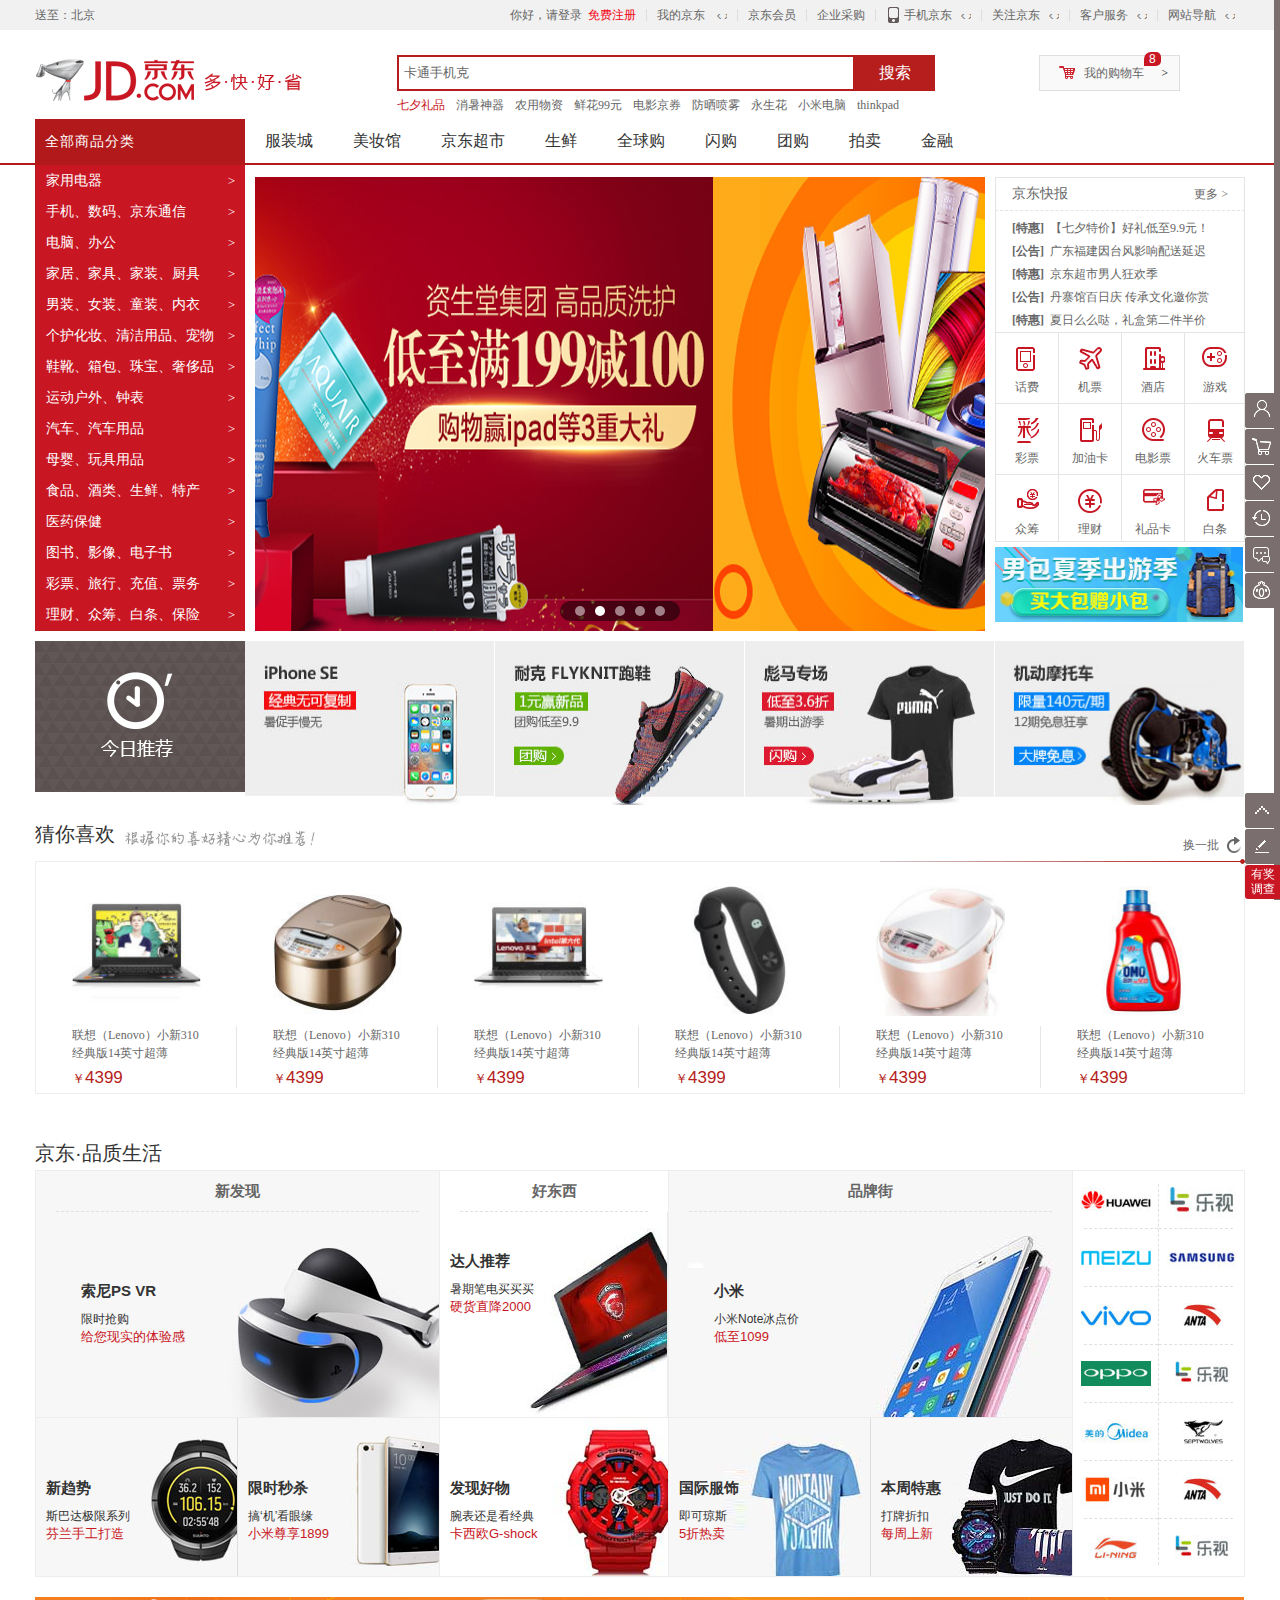
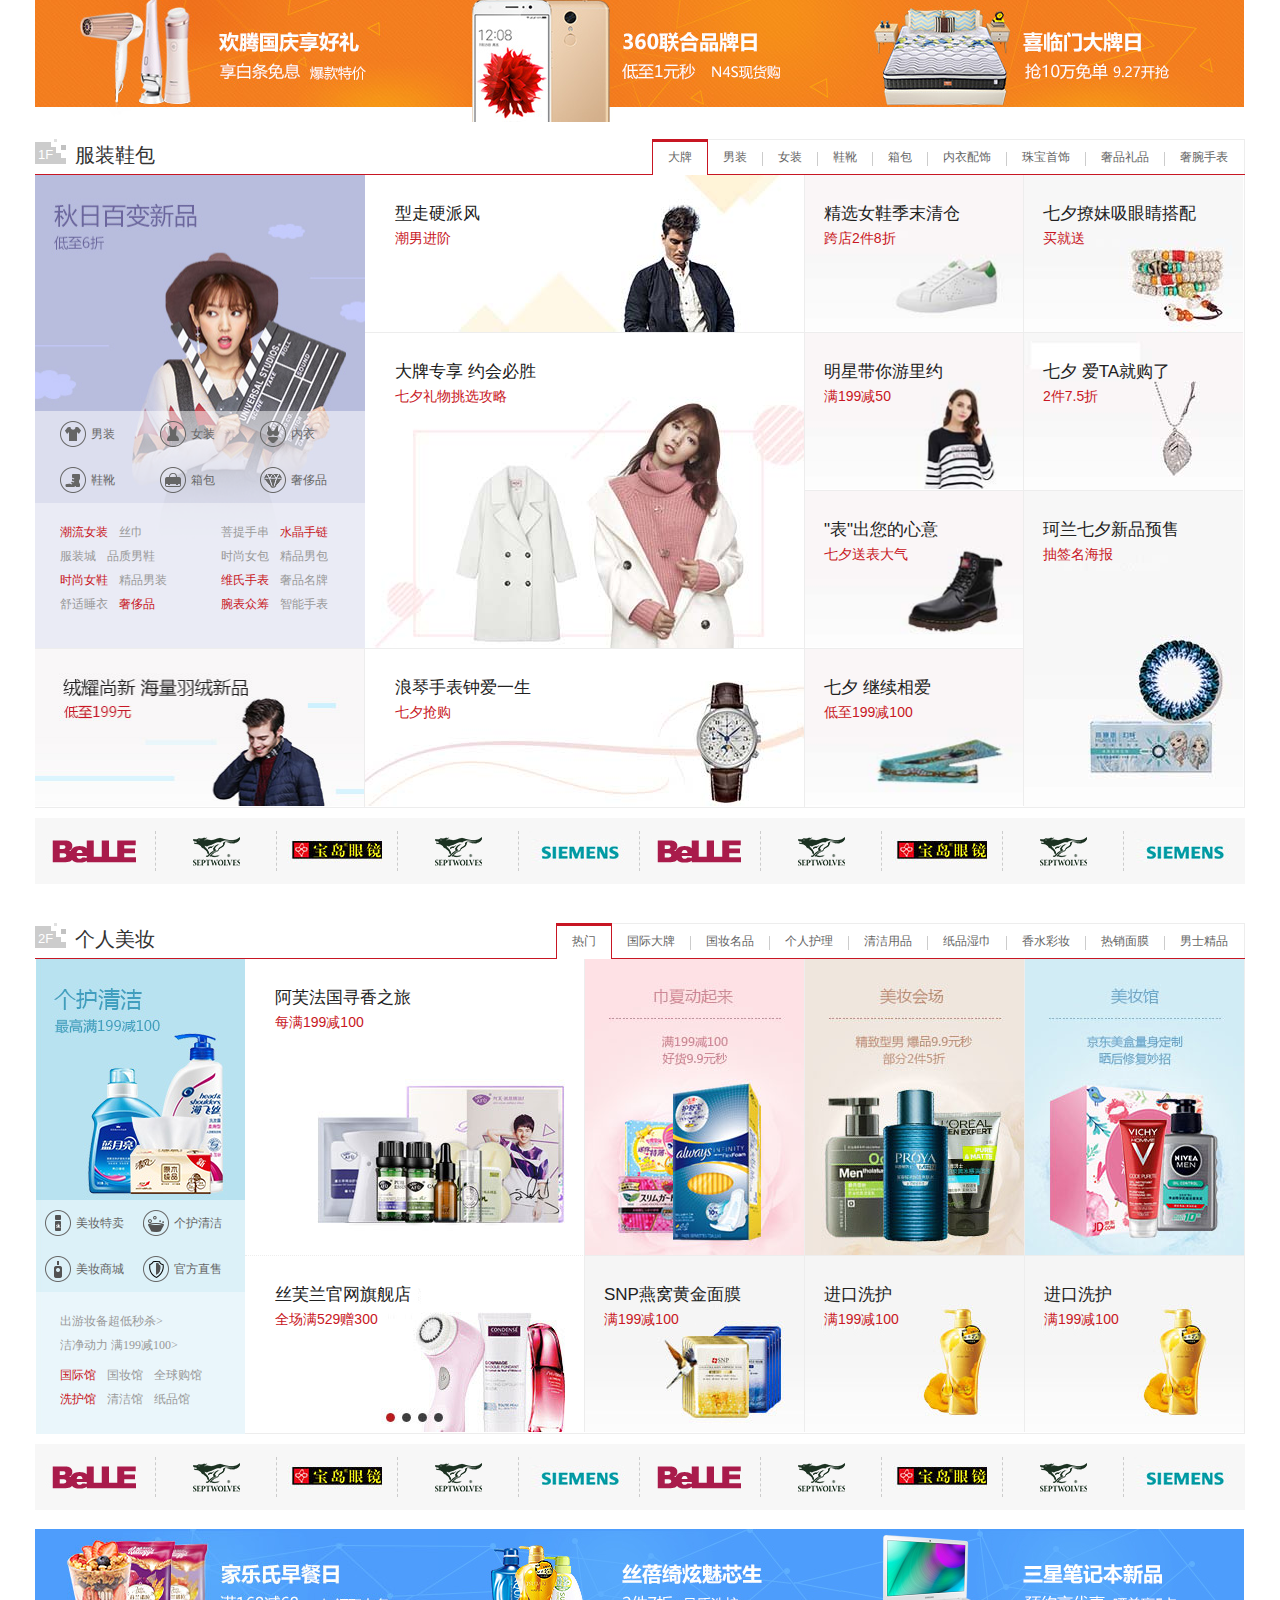
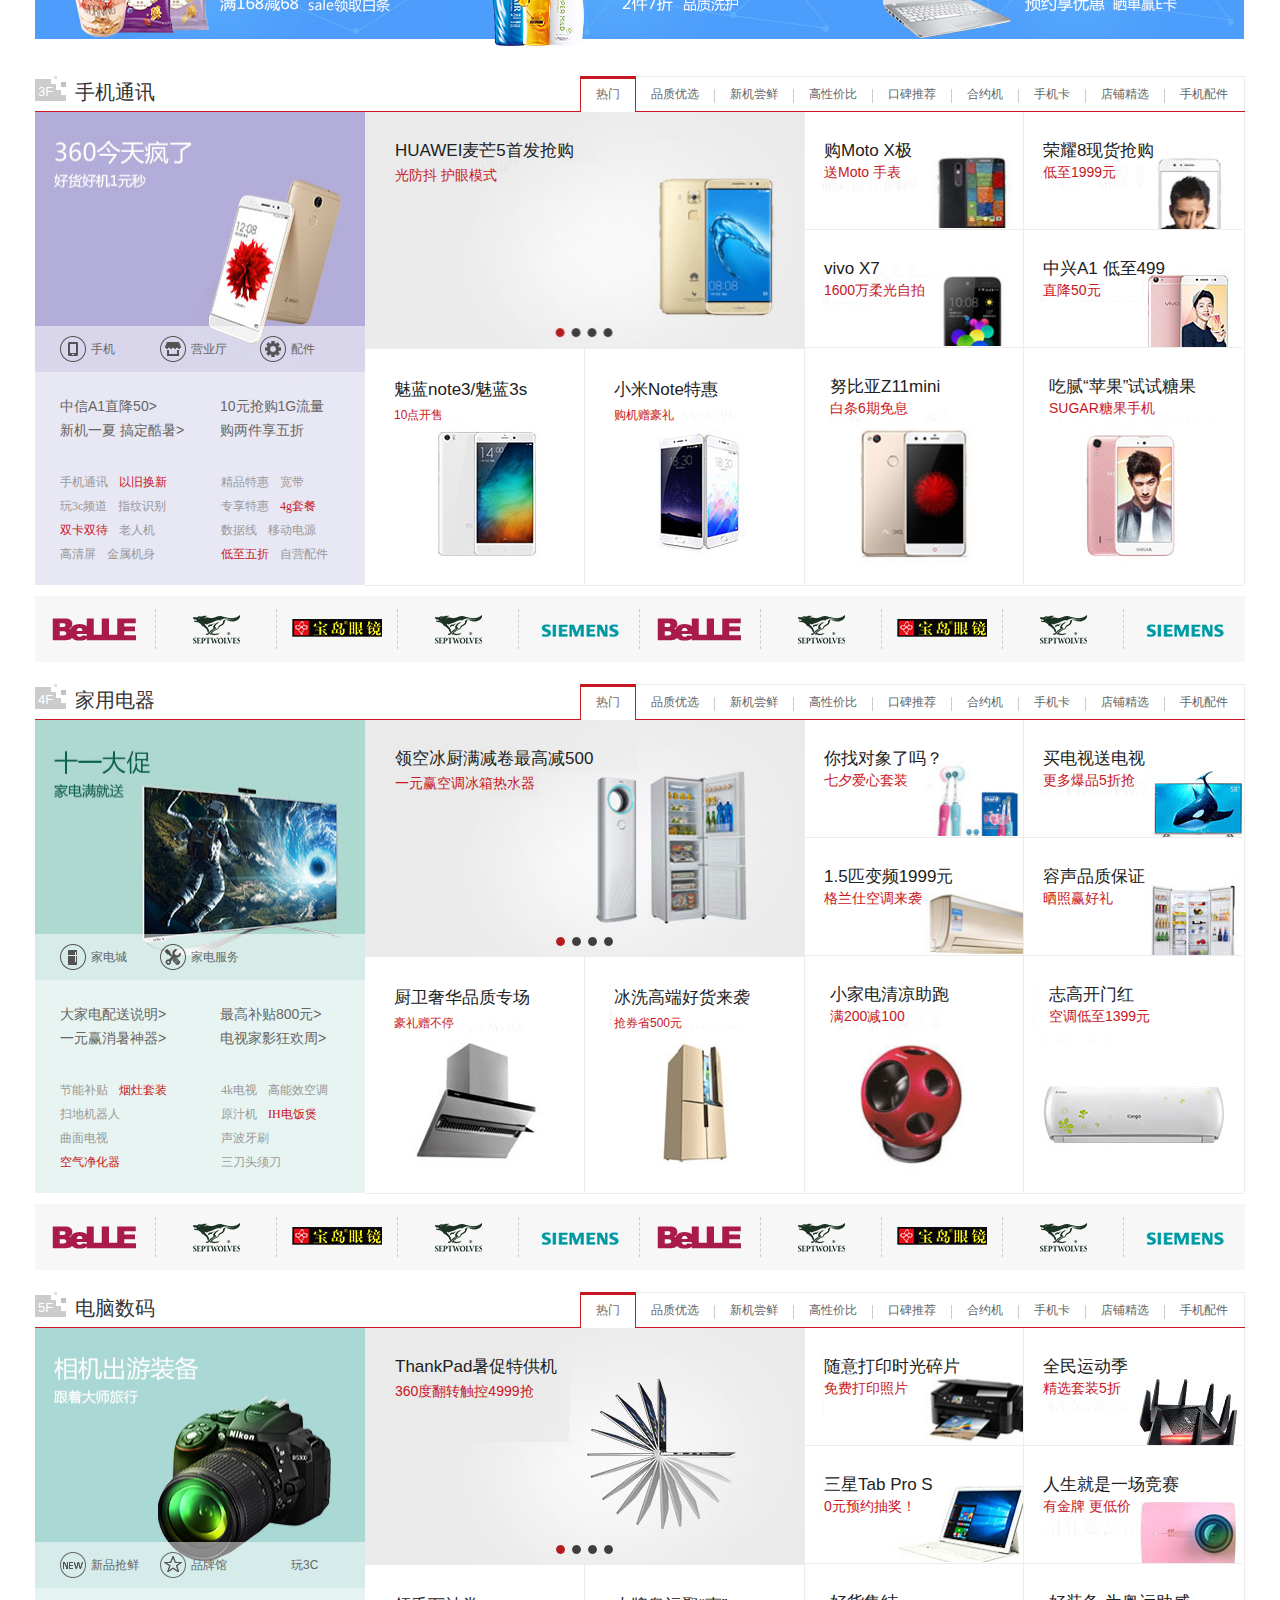
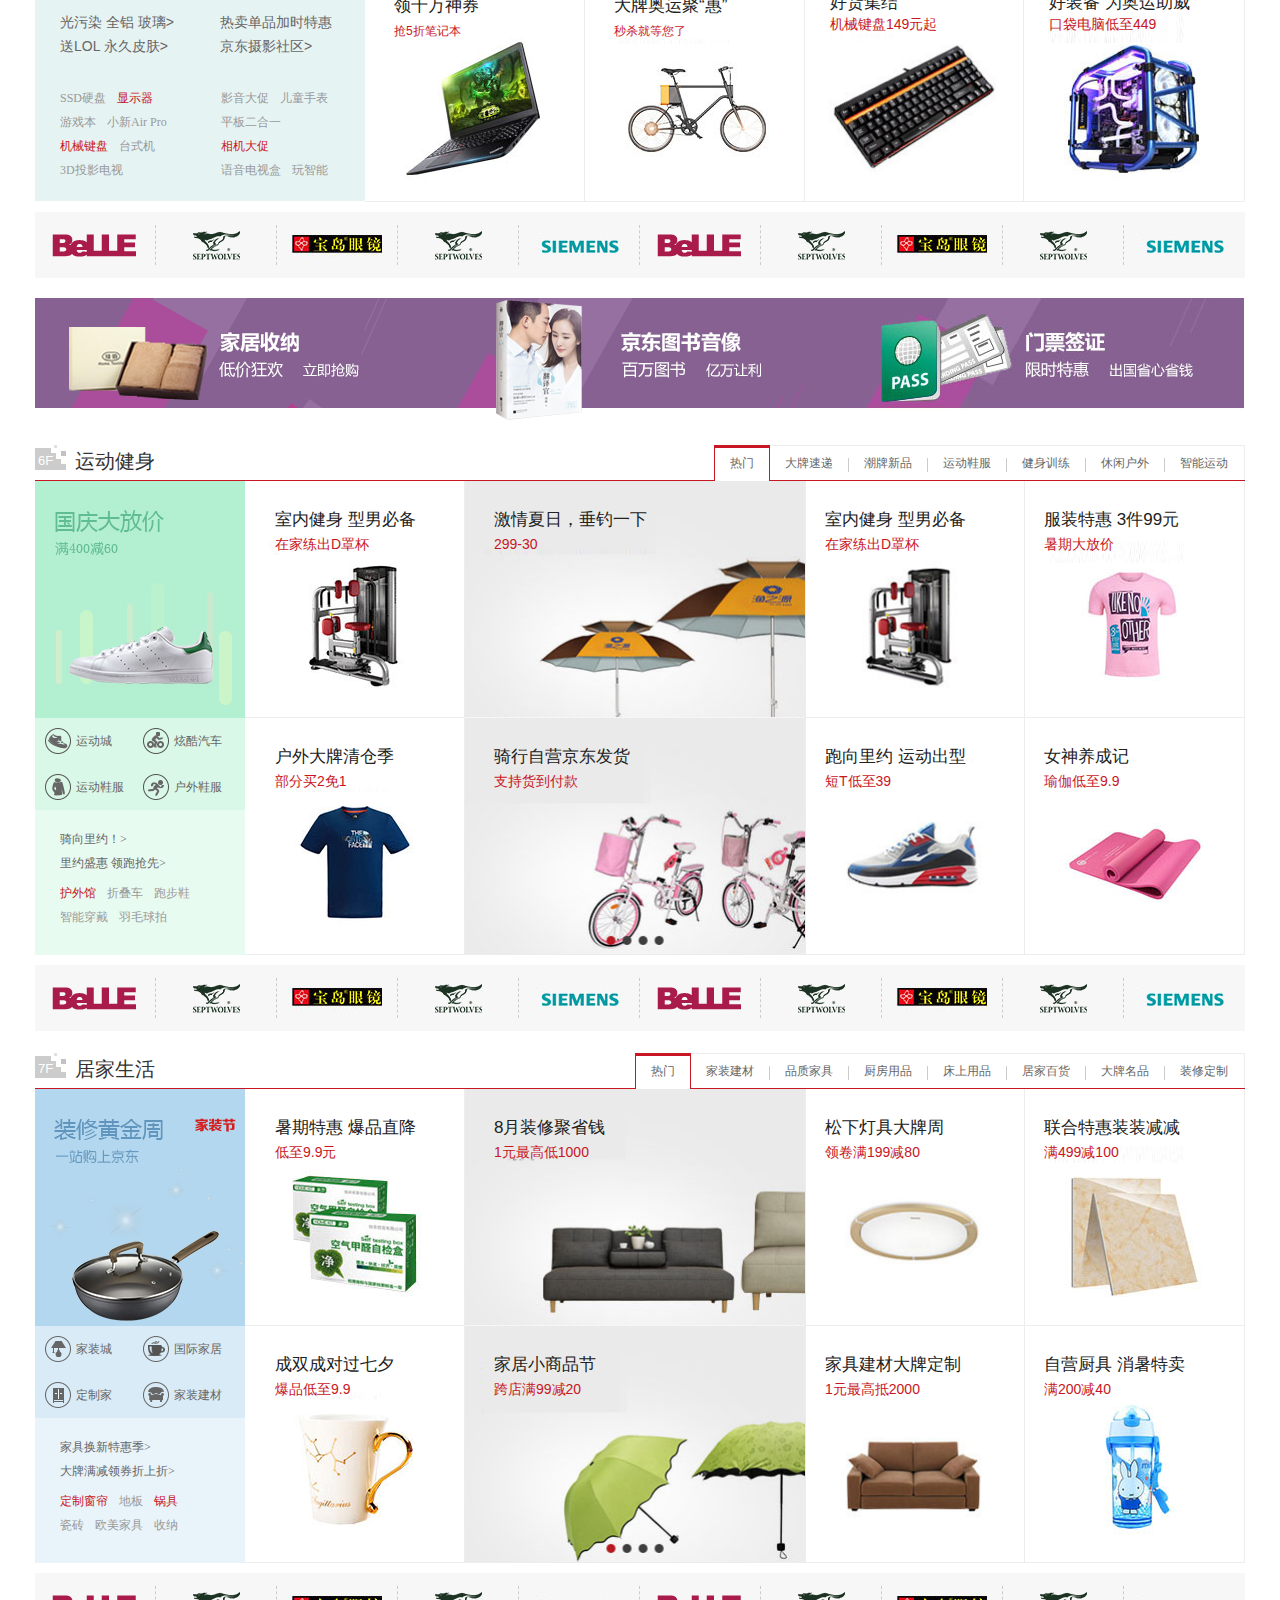
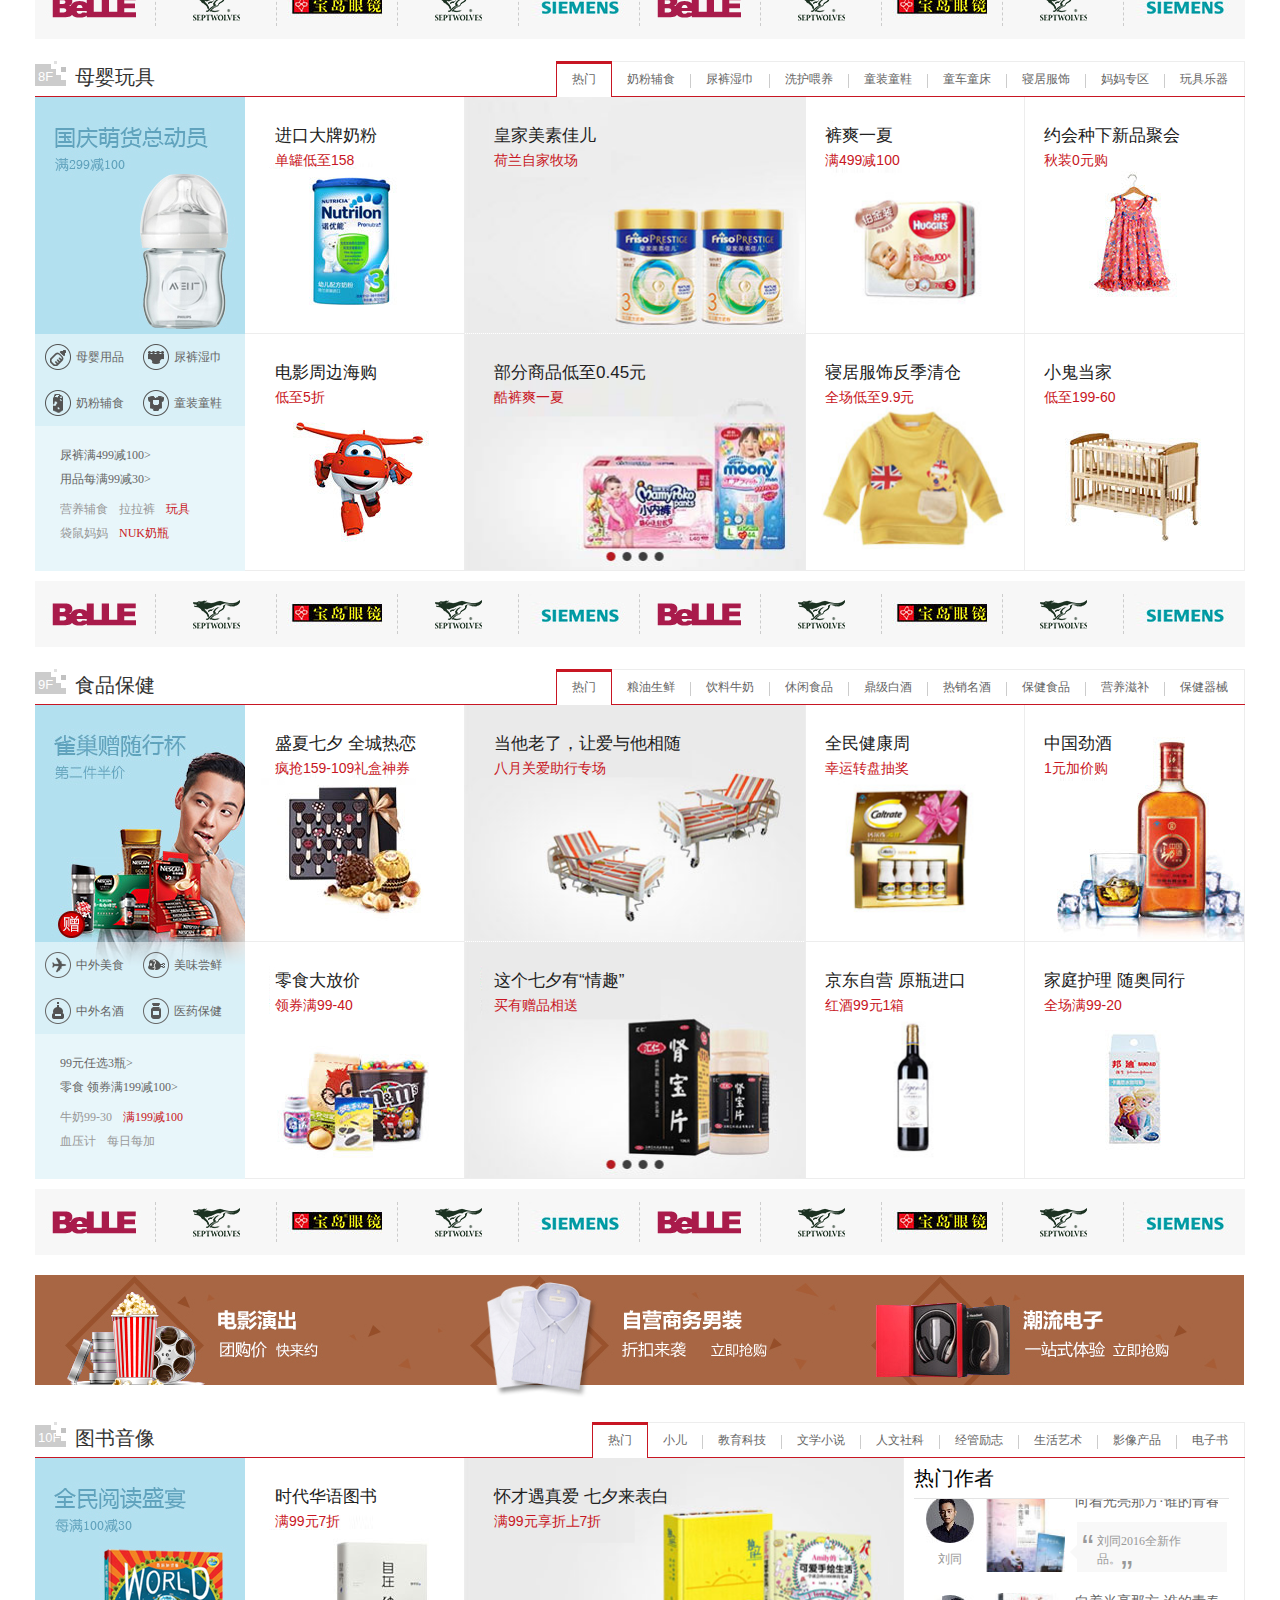
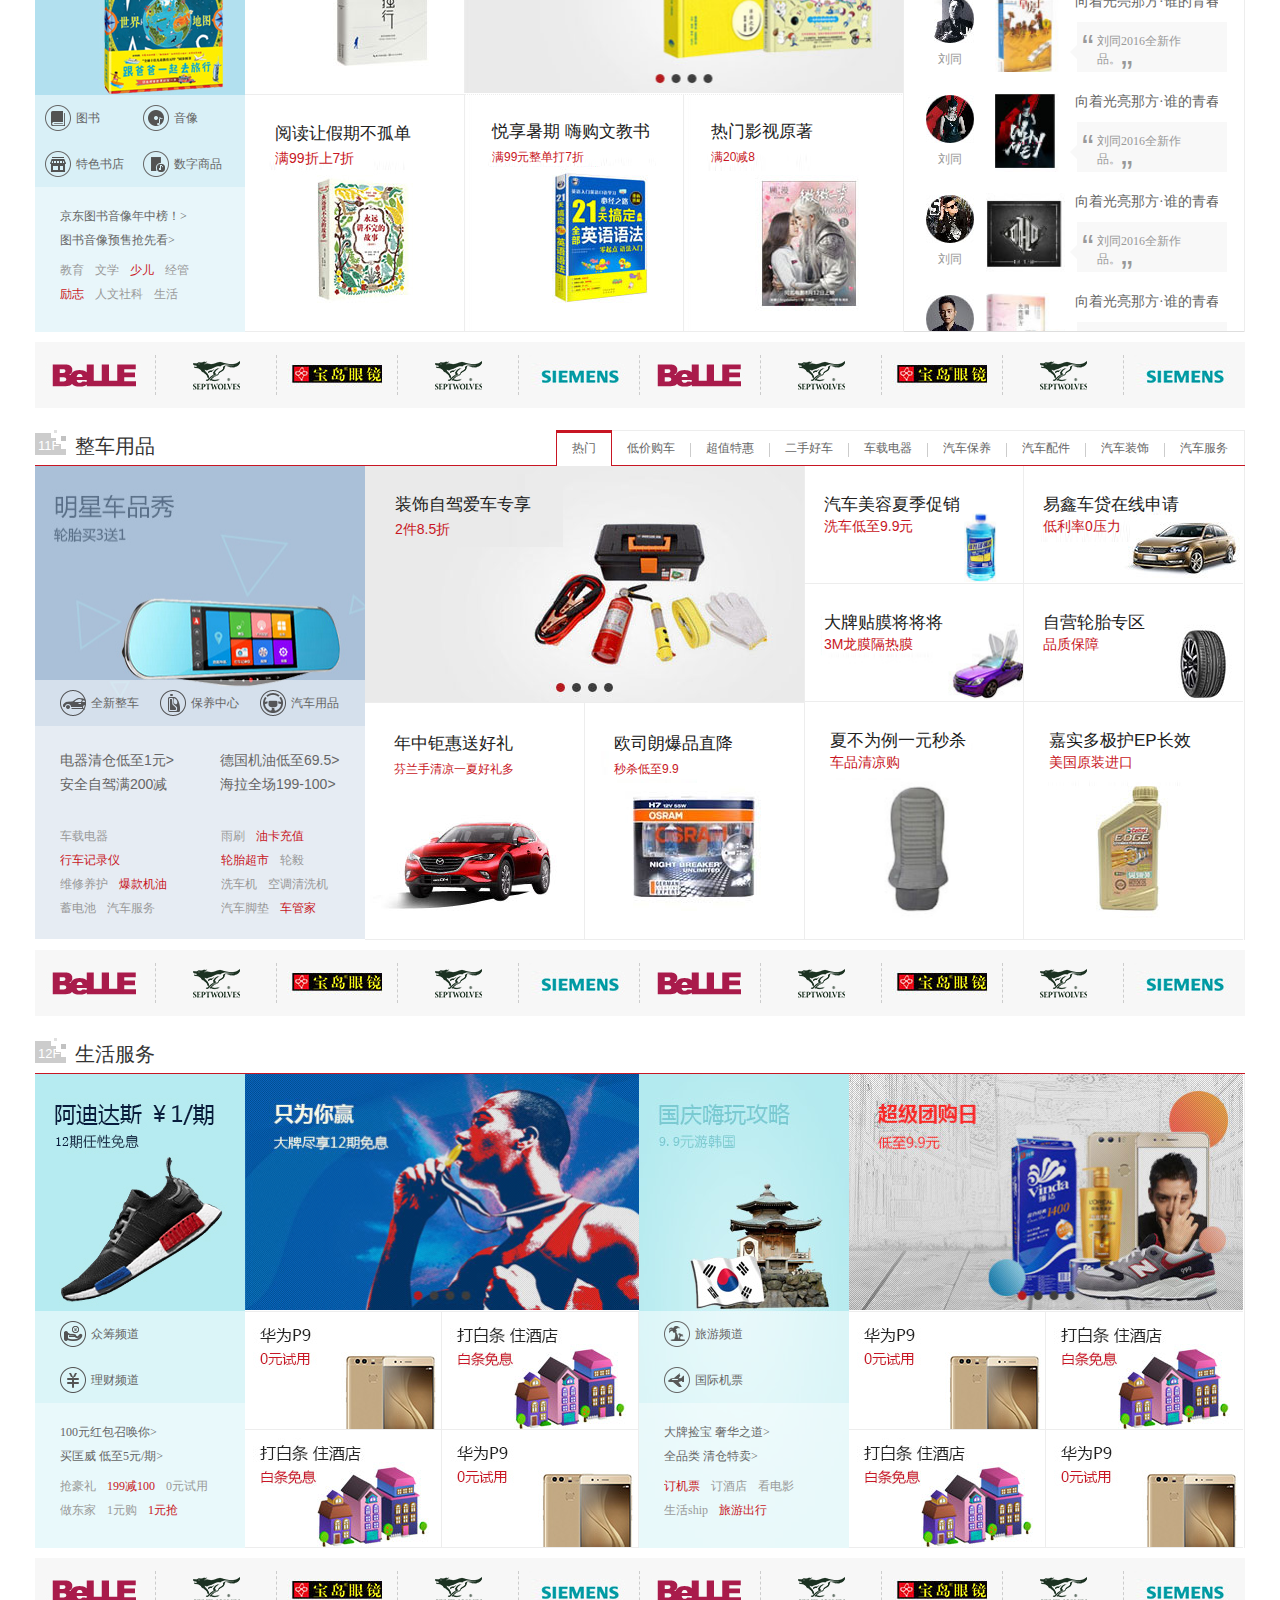
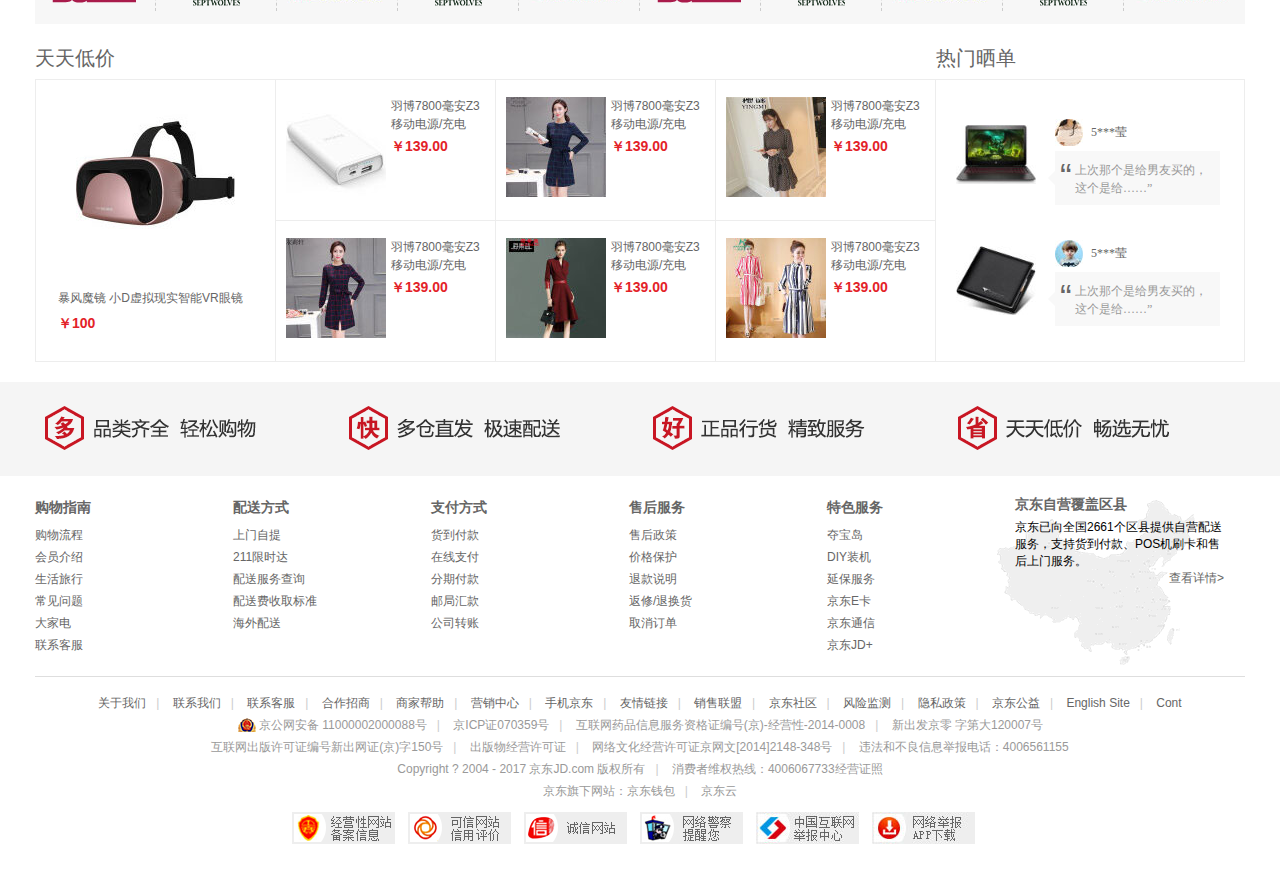
<file: index.html>
<!DOCTYPE html>
<html lang="en">
<head>
    <meta charset="UTF-8">
    <title>京东首页</title>
    <link href="css/style.css" rel="stylesheet">
    <link href="css/index.css" rel="stylesheet">
    <script src="js/jquery-1.11.3.min.js"></script>
    <script src="js/jquery_plugin.js"></script>
    <script src="js/index.js"></script>
</head>
<body>
	<!--
    	作者：offline
    	时间：2017-06-08
    	描述：头部
    -->
    <div class="header">
        <div class="top">
            <div class="inner">
                <div class="region">送至：北京</div>
                <ul>
                    <li>你好，请<a href="#" class="login">登录</a><a href="#" class="cur">免费注册</a> </li>
                    <li class="line"></li>
                    <li><a href="#" class="active">我的京东 <i>◇</i></a> </li>
                    <li class="line"></li>
                    <li><a href="#">京东会员</a> </li>
                    <li class="line"></li>
                    <li><a href="#">企业采购</a> </li>
                    <li class="line"></li>
                    <li><a href="#" class="active"><span></span>手机京东<i>◇</i></a></li>
                    <li class="line"></li>
                    <li><a href="#" class="active">关注京东<i>◇</i></a> </li>
                    <li class="line"></li>
                    <li><a href="#" class="active">客户服务<i>◇</i></a> </li>
                    <li class="line"></li>
                    <li><a href="#" class="active">网站导航<i>◇</i></a> </li>

                </ul>
            </div>

        </div>
        <div class="mid inner clearfix">
            <div class="logo"><img src="images/logo-201305.png"/></div>
            <div class="from">
                <form>
                    <input type="text" value="卡通手机克" class="text">
                    <input type="submit" class="sub" value="搜索">
                </form>
                <div class="tags">
                    <a href="#" class="active">七夕礼品</a>
                    <a href="#">消暑神器</a>
                    <a href="#">农用物资</a>
                    <a href="#">鲜花99元</a>
                    <a href="#">电影京券</a>
                    <a href="#">防晒喷雾</a>
                    <a href="#">永生花</a>
                    <a href="#">小米电脑</a>
                    <a href="#">thinkpad</a>
                </div>
            </div>
            <div class="buy">
                <a href="#">我的购物车</a>
                <i>></i>
                <div class="number">8</div>
            </div>
        </div>
        <div class="nav inner clearfix">
            <div class="all"><span>全部商品分类</span></div>
            <ul class="h_navs" id="nav_items">
                <li><a href="jdDetails.html">服装城</a> </li>
                <li><a href="jdDetails.html">美妆馆</a> </li>
                <li><a href="jdDetails.html">京东超市</a> </li>
                <li><a href="jdDetails.html">生鲜</a> </li>
                <li><a href="jdDetails.html">全球购</a> </li>
                <li><a href="jdDetails.html">闪购</a> </li>
                <li><a href="jdDetails.html">团购</a> </li>
                <li><a href="jdDetails.html">拍卖</a> </li>
                <li><a href="jdDetails.html">金融</a> </li>
            </ul>
        </div>
    </div>
    <!--
    	作者：offline
    	时间：2017-06-08
    	描述：page1:导航、 banner 、新闻
    -->
    <div class="page1">
    	<div class="inner">
    	<div class="p_top clearfix">
    		<!--
            	作者：offline
            	时间：2017-06-08
            	描述：右侧导航
            -->
            
            <div class="wrap">
            	<!--一级导航-->
	    		<div class="nav_list">
	    			<ul>
	    				<li data-index="1"><h3><a href="#">家用电器</a></h3><i>></i></li>
	    				<li data-index="2"><h3><a href="#">手机</a>、<a href="#">数码</a>、<a href="#">京东通信</a></h3><i>></i></li>
	    				
	    				<li data-index="3"><h3><a href="#">电脑</a>、<a href="#">办公</a></h3><i>></i></li>
	    				<li data-index="4"><h3><a href="#">家居</a>、<a href="#">家具</a>、<a href="#">家装</a>、<a href="#">厨具</a></h3><i>></i></li>
	    				<li data-index="5"><h3><a href="#">男装</a>、<a href="#">女装</a>、<a href="#">童装</a>、<a href="#">内衣</a></h3><i>></i></li>
	    				<li data-index="6"><h3><a href="#">个护化妆</a>、<a href="#">清洁用品</a>、<a href="#">宠物</a></h3><i>></i></li>
	    				<li data-index="7"><h3><a href="#">鞋靴</a>、<a href="#">箱包</a>、<a href="#">珠宝</a>、<a hrel="#">奢侈品</a></h3><i>></i></li>
	    				<li data-index="8"><h3><a href="#">运动户外</a>、<a href="#">钟表</a></h3><i>></i></li>
	    				<li data-index="9"><h3><a href="#">汽车</a>、<a href="#">汽车用品</a></h3><i>></i></li>
	    				<li data-index="10"><h3><a href="#">母婴</a>、<a href="#">玩具用品</a></h3><i>></i></li>
	    				<li data-index="11"><h3><a href="#">食品</a>、<a href="#">酒类</a>、<a href="#">生鲜</a>、<a href="#">特产</a></h3><i>></i></li>
	    				<li data-index="12"><h3><a href="#">医药保健</a></h3><i>></i></li>
	    				<li data-index="13"><h3><a href="#">图书</a>、<a href="#">影像</a>、<a href="#">电子书</a></h3><i>></i></li>
	    				<li data-index="14"><h3><a href="#">彩票</a>、<a href="#">旅行</a>、<a href="#">充值</a>、<a href="#">票务</a></h3><i>></i></li>
	    				<li data-index="15"><h3><a href="#">理财</a>、<a href="#">众筹</a>、<a href="#">白条</a>、<a href="#">保险</a></h3><i>></i></li>
	    			</ul>
	    		</div>
	    		<!--二级导航 遮罩层-->
	    		<div class="popup">
	    			
	    			<div class="section clearfix" id="cate_item1">
	    				<div class="left">
	    					<div class="brand clearfix">
	    						<a href="jdDetails.html" class="active">家电狂欢<i>></i></a>
	    						<a href="jdDetails.html">品牌日<i>></i></a>
	    						<a href="jdDetails.html">家电城<i>></i></a>
	    						<a href="jdDetails.html">智能生活馆<i>></i></a>
	    						<a href="jdDetails.html">京东净化馆<i>></i></a>
	    						<a href="jdDetails.html">京东帮服务店<i>></i></a>
	    						<a href="jdDetails.html">家电众筹馆<i>></i></a>
	    					</div>
	    					<div class="nav_con">
	    						<dl class="clearfix">
	    							<dt><a href="#">大家电<i>></i></a></dt>
	    							<dd>
	    								<a href="#"><img src="images/618.jpg"/></a>
	    								<a href="#">平板电视</a>
	    								<a href="#">空调</a>
	    								<a href="#">冰箱</a>
	    								<a href="#">洗衣机</a>
	    								<a href="#">家庭影院</a>
	    								<a href="#">DVD</a>
	    								<a href="#">迷你音响</a>
	    								<a href="#">冷柜/冰吧</a>
	    								<a href="#">酒柜</a>
	    								<a href="#">家电配件</a>
	    							</dd>
	    						</dl>
	    						<dl class="clearfix">
	    							<dt><a href="#">厨卫大电<i>></i></a></dt>
	    							<dd>
	    								<a href="#">油烟机</a>
	    								<a href="#">燃气灶</a>
	    								<a href="#">烟灶套装</a>
	    								<a href="#">消毒柜</a>
	    								<a href="#">洗碗机</a>
	    								<a href="#">电热水器</a>
	    								<a href="#">燃气热水器</a>
	    								<a href="#">嵌入式厨电</a>
	    								<a href="#">酒柜</a>
	    							</dd>
	    						</dl>
	    						<dl class="clearfix">
	    							<dt><a href="#">厨房小电<i>></i></a></dt>
	    							<dd>
	    								<a href="#"><img src="images/618.jpg"/></a>
	    								<a href="#">电饭煲</a>
	    								<a href="#">微波炉</a>
	    								<a href="#">电烤箱</a>
	    								<a href="#">电压力锅</a>
	    								<a href="#">豆浆机</a>
	    								<a href="#">咖啡机</a>
	    								<a href="#">面包机</a>
	    								<a href="#">榨汁机</a>
	    								<a href="#">料理机</a>
	    								<a href="#">电饼铛</a>
	    								<a href="#">养生壶/煎药壶</a>
	    								<a href="#">酸奶机</a>
	    								<a href="#">煮蛋器</a>
	    								<a href="#">电水壶/热水瓶</a>
	    								<a href="#">电炖锅</a>
	    								<a href="#">多用途锅</a>
	    								<a href="#">电烧烤炉</a>
	    								<a href="#">电热饭盒</a>
	    								<a href="#">其它厨房电器</a>
	    							</dd>
	    						</dl>
	    						<dl class="clearfix">
	    							<dt><a href="#">生活电器<i>></i></a></dt>
	    							<dd>
	    								<a href="#">冷风扇</a>
	    								<a href="#">吸尘器</a>
	    								<a href="#">净化器</a>
	    								<a href="#">扫地机器人</a>
	    								<a href="#">加湿器</a>
	    								<a href="#">挂烫机/熨斗</a>
	    								<a href="#">电风扇</a>
	    								<a href="#">取暖电器</a>
	    								<a href="#">插座</a>
	    								<a href="#">电话机</a>
	    								<a href="#">净水器</a>
	    								<a href="#">饮水机</a>
	    								<a href="#">除湿机</a>
	    								<a href="#">干衣机</a>
	    								<a href="#">清洁机</a>
	    								<a href="#">收录/音机</a>
	    								<a href="#">其它生活电器</a>
	    								<a href="#">生活电器配件</a>
	    							</dd>
	    						</dl>
	    						<dl class="clearfix">
	    							<dt><a href="#">个护健康<i>></i></a></dt>
	    							<dd>
	    								<a href="#">剃须刀</a>
	    								<a href="#">口腔护理</a>
	    								<a href="#">美容器</a>
	    								<a href="#">卷/直发器</a>
	    								<a href="#">理发器</a>
	    								<a href="#">剃/脱毛器</a>
	    								<a href="#">足浴盆</a>
	    								<a href="#">健康秤/厨房秤</a>
	    								<a href="#">按摩器</a>
	    								<a href="#">按摩椅</a>
	    								<a href="#">血压计</a>
	    								<a href="#">血糖仪</a>
	    								<a href="#">体温计</a>
	    								<a href="#">计步器/脂肪检测仪</a>
	    								<a href="#">其它健康电器</a>
	    						</dl>
	    						<dl class="clearfix">
	    							<dt><a href="#">五金家装<i>></i></a></dt>
	    							<dd>
	    								<a href="#">电动工具</a>
	    								<a href="#">手动工具</a>
	    								<a href="#">浴霸/排气扇</a>
	    								<a href="#">灯具</a>
	    								<a href="#">LED灯</a>
	    								<a href="#">龙头</a>
	    								<a href="#">水槽</a>
	    								<a href="#">淋浴花洒</a>
	    								<a href="#">厨卫五金</a>
	    								<a href="#">家具五金</a>
	    								<a href="#">门铃</a>
	    								<a href="#">电气开关</a>
	    								<a href="#">插座</a>
	    								<a href="#">电工电料</a>
	    								<a href="#">监控安防</a>
	    								<a href="#">电线/线缆</a>
	    						</dl>
	    					</div>
	    				</div>
	    				<div class="pop_right">
	    					<div class="brand_logo clearfix">
	    						<a href="#"><img src="images/brand_logo_03.jpg"/></a>
	    						<a href="#"><img src="images/brand_logo_05.jpg"/></a>
	    						<a href="#"><img src="images/brand_logo_09.jpg"/></a>
	    						<a href="#"><img src="images/brand_logo_10.jpg"/></a>
	    						<a href="#"><img src="images/brand_logo_13.jpg"/></a>
	    						<a href="#"><img src="images/brand_logo_14.jpg"/></a>
	    						<a href="#"><img src="images/brand_logo_17.jpg"/></a>
	    						<a href="#"><img src="images/brand_logo_18.jpg"/></a>
	    					</div>
	    					<div class="b_img">
	    						<a href="#"><img src="images/brand_bg01_03.jpg"/></a>
	    						<a href="#"><img src="images/brang_bg_03.jpg"/></a>
	    					</div>
	    				</div>
	    			</div>
	    		
	    			<div class="section clearfix" id="cate_item2">
	    				<div class="left">
	    					<div class="brand clearfix">
	    						<a href="#" class="active">618大促<i>></i></a>
	    						<a href="#">玩3c<i>></i></a>
	    						<a href="#">手机频道<i>></i></a>
	    						<a href="#">网上营业厅<i>></i></a>
	    						<a href="#">配件城<i>></i></a>
	    						<a href="#">影像Club<i>></i></a>
	    						<a href="#">以旧换新<i>></i></a>
	    					</div>
	    					<div class="nav_con">
	    						<dl class="clearfix">
	    							<dt><a href="#">大家电<i>></i></a></dt>
	    							<dd>
	    								<a href="#"><img src="images/618.jpg"/></a>
	    								<a href="#">平板电视</a>
	    								<a href="#">空调</a>
	    								<a href="#">冰箱</a>
	    								<a href="#">洗衣机</a>
	    								<a href="#">家庭影院</a>
	    								<a href="#">DVD</a>
	    								<a href="#">迷你音响</a>
	    								<a href="#">冷柜/冰吧</a>
	    								<a href="#">酒柜</a>
	    								<a href="#">家电配件</a>
	    							</dd>
	    						</dl>
	    						<dl class="clearfix">
	    							<dt><a href="#">厨卫大电<i>></i></a></dt>
	    							<dd>
	    								<a href="#">油烟机</a>
	    								<a href="#">燃气灶</a>
	    								<a href="#">烟灶套装</a>
	    								<a href="#">消毒柜</a>
	    								<a href="#">洗碗机</a>
	    								<a href="#">电热水器</a>
	    								<a href="#">燃气热水器</a>
	    								<a href="#">嵌入式厨电</a>
	    								<a href="#">酒柜</a>
	    							</dd>
	    						</dl>
	    						<dl class="clearfix">
	    							<dt><a href="#">厨房小电<i>></i></a></dt>
	    							<dd>
	    								<a href="#"><img src="images/618.jpg"/></a>
	    								<a href="#">电饭煲</a>
	    								<a href="#">微波炉</a>
	    								<a href="#">电烤箱</a>
	    								<a href="#">电压力锅</a>
	    								<a href="#">豆浆机</a>
	    								<a href="#">咖啡机</a>
	    								<a href="#">面包机</a>
	    								<a href="#">榨汁机</a>
	    								<a href="#">料理机</a>
	    								<a href="#">电饼铛</a>
	    								<a href="#">养生壶/煎药壶</a>
	    								<a href="#">酸奶机</a>
	    								<a href="#">煮蛋器</a>
	    								<a href="#">电水壶/热水瓶</a>
	    								<a href="#">电炖锅</a>
	    								<a href="#">多用途锅</a>
	    								<a href="#">电烧烤炉</a>
	    								<a href="#">电热饭盒</a>
	    								<a href="#">其它厨房电器</a>
	    							</dd>
	    						</dl>
	    						<dl class="clearfix">
	    							<dt><a href="#">生活电器<i>></i></a></dt>
	    							<dd>
	    								<a href="#">冷风扇</a>
	    								<a href="#">吸尘器</a>
	    								<a href="#">净化器</a>
	    								<a href="#">扫地机器人</a>
	    								<a href="#">加湿器</a>
	    								<a href="#">挂烫机/熨斗</a>
	    								<a href="#">电风扇</a>
	    								<a href="#">取暖电器</a>
	    								<a href="#">插座</a>
	    								<a href="#">电话机</a>
	    								<a href="#">净水器</a>
	    								<a href="#">饮水机</a>
	    								<a href="#">除湿机</a>
	    								<a href="#">干衣机</a>
	    								<a href="#">清洁机</a>
	    								<a href="#">收录/音机</a>
	    								<a href="#">其它生活电器</a>
	    								<a href="#">生活电器配件</a>
	    							</dd>
	    						</dl>
	    						<dl class="clearfix">
	    							<dt><a href="#">个护健康<i>></i></a></dt>
	    							<dd>
	    								<a href="#">剃须刀</a>
	    								<a href="#">口腔护理</a>
	    								<a href="#">美容器</a>
	    								<a href="#">卷/直发器</a>
	    								<a href="#">理发器</a>
	    								<a href="#">剃/脱毛器</a>
	    								<a href="#">足浴盆</a>
	    								<a href="#">健康秤/厨房秤</a>
	    								<a href="#">按摩器</a>
	    								<a href="#">按摩椅</a>
	    								<a href="#">血压计</a>
	    								<a href="#">血糖仪</a>
	    								<a href="#">体温计</a>
	    								<a href="#">计步器/脂肪检测仪</a>
	    								<a href="#">其它健康电器</a>
	    						</dl>
	    						<dl class="clearfix">
	    							<dt><a href="#">五金家装<i>></i></a></dt>
	    							<dd>
	    								<a href="#">电动工具</a>
	    								<a href="#">手动工具</a>
	    								<a href="#">浴霸/排气扇</a>
	    								<a href="#">灯具</a>
	    								<a href="#">LED灯</a>
	    								<a href="#">龙头</a>
	    								<a href="#">水槽</a>
	    								<a href="#">淋浴花洒</a>
	    								<a href="#">厨卫五金</a>
	    								<a href="#">家具五金</a>
	    								<a href="#">门铃</a>
	    								<a href="#">电气开关</a>
	    								<a href="#">插座</a>
	    								<a href="#">电工电料</a>
	    								<a href="#">监控安防</a>
	    								<a href="#">电线/线缆</a>
	    						</dl>
	    					</div>
	    				</div>
	    				<div class="pop_right">
	    					<div class="brand_logo clearfix">
	    						<a href="#"><img src="images/brand_logo02_08.jpg"/></a>
	    						<a href="#"><img src="images/brand_logo02_10.jpg"/></a>
	    						<a href="#"><img src="images/brand_logo02_13.jpg"/></a>
	    						<a href="#"><img src="images/brand_logo02_14.jpg"/></a>
	    						<a href="#"><img src="images/brand_logo02_17.jpg"/></a>
	    						<a href="#"><img src="images/brand_logo02_18.jpg"/></a>
	    						<a href="#"><img src="images/brand_logo02_21.jpg"/></a>
	    						<a href="#"><img src="images/brand_logo02_22.jpg"/></a>
	    					</div>
	    					<div class="b_img">
	    						<a href="#"><img src="images/brand_logo02_27.jpg"/></a>
	    						<a href="#"><img src="images/brand_logo02_25.jpg"/></a>
	    					</div>
	    				</div>
	    			</div>
	    			<div class="section clearfix" id="cate_item3">
	    				<div class="left">
	    					<div class="brand clearfix">
	    						<a href="#" class="active">疯狂618<i>></i></a>
	    						<a href="#">玩3c<i>></i></a>
	    						<a href="#">本周热卖<i>></i></a>
	    						<a href="#">游戏部落<i>></i></a>
	    						<a href="#">GAME+<i>></i></a>
	    						<a href="#">装机大师<i>></i></a>
	    						<a href="#">办公生活馆<i>></i></a>
	    					</div>
	    					<div class="nav_con">
	    						<dl class="clearfix">
	    							<dt><a href="#">大家电<i>></i></a></dt>
	    							<dd>
	    								<a href="#"><img src="images/618.jpg"/></a>
	    								<a href="#">平板电视</a>
	    								<a href="#">空调</a>
	    								<a href="#">冰箱</a>
	    								<a href="#">洗衣机</a>
	    								<a href="#">家庭影院</a>
	    								<a href="#">DVD</a>
	    								<a href="#">迷你音响</a>
	    								<a href="#">冷柜/冰吧</a>
	    								<a href="#">酒柜</a>
	    								<a href="#">家电配件</a>
	    							</dd>
	    						</dl>
	    						<dl class="clearfix">
	    							<dt><a href="#">厨卫大电<i>></i></a></dt>
	    							<dd>
	    								<a href="#">油烟机</a>
	    								<a href="#">燃气灶</a>
	    								<a href="#">烟灶套装</a>
	    								<a href="#">消毒柜</a>
	    								<a href="#">洗碗机</a>
	    								<a href="#">电热水器</a>
	    								<a href="#">燃气热水器</a>
	    								<a href="#">嵌入式厨电</a>
	    								<a href="#">酒柜</a>
	    							</dd>
	    						</dl>
	    						<dl class="clearfix">
	    							<dt><a href="#">厨房小电<i>></i></a></dt>
	    							<dd>
	    								<a href="#"><img src="images/618.jpg"/></a>
	    								<a href="#">电饭煲</a>
	    								<a href="#">微波炉</a>
	    								<a href="#">电烤箱</a>
	    								<a href="#">电压力锅</a>
	    								<a href="#">豆浆机</a>
	    								<a href="#">咖啡机</a>
	    								<a href="#">面包机</a>
	    								<a href="#">榨汁机</a>
	    								<a href="#">料理机</a>
	    								<a href="#">电饼铛</a>
	    								<a href="#">养生壶/煎药壶</a>
	    								<a href="#">酸奶机</a>
	    								<a href="#">煮蛋器</a>
	    								<a href="#">电水壶/热水瓶</a>
	    								<a href="#">电炖锅</a>
	    								<a href="#">多用途锅</a>
	    								<a href="#">电烧烤炉</a>
	    								<a href="#">电热饭盒</a>
	    								<a href="#">其它厨房电器</a>
	    							</dd>
	    						</dl>
	    						<dl class="clearfix">
	    							<dt><a href="#">生活电器<i>></i></a></dt>
	    							<dd>
	    								<a href="#">冷风扇</a>
	    								<a href="#">吸尘器</a>
	    								<a href="#">净化器</a>
	    								<a href="#">扫地机器人</a>
	    								<a href="#">加湿器</a>
	    								<a href="#">挂烫机/熨斗</a>
	    								<a href="#">电风扇</a>
	    								<a href="#">取暖电器</a>
	    								<a href="#">插座</a>
	    								<a href="#">电话机</a>
	    								<a href="#">净水器</a>
	    								<a href="#">饮水机</a>
	    								<a href="#">除湿机</a>
	    								<a href="#">干衣机</a>
	    								<a href="#">清洁机</a>
	    								<a href="#">收录/音机</a>
	    								<a href="#">其它生活电器</a>
	    								<a href="#">生活电器配件</a>
	    							</dd>
	    						</dl>
	    						<dl class="clearfix">
	    							<dt><a href="#">个护健康<i>></i></a></dt>
	    							<dd>
	    								<a href="#">剃须刀</a>
	    								<a href="#">口腔护理</a>
	    								<a href="#">美容器</a>
	    								<a href="#">卷/直发器</a>
	    								<a href="#">理发器</a>
	    								<a href="#">剃/脱毛器</a>
	    								<a href="#">足浴盆</a>
	    								<a href="#">健康秤/厨房秤</a>
	    								<a href="#">按摩器</a>
	    								<a href="#">按摩椅</a>
	    								<a href="#">血压计</a>
	    								<a href="#">血糖仪</a>
	    								<a href="#">体温计</a>
	    								<a href="#">计步器/脂肪检测仪</a>
	    								<a href="#">其它健康电器</a>
	    						</dl>
	    						<dl class="clearfix">
	    							<dt><a href="#">五金家装<i>></i></a></dt>
	    							<dd>
	    								<a href="#">电动工具</a>
	    								<a href="#">手动工具</a>
	    								<a href="#">浴霸/排气扇</a>
	    								<a href="#">灯具</a>
	    								<a href="#">LED灯</a>
	    								<a href="#">龙头</a>
	    								<a href="#">水槽</a>
	    								<a href="#">淋浴花洒</a>
	    								<a href="#">厨卫五金</a>
	    								<a href="#">家具五金</a>
	    								<a href="#">门铃</a>
	    								<a href="#">电气开关</a>
	    								<a href="#">插座</a>
	    								<a href="#">电工电料</a>
	    								<a href="#">监控安防</a>
	    								<a href="#">电线/线缆</a>
	    						</dl>
	    					</div>
	    				</div>
	    				<div class="pop_right">
	    					<div class="brand_logo clearfix">
	    						<a href="#"><img src="images/brand_logo03_03.jpg"/></a>
	    						<a href="#"><img src="images/brand_logo03_05.jpg"/></a>
	    						<a href="#"><img src="images/brand_logo03_09.jpg"/></a>
	    						<a href="#"><img src="images/brand_logo03_10.jpg"/></a>
	    						<a href="#"><img src="images/brand_logo03_13.jpg"/></a>
	    						<a href="#"><img src="images/brand_logo03_14.jpg"/></a>
	    						<a href="#"><img src="images/brand_logo03_17.jpg"/></a>
	    						<a href="#"><img src="images/brand_logo03_18.jpg"/></a>
	    					</div>
	    					<div class="b_img">
	    						<a href="#"><img src="images/brand_logo03_22.jpg"/></a>
	    						<a href="#"><img src="images/brand_logo03_24.jpg"/></a>
	    					</div>
	    				</div>
	    			</div>
	    			<div class="section clearfix" id="cate_item4">
	    				<div class="left">
	    					<div class="brand clearfix">
	    						<a href="#" class="active">疯狂618<i>></i></a>
	    						<a href="#">玩3c<i>></i></a>
	    						<a href="#">本周热卖<i>></i></a>
	    						<a href="#">游戏部落<i>></i></a>
	    						<a href="#">GAME+<i>></i></a>
	    						<a href="#">装机大师<i>></i></a>
	    						<a href="#">办公生活馆<i>></i></a>
	    					</div>
	    					<div class="nav_con">
	    						<dl class="clearfix">
	    							<dt><a href="#">大家电<i>></i></a></dt>
	    							<dd>
	    								<a href="#"><img src="images/618.jpg"/></a>
	    								<a href="#">平板电视</a>
	    								<a href="#">空调</a>
	    								<a href="#">冰箱</a>
	    								<a href="#">洗衣机</a>
	    								<a href="#">家庭影院</a>
	    								<a href="#">DVD</a>
	    								<a href="#">迷你音响</a>
	    								<a href="#">冷柜/冰吧</a>
	    								<a href="#">酒柜</a>
	    								<a href="#">家电配件</a>
	    							</dd>
	    						</dl>
	    						<dl class="clearfix">
	    							<dt><a href="#">厨卫大电<i>></i></a></dt>
	    							<dd>
	    								<a href="#">油烟机</a>
	    								<a href="#">燃气灶</a>
	    								<a href="#">烟灶套装</a>
	    								<a href="#">消毒柜</a>
	    								<a href="#">洗碗机</a>
	    								<a href="#">电热水器</a>
	    								<a href="#">燃气热水器</a>
	    								<a href="#">嵌入式厨电</a>
	    								<a href="#">酒柜</a>
	    							</dd>
	    						</dl>
	    						<dl class="clearfix">
	    							<dt><a href="#">厨房小电<i>></i></a></dt>
	    							<dd>
	    								<a href="#"><img src="images/618.jpg"/></a>
	    								<a href="#">电饭煲</a>
	    								<a href="#">微波炉</a>
	    								<a href="#">电烤箱</a>
	    								<a href="#">电压力锅</a>
	    								<a href="#">豆浆机</a>
	    								<a href="#">咖啡机</a>
	    								<a href="#">面包机</a>
	    								<a href="#">榨汁机</a>
	    								<a href="#">料理机</a>
	    								<a href="#">电饼铛</a>
	    								<a href="#">养生壶/煎药壶</a>
	    								<a href="#">酸奶机</a>
	    								<a href="#">煮蛋器</a>
	    								<a href="#">电水壶/热水瓶</a>
	    								<a href="#">电炖锅</a>
	    								<a href="#">多用途锅</a>
	    								<a href="#">电烧烤炉</a>
	    								<a href="#">电热饭盒</a>
	    								<a href="#">其它厨房电器</a>
	    							</dd>
	    						</dl>
	    						<dl class="clearfix">
	    							<dt><a href="#">生活电器<i>></i></a></dt>
	    							<dd>
	    								<a href="#">冷风扇</a>
	    								<a href="#">吸尘器</a>
	    								<a href="#">净化器</a>
	    								<a href="#">扫地机器人</a>
	    								<a href="#">加湿器</a>
	    								<a href="#">挂烫机/熨斗</a>
	    								<a href="#">电风扇</a>
	    								<a href="#">取暖电器</a>
	    								<a href="#">插座</a>
	    								<a href="#">电话机</a>
	    								<a href="#">净水器</a>
	    								<a href="#">饮水机</a>
	    								<a href="#">除湿机</a>
	    								<a href="#">干衣机</a>
	    								<a href="#">清洁机</a>
	    								<a href="#">收录/音机</a>
	    								<a href="#">其它生活电器</a>
	    								<a href="#">生活电器配件</a>
	    							</dd>
	    						</dl>
	    						<dl class="clearfix">
	    							<dt><a href="#">个护健康<i>></i></a></dt>
	    							<dd>
	    								<a href="#">剃须刀</a>
	    								<a href="#">口腔护理</a>
	    								<a href="#">美容器</a>
	    								<a href="#">卷/直发器</a>
	    								<a href="#">理发器</a>
	    								<a href="#">剃/脱毛器</a>
	    								<a href="#">足浴盆</a>
	    								<a href="#">健康秤/厨房秤</a>
	    								<a href="#">按摩器</a>
	    								<a href="#">按摩椅</a>
	    								<a href="#">血压计</a>
	    								<a href="#">血糖仪</a>
	    								<a href="#">体温计</a>
	    								<a href="#">计步器/脂肪检测仪</a>
	    								<a href="#">其它健康电器</a>
	    						</dl>
	    						<dl class="clearfix">
	    							<dt><a href="#">五金家装<i>></i></a></dt>
	    							<dd>
	    								<a href="#">电动工具</a>
	    								<a href="#">手动工具</a>
	    								<a href="#">浴霸/排气扇</a>
	    								<a href="#">灯具</a>
	    								<a href="#">LED灯</a>
	    								<a href="#">龙头</a>
	    								<a href="#">水槽</a>
	    								<a href="#">淋浴花洒</a>
	    								<a href="#">厨卫五金</a>
	    								<a href="#">家具五金</a>
	    								<a href="#">门铃</a>
	    								<a href="#">电气开关</a>
	    								<a href="#">插座</a>
	    								<a href="#">电工电料</a>
	    								<a href="#">监控安防</a>
	    								<a href="#">电线/线缆</a>
	    						</dl>
	    					</div>
	    				</div>
	    			</div>
	    			<div class="section clearfix" id="cate_item5">
	    				<div class="left">
	    					<div class="brand clearfix">
	    						<a href="#" class="active">疯狂618<i>></i></a>
	    						<a href="#">玩3c<i>></i></a>
	    						<a href="#">本周热卖<i>></i></a>
	    						<a href="#">游戏部落<i>></i></a>
	    						<a href="#">GAME+<i>></i></a>
	    						<a href="#">装机大师<i>></i></a>
	    						<a href="#">办公生活馆<i>></i></a>
	    					</div>
	    					<div class="nav_con">
	    						<dl class="clearfix">
	    							<dt><a href="#">大家电<i>></i></a></dt>
	    							<dd>
	    								<a href="#"><img src="images/618.jpg"/></a>
	    								<a href="#">平板电视</a>
	    								<a href="#">空调</a>
	    								<a href="#">冰箱</a>
	    								<a href="#">洗衣机</a>
	    								<a href="#">家庭影院</a>
	    								<a href="#">DVD</a>
	    								<a href="#">迷你音响</a>
	    								<a href="#">冷柜/冰吧</a>
	    								<a href="#">酒柜</a>
	    								<a href="#">家电配件</a>
	    							</dd>
	    						</dl>
	    						<dl class="clearfix">
	    							<dt><a href="#">厨卫大电<i>></i></a></dt>
	    							<dd>
	    								<a href="#">油烟机</a>
	    								<a href="#">燃气灶</a>
	    								<a href="#">烟灶套装</a>
	    								<a href="#">消毒柜</a>
	    								<a href="#">洗碗机</a>
	    								<a href="#">电热水器</a>
	    								<a href="#">燃气热水器</a>
	    								<a href="#">嵌入式厨电</a>
	    								<a href="#">酒柜</a>
	    							</dd>
	    						</dl>
	    						<dl class="clearfix">
	    							<dt><a href="#">厨房小电<i>></i></a></dt>
	    							<dd>
	    								<a href="#"><img src="images/618.jpg"/></a>
	    								<a href="#">电饭煲</a>
	    								<a href="#">微波炉</a>
	    								<a href="#">电烤箱</a>
	    								<a href="#">电压力锅</a>
	    								<a href="#">豆浆机</a>
	    								<a href="#">咖啡机</a>
	    								<a href="#">面包机</a>
	    								<a href="#">榨汁机</a>
	    								<a href="#">料理机</a>
	    								<a href="#">电饼铛</a>
	    								<a href="#">养生壶/煎药壶</a>
	    								<a href="#">酸奶机</a>
	    								<a href="#">煮蛋器</a>
	    								<a href="#">电水壶/热水瓶</a>
	    								<a href="#">电炖锅</a>
	    								<a href="#">多用途锅</a>
	    								<a href="#">电烧烤炉</a>
	    								<a href="#">电热饭盒</a>
	    								<a href="#">其它厨房电器</a>
	    							</dd>
	    						</dl>
	    						<dl class="clearfix">
	    							<dt><a href="#">生活电器<i>></i></a></dt>
	    							<dd>
	    								<a href="#">冷风扇</a>
	    								<a href="#">吸尘器</a>
	    								<a href="#">净化器</a>
	    								<a href="#">扫地机器人</a>
	    								<a href="#">加湿器</a>
	    								<a href="#">挂烫机/熨斗</a>
	    								<a href="#">电风扇</a>
	    								<a href="#">取暖电器</a>
	    								<a href="#">插座</a>
	    								<a href="#">电话机</a>
	    								<a href="#">净水器</a>
	    								<a href="#">饮水机</a>
	    								<a href="#">除湿机</a>
	    								<a href="#">干衣机</a>
	    								<a href="#">清洁机</a>
	    								<a href="#">收录/音机</a>
	    								<a href="#">其它生活电器</a>
	    								<a href="#">生活电器配件</a>
	    							</dd>
	    						</dl>
	    						<dl class="clearfix">
	    							<dt><a href="#">个护健康<i>></i></a></dt>
	    							<dd>
	    								<a href="#">剃须刀</a>
	    								<a href="#">口腔护理</a>
	    								<a href="#">美容器</a>
	    								<a href="#">卷/直发器</a>
	    								<a href="#">理发器</a>
	    								<a href="#">剃/脱毛器</a>
	    								<a href="#">足浴盆</a>
	    								<a href="#">健康秤/厨房秤</a>
	    								<a href="#">按摩器</a>
	    								<a href="#">按摩椅</a>
	    								<a href="#">血压计</a>
	    								<a href="#">血糖仪</a>
	    								<a href="#">体温计</a>
	    								<a href="#">计步器/脂肪检测仪</a>
	    								<a href="#">其它健康电器</a>
	    						</dl>
	    						<dl class="clearfix">
	    							<dt><a href="#">五金家装<i>></i></a></dt>
	    							<dd>
	    								<a href="#">电动工具</a>
	    								<a href="#">手动工具</a>
	    								<a href="#">浴霸/排气扇</a>
	    								<a href="#">灯具</a>
	    								<a href="#">LED灯</a>
	    								<a href="#">龙头</a>
	    								<a href="#">水槽</a>
	    								<a href="#">淋浴花洒</a>
	    								<a href="#">厨卫五金</a>
	    								<a href="#">家具五金</a>
	    								<a href="#">门铃</a>
	    								<a href="#">电气开关</a>
	    								<a href="#">插座</a>
	    								<a href="#">电工电料</a>
	    								<a href="#">监控安防</a>
	    								<a href="#">电线/线缆</a>
	    						</dl>
	    					</div>
	    				</div>
	    			</div>
	    			<div class="section clearfix" id="cate_item6">
	    				<div class="left">
	    					<div class="brand clearfix">
	    						<a href="#" class="active">疯狂618<i>></i></a>
	    						<a href="#">玩3c<i>></i></a>
	    						<a href="#">本周热卖<i>></i></a>
	    						<a href="#">游戏部落<i>></i></a>
	    						<a href="#">GAME+<i>></i></a>
	    						<a href="#">装机大师<i>></i></a>
	    						<a href="#">办公生活馆<i>></i></a>
	    					</div>
	    					<div class="nav_con">
	    						<dl class="clearfix">
	    							<dt><a href="#">大家电<i>></i></a></dt>
	    							<dd>
	    								<a href="#"><img src="images/618.jpg"/></a>
	    								<a href="#">平板电视</a>
	    								<a href="#">空调</a>
	    								<a href="#">冰箱</a>
	    								<a href="#">洗衣机</a>
	    								<a href="#">家庭影院</a>
	    								<a href="#">DVD</a>
	    								<a href="#">迷你音响</a>
	    								<a href="#">冷柜/冰吧</a>
	    								<a href="#">酒柜</a>
	    								<a href="#">家电配件</a>
	    							</dd>
	    						</dl>
	    						<dl class="clearfix">
	    							<dt><a href="#">厨卫大电<i>></i></a></dt>
	    							<dd>
	    								<a href="#">油烟机</a>
	    								<a href="#">燃气灶</a>
	    								<a href="#">烟灶套装</a>
	    								<a href="#">消毒柜</a>
	    								<a href="#">洗碗机</a>
	    								<a href="#">电热水器</a>
	    								<a href="#">燃气热水器</a>
	    								<a href="#">嵌入式厨电</a>
	    								<a href="#">酒柜</a>
	    							</dd>
	    						</dl>
	    						<dl class="clearfix">
	    							<dt><a href="#">厨房小电<i>></i></a></dt>
	    							<dd>
	    								<a href="#"><img src="images/618.jpg"/></a>
	    								<a href="#">电饭煲</a>
	    								<a href="#">微波炉</a>
	    								<a href="#">电烤箱</a>
	    								<a href="#">电压力锅</a>
	    								<a href="#">豆浆机</a>
	    								<a href="#">咖啡机</a>
	    								<a href="#">面包机</a>
	    								<a href="#">榨汁机</a>
	    								<a href="#">料理机</a>
	    								<a href="#">电饼铛</a>
	    								<a href="#">养生壶/煎药壶</a>
	    								<a href="#">酸奶机</a>
	    								<a href="#">煮蛋器</a>
	    								<a href="#">电水壶/热水瓶</a>
	    								<a href="#">电炖锅</a>
	    								<a href="#">多用途锅</a>
	    								<a href="#">电烧烤炉</a>
	    								<a href="#">电热饭盒</a>
	    								<a href="#">其它厨房电器</a>
	    							</dd>
	    						</dl>
	    						<dl class="clearfix">
	    							<dt><a href="#">生活电器<i>></i></a></dt>
	    							<dd>
	    								<a href="#">冷风扇</a>
	    								<a href="#">吸尘器</a>
	    								<a href="#">净化器</a>
	    								<a href="#">扫地机器人</a>
	    								<a href="#">加湿器</a>
	    								<a href="#">挂烫机/熨斗</a>
	    								<a href="#">电风扇</a>
	    								<a href="#">取暖电器</a>
	    								<a href="#">插座</a>
	    								<a href="#">电话机</a>
	    								<a href="#">净水器</a>
	    								<a href="#">饮水机</a>
	    								<a href="#">除湿机</a>
	    								<a href="#">干衣机</a>
	    								<a href="#">清洁机</a>
	    								<a href="#">收录/音机</a>
	    								<a href="#">其它生活电器</a>
	    								<a href="#">生活电器配件</a>
	    							</dd>
	    						</dl>
	    						<dl class="clearfix">
	    							<dt><a href="#">个护健康<i>></i></a></dt>
	    							<dd>
	    								<a href="#">剃须刀</a>
	    								<a href="#">口腔护理</a>
	    								<a href="#">美容器</a>
	    								<a href="#">卷/直发器</a>
	    								<a href="#">理发器</a>
	    								<a href="#">剃/脱毛器</a>
	    								<a href="#">足浴盆</a>
	    								<a href="#">健康秤/厨房秤</a>
	    								<a href="#">按摩器</a>
	    								<a href="#">按摩椅</a>
	    								<a href="#">血压计</a>
	    								<a href="#">血糖仪</a>
	    								<a href="#">体温计</a>
	    								<a href="#">计步器/脂肪检测仪</a>
	    								<a href="#">其它健康电器</a>
	    						</dl>
	    						<dl class="clearfix">
	    							<dt><a href="#">五金家装<i>></i></a></dt>
	    							<dd>
	    								<a href="#">电动工具</a>
	    								<a href="#">手动工具</a>
	    								<a href="#">浴霸/排气扇</a>
	    								<a href="#">灯具</a>
	    								<a href="#">LED灯</a>
	    								<a href="#">龙头</a>
	    								<a href="#">水槽</a>
	    								<a href="#">淋浴花洒</a>
	    								<a href="#">厨卫五金</a>
	    								<a href="#">家具五金</a>
	    								<a href="#">门铃</a>
	    								<a href="#">电气开关</a>
	    								<a href="#">插座</a>
	    								<a href="#">电工电料</a>
	    								<a href="#">监控安防</a>
	    								<a href="#">电线/线缆</a>
	    						</dl>
	    					</div>
	    				</div>
	    			</div>
	    			<div class="section clearfix" id="cate_item7">
	    				<div class="left">
	    					<div class="brand clearfix">
	    						<a href="#" class="active">疯狂618<i>></i></a>
	    						<a href="#">玩3c<i>></i></a>
	    						<a href="#">本周热卖<i>></i></a>
	    						<a href="#">游戏部落<i>></i></a>
	    						<a href="#">GAME+<i>></i></a>
	    						<a href="#">装机大师<i>></i></a>
	    						<a href="#">办公生活馆<i>></i></a>
	    					</div>
	    					<div class="nav_con">
	    						<dl class="clearfix">
	    							<dt><a href="#">大家电<i>></i></a></dt>
	    							<dd>
	    								<a href="#"><img src="images/618.jpg"/></a>
	    								<a href="#">平板电视</a>
	    								<a href="#">空调</a>
	    								<a href="#">冰箱</a>
	    								<a href="#">洗衣机</a>
	    								<a href="#">家庭影院</a>
	    								<a href="#">DVD</a>
	    								<a href="#">迷你音响</a>
	    								<a href="#">冷柜/冰吧</a>
	    								<a href="#">酒柜</a>
	    								<a href="#">家电配件</a>
	    							</dd>
	    						</dl>
	    						<dl class="clearfix">
	    							<dt><a href="#">厨卫大电<i>></i></a></dt>
	    							<dd>
	    								<a href="#">油烟机</a>
	    								<a href="#">燃气灶</a>
	    								<a href="#">烟灶套装</a>
	    								<a href="#">消毒柜</a>
	    								<a href="#">洗碗机</a>
	    								<a href="#">电热水器</a>
	    								<a href="#">燃气热水器</a>
	    								<a href="#">嵌入式厨电</a>
	    								<a href="#">酒柜</a>
	    							</dd>
	    						</dl>
	    						<dl class="clearfix">
	    							<dt><a href="#">厨房小电<i>></i></a></dt>
	    							<dd>
	    								<a href="#"><img src="images/618.jpg"/></a>
	    								<a href="#">电饭煲</a>
	    								<a href="#">微波炉</a>
	    								<a href="#">电烤箱</a>
	    								<a href="#">电压力锅</a>
	    								<a href="#">豆浆机</a>
	    								<a href="#">咖啡机</a>
	    								<a href="#">面包机</a>
	    								<a href="#">榨汁机</a>
	    								<a href="#">料理机</a>
	    								<a href="#">电饼铛</a>
	    								<a href="#">养生壶/煎药壶</a>
	    								<a href="#">酸奶机</a>
	    								<a href="#">煮蛋器</a>
	    								<a href="#">电水壶/热水瓶</a>
	    								<a href="#">电炖锅</a>
	    								<a href="#">多用途锅</a>
	    								<a href="#">电烧烤炉</a>
	    								<a href="#">电热饭盒</a>
	    								<a href="#">其它厨房电器</a>
	    							</dd>
	    						</dl>
	    						<dl class="clearfix">
	    							<dt><a href="#">生活电器<i>></i></a></dt>
	    							<dd>
	    								<a href="#">冷风扇</a>
	    								<a href="#">吸尘器</a>
	    								<a href="#">净化器</a>
	    								<a href="#">扫地机器人</a>
	    								<a href="#">加湿器</a>
	    								<a href="#">挂烫机/熨斗</a>
	    								<a href="#">电风扇</a>
	    								<a href="#">取暖电器</a>
	    								<a href="#">插座</a>
	    								<a href="#">电话机</a>
	    								<a href="#">净水器</a>
	    								<a href="#">饮水机</a>
	    								<a href="#">除湿机</a>
	    								<a href="#">干衣机</a>
	    								<a href="#">清洁机</a>
	    								<a href="#">收录/音机</a>
	    								<a href="#">其它生活电器</a>
	    								<a href="#">生活电器配件</a>
	    							</dd>
	    						</dl>
	    						<dl class="clearfix">
	    							<dt><a href="#">个护健康<i>></i></a></dt>
	    							<dd>
	    								<a href="#">剃须刀</a>
	    								<a href="#">口腔护理</a>
	    								<a href="#">美容器</a>
	    								<a href="#">卷/直发器</a>
	    								<a href="#">理发器</a>
	    								<a href="#">剃/脱毛器</a>
	    								<a href="#">足浴盆</a>
	    								<a href="#">健康秤/厨房秤</a>
	    								<a href="#">按摩器</a>
	    								<a href="#">按摩椅</a>
	    								<a href="#">血压计</a>
	    								<a href="#">血糖仪</a>
	    								<a href="#">体温计</a>
	    								<a href="#">计步器/脂肪检测仪</a>
	    								<a href="#">其它健康电器</a>
	    						</dl>
	    						<dl class="clearfix">
	    							<dt><a href="#">五金家装<i>></i></a></dt>
	    							<dd>
	    								<a href="#">电动工具</a>
	    								<a href="#">手动工具</a>
	    								<a href="#">浴霸/排气扇</a>
	    								<a href="#">灯具</a>
	    								<a href="#">LED灯</a>
	    								<a href="#">龙头</a>
	    								<a href="#">水槽</a>
	    								<a href="#">淋浴花洒</a>
	    								<a href="#">厨卫五金</a>
	    								<a href="#">家具五金</a>
	    								<a href="#">门铃</a>
	    								<a href="#">电气开关</a>
	    								<a href="#">插座</a>
	    								<a href="#">电工电料</a>
	    								<a href="#">监控安防</a>
	    								<a href="#">电线/线缆</a>
	    						</dl>
	    					</div>
	    				</div>
	    			</div>
	    			<div class="section clearfix" id="cate_item8">
	    				<div class="left">
	    					<div class="brand clearfix">
	    						<a href="#" class="active">疯狂618<i>></i></a>
	    						<a href="#">玩3c<i>></i></a>
	    						<a href="#">本周热卖<i>></i></a>
	    						<a href="#">游戏部落<i>></i></a>
	    						<a href="#">GAME+<i>></i></a>
	    						<a href="#">装机大师<i>></i></a>
	    						<a href="#">办公生活馆<i>></i></a>
	    					</div>
	    					<div class="nav_con">
	    						<dl class="clearfix">
	    							<dt><a href="#">大家电<i>></i></a></dt>
	    							<dd>
	    								<a href="#"><img src="images/618.jpg"/></a>
	    								<a href="#">平板电视</a>
	    								<a href="#">空调</a>
	    								<a href="#">冰箱</a>
	    								<a href="#">洗衣机</a>
	    								<a href="#">家庭影院</a>
	    								<a href="#">DVD</a>
	    								<a href="#">迷你音响</a>
	    								<a href="#">冷柜/冰吧</a>
	    								<a href="#">酒柜</a>
	    								<a href="#">家电配件</a>
	    							</dd>
	    						</dl>
	    						<dl class="clearfix">
	    							<dt><a href="#">厨卫大电<i>></i></a></dt>
	    							<dd>
	    								<a href="#">油烟机</a>
	    								<a href="#">燃气灶</a>
	    								<a href="#">烟灶套装</a>
	    								<a href="#">消毒柜</a>
	    								<a href="#">洗碗机</a>
	    								<a href="#">电热水器</a>
	    								<a href="#">燃气热水器</a>
	    								<a href="#">嵌入式厨电</a>
	    								<a href="#">酒柜</a>
	    							</dd>
	    						</dl>
	    						<dl class="clearfix">
	    							<dt><a href="#">厨房小电<i>></i></a></dt>
	    							<dd>
	    								<a href="#"><img src="images/618.jpg"/></a>
	    								<a href="#">电饭煲</a>
	    								<a href="#">微波炉</a>
	    								<a href="#">电烤箱</a>
	    								<a href="#">电压力锅</a>
	    								<a href="#">豆浆机</a>
	    								<a href="#">咖啡机</a>
	    								<a href="#">面包机</a>
	    								<a href="#">榨汁机</a>
	    								<a href="#">料理机</a>
	    								<a href="#">电饼铛</a>
	    								<a href="#">养生壶/煎药壶</a>
	    								<a href="#">酸奶机</a>
	    								<a href="#">煮蛋器</a>
	    								<a href="#">电水壶/热水瓶</a>
	    								<a href="#">电炖锅</a>
	    								<a href="#">多用途锅</a>
	    								<a href="#">电烧烤炉</a>
	    								<a href="#">电热饭盒</a>
	    								<a href="#">其它厨房电器</a>
	    							</dd>
	    						</dl>
	    						<dl class="clearfix">
	    							<dt><a href="#">生活电器<i>></i></a></dt>
	    							<dd>
	    								<a href="#">冷风扇</a>
	    								<a href="#">吸尘器</a>
	    								<a href="#">净化器</a>
	    								<a href="#">扫地机器人</a>
	    								<a href="#">加湿器</a>
	    								<a href="#">挂烫机/熨斗</a>
	    								<a href="#">电风扇</a>
	    								<a href="#">取暖电器</a>
	    								<a href="#">插座</a>
	    								<a href="#">电话机</a>
	    								<a href="#">净水器</a>
	    								<a href="#">饮水机</a>
	    								<a href="#">除湿机</a>
	    								<a href="#">干衣机</a>
	    								<a href="#">清洁机</a>
	    								<a href="#">收录/音机</a>
	    								<a href="#">其它生活电器</a>
	    								<a href="#">生活电器配件</a>
	    							</dd>
	    						</dl>
	    						<dl class="clearfix">
	    							<dt><a href="#">个护健康<i>></i></a></dt>
	    							<dd>
	    								<a href="#">剃须刀</a>
	    								<a href="#">口腔护理</a>
	    								<a href="#">美容器</a>
	    								<a href="#">卷/直发器</a>
	    								<a href="#">理发器</a>
	    								<a href="#">剃/脱毛器</a>
	    								<a href="#">足浴盆</a>
	    								<a href="#">健康秤/厨房秤</a>
	    								<a href="#">按摩器</a>
	    								<a href="#">按摩椅</a>
	    								<a href="#">血压计</a>
	    								<a href="#">血糖仪</a>
	    								<a href="#">体温计</a>
	    								<a href="#">计步器/脂肪检测仪</a>
	    								<a href="#">其它健康电器</a>
	    						</dl>
	    						<dl class="clearfix">
	    							<dt><a href="#">五金家装<i>></i></a></dt>
	    							<dd>
	    								<a href="#">电动工具</a>
	    								<a href="#">手动工具</a>
	    								<a href="#">浴霸/排气扇</a>
	    								<a href="#">灯具</a>
	    								<a href="#">LED灯</a>
	    								<a href="#">龙头</a>
	    								<a href="#">水槽</a>
	    								<a href="#">淋浴花洒</a>
	    								<a href="#">厨卫五金</a>
	    								<a href="#">家具五金</a>
	    								<a href="#">门铃</a>
	    								<a href="#">电气开关</a>
	    								<a href="#">插座</a>
	    								<a href="#">电工电料</a>
	    								<a href="#">监控安防</a>
	    								<a href="#">电线/线缆</a>
	    						</dl>
	    					</div>
	    				</div>
	    			</div>
	    			<div class="section clearfix" id="cate_item9">
	    				<div class="left">
	    					<div class="brand clearfix">
	    						<a href="#" class="active">疯狂618<i>></i></a>
	    						<a href="#">玩3c<i>></i></a>
	    						<a href="#">本周热卖<i>></i></a>
	    						<a href="#">游戏部落<i>></i></a>
	    						<a href="#">GAME+<i>></i></a>
	    						<a href="#">装机大师<i>></i></a>
	    						<a href="#">办公生活馆<i>></i></a>
	    					</div>
	    					<div class="nav_con">
	    						<dl class="clearfix">
	    							<dt><a href="#">大家电<i>></i></a></dt>
	    							<dd>
	    								<a href="#"><img src="images/618.jpg"/></a>
	    								<a href="#">平板电视</a>
	    								<a href="#">空调</a>
	    								<a href="#">冰箱</a>
	    								<a href="#">洗衣机</a>
	    								<a href="#">家庭影院</a>
	    								<a href="#">DVD</a>
	    								<a href="#">迷你音响</a>
	    								<a href="#">冷柜/冰吧</a>
	    								<a href="#">酒柜</a>
	    								<a href="#">家电配件</a>
	    							</dd>
	    						</dl>
	    						<dl class="clearfix">
	    							<dt><a href="#">厨卫大电<i>></i></a></dt>
	    							<dd>
	    								<a href="#">油烟机</a>
	    								<a href="#">燃气灶</a>
	    								<a href="#">烟灶套装</a>
	    								<a href="#">消毒柜</a>
	    								<a href="#">洗碗机</a>
	    								<a href="#">电热水器</a>
	    								<a href="#">燃气热水器</a>
	    								<a href="#">嵌入式厨电</a>
	    								<a href="#">酒柜</a>
	    							</dd>
	    						</dl>
	    						<dl class="clearfix">
	    							<dt><a href="#">厨房小电<i>></i></a></dt>
	    							<dd>
	    								<a href="#"><img src="images/618.jpg"/></a>
	    								<a href="#">电饭煲</a>
	    								<a href="#">微波炉</a>
	    								<a href="#">电烤箱</a>
	    								<a href="#">电压力锅</a>
	    								<a href="#">豆浆机</a>
	    								<a href="#">咖啡机</a>
	    								<a href="#">面包机</a>
	    								<a href="#">榨汁机</a>
	    								<a href="#">料理机</a>
	    								<a href="#">电饼铛</a>
	    								<a href="#">养生壶/煎药壶</a>
	    								<a href="#">酸奶机</a>
	    								<a href="#">煮蛋器</a>
	    								<a href="#">电水壶/热水瓶</a>
	    								<a href="#">电炖锅</a>
	    								<a href="#">多用途锅</a>
	    								<a href="#">电烧烤炉</a>
	    								<a href="#">电热饭盒</a>
	    								<a href="#">其它厨房电器</a>
	    							</dd>
	    						</dl>
	    						
	    						
	    						
	    					</div>
	    				</div>
	    			</div>
	    			<div class="section clearfix" id="cate_item10">
	    				<div class="left">
	    					<div class="brand clearfix">
	    						<a href="#" class="active">疯狂618<i>></i></a>
	    						<a href="#">玩3c<i>></i></a>
	    						<a href="#">本周热卖<i>></i></a>
	    						<a href="#">游戏部落<i>></i></a>
	    						<a href="#">GAME+<i>></i></a>
	    						<a href="#">装机大师<i>></i></a>
	    						<a href="#">办公生活馆<i>></i></a>
	    					</div>
	    					<div class="nav_con">
	    						<dl class="clearfix">
	    							<dt><a href="#">大家电<i>></i></a></dt>
	    							<dd>
	    								<a href="#"><img src="images/618.jpg"/></a>
	    								<a href="#">平板电视</a>
	    								<a href="#">空调</a>
	    								<a href="#">冰箱</a>
	    								<a href="#">洗衣机</a>
	    								<a href="#">家庭影院</a>
	    								<a href="#">DVD</a>
	    								<a href="#">迷你音响</a>
	    								<a href="#">冷柜/冰吧</a>
	    								<a href="#">酒柜</a>
	    								<a href="#">家电配件</a>
	    							</dd>
	    						</dl>
	    						<dl class="clearfix">
	    							<dt><a href="#">厨卫大电<i>></i></a></dt>
	    							<dd>
	    								<a href="#">油烟机</a>
	    								<a href="#">燃气灶</a>
	    								<a href="#">烟灶套装</a>
	    								<a href="#">消毒柜</a>
	    								<a href="#">洗碗机</a>
	    								<a href="#">电热水器</a>
	    								<a href="#">燃气热水器</a>
	    								<a href="#">嵌入式厨电</a>
	    								<a href="#">酒柜</a>
	    							</dd>
	    						</dl>
	    						<dl class="clearfix">
	    							<dt><a href="#">厨房小电<i>></i></a></dt>
	    							<dd>
	    								<a href="#"><img src="images/618.jpg"/></a>
	    								<a href="#">电饭煲</a>
	    								<a href="#">微波炉</a>
	    								<a href="#">电烤箱</a>
	    								<a href="#">电压力锅</a>
	    								<a href="#">豆浆机</a>
	    								<a href="#">咖啡机</a>
	    								<a href="#">面包机</a>
	    								<a href="#">榨汁机</a>
	    								<a href="#">料理机</a>
	    								<a href="#">电饼铛</a>
	    								<a href="#">养生壶/煎药壶</a>
	    								<a href="#">酸奶机</a>
	    								<a href="#">煮蛋器</a>
	    								<a href="#">电水壶/热水瓶</a>
	    								<a href="#">电炖锅</a>
	    								<a href="#">多用途锅</a>
	    								<a href="#">电烧烤炉</a>
	    								<a href="#">电热饭盒</a>
	    								<a href="#">其它厨房电器</a>
	    							</dd>
	    						</dl>
	    						<dl class="clearfix">
	    							<dt><a href="#">生活电器<i>></i></a></dt>
	    							<dd>
	    								<a href="#">冷风扇</a>
	    								<a href="#">吸尘器</a>
	    								<a href="#">净化器</a>
	    								<a href="#">扫地机器人</a>
	    								<a href="#">加湿器</a>
	    								<a href="#">挂烫机/熨斗</a>
	    								<a href="#">电风扇</a>
	    								<a href="#">取暖电器</a>
	    								<a href="#">插座</a>
	    								<a href="#">电话机</a>
	    								<a href="#">净水器</a>
	    								<a href="#">饮水机</a>
	    								<a href="#">除湿机</a>
	    								<a href="#">干衣机</a>
	    								<a href="#">清洁机</a>
	    								<a href="#">收录/音机</a>
	    								<a href="#">其它生活电器</a>
	    								<a href="#">生活电器配件</a>
	    							</dd>
	    						</dl>
	    						<dl class="clearfix">
	    							<dt><a href="#">个护健康<i>></i></a></dt>
	    							<dd>
	    								<a href="#">剃须刀</a>
	    								<a href="#">口腔护理</a>
	    								<a href="#">美容器</a>
	    								<a href="#">卷/直发器</a>
	    								<a href="#">理发器</a>
	    								<a href="#">剃/脱毛器</a>
	    								<a href="#">足浴盆</a>
	    								<a href="#">健康秤/厨房秤</a>
	    								<a href="#">按摩器</a>
	    								<a href="#">按摩椅</a>
	    								<a href="#">血压计</a>
	    								<a href="#">血糖仪</a>
	    								<a href="#">体温计</a>
	    								<a href="#">计步器/脂肪检测仪</a>
	    								<a href="#">其它健康电器</a>
	    						</dl>
	    						<dl class="clearfix">
	    							<dt><a href="#">五金家装<i>></i></a></dt>
	    							<dd>
	    								<a href="#">电动工具</a>
	    								<a href="#">手动工具</a>
	    								<a href="#">浴霸/排气扇</a>
	    								<a href="#">灯具</a>
	    								<a href="#">LED灯</a>
	    								<a href="#">龙头</a>
	    								<a href="#">水槽</a>
	    								<a href="#">淋浴花洒</a>
	    								<a href="#">厨卫五金</a>
	    								<a href="#">家具五金</a>
	    								<a href="#">门铃</a>
	    								<a href="#">电气开关</a>
	    								<a href="#">插座</a>
	    								<a href="#">电工电料</a>
	    								<a href="#">监控安防</a>
	    								<a href="#">电线/线缆</a>
	    						</dl>
	    					</div>
	    				</div>
	    			</div>
	    			<div class="section clearfix" id="cate_item11">
	    				<div class="left">
	    					<div class="brand clearfix">
	    						<a href="#" class="active">疯狂618<i>></i></a>
	    						<a href="#">玩3c<i>></i></a>
	    						<a href="#">本周热卖<i>></i></a>
	    						<a href="#">游戏部落<i>></i></a>
	    						<a href="#">GAME+<i>></i></a>
	    						<a href="#">装机大师<i>></i></a>
	    						<a href="#">办公生活馆<i>></i></a>
	    					</div>
	    					<div class="nav_con">
	    						<dl class="clearfix">
	    							<dt><a href="#">大家电<i>></i></a></dt>
	    							<dd>
	    								<a href="#"><img src="images/618.jpg"/></a>
	    								<a href="#">平板电视</a>
	    								<a href="#">空调</a>
	    								<a href="#">冰箱</a>
	    								<a href="#">洗衣机</a>
	    								<a href="#">家庭影院</a>
	    								<a href="#">DVD</a>
	    								<a href="#">迷你音响</a>
	    								<a href="#">冷柜/冰吧</a>
	    								<a href="#">酒柜</a>
	    								<a href="#">家电配件</a>
	    							</dd>
	    						</dl>
	    						<dl class="clearfix">
	    							<dt><a href="#">厨卫大电<i>></i></a></dt>
	    							<dd>
	    								<a href="#">油烟机</a>
	    								<a href="#">燃气灶</a>
	    								<a href="#">烟灶套装</a>
	    								<a href="#">消毒柜</a>
	    								<a href="#">洗碗机</a>
	    								<a href="#">电热水器</a>
	    								<a href="#">燃气热水器</a>
	    								<a href="#">嵌入式厨电</a>
	    								<a href="#">酒柜</a>
	    							</dd>
	    						</dl>
	    						<dl class="clearfix">
	    							<dt><a href="#">厨房小电<i>></i></a></dt>
	    							<dd>
	    								<a href="#"><img src="images/618.jpg"/></a>
	    								<a href="#">电饭煲</a>
	    								<a href="#">微波炉</a>
	    								<a href="#">电烤箱</a>
	    								<a href="#">电压力锅</a>
	    								<a href="#">豆浆机</a>
	    								<a href="#">咖啡机</a>
	    								<a href="#">面包机</a>
	    								<a href="#">榨汁机</a>
	    								<a href="#">料理机</a>
	    								<a href="#">电饼铛</a>
	    								<a href="#">养生壶/煎药壶</a>
	    								<a href="#">酸奶机</a>
	    								<a href="#">煮蛋器</a>
	    								<a href="#">电水壶/热水瓶</a>
	    								<a href="#">电炖锅</a>
	    								<a href="#">多用途锅</a>
	    								<a href="#">电烧烤炉</a>
	    								<a href="#">电热饭盒</a>
	    								<a href="#">其它厨房电器</a>
	    							</dd>
	    						</dl>
	    						<dl class="clearfix">
	    							<dt><a href="#">生活电器<i>></i></a></dt>
	    							<dd>
	    								<a href="#">冷风扇</a>
	    								<a href="#">吸尘器</a>
	    								<a href="#">净化器</a>
	    								<a href="#">扫地机器人</a>
	    								<a href="#">加湿器</a>
	    								<a href="#">挂烫机/熨斗</a>
	    								<a href="#">电风扇</a>
	    								<a href="#">取暖电器</a>
	    								<a href="#">插座</a>
	    								<a href="#">电话机</a>
	    								<a href="#">净水器</a>
	    								<a href="#">饮水机</a>
	    								<a href="#">除湿机</a>
	    								<a href="#">干衣机</a>
	    								<a href="#">清洁机</a>
	    								<a href="#">收录/音机</a>
	    								<a href="#">其它生活电器</a>
	    								<a href="#">生活电器配件</a>
	    							</dd>
	    						</dl>
	    						<dl class="clearfix">
	    							<dt><a href="#">个护健康<i>></i></a></dt>
	    							<dd>
	    								<a href="#">剃须刀</a>
	    								<a href="#">口腔护理</a>
	    								<a href="#">美容器</a>
	    								<a href="#">卷/直发器</a>
	    								<a href="#">理发器</a>
	    								<a href="#">剃/脱毛器</a>
	    								<a href="#">足浴盆</a>
	    								<a href="#">健康秤/厨房秤</a>
	    								<a href="#">按摩器</a>
	    								<a href="#">按摩椅</a>
	    								<a href="#">血压计</a>
	    								<a href="#">血糖仪</a>
	    								<a href="#">体温计</a>
	    								<a href="#">计步器/脂肪检测仪</a>
	    								<a href="#">其它健康电器</a>
	    						</dl>
	    						<dl class="clearfix">
	    							<dt><a href="#">五金家装<i>></i></a></dt>
	    							<dd>
	    								<a href="#">电动工具</a>
	    								<a href="#">手动工具</a>
	    								<a href="#">浴霸/排气扇</a>
	    								<a href="#">灯具</a>
	    								<a href="#">LED灯</a>
	    								<a href="#">龙头</a>
	    								<a href="#">水槽</a>
	    								<a href="#">淋浴花洒</a>
	    								<a href="#">厨卫五金</a>
	    								<a href="#">家具五金</a>
	    								<a href="#">门铃</a>
	    								<a href="#">电气开关</a>
	    								<a href="#">插座</a>
	    								<a href="#">电工电料</a>
	    								<a href="#">监控安防</a>
	    								<a href="#">电线/线缆</a>
	    						</dl>
	    					</div>
	    				</div>
	    			</div>
	    			<div class="section clearfix" id="cate_item12">
	    				<div class="left">
	    					<div class="brand clearfix">
	    						<a href="#" class="active">疯狂618<i>></i></a>
	    						<a href="#">玩3c<i>></i></a>
	    						<a href="#">本周热卖<i>></i></a>
	    						<a href="#">游戏部落<i>></i></a>
	    						<a href="#">GAME+<i>></i></a>
	    						<a href="#">装机大师<i>></i></a>
	    						<a href="#">办公生活馆<i>></i></a>
	    					</div>
	    					<div class="nav_con">
	    						<dl class="clearfix">
	    							<dt><a href="#">大家电<i>></i></a></dt>
	    							<dd>
	    								<a href="#"><img src="images/618.jpg"/></a>
	    								<a href="#">平板电视</a>
	    								<a href="#">空调</a>
	    								<a href="#">冰箱</a>
	    								<a href="#">洗衣机</a>
	    								<a href="#">家庭影院</a>
	    								<a href="#">DVD</a>
	    								<a href="#">迷你音响</a>
	    								<a href="#">冷柜/冰吧</a>
	    								<a href="#">酒柜</a>
	    								<a href="#">家电配件</a>
	    							</dd>
	    						</dl>
	    						<dl class="clearfix">
	    							<dt><a href="#">厨卫大电<i>></i></a></dt>
	    							<dd>
	    								<a href="#">油烟机</a>
	    								<a href="#">燃气灶</a>
	    								<a href="#">烟灶套装</a>
	    								<a href="#">消毒柜</a>
	    								<a href="#">洗碗机</a>
	    								<a href="#">电热水器</a>
	    								<a href="#">燃气热水器</a>
	    								<a href="#">嵌入式厨电</a>
	    								<a href="#">酒柜</a>
	    							</dd>
	    						</dl>
	    						<dl class="clearfix">
	    							<dt><a href="#">厨房小电<i>></i></a></dt>
	    							<dd>
	    								<a href="#"><img src="images/618.jpg"/></a>
	    								<a href="#">电饭煲</a>
	    								<a href="#">微波炉</a>
	    								<a href="#">电烤箱</a>
	    								<a href="#">电压力锅</a>
	    								<a href="#">豆浆机</a>
	    								<a href="#">咖啡机</a>
	    								<a href="#">面包机</a>
	    								<a href="#">榨汁机</a>
	    								<a href="#">料理机</a>
	    								<a href="#">电饼铛</a>
	    								<a href="#">养生壶/煎药壶</a>
	    								<a href="#">酸奶机</a>
	    								<a href="#">煮蛋器</a>
	    								<a href="#">电水壶/热水瓶</a>
	    								<a href="#">电炖锅</a>
	    								<a href="#">多用途锅</a>
	    								<a href="#">电烧烤炉</a>
	    								<a href="#">电热饭盒</a>
	    								<a href="#">其它厨房电器</a>
	    							</dd>
	    						</dl>
	    						<dl class="clearfix">
	    							<dt><a href="#">生活电器<i>></i></a></dt>
	    							<dd>
	    								<a href="#">冷风扇</a>
	    								<a href="#">吸尘器</a>
	    								<a href="#">净化器</a>
	    								<a href="#">扫地机器人</a>
	    								<a href="#">加湿器</a>
	    								<a href="#">挂烫机/熨斗</a>
	    								<a href="#">电风扇</a>
	    								<a href="#">取暖电器</a>
	    								<a href="#">插座</a>
	    								<a href="#">电话机</a>
	    								<a href="#">净水器</a>
	    								<a href="#">饮水机</a>
	    								<a href="#">除湿机</a>
	    								<a href="#">干衣机</a>
	    								<a href="#">清洁机</a>
	    								<a href="#">收录/音机</a>
	    								<a href="#">其它生活电器</a>
	    								<a href="#">生活电器配件</a>
	    							</dd>
	    						</dl>
	    						<dl class="clearfix">
	    							<dt><a href="#">个护健康<i>></i></a></dt>
	    							<dd>
	    								<a href="#">剃须刀</a>
	    								<a href="#">口腔护理</a>
	    								<a href="#">美容器</a>
	    								<a href="#">卷/直发器</a>
	    								<a href="#">理发器</a>
	    								<a href="#">剃/脱毛器</a>
	    								<a href="#">足浴盆</a>
	    								<a href="#">健康秤/厨房秤</a>
	    								<a href="#">按摩器</a>
	    								<a href="#">按摩椅</a>
	    								<a href="#">血压计</a>
	    								<a href="#">血糖仪</a>
	    								<a href="#">体温计</a>
	    								<a href="#">计步器/脂肪检测仪</a>
	    								<a href="#">其它健康电器</a>
	    						</dl>
	    						<dl class="clearfix">
	    							<dt><a href="#">五金家装<i>></i></a></dt>
	    							<dd>
	    								<a href="#">电动工具</a>
	    								<a href="#">手动工具</a>
	    								<a href="#">浴霸/排气扇</a>
	    								<a href="#">灯具</a>
	    								<a href="#">LED灯</a>
	    								<a href="#">龙头</a>
	    								<a href="#">水槽</a>
	    								<a href="#">淋浴花洒</a>
	    								<a href="#">厨卫五金</a>
	    								<a href="#">家具五金</a>
	    								<a href="#">门铃</a>
	    								<a href="#">电气开关</a>
	    								<a href="#">插座</a>
	    								<a href="#">电工电料</a>
	    								<a href="#">监控安防</a>
	    								<a href="#">电线/线缆</a>
	    						</dl>
	    					</div>
	    				</div>
	    			</div>
	    			<div class="section clearfix" id="cate_item13">
	    				<div class="left">
	    					<div class="brand clearfix">
	    						<a href="#" class="active">疯狂618<i>></i></a>
	    						<a href="#">玩3c<i>></i></a>
	    						<a href="#">本周热卖<i>></i></a>
	    						<a href="#">游戏部落<i>></i></a>
	    						<a href="#">GAME+<i>></i></a>
	    						<a href="#">装机大师<i>></i></a>
	    						<a href="#">办公生活馆<i>></i></a>
	    					</div>
	    					<div class="nav_con">
	    						<dl class="clearfix">
	    							<dt><a href="#">大家电<i>></i></a></dt>
	    							<dd>
	    								<a href="#"><img src="images/618.jpg"/></a>
	    								<a href="#">平板电视</a>
	    								<a href="#">空调</a>
	    								<a href="#">冰箱</a>
	    								<a href="#">洗衣机</a>
	    								<a href="#">家庭影院</a>
	    								<a href="#">DVD</a>
	    								<a href="#">迷你音响</a>
	    								<a href="#">冷柜/冰吧</a>
	    								<a href="#">酒柜</a>
	    								<a href="#">家电配件</a>
	    							</dd>
	    						</dl>
	    						<dl class="clearfix">
	    							<dt><a href="#">厨卫大电<i>></i></a></dt>
	    							<dd>
	    								<a href="#">油烟机</a>
	    								<a href="#">燃气灶</a>
	    								<a href="#">烟灶套装</a>
	    								<a href="#">消毒柜</a>
	    								<a href="#">洗碗机</a>
	    								<a href="#">电热水器</a>
	    								<a href="#">燃气热水器</a>
	    								<a href="#">嵌入式厨电</a>
	    								<a href="#">酒柜</a>
	    							</dd>
	    						</dl>
	    						<dl class="clearfix">
	    							<dt><a href="#">厨房小电<i>></i></a></dt>
	    							<dd>
	    								<a href="#"><img src="images/618.jpg"/></a>
	    								<a href="#">电饭煲</a>
	    								<a href="#">微波炉</a>
	    								<a href="#">电烤箱</a>
	    								<a href="#">电压力锅</a>
	    								<a href="#">豆浆机</a>
	    								<a href="#">咖啡机</a>
	    								<a href="#">面包机</a>
	    								<a href="#">榨汁机</a>
	    								<a href="#">料理机</a>
	    								<a href="#">电饼铛</a>
	    								<a href="#">养生壶/煎药壶</a>
	    								<a href="#">酸奶机</a>
	    								<a href="#">煮蛋器</a>
	    								<a href="#">电水壶/热水瓶</a>
	    								<a href="#">电炖锅</a>
	    								<a href="#">多用途锅</a>
	    								<a href="#">电烧烤炉</a>
	    								<a href="#">电热饭盒</a>
	    								<a href="#">其它厨房电器</a>
	    							</dd>
	    						</dl>
	    						<dl class="clearfix">
	    							<dt><a href="#">生活电器<i>></i></a></dt>
	    							<dd>
	    								<a href="#">冷风扇</a>
	    								<a href="#">吸尘器</a>
	    								<a href="#">净化器</a>
	    								<a href="#">扫地机器人</a>
	    								<a href="#">加湿器</a>
	    								<a href="#">挂烫机/熨斗</a>
	    								<a href="#">电风扇</a>
	    								<a href="#">取暖电器</a>
	    								<a href="#">插座</a>
	    								<a href="#">电话机</a>
	    								<a href="#">净水器</a>
	    								<a href="#">饮水机</a>
	    								<a href="#">除湿机</a>
	    								<a href="#">干衣机</a>
	    								<a href="#">清洁机</a>
	    								<a href="#">收录/音机</a>
	    								<a href="#">其它生活电器</a>
	    								<a href="#">生活电器配件</a>
	    							</dd>
	    						</dl>
	    						<dl class="clearfix">
	    							<dt><a href="#">个护健康<i>></i></a></dt>
	    							<dd>
	    								<a href="#">剃须刀</a>
	    								<a href="#">口腔护理</a>
	    								<a href="#">美容器</a>
	    								<a href="#">卷/直发器</a>
	    								<a href="#">理发器</a>
	    								<a href="#">剃/脱毛器</a>
	    								<a href="#">足浴盆</a>
	    								<a href="#">健康秤/厨房秤</a>
	    								<a href="#">按摩器</a>
	    								<a href="#">按摩椅</a>
	    								<a href="#">血压计</a>
	    								<a href="#">血糖仪</a>
	    								<a href="#">体温计</a>
	    								<a href="#">计步器/脂肪检测仪</a>
	    								<a href="#">其它健康电器</a>
	    						</dl>
	    						<dl class="clearfix">
	    							<dt><a href="#">五金家装<i>></i></a></dt>
	    							<dd>
	    								<a href="#">电动工具</a>
	    								<a href="#">手动工具</a>
	    								<a href="#">浴霸/排气扇</a>
	    								<a href="#">灯具</a>
	    								<a href="#">LED灯</a>
	    								<a href="#">龙头</a>
	    								<a href="#">水槽</a>
	    								<a href="#">淋浴花洒</a>
	    								<a href="#">厨卫五金</a>
	    								<a href="#">家具五金</a>
	    								<a href="#">门铃</a>
	    								<a href="#">电气开关</a>
	    								<a href="#">插座</a>
	    								<a href="#">电工电料</a>
	    								<a href="#">监控安防</a>
	    								<a href="#">电线/线缆</a>
	    						</dl>
	    					</div>
	    				</div>
	    			</div>
	    			<div class="section clearfix" id="cate_item14">
	    				<div class="left">
	    					<div class="brand clearfix">
	    						<a href="#" class="active">疯狂618<i>></i></a>
	    						<a href="#">玩3c<i>></i></a>
	    						<a href="#">本周热卖<i>></i></a>
	    						<a href="#">游戏部落<i>></i></a>
	    						<a href="#">GAME+<i>></i></a>
	    						<a href="#">装机大师<i>></i></a>
	    						<a href="#">办公生活馆<i>></i></a>
	    					</div>
	    					<div class="nav_con">
	    						<dl class="clearfix">
	    							<dt><a href="#">大家电<i>></i></a></dt>
	    							<dd>
	    								<a href="#"><img src="images/618.jpg"/></a>
	    								<a href="#">平板电视</a>
	    								<a href="#">空调</a>
	    								<a href="#">冰箱</a>
	    								<a href="#">洗衣机</a>
	    								<a href="#">家庭影院</a>
	    								<a href="#">DVD</a>
	    								<a href="#">迷你音响</a>
	    								<a href="#">冷柜/冰吧</a>
	    								<a href="#">酒柜</a>
	    								<a href="#">家电配件</a>
	    							</dd>
	    						</dl>
	    						<dl class="clearfix">
	    							<dt><a href="#">厨卫大电<i>></i></a></dt>
	    							<dd>
	    								<a href="#">油烟机</a>
	    								<a href="#">燃气灶</a>
	    								<a href="#">烟灶套装</a>
	    								<a href="#">消毒柜</a>
	    								<a href="#">洗碗机</a>
	    								<a href="#">电热水器</a>
	    								<a href="#">燃气热水器</a>
	    								<a href="#">嵌入式厨电</a>
	    								<a href="#">酒柜</a>
	    							</dd>
	    						</dl>
	    						<dl class="clearfix">
	    							<dt><a href="#">厨房小电<i>></i></a></dt>
	    							<dd>
	    								<a href="#"><img src="images/618.jpg"/></a>
	    								<a href="#">电饭煲</a>
	    								<a href="#">微波炉</a>
	    								<a href="#">电烤箱</a>
	    								<a href="#">电压力锅</a>
	    								<a href="#">豆浆机</a>
	    								<a href="#">咖啡机</a>
	    								<a href="#">面包机</a>
	    								<a href="#">榨汁机</a>
	    								<a href="#">料理机</a>
	    								<a href="#">电饼铛</a>
	    								<a href="#">养生壶/煎药壶</a>
	    								<a href="#">酸奶机</a>
	    								<a href="#">煮蛋器</a>
	    								<a href="#">电水壶/热水瓶</a>
	    								<a href="#">电炖锅</a>
	    								<a href="#">多用途锅</a>
	    								<a href="#">电烧烤炉</a>
	    								<a href="#">电热饭盒</a>
	    								<a href="#">其它厨房电器</a>
	    							</dd>
	    						</dl>
	    						<dl class="clearfix">
	    							<dt><a href="#">生活电器<i>></i></a></dt>
	    							<dd>
	    								<a href="#">冷风扇</a>
	    								<a href="#">吸尘器</a>
	    								<a href="#">净化器</a>
	    								<a href="#">扫地机器人</a>
	    								<a href="#">加湿器</a>
	    								<a href="#">挂烫机/熨斗</a>
	    								<a href="#">电风扇</a>
	    								<a href="#">取暖电器</a>
	    								<a href="#">插座</a>
	    								<a href="#">电话机</a>
	    								<a href="#">净水器</a>
	    								<a href="#">饮水机</a>
	    								<a href="#">除湿机</a>
	    								<a href="#">干衣机</a>
	    								<a href="#">清洁机</a>
	    								<a href="#">收录/音机</a>
	    								<a href="#">其它生活电器</a>
	    								<a href="#">生活电器配件</a>
	    							</dd>
	    						</dl>
	    						<dl class="clearfix">
	    							<dt><a href="#">个护健康<i>></i></a></dt>
	    							<dd>
	    								<a href="#">剃须刀</a>
	    								<a href="#">口腔护理</a>
	    								<a href="#">美容器</a>
	    								<a href="#">卷/直发器</a>
	    								<a href="#">理发器</a>
	    								<a href="#">剃/脱毛器</a>
	    								<a href="#">足浴盆</a>
	    								<a href="#">健康秤/厨房秤</a>
	    								<a href="#">按摩器</a>
	    								<a href="#">按摩椅</a>
	    								<a href="#">血压计</a>
	    								<a href="#">血糖仪</a>
	    								<a href="#">体温计</a>
	    								<a href="#">计步器/脂肪检测仪</a>
	    								<a href="#">其它健康电器</a>
	    						</dl>
	    						<dl class="clearfix">
	    							<dt><a href="#">五金家装<i>></i></a></dt>
	    							<dd>
	    								<a href="#">电动工具</a>
	    								<a href="#">手动工具</a>
	    								<a href="#">浴霸/排气扇</a>
	    								<a href="#">灯具</a>
	    								<a href="#">LED灯</a>
	    								<a href="#">龙头</a>
	    								<a href="#">水槽</a>
	    								<a href="#">淋浴花洒</a>
	    								<a href="#">厨卫五金</a>
	    								<a href="#">家具五金</a>
	    								<a href="#">门铃</a>
	    								<a href="#">电气开关</a>
	    								<a href="#">插座</a>
	    								<a href="#">电工电料</a>
	    								<a href="#">监控安防</a>
	    								<a href="#">电线/线缆</a>
	    						</dl>
	    					</div>
	    				</div>
	    			</div>
	    			<div class="section clearfix" id="cate_item15">
	    				<div class="left">
	    					<div class="brand clearfix">
	    						<a href="#" class="active">疯狂618<i>></i></a>
	    						<a href="#">玩3c<i>></i></a>
	    						<a href="#">本周热卖<i>></i></a>
	    						<a href="#">游戏部落<i>></i></a>
	    						<a href="#">GAME+<i>></i></a>
	    						<a href="#">装机大师<i>></i></a>
	    						<a href="#">办公生活馆<i>></i></a>
	    					</div>
	    					<div class="nav_con">
	    						<dl class="clearfix">
	    							<dt><a href="#">大家电<i>></i></a></dt>
	    							<dd>
	    								<a href="#"><img src="images/618.jpg"/></a>
	    								<a href="#">平板电视</a>
	    								<a href="#">空调</a>
	    								<a href="#">冰箱</a>
	    								<a href="#">洗衣机</a>
	    								<a href="#">家庭影院</a>
	    								<a href="#">DVD</a>
	    								<a href="#">迷你音响</a>
	    								<a href="#">冷柜/冰吧</a>
	    								<a href="#">酒柜</a>
	    								<a href="#">家电配件</a>
	    							</dd>
	    						</dl>
	    						<dl class="clearfix">
	    							<dt><a href="#">厨卫大电<i>></i></a></dt>
	    							<dd>
	    								<a href="#">油烟机</a>
	    								<a href="#">燃气灶</a>
	    								<a href="#">烟灶套装</a>
	    								<a href="#">消毒柜</a>
	    								<a href="#">洗碗机</a>
	    								<a href="#">电热水器</a>
	    								<a href="#">燃气热水器</a>
	    								<a href="#">嵌入式厨电</a>
	    								<a href="#">酒柜</a>
	    							</dd>
	    						</dl>
	    						<dl class="clearfix">
	    							<dt><a href="#">厨房小电<i>></i></a></dt>
	    							<dd>
	    								<a href="#"><img src="images/618.jpg"/></a>
	    								<a href="#">电饭煲</a>
	    								<a href="#">微波炉</a>
	    								<a href="#">电烤箱</a>
	    								<a href="#">电压力锅</a>
	    								<a href="#">豆浆机</a>
	    								<a href="#">咖啡机</a>
	    								<a href="#">面包机</a>
	    								<a href="#">榨汁机</a>
	    								<a href="#">料理机</a>
	    								<a href="#">电饼铛</a>
	    								<a href="#">养生壶/煎药壶</a>
	    								<a href="#">酸奶机</a>
	    								<a href="#">煮蛋器</a>
	    								<a href="#">电水壶/热水瓶</a>
	    								<a href="#">电炖锅</a>
	    								<a href="#">多用途锅</a>
	    								<a href="#">电烧烤炉</a>
	    								<a href="#">电热饭盒</a>
	    								<a href="#">其它厨房电器</a>
	    							</dd>
	    						</dl>
	    						<dl class="clearfix">
	    							<dt><a href="#">生活电器<i>></i></a></dt>
	    							<dd>
	    								<a href="#">冷风扇</a>
	    								<a href="#">吸尘器</a>
	    								<a href="#">净化器</a>
	    								<a href="#">扫地机器人</a>
	    								<a href="#">加湿器</a>
	    								<a href="#">挂烫机/熨斗</a>
	    								<a href="#">电风扇</a>
	    								<a href="#">取暖电器</a>
	    								<a href="#">插座</a>
	    								<a href="#">电话机</a>
	    								<a href="#">净水器</a>
	    								<a href="#">饮水机</a>
	    								<a href="#">除湿机</a>
	    								<a href="#">干衣机</a>
	    								<a href="#">清洁机</a>
	    								<a href="#">收录/音机</a>
	    								<a href="#">其它生活电器</a>
	    								<a href="#">生活电器配件</a>
	    							</dd>
	    						</dl>
	    						<dl class="clearfix">
	    							<dt><a href="#">个护健康<i>></i></a></dt>
	    							<dd>
	    								<a href="#">剃须刀</a>
	    								<a href="#">口腔护理</a>
	    								<a href="#">美容器</a>
	    								<a href="#">卷/直发器</a>
	    								<a href="#">理发器</a>
	    								<a href="#">剃/脱毛器</a>
	    								<a href="#">足浴盆</a>
	    								<a href="#">健康秤/厨房秤</a>
	    								<a href="#">按摩器</a>
	    								<a href="#">按摩椅</a>
	    								<a href="#">血压计</a>
	    								<a href="#">血糖仪</a>
	    								<a href="#">体温计</a>
	    								<a href="#">计步器/脂肪检测仪</a>
	    								<a href="#">其它健康电器</a>
	    						</dl>
	    						<dl class="clearfix">
	    							<dt><a href="#">五金家装<i>></i></a></dt>
	    							<dd>
	    								<a href="#">电动工具</a>
	    								<a href="#">手动工具</a>
	    								<a href="#">浴霸/排气扇</a>
	    								<a href="#">灯具</a>
	    								<a href="#">LED灯</a>
	    								<a href="#">龙头</a>
	    								<a href="#">水槽</a>
	    								<a href="#">淋浴花洒</a>
	    								<a href="#">厨卫五金</a>
	    								<a href="#">家具五金</a>
	    								<a href="#">门铃</a>
	    								<a href="#">电气开关</a>
	    								<a href="#">插座</a>
	    								<a href="#">电工电料</a>
	    								<a href="#">监控安防</a>
	    								<a href="#">电线/线缆</a>
	    						</dl>
	    						<dl class="clearfix">
	    							<dt><a href="#">五金家装<i>></i></a></dt>
	    							<dd>
	    								<a href="#">电动工具</a>
	    								<a href="#">手动工具</a>
	    								<a href="#">浴霸/排气扇</a>
	    								<a href="#">灯具</a>
	    								<a href="#">LED灯</a>
	    								<a href="#">龙头</a>
	    								<a href="#">水槽</a>
	    								<a href="#">淋浴花洒</a>
	    								<a href="#">厨卫五金</a>
	    								<a href="#">家具五金</a>
	    								<a href="#">门铃</a>
	    								<a href="#">电气开关</a>
	    								<a href="#">插座</a>
	    								<a href="#">电工电料</a>
	    								<a href="#">监控安防</a>
	    								<a href="#">电线/线缆</a>
	    						</dl>
	    						<dl class="clearfix">
	    							<dt><a href="#">五金家装<i>></i></a></dt>
	    							<dd>
	    								<a href="#">电动工具</a>
	    								<a href="#">手动工具</a>
	    								<a href="#">浴霸/排气扇</a>
	    								<a href="#">灯具</a>
	    								<a href="#">LED灯</a>
	    								<a href="#">龙头</a>
	    								<a href="#">水槽</a>
	    								<a href="#">淋浴花洒</a>
	    								<a href="#">厨卫五金</a>
	    								<a href="#">家具五金</a>
	    								<a href="#">门铃</a>
	    								<a href="#">电气开关</a>
	    								<a href="#">插座</a>
	    								<a href="#">电工电料</a>
	    								<a href="#">监控安防</a>
	    								<a href="#">电线/线缆</a>
	    						</dl>
	    						<dl class="clearfix">
	    							<dt><a href="#">五金家装<i>></i></a></dt>
	    							<dd>
	    								<a href="#">电动工具</a>
	    								<a href="#">手动工具</a>
	    								<a href="#">浴霸/排气扇</a>
	    								<a href="#">灯具</a>
	    								<a href="#">LED灯</a>
	    								<a href="#">龙头</a>
	    								<a href="#">水槽</a>
	    								<a href="#">淋浴花洒</a>
	    								<a href="#">厨卫五金</a>
	    								<a href="#">家具五金</a>
	    								<a href="#">门铃</a>
	    								<a href="#">电气开关</a>
	    								<a href="#">插座</a>
	    								<a href="#">电工电料</a>
	    								<a href="#">监控安防</a>
	    								<a href="#">电线/线缆</a>
	    						</dl>
	    					</div>
	    				</div>
	    			</div>
	    			
	    			
	    			
	    			
	    			
	    			
	    			
	    			
	    			
	    			
	    			
	    			
	    		</div>

            </div>
    		<!--
            	作者：offline
            	时间：2017-06-08
            	描述：轮播图
            -->
    		<div class="banner">
    			<ul></ul>
				<ol></ol>
				<i class="left"></i><i class="right"></i>
    		</div>
    		<div class="banner_right">
    			
		    	<div class="banner_top clearfix">
					<h3>京东快报</h3>
					<a href="##">更多<span> ></span></a>
				</div>
				<div class="news">
					<dl class="clearfix">
						<dt>[特惠]</dt>
						<dd><a href="#">【七夕特价】好礼低至9.9元！</a></dd>
		
						<dt>[公告]</dt>
						<dd><a href="##">广东福建因台风影响配送延迟</a></dd>
		
						<dt>[特惠]</dt>
						<dd><a href="#">京东超市男人狂欢季</a></dd>
		
						<dt>[公告]</dt>
						<dd><a href="#">丹寨馆百日庆 传承文化邀你赏</a></dd>
		
						<dt>[特惠]</dt>
						<dd><a href="#">夏日么么哒，礼盒第二件半价</a></dd>
					</dl>
				</div>
    			
    			
    			<div class="banner_nav clearfix">
    				<div class="banner_nav_cont clearfix">
						<a href="##"  class="has_menu"><i></i><span>话费</span></a>
						<a href="##"  class="has_menu"><i class="icon_2"></i><span>机票</span></a>
						<a href="##" class="has_menu"><i class="icon_7"></i><span>酒店</span></a>
						<a class=" last has_menu" href="##"><i class="icon_4"></i><span>游戏</span></a>
						<a href="##"><i class="icon_5"></i><span>彩票</span></a>
						<a href="##"><i class="icon_6"></i><span>加油卡</span></a>
						<a href="##"><i class="icon_3"></i><span>电影票</span></a>
						<a class="last" href="##"><i class="icon_8"></i><span>火车票</span></a>
						<a href="##"><i class="icon_9"></i><span>众筹</span></a>
						<a href="##"><i class="icon_10"></i><span>理财</span></a>
						<a href="##"><i class="icon_11"></i><span>礼品卡</span></a>
						<a class="last" href="##"><i class="icon_12"></i><span>白条</span></a>
					</div>
					<div class="banner_nav_menu">
				<span class="banner_nav_btn" id="banner_nav_btn">X</span>
				<div class="banner_nav_menu_cont" id="banner_nav_menu_cont">
					<div class="banner_nav_menu_cont_list">
						<ul class="banner_cont_title clearfix banner_cont_a_title">
							<li class="ac">话费充值</li>
							<li>流量充值</li>
							<li>套餐变更</li>
						</ul>
						<div class="banner_cont_mid banner_cont_a_mid">
							<div class="banner_cont_mid_list ac">
							号码:&nbsp;&nbsp;<input type="text" placeholder="请输入号码"><br>
							面值:&nbsp;&nbsp;<select>
										<option value="10">10元</option>
										<option value="20">20元</option>
										<option value="30">30元</option>
										<option value="50">50元</option>
										<option value="100">100元</option>
										<option value="200">200元</option>
										<option value="300">300元</option>
										<option value="500">500元</option>	
									</select>
									<span>¥ 8.5 ~ ¥ 9.5</span>
									<br>
							<button>快速充值</button>
							<p><a href="##"> 抢50元话费券</a></p>
							</div>
							<div class="banner_cont_mid_list">
							号码:&nbsp;&nbsp;<input type="text" placeholder="移动/联通/电信"><br>
							流量:&nbsp;&nbsp;<select>
										<option value="50">50M</option>
										<option value="100">100M</option>
										<option value="200">200M</option>
										<option value="300">300M</option>
										<option value="500">500M</option>
									</select>
									<span >¥ 48.5 ~ ¥ 49.5</span>
									<br>
							<button>快速充值</button>
							<p><a href="##">App Store充值卡</a></p>
							</div>
							<div class="banner_cont_mid_list">
							号码:&nbsp;&nbsp;<input type="text" placeholder="请输入号码"><br>
							月费:&nbsp;&nbsp;<select>
										<option value="28">28元</option>
										<option value="56">56元</option>
										<option value="88">88元</option>
										<option value="138">138元</option>
										<option value="238">238元</option>
									</select>
									<span>¥ 26.5 ~ ¥ 27.5</span>
									<br>
							<button>快速变更</button>
							
							</div>
						</div>
					</div>
					<div class="banner_nav_menu_cont_list">
						<ul class="banner_cont_title clearfix" id="banner_cont_b_title">
							<li class="ac">国内机票</li>
							<li>国际/港澳台</li>
							<li>特惠活动</li>
						</ul>
						<div class="banner_cont_mid banner_cont_b_mid" id="banner_cont_b_mid">
							<div class="banner_cont_mid_list ac">
								<div class="banner_cont_top">
									<input type="radio" name="gn_hb" checked="true"><span>单程</span>
									<input type="radio" name="gn_hb" class="fangcheng_btn"><span>往返</span>
								</div>
								<div class="plane_place">
									<div class="plane_place_list clearfix">
										<span>出发</span><input type="text" placeholder="城市">
									</div>
									<div class="plane_place_list clearfix">
										<span>到达</span><input type="text" placeholder="城市">
									</div>
									<div class="plane_place_list clearfix">
										<span>日期</span><input type="text" placeholder="出发">
									</div>
									<input type="text" placeholder="返程" class="fancheng">
								</div>
								<button>机票查询</button>
								<span><a href="##">当季热门特惠机票</a></span>
							</div>
							<div class="banner_cont_mid_list">
								<div class="banner_cont_top">
									<input type="radio" name="gj_hb" checked="true"><span>单程</span>
									<input type="radio" name="gj_hb" class="fangcheng_btn"><span>往返</span>
								</div>
								<div class="plane_place">
									<div class="plane_place_list clearfix">
										<span>出发</span><input type="text" placeholder="城市">
									</div>
									<div class="plane_place_list clearfix">
										<span>到达</span><input type="text" placeholder="城市">
									</div>
									<div class="plane_place_list clearfix">
										<span>日期</span><input type="text" placeholder="出发">

									</div>
									<input type="text" placeholder="返程" class="fancheng">
								</div>
								<button>机票查询</button>
								<span><a href="##">国际机票任性搜</a></span>
							</div>
							<div class="banner_cont_mid_list clearfix">
								<div class="banner_b_pic"><a href="##"><img src="images/ban_nav_icon_1.jpg" alt="机场周边随心配！！！" title="机场周边随心配！！！"></a></div>
								<div class="banner_b_pic"><a href="##"><img src="images/ban_nav_icon_2.jpg" alt="春游记~" title="春游记~"></a></div>
							</div>
						</div>
					</div>
					<div class="banner_nav_menu_cont_list">
						<ul class="banner_cont_title clearfix">
							<li class="ac">国内/港澳台</li>
							<li>促销活动</li>
						</ul>
						<div class="banner_cont_mid banner_cont_c_mid">
							<div class="banner_cont_mid_list banner_cont_c_mid_list ac">
								<div class="plane_place">
									<div class="plane_place_list clearfix">
										<span>目的地</span><input type="text" placeholder="重庆">
									</div>
									<div class="plane_place_list clearfix">
										<span>入住日期</span><input placeholder="2017-06-01"> 
									</div>
									<div class="plane_place_list clearfix">
										<span>离店日期</span><input placeholder="离店日期">
									</div>
								</div>
								<input type="text" placeholder="酒店/商圈/地标" class="shangquan">
								<button>酒店查询</button>
								<span><a href="##">国际机票任性搜</a></span>
							</div>
							<div class="banner_cont_mid_list clearfix">
								<div class="banner_b_pic banner_b_c_pic"><a href="##"><img src="images/ban_nav_icon_3.jpg" alt="酒店年终大促销 50% !!!" title="酒店年终大促销 50% !!!"></a></div>
								<div class="banner_b_pic banner_b_c_pic"><a href="##"><img src="images/ban_nav_icon_4.jpg" alt="碧桂园年夜饭" title="碧桂园年夜饭"></a>
							</div>
						</div>
						</div>
					</div>
					<div class="banner_nav_menu_cont_list ac">
						<ul class="banner_cont_title clearfix banner_cont_d_title">
							<li class="ac">点卡</li>
							<li>QQ</li>
							<li>页游</li>
						</ul>
						<div class="banner_cont_mid banner_cont_d_mid">
							<div class="banner_cont_mid_list ac">
								<div class="plane_place_list clearfix">
									<span>游戏</span><input type="select" placeholder="游戏名称">
								</div>
								面值:&nbsp;&nbsp;<select>
											<option value="10">10元</option>
											<option value="20">20元</option>
											<option value="30">30元</option>
											<option value="50">50元</option>
											<option value="100">100元</option>
											<option value="200">200元</option>
											<option value="300">300元</option>
											<option value="500">500元</option>
											<option value="1500">1500元</option>	
										</select>
										<span>¥ 8.5 ~ ¥ 9.5</span>
										<br>
										<div>
											<input type="radio" name="chongzhifangshi1" checked>直充
											<input type="radio" name="chongzhifangshi1">卡密
										</div>
								<button>快速充值</button>
							</div>
							<div class="banner_cont_mid_list">
								<div class="plane_place_list clearfix">
									<span>QQ</span><input type="select" placeholder="QQ号码">
								</div>
								面值:&nbsp;&nbsp;<select>
											<option value="10">10元</option>
											<option value="20">20元</option>
											<option value="30">30元</option>
											<option value="50">50元</option>
											<option value="100">100元</option>
											<option value="200">200元</option>
											<option value="300">300元</option>
											<option value="500">500元</option>	
											<option value="1500">1500元</option>
										</select>
										<span>¥ 8.5 ~ ¥ 9.5</span>
										<br>
										<div>
											<input type="radio" name="chongzhifangshi2" checked>直充
										</div>
								<button>快速充值</button>
							</div>
							<div class="banner_cont_mid_list">
								<div class="plane_place_list clearfix">
									<span>页游充值</span><input type="select" placeholder="游戏名称">
								</div>
								面值:&nbsp;&nbsp;<select>
											<option value="10">10元</option>
											<option value="20">20元</option>
											<option value="30">30元</option>
											<option value="50">50元</option>
											<option value="100">100元</option>
											<option value="200">200元</option>
											<option value="300">300元</option>
											<option value="500">500元</option>
											<option value="1500">1500元</option>	
										</select>
										<span>¥ 8.5 ~ ¥ 9.5</span>
										<br>
										<div>
											<input type="radio" name="chongzhifangshi3" checked>直充
											<input type="radio" name="chongzhifangshi3">卡密
										</div>
								<button>快速充值</button>
							</div>
						</div>
					</div>
				</div>
			</div>	

						
					
				</div>
    			<div class="pic">
    				<a href="#"><img src="images/577cd92fN2de2d25a.jpg" alt='图片路径不对' title="激情夏日"/></a>
    			</div>
    		</div>
    	</div>
		<!--
        	作者：offline
        	时间：2017-06-08
        	描述：新闻
        -->
    	<div class="recommend">
	        <div class="today">
	            <a href="#"></a>
	        </div>
	        <ul>
	            <li><a href="#"><img src="images/tuijian1.jpg" /></a></li>
	            <li><a href="#"><img src="images/tuijian2.jpg" /></a></li>
	            <li><a href="#"><img src="images/tuijian3.jpg" /></a></li>
	            <li class="last"><a href="#"><img src="images/tuijian4.jpg" /></a></li>
	        </ul>
	    </div>

    	</div>
    </div>
    <!--
    	作者：offline
    	时间：2017-06-08
    	描述：猜你喜欢
    -->
    <div class="like inner">
        <div class="like_tit">
            <h2>猜你喜欢</h2>
            <a class="change" href="#">换一批</a>
        </div>
        <div class="like_cont clearfix">
        <div class="line"><i></i></div>
            <ul>
                <li>
                    <div class="pic"><a href="#"><img class="hover_goods" src="images/like_img_01_03.jpg"/></a> </div>
                    <div class="text">
                    	<p><a href="#">联想（Lenovo）小新310经典版14英寸超薄</a></p> 
                    	<span><i>￥</i>4399</span>
                    </div>
                </li>
                <li>
                    <div class="pic"><a href="#"><img class="hover_goods" src="images/like_img_03.jpg"/></a> </div>
                    <div class="text">
                    	<p><a href="#">联想（Lenovo）小新310经典版14英寸超薄</a></p> 
                    	<span><i>￥</i>4399</span>
                    </div>
                </li>
                <li>
                    <div class="pic"><a href="#"><img class="hover_goods" src="images/like_img_05.jpg"/></a> </div>
                    <div class="text">
                    	<p><a href="#">联想（Lenovo）小新310经典版14英寸超薄</a></p> 
                    	<span><i>￥</i>4399</span>
                    </div>
                </li>
                <li>
                    <div class="pic"><a href="#"><img class="hover_goods" src="images/like_img_07.jpg"/></a> </div>
                    <div class="text">
                    	<p><a href="#">联想（Lenovo）小新310经典版14英寸超薄</a></p> 
                    	<span><i>￥</i>4399</span>
                    </div>
                </li>
                <li>
                    <div class="pic"><a href="#"><img class="hover_goods" src="images/like_img_09.jpg"/></a> </div>
                    <div class="text">
                    	<p><a href="#">联想（Lenovo）小新310经典版14英寸超薄</a></p> 
                    	<span><i>￥</i>4399</span>
                    </div>
                </li>
                <li class="last">
                    <div class="pic"><a href="#"><img class="hover_goods" src="images/like_img_11.jpg"/></a> </div>
                    <div class="text">
                    	<p><a href="#">联想（Lenovo）小新310经典版14英寸超薄</a></p> 
                    	<span><i>￥</i>4399</span>
                    </div>
                </li>
            </ul>
        </div>
    	
    </div>
	<!--
    	作者：offline
    	时间：2017-06-08
    	描述：京东·品质生活
    -->
	<div class="life inner">
		<div class="life_tit">
			<h2>京东·品质生活</h2>
		</div>
		<div class="life_cont">
			<div class="l_left">
				<div class="l_find">
					<a class="top_find" href="#">
						<h3 class="find_tit">新发现</h3>
						<div class="pic"><img class="goods_img" src="images/var_03.jpg"/></div>
						<div class="font">
							<h4>索尼PS VR</h4>
							<span>限时抢购</span>
							<p>给您现实的体验感</p>
						</div>
					</a>
				</div>
				<div class="l_l_bot clearfix">
					<a class="bot_find" href="#">
						<div class="pic"><img class="goods_img" src="images/q_pic1_03.jpg"/></div>
						<div class="font">
							<h4>新趋势</h4>
							<span>斯巴达极限系列</span>
							<p>芬兰手工打造</p>
						</div>
					</a>
					<a class="bot_find last" href="#">
						<div class="pic"><img class="goods_img" src="images/q_icon2_03.jpg"/></div>
						<div class="font">
							<h4>限时秒杀</h4>
							<span>搞‘机’看眼缘</span>
							<p>小米尊享1899</p>
						</div>
					</a>
				</div>
			</div>
			<div class="l_mid">
				<div class="l_m_top">
					<a class="top_find good" href="#">
						<h3 class="find_tit">好东西</h3>
						<div class="pic"><img class="goods_img" src="images/q_pic4_03.jpg"/></div>
						<div class="font">
							<h4>达人推荐</h4>
							<span>暑期笔电买买买</span>
							<p>硬货直降2000</p>
						</div>
					</a>
				</div>
				<div class="l_m_bot">
					<a class="bot_find" href="#">
						<div class="pic"><img class="goods_img" src="images/q_pic3_03.jpg"/></div>
						<div class="font">
							<h4>发现好物</h4>
							<span>腕表还是看经典</span>
							<p>卡西欧G-shock</p>
						</div>
					</a>
				</div>
			</div>
			<div class="l_left">
				<div class="l_find">
					<a class="top_find" href="#">
						<h3 class="find_tit">品牌街</h3>
						<div class="pic"><img class="goods_img" src="images/var04_03.jpg"/></div>
						<div class="font">
							<h4>小米</h4>
							<span>小米Note冰点价</span>
							<p>低至1099</p>
						</div>
					</a>
				</div>
				<div class="l_l_bot clearfix">
					<a class="bot_find" href="#">
						<div class="pic"><img class="goods_img" src="images/var05_03.jpg"/></div>
						<div class="font">
							<h4>国际服饰</h4>
							<span>即可琼斯</span>
							<p>5折热卖</p>
						</div>
					</a>
					<a class="bot_find last" href="#">
						<div class="pic"><img class="goods_img" src="images/var05_05.jpg"/></div>
						<div class="font">
							<h4>本周特惠</h4>
							<span>打牌折扣</span>
							<p>每周上新</p>
						</div>
					</a>
				</div>
			</div>
			<div class="l_right">
				<div class="icon_l">
					<ul>
						<li><a href="#"><img src="images/5786128bN6232ac1b.jpg" /> </a></li>
						<li><a href="#"><img src="images/564d4328N6fb33fc8.png" /> </a></li>
						<li><a href="#"><img src="images/563b3484N9ba68e13.jpg" /> </a></li>
						<li><a href="#"><img src="images/56b2f385N8e4eb051.jpg" /> </a></li>
						<li><a href="#"><img src="images/56724bebN11ce6e78.jpg" /> </a></li>
						<li><a href="#"><img src="images/56fe1ec7N0c3302e2.jpg" /> </a></li>
						<li><a href="#"><img src="images/575d1964Nb291ee77.jpg" /> </a></li>
					</ul>
				</div>
				<div class="icon_l rig">
					<ul>
						<li><a href="#"><img src="images/56c04bc6Nb1e3b063.jpg" /> </a></li>
						<li><a href="#"><img src="images/5716e2c4Nc925baf3.jpg" /> </a></li>
						<li><a href="#"><img src="images/575d1934Nb59e3dfd.jpg" /> </a></li>
						<li><a href="#"><img src="images/56b17227N33396de6.jpg" /> </a></li>
						<li><a href="#"><img src="images/569dce20N87f111d4.jpg" /> </a></li>
						<li><a href="#"><img src="images/575d1934Nb59e3dfd.jpg" /> </a></li>
						<li><a href="#"><img src="images/56b17227N33396de6.jpg" /> </a></li>
					</ul>
				</div>
			</div>
		</div>
	</div>
	<!--
    	作者：offline
    	时间：2017-06-08
    	描述：广告
    -->
	<div class="guanggao inner clearfix">
		<a class="guanggao_pic" href="#">
			<img src="images/guanggao/guanggao1.jpg" />
		</a>
		<a class="guanggao_pic" href="#">
			<img src="images/guanggao/guanggao2.jpg" />
		</a>
		<a class="guanggao_pic" href="#">
			<img src="images/guanggao/guanggao3.jpg" />
		</a>
	</div>
	<!--
    	作者：offline
    	时间：2017-06-11
    	描述：floor1 服装鞋包
    -->
	<div class="floor inner" id="f1">
		<div class="f_title">
			<h2 class="tit_name"><span>1F</span>服装鞋包</h2>
			<ul class="tit_list">
				<li class="active"><a href="##">大牌</a><i></i></li>
				<li><a href="##">男装</a><i></i></li>
				<li><a href="##">女装</a><i></i></li>
				<li><a href="##">鞋靴</a><i></i></li>
				<li><a href="##">箱包</a><i></i></li>
				<li><a href="##">内衣配饰</a><i></i></li>
				<li><a href="##">珠宝首饰</a><i></i></li>
				<li><a href="##">奢品礼品</a><i></i></li>
				<li><a href="##">奢腕手表</a></li>
			</ul>
		</div>
		<div class="f_main">
			<div class="f_m_top">
				<div class="m_left">
					<div class="f_left_top">
						<a href="#" class="big_bg"><img src="images/floor/xiebao_bg.jpg"/></a>
						<div class="surface">
							<ul class="item1">
								<li><a href="#">男装</a></li>
								<li><a class="i2" href="#">女装</a></li>
								<li><a class="i3" href="#">内衣</a></li>
								<li><a class="i4" href="#">鞋靴</a></li>
								<li><a class="i5" href="#">箱包</a></li>
								<li><a class="i6" href="#">奢侈品</a></li>
							</ul>
							<ul class="item2">
								<li>
									<a class="active" href="#">潮流女装</a>
									<a href="#">丝巾</a>
									<a href="#">服装城</a>
									<a href="#">品质男鞋</a>
									<a class="active" href="#">时尚女鞋</a>
									<a href="#">精品男装</a>
									<a href="#">舒适睡衣</a>
									<a class="active" href="#">奢侈品</a>
								</li>
								<li class="last">
									<a href="#">菩提手串</a>
									<a class="active" href="#">水晶手链</a>
									<a href="#">时尚女包</a>
									<a href="#">精品男包</a>
									<a class="active" href="#">维氏手表</a>
									<a href="#">奢品名牌</a>
									<a class="active" href="#">腕表众筹</a>
									<a href="#">智能手表</a>
								</li>
							</ul>
						</div>
					</div>
					<div class="f_left_bot"><a href="#"><img src="images/floor/xiebao_img4.jpg"/></a></div>
				</div>
				<div class="m_wrap clearfix">
					<div class="clearfix">
						<div class="m_mid">
							<div class="mid_top">
								<a class="mid_pic" href="#">
									<img src="images/floor/xiebao_img1.jpg"/>
									<div class="text">
										<h3>型走硬派风</h3>
										<p>潮男进阶</p>
									</div>
								</a>
							</div>
							<div class="mid_center">
								<a class="mid_pic" href="#">
									<img src="images/floor/xiebao_img2.jpg"/>
									<div class="text">
										<h3>大牌专享 约会必胜</h3>
										<p>七夕礼物挑选攻略</p>
									</div>
								</a>
							</div>
							<div class="mid_bot">
								<a class="mid_pic" href="#">
									<img src="images/floor/xiebao_img3.jpg"/>
									<div class="text">
										<h3>浪琴手表钟爱一生</h3>
										<p>七夕抢购</p>
									</div>
								</a>
							</div>
						</div>
						<div class="m_right">
							<ul>
								<li>
									<a class="mid_pic" href="#">
										<img src="images/floor/f1.jpg"/>
										<div class="text">
											<h3>精选女鞋季末清仓</h3>
											<p>跨店2件8折</p>
										</div>
									</a>
								</li>
								<li>
									<a class="mid_pic" href="#">
										<img src="images/floor/f2.jpg"/>
										<div class="text">
											<h3>明星带你游里约</h3>
											<p>满199减50</p>
										</div>
									</a>
								</li>
								<li>
									<a class="mid_pic" href="#">
										<img src="images/floor/f3.jpg"/>
										<div class="text">
											<h3>"表"出您的心意</h3>
											<p>七夕送表大气</p>
										</div>
									</a>
								</li>
								<li style="border-bottom: 0;">
									<a class="mid_pic" href="#">
										<img src="images/floor/f4.jpg"/>
										<div class="text">
											<h3>七夕 继续相爱</h3>
											<p>低至199减100</p>
										</div>
									</a>
								</li>
							</ul>
						</div>
						<div class="m_right m_rig">
					<ul>
						<li>
							<a class="mid_pic" href="#">
								<img src="images/floor/f5.jpg"/>
								<div class="text">
									<h3>七夕撩妹吸眼睛搭配</h3>
									<p>买就送</p>
								</div>
							</a>
						</li>
						<li>
							<a class="mid_pic" href="#">
								<img src="images/floor/f7.jpg"/>
								<div class="text">
									<h3>七夕 爱TA就购了</h3>
									<p>2件7.5折</p>
								</div>
							</a>
						</li>
						<li class="last">
							<a class="mid_pic" href="#">
								<img src="images/floor/f6.jpg"/>
								<div class="text">
									<h3>珂兰七夕新品预售</h3>
									<p>抽签名海报</p>
								</div>
							</a>
						</li>

					</ul>
				</div>
					</div>
					<div class="hide clearfix">
                    	<div class="m_mid">
							<div class="mid_top">
								<a class="mid_pic" href="#">
									<img src="images/floor/xiebao_img1.jpg"/>
									<div class="text">
										<h3>型走硬派风</h3>
										<p>潮男进阶</p>
									</div>
								</a>
							</div>
							<div class="mid_center">
								<a class="mid_pic" href="#">
									<img src="images/floor/xiebao_img2.jpg"/>
									<div class="text">
										<h3>大牌专享 约会必胜</h3>
										<p>七夕礼物挑选攻略</p>
									</div>
								</a>
							</div>
							<div class="mid_bot">
								<a class="mid_pic" href="#">
									<img src="images/floor/xiebao_img3.jpg"/>
									<div class="text">
										<h3>浪琴手表钟爱一生</h3>
										<p>七夕抢购</p>
									</div>
								</a>
							</div>
						</div>
						<div class="m_right">
							<ul>
								<li>
									<a class="mid_pic" href="#">
										<img src="images/floor/f2.jpg"/>
										<div class="text">
											<h3>精选女鞋季末清仓</h3>
											<p>跨店2件8折</p>
										</div>
									</a>
								</li>
								<li>
									<a class="mid_pic" href="#">
										<img src="images/floor/f1.jpg"/>
										<div class="text">
											<h3>明星带你游里约</h3>
											<p>满199减50</p>
										</div>
									</a>
								</li>
								<li>
									<a class="mid_pic" href="#">
										<img src="images/floor/f3.jpg"/>
										<div class="text">
											<h3>"表"出您的心意</h3>
											<p>七夕送表大气</p>
										</div>
									</a>
								</li>
								<li style="border-bottom: 0;">
									<a class="mid_pic" href="#">
										<img src="images/floor/f4.jpg"/>
										<div class="text">
											<h3>七夕 继续相爱</h3>
											<p>低至199减100</p>
										</div>
									</a>
								</li>
							</ul>
						</div>
						<div class="m_right m_rig">
					<ul>
						<li>
							<a class="mid_pic" href="#">
								<img src="images/floor/f7.jpg"/>
								<div class="text">
									<h3>七夕撩妹吸眼睛搭配</h3>
									<p>买就送</p>
								</div>
							</a>
						</li>
						<li>
							<a class="mid_pic" href="#">
								<img src="images/floor/f5.jpg"/>
								<div class="text">
									<h3>七夕 爱TA就购了</h3>
									<p>2件7.5折</p>
								</div>
							</a>
						</li>
						<li class="last">
							<a class="mid_pic" href="#">
								<img src="images/floor/f6.jpg"/>
								<div class="text">
									<h3>珂兰七夕新品预售</h3>
									<p>抽签名海报</p>
								</div>
							</a>
						</li>

					</ul>
				</div>
                    </div>
					<div class="hide clearfix">
                    	<div class="m_mid">
							<div class="mid_top">
								<a class="mid_pic" href="#">
									<img src="images/floor/xiebao_img1.jpg"/>
									<div class="text">
										<h3>型走硬派风</h3>
										<p>潮男进阶</p>
									</div>
								</a>
							</div>
							<div class="mid_center">
								<a class="mid_pic" href="#">
									<img src="images/floor/xiebao_img2.jpg"/>
									<div class="text">
										<h3>大牌专享 约会必胜</h3>
										<p>七夕礼物挑选攻略</p>
									</div>
								</a>
							</div>
							<div class="mid_bot">
								<a class="mid_pic" href="#">
									<img src="images/floor/xiebao_img3.jpg"/>
									<div class="text">
										<h3>浪琴手表钟爱一生</h3>
										<p>七夕抢购</p>
									</div>
								</a>
							</div>
						</div>
						<div class="m_right">
							<ul>
								<li>
									<a class="mid_pic" href="#">
										<img src="images/floor/f1.jpg"/>
										<div class="text">
											<h3>精选女鞋季末清仓</h3>
											<p>跨店2件8折</p>
										</div>
									</a>
								</li>
								<li>
									<a class="mid_pic" href="#">
										<img src="images/floor/f2.jpg"/>
										<div class="text">
											<h3>明星带你游里约</h3>
											<p>满199减50</p>
										</div>
									</a>
								</li>
								<li>
									<a class="mid_pic" href="#">
										<img src="images/floor/f3.jpg"/>
										<div class="text">
											<h3>"表"出您的心意</h3>
											<p>七夕送表大气</p>
										</div>
									</a>
								</li>
								<li style="border-bottom: 0;">
									<a class="mid_pic" href="#">
										<img src="images/floor/f4.jpg"/>
										<div class="text">
											<h3>七夕 继续相爱</h3>
											<p>低至199减100</p>
										</div>
									</a>
								</li>
							</ul>
						</div>
						<div class="m_right m_rig">
					<ul>
						<li>
							<a class="mid_pic" href="#">
								<img src="images/floor/f5.jpg"/>
								<div class="text">
									<h3>七夕撩妹吸眼睛搭配</h3>
									<p>买就送</p>
								</div>
							</a>
						</li>
						<li>
							<a class="mid_pic" href="#">
								<img src="images/floor/f7.jpg"/>
								<div class="text">
									<h3>七夕 爱TA就购了</h3>
									<p>2件7.5折</p>
								</div>
							</a>
						</li>
						<li class="last">
							<a class="mid_pic" href="#">
								<img src="images/floor/f6.jpg"/>
								<div class="text">
									<h3>珂兰七夕新品预售</h3>
									<p>抽签名海报</p>
								</div>
							</a>
						</li>

					</ul>
				</div>
                    </div>
					<div class="hide clearfix">
                    	<div class="m_mid">
							<div class="mid_top">
								<a class="mid_pic" href="#">
									<img src="images/floor/xiebao_img1.jpg"/>
									<div class="text">
										<h3>型走硬派风</h3>
										<p>潮男进阶</p>
									</div>
								</a>
							</div>
							<div class="mid_center">
								<a class="mid_pic" href="#">
									<img src="images/floor/xiebao_img2.jpg"/>
									<div class="text">
										<h3>大牌专享 约会必胜</h3>
										<p>七夕礼物挑选攻略</p>
									</div>
								</a>
							</div>
							<div class="mid_bot">
								<a class="mid_pic" href="#">
									<img src="images/floor/xiebao_img3.jpg"/>
									<div class="text">
										<h3>浪琴手表钟爱一生</h3>
										<p>七夕抢购</p>
									</div>
								</a>
							</div>
						</div>
						<div class="m_right">
							<ul>
								<li>
									<a class="mid_pic" href="#">
										<img src="images/floor/f4.jpg"/>
										<div class="text">
											<h3>精选女鞋季末清仓</h3>
											<p>跨店2件8折</p>
										</div>
									</a>
								</li>
								<li>
									<a class="mid_pic" href="#">
										<img src="images/floor/f3.jpg"/>
										<div class="text">
											<h3>明星带你游里约</h3>
											<p>满199减50</p>
										</div>
									</a>
								</li>
								<li>
									<a class="mid_pic" href="#">
										<img src="images/floor/f2.jpg"/>
										<div class="text">
											<h3>"表"出您的心意</h3>
											<p>七夕送表大气</p>
										</div>
									</a>
								</li>
								<li style="border-bottom: 0;">
									<a class="mid_pic" href="#">
										<img src="images/floor/f1.jpg"/>
										<div class="text">
											<h3>七夕 继续相爱</h3>
											<p>低至199减100</p>
										</div>
									</a>
								</li>
							</ul>
						</div>
						<div class="m_right m_rig">
					<ul>
						<li>
							<a class="mid_pic" href="#">
								<img src="images/floor/f5.jpg"/>
								<div class="text">
									<h3>七夕撩妹吸眼睛搭配</h3>
									<p>买就送</p>
								</div>
							</a>
						</li>
						<li>
							<a class="mid_pic" href="#">
								<img src="images/floor/f7.jpg"/>
								<div class="text">
									<h3>七夕 爱TA就购了</h3>
									<p>2件7.5折</p>
								</div>
							</a>
						</li>
						<li class="last">
							<a class="mid_pic" href="#">
								<img src="images/floor/f6.jpg"/>
								<div class="text">
									<h3>珂兰七夕新品预售</h3>
									<p>抽签名海报</p>
								</div>
							</a>
						</li>

					</ul>
				</div>
                    </div>
					<div class="hide clearfix">
                    	<div class="m_mid">
							<div class="mid_top">
								<a class="mid_pic" href="#">
									<img src="images/floor/xiebao_img1.jpg"/>
									<div class="text">
										<h3>型走硬派风</h3>
										<p>潮男进阶</p>
									</div>
								</a>
							</div>
							<div class="mid_center">
								<a class="mid_pic" href="#">
									<img src="images/floor/xiebao_img2.jpg"/>
									<div class="text">
										<h3>大牌专享 约会必胜</h3>
										<p>七夕礼物挑选攻略</p>
									</div>
								</a>
							</div>
							<div class="mid_bot">
								<a class="mid_pic" href="#">
									<img src="images/floor/xiebao_img3.jpg"/>
									<div class="text">
										<h3>浪琴手表钟爱一生</h3>
										<p>七夕抢购</p>
									</div>
								</a>
							</div>
						</div>
						<div class="m_right">
							<ul>
								<li>
									<a class="mid_pic" href="#">
										<img src="images/floor/f4.jpg"/>
										<div class="text">
											<h3>精选女鞋季末清仓</h3>
											<p>跨店2件8折</p>
										</div>
									</a>
								</li>
								<li>
									<a class="mid_pic" href="#">
										<img src="images/floor/f2.jpg"/>
										<div class="text">
											<h3>明星带你游里约</h3>
											<p>满199减50</p>
										</div>
									</a>
								</li>
								<li>
									<a class="mid_pic" href="#">
										<img src="images/floor/f1.jpg"/>
										<div class="text">
											<h3>"表"出您的心意</h3>
											<p>七夕送表大气</p>
										</div>
									</a>
								</li>
								<li style="border-bottom: 0;">
									<a class="mid_pic" href="#">
										<img src="images/floor/f3.jpg"/>
										<div class="text">
											<h3>七夕 继续相爱</h3>
											<p>低至199减100</p>
										</div>
									</a>
								</li>
							</ul>
						</div>
						<div class="m_right m_rig">
					<ul>
						<li>
							<a class="mid_pic" href="#">
								<img src="images/floor/f5.jpg"/>
								<div class="text">
									<h3>七夕撩妹吸眼睛搭配</h3>
									<p>买就送</p>
								</div>
							</a>
						</li>
						<li>
							<a class="mid_pic" href="#">
								<img src="images/floor/f7.jpg"/>
								<div class="text">
									<h3>七夕 爱TA就购了</h3>
									<p>2件7.5折</p>
								</div>
							</a>
						</li>
						<li class="last">
							<a class="mid_pic" href="#">
								<img src="images/floor/f6.jpg"/>
								<div class="text">
									<h3>珂兰七夕新品预售</h3>
									<p>抽签名海报</p>
								</div>
							</a>
						</li>

					</ul>
				</div>
                    </div>
					<div class="hide clearfix">
                    	<div class="m_mid">
							<div class="mid_top">
								<a class="mid_pic" href="#">
									<img src="images/floor/xiebao_img1.jpg"/>
									<div class="text">
										<h3>型走硬派风</h3>
										<p>潮男进阶</p>
									</div>
								</a>
							</div>
							<div class="mid_center">
								<a class="mid_pic" href="#">
									<img src="images/floor/xiebao_img2.jpg"/>
									<div class="text">
										<h3>大牌专享 约会必胜</h3>
										<p>七夕礼物挑选攻略</p>
									</div>
								</a>
							</div>
							<div class="mid_bot">
								<a class="mid_pic" href="#">
									<img src="images/floor/xiebao_img3.jpg"/>
									<div class="text">
										<h3>浪琴手表钟爱一生</h3>
										<p>七夕抢购</p>
									</div>
								</a>
							</div>
						</div>
						<div class="m_right">
							<ul>
								<li>
									<a class="mid_pic" href="#">
										<img src="images/floor/f2.jpg"/>
										<div class="text">
											<h3>精选女鞋季末清仓</h3>
											<p>跨店2件8折</p>
										</div>
									</a>
								</li>
								<li>
									<a class="mid_pic" href="#">
										<img src="images/floor/f3.jpg"/>
										<div class="text">
											<h3>明星带你游里约</h3>
											<p>满199减50</p>
										</div>
									</a>
								</li>
								<li>
									<a class="mid_pic" href="#">
										<img src="images/floor/f1.jpg"/>
										<div class="text">
											<h3>"表"出您的心意</h3>
											<p>七夕送表大气</p>
										</div>
									</a>
								</li>
								<li style="border-bottom: 0;">
									<a class="mid_pic" href="#">
										<img src="images/floor/f4.jpg"/>
										<div class="text">
											<h3>七夕 继续相爱</h3>
											<p>低至199减100</p>
										</div>
									</a>
								</li>
							</ul>
						</div>
						<div class="m_right m_rig">
					<ul>
						<li>
							<a class="mid_pic" href="#">
								<img src="images/floor/f5.jpg"/>
								<div class="text">
									<h3>七夕撩妹吸眼睛搭配</h3>
									<p>买就送</p>
								</div>
							</a>
						</li>
						<li>
							<a class="mid_pic" href="#">
								<img src="images/floor/f7.jpg"/>
								<div class="text">
									<h3>七夕 爱TA就购了</h3>
									<p>2件7.5折</p>
								</div>
							</a>
						</li>
						<li class="last">
							<a class="mid_pic" href="#">
								<img src="images/floor/f6.jpg"/>
								<div class="text">
									<h3>珂兰七夕新品预售</h3>
									<p>抽签名海报</p>
								</div>
							</a>
						</li>

					</ul>
				</div>
                    </div>
					<div class="hide clearfix">
                    	<div class="m_mid">
							<div class="mid_top">
								<a class="mid_pic" href="#">
									<img src="images/floor/xiebao_img1.jpg"/>
									<div class="text">
										<h3>型走硬派风</h3>
										<p>潮男进阶</p>
									</div>
								</a>
							</div>
							<div class="mid_center">
								<a class="mid_pic" href="#">
									<img src="images/floor/xiebao_img2.jpg"/>
									<div class="text">
										<h3>大牌专享 约会必胜</h3>
										<p>七夕礼物挑选攻略</p>
									</div>
								</a>
							</div>
							<div class="mid_bot">
								<a class="mid_pic" href="#">
									<img src="images/floor/xiebao_img3.jpg"/>
									<div class="text">
										<h3>浪琴手表钟爱一生</h3>
										<p>七夕抢购</p>
									</div>
								</a>
							</div>
						</div>
						<div class="m_right">
							<ul>
								<li>
									<a class="mid_pic" href="#">
										<img src="images/floor/f1.jpg"/>
										<div class="text">
											<h3>精选女鞋季末清仓</h3>
											<p>跨店2件8折</p>
										</div>
									</a>
								</li>
								<li>
									<a class="mid_pic" href="#">
										<img src="images/floor/f2.jpg"/>
										<div class="text">
											<h3>明星带你游里约</h3>
											<p>满199减50</p>
										</div>
									</a>
								</li>
								<li>
									<a class="mid_pic" href="#">
										<img src="images/floor/f4.jpg"/>
										<div class="text">
											<h3>"表"出您的心意</h3>
											<p>七夕送表大气</p>
										</div>
									</a>
								</li>
								<li style="border-bottom: 0;">
									<a class="mid_pic" href="#">
										<img src="images/floor/f3.jpg"/>
										<div class="text">
											<h3>七夕 继续相爱</h3>
											<p>低至199减100</p>
										</div>
									</a>
								</li>
							</ul>
						</div>
						<div class="m_right m_rig">
					<ul>
						<li>
							<a class="mid_pic" href="#">
								<img src="images/floor/f5.jpg"/>
								<div class="text">
									<h3>七夕撩妹吸眼睛搭配</h3>
									<p>买就送</p>
								</div>
							</a>
						</li>
						<li>
							<a class="mid_pic" href="#">
								<img src="images/floor/f7.jpg"/>
								<div class="text">
									<h3>七夕 爱TA就购了</h3>
									<p>2件7.5折</p>
								</div>
							</a>
						</li>
						<li class="last">
							<a class="mid_pic" href="#">
								<img src="images/floor/f6.jpg"/>
								<div class="text">
									<h3>珂兰七夕新品预售</h3>
									<p>抽签名海报</p>
								</div>
							</a>
						</li>

					</ul>
				</div>
                    </div>
					<div class="hide clearfix">
                    	<div class="m_mid">
							<div class="mid_top">
								<a class="mid_pic" href="#">
									<img src="images/floor/xiebao_img1.jpg"/>
									<div class="text">
										<h3>型走硬派风</h3>
										<p>潮男进阶</p>
									</div>
								</a>
							</div>
							<div class="mid_center">
								<a class="mid_pic" href="#">
									<img src="images/floor/xiebao_img2.jpg"/>
									<div class="text">
										<h3>大牌专享 约会必胜</h3>
										<p>七夕礼物挑选攻略</p>
									</div>
								</a>
							</div>
							<div class="mid_bot">
								<a class="mid_pic" href="#">
									<img src="images/floor/xiebao_img3.jpg"/>
									<div class="text">
										<h3>浪琴手表钟爱一生</h3>
										<p>七夕抢购</p>
									</div>
								</a>
							</div>
						</div>
						<div class="m_right">
							<ul>
								<li>
									<a class="mid_pic" href="#">
										<img src="images/floor/f3.jpg"/>
										<div class="text">
											<h3>精选女鞋季末清仓</h3>
											<p>跨店2件8折</p>
										</div>
									</a>
								</li>
								<li>
									<a class="mid_pic" href="#">
										<img src="images/floor/f4.jpg"/>
										<div class="text">
											<h3>明星带你游里约</h3>
											<p>满199减50</p>
										</div>
									</a>
								</li>
								<li>
									<a class="mid_pic" href="#">
										<img src="images/floor/f2.jpg"/>
										<div class="text">
											<h3>"表"出您的心意</h3>
											<p>七夕送表大气</p>
										</div>
									</a>
								</li>
								<li style="border-bottom: 0;">
									<a class="mid_pic" href="#">
										<img src="images/floor/f1.jpg"/>
										<div class="text">
											<h3>七夕 继续相爱</h3>
											<p>低至199减100</p>
										</div>
									</a>
								</li>
							</ul>
						</div>
						<div class="m_right m_rig">
					<ul>
						<li>
							<a class="mid_pic" href="#">
								<img src="images/floor/f5.jpg"/>
								<div class="text">
									<h3>七夕撩妹吸眼睛搭配</h3>
									<p>买就送</p>
								</div>
							</a>
						</li>
						<li>
							<a class="mid_pic" href="#">
								<img src="images/floor/f7.jpg"/>
								<div class="text">
									<h3>七夕 爱TA就购了</h3>
									<p>2件7.5折</p>
								</div>
							</a>
						</li>
						<li class="last">
							<a class="mid_pic" href="#">
								<img src="images/floor/f6.jpg"/>
								<div class="text">
									<h3>珂兰七夕新品预售</h3>
									<p>抽签名海报</p>
								</div>
							</a>
						</li>

					</ul>
				</div>
                    </div>
					<div class="hide clearfix">
                    	<div class="m_mid">
							<div class="mid_top">
								<a class="mid_pic" href="#">
									<img src="images/floor/xiebao_img1.jpg"/>
									<div class="text">
										<h3>型走硬派风</h3>
										<p>潮男进阶</p>
									</div>
								</a>
							</div>
							<div class="mid_center">
								<a class="mid_pic" href="#">
									<img src="images/floor/xiebao_img2.jpg"/>
									<div class="text">
										<h3>大牌专享 约会必胜</h3>
										<p>七夕礼物挑选攻略</p>
									</div>
								</a>
							</div>
							<div class="mid_bot">
								<a class="mid_pic" href="#">
									<img src="images/floor/xiebao_img3.jpg"/>
									<div class="text">
										<h3>浪琴手表钟爱一生</h3>
										<p>七夕抢购</p>
									</div>
								</a>
							</div>
						</div>
						<div class="m_right">
							<ul>
								<li>
									<a class="mid_pic" href="#">
										<img src="images/floor/f1.jpg"/>
										<div class="text">
											<h3>精选女鞋季末清仓</h3>
											<p>跨店2件8折</p>
										</div>
									</a>
								</li>
								<li>
									<a class="mid_pic" href="#">
										<img src="images/floor/f2.jpg"/>
										<div class="text">
											<h3>明星带你游里约</h3>
											<p>满199减50</p>
										</div>
									</a>
								</li>
								<li>
									<a class="mid_pic" href="#">
										<img src="images/floor/f3.jpg"/>
										<div class="text">
											<h3>"表"出您的心意</h3>
											<p>七夕送表大气</p>
										</div>
									</a>
								</li>
								<li style="border-bottom: 0;">
									<a class="mid_pic" href="#">
										<img src="images/floor/f4.jpg"/>
										<div class="text">
											<h3>七夕 继续相爱</h3>
											<p>低至199减100</p>
										</div>
									</a>
								</li>
							</ul>
						</div>
						<div class="m_right m_rig">
					<ul>
						<li>
							<a class="mid_pic" href="#">
								<img src="images/floor/f7.jpg"/>
								<div class="text">
									<h3>七夕撩妹吸眼睛搭配</h3>
									<p>买就送</p>
								</div>
							</a>
						</li>
						<li>
							<a class="mid_pic" href="#">
								<img src="images/floor/f5.jpg"/>
								<div class="text">
									<h3>七夕 爱TA就购了</h3>
									<p>2件7.5折</p>
								</div>
							</a>
						</li>
						<li class="last">
							<a class="mid_pic" href="#">
								<img src="images/floor/f6.jpg"/>
								<div class="text">
									<h3>珂兰七夕新品预售</h3>
									<p>抽签名海报</p>
								</div>
							</a>
						</li>

					</ul>
				</div>
                    </div>
				</div>
			</div>
			<div class="brand">
				<ul>
					<li><a href="#"><img src="images/brand/b1_1.jpg"/></a></li>
					<li><a href="#"><img src="images/brand/b1_2.png"/></a></li>
					<li><a href="#"><img src="images/brand/b1_3.jpg"/></a></li>
					<li><a href="#"><img src="images/brand/b1_4.png"/></a></li>
					<li><a href="#"><img src="images/brand/b1_5.jpg"/></a></li>
					<li><a href="#"><img src="images/brand/b1_1.jpg"/></a></li>
					<li><a href="#"><img src="images/brand/b1_2.png"/></a></li>
					<li><a href="#"><img src="images/brand/b1_3.jpg"/></a></li>
					<li><a href="#"><img src="images/brand/b1_4.png"/></a></li>
					<li class="last"><a href="#"><img src="images/brand/b1_5.jpg"/></a></li>
				</ul>
			</div>
		</div>
	</div>
	<!--
    	作者：offline
    	时间：2017-06-11
    	描述：个人美妆
    -->
	<div class="floor inner f2" id="f2">
		<div class="f_title">
			<h2 class="tit_name"><span>2F</span>个人美妆</h2>
			<ul class="tit_list">
				<li class="active"><a href="##">热门</a><i></i></li>
				<li><a href="##">国际大牌</a><i></i></li>
				<li><a href="##">国妆名品</a><i></i></li>
				<li><a href="##">个人护理</a><i></i></li>
				<li><a href="##">清洁用品</a><i></i></li>
				<li><a href="##">纸品湿巾</a><i></i></li>
				<li><a href="##">香水彩妆</a><i></i></li>
				<li><a href="##">热销面膜</a><i></i></li>
				<li><a href="##">男士精品</a></li>
			</ul>
		</div>
		<div class="f_main">
			<div class="f_m_top">
				<div class="m_left">
						<a href="#" class="big_bg"><img src="images/floor/f01.jpg"/></a>
						<div class="surface">
							<ul class="item1">
								<li><a href="#">美妆特卖 </a></li>
								<li><a class="i2" href="#">个护清洁</a></li>
								<li><a class="i3" href="#">美妆商城</a></li>
								<li><a class="i4" href="#">官方直售</a></li>
							</ul>
							<ul class="item2">
								<li class="first">
									<a href="#">出游妆备超低秒杀></a>
									<a href="#">洁净动力 满199减100></a>
								</li>
								<li class="last">
									<a class="active" href="#">国际馆</a>
									<a href="#">国妆馆</a>
									<a href="#">全球购馆</a>
									<a class="active" href="#">洗护馆</a>
									<a href="#">清洁馆</a>
									<a href="#">纸品馆</a>
								</li>
							</ul>
						</div>
				</div>
				<div class="m_wrap clearfix">
					<div class="clearfix">
                        <div class="m_mid">
                            <div class="mid_top">
                                <a class="mid_pic" href="#">
                                    <img src="images/floor/floor02_03.jpg"/>
                                    <div class="text">
                                        <h3>阿芙法国寻香之旅</h3>
                                        <p>每满199减100</p>
                                    </div>
                                </a>
                            </div>
                            <div class="mid_bot">
                                <a class="mid_pic" href="#">
                                    <img src="images/floor/floor02_15.jpg"/>
                                    <div class="text">
                                        <h3>丝芙兰官网旗舰店</h3>
                                        <p>全场满529赠300</p>
                                    </div>
                                </a>
                            </div>
                        </div>
                        <div class="m_right">
                            <ul>
                                <li class="first">
                                    <a class="mid_pic" href="#">
                                        <img src="images/floor/floor02_05.jpg"/>
                                    </a>
                                </li>
                                <li class="last">
                                    <a class="mid_pic" href="#">
                                        <img src="images/floor/floor02_16.jpg"/>
                                        <div class="text">
                                            <h3>SNP燕窝黄金面膜</h3>
                                            <p>满199减100</p>
                                        </div>
                                    </a>
                                </li>
                            </ul>
                        </div>
                        <div class="m_right">
                            <ul>
                                <li class="first">
                                    <a class="mid_pic" href="#">
                                        <img src="images/floor/floor02_07.jpg"/>
                                        
                                    </a>
                                </li>
                                <li class="last">
                                    <a class="mid_pic" href="#">
                                        <img src="images/floor/floor02_17.jpg"/>
                                        <div class="text">
                                            <h3>进口洗护</h3>
                                            <p>满199减100</p>
                                        </div>
                                    </a>
                                </li>
                            </ul>
                        </div>
                        <div class="m_right m_rig">
                    <ul>
                        <li class="first">
                            <a class="mid_pic" href="#">
                                <img src="images/floor/floor02_09.jpg"/>
                            </a>
                        </li>
                        <li class="last">
                            <a class="mid_pic" href="#">
                                <img src="images/floor/floor02_17.jpg"/>
                                <div class="text">
                                    <h3>进口洗护</h3>
                                    <p>满199减100</p>
                                </div>
                            </a>
                        </li>

                    </ul>
                </div>
					</div>
					<div class="hide clearfix">
                    	<div class="m_mid">
								<div class="mid_top">
									<a class="mid_pic" href="#">
										<img src="images/floor/floor02_03.jpg"/>
										<div class="text">
											<h3>阿芙法国寻香之旅</h3>
											<p>每满199减100</p>
										</div>
									</a>
								</div>
								<div class="mid_bot">
									<a class="mid_pic" href="#">
										<img src="images/floor/floor02_15.jpg"/>
										<div class="text">
											<h3>丝芙兰官网旗舰店</h3>
											<p>全场满529赠300</p>
										</div>
									</a>
								</div>
							</div> 
                        <div class="m_right">
                            <ul>
                                <li class="first">
                                    <a class="mid_pic" href="#">
                                        <img src="images/floor/floor02_07.jpg"/>
                                        
                                    </a>
                                </li>
                                <li class="last">
                                    <a class="mid_pic" href="#">
                                        <img src="images/floor/floor02_17.jpg"/>
                                        <div class="text">
                                            <h3>进口洗护</h3>
                                            <p>满199减100</p>
                                        </div>
                                    </a>
                                </li>
                            </ul>
                        </div>
                        <div class="m_right m_rig">
                    <ul>
                        <li class="first">
                            <a class="mid_pic" href="#">
                                <img src="images/floor/floor02_09.jpg"/>
                            </a>
                        </li>
                        <li class="last">
                            <a class="mid_pic" href="#">
                                <img src="images/floor/floor02_17.jpg"/>
                                <div class="text">
                                    <h3>进口洗护</h3>
                                    <p>满199减100</p>
                                </div>
                            </a>
                        </li>

                    </ul>
                </div>
                		<div class="m_right">
                            <ul>
                                <li class="first">
                                    <a class="mid_pic" href="#">
                                        <img src="images/floor/floor02_05.jpg"/>
                                    </a>
                                </li>
                                <li class="last">
                                    <a class="mid_pic" href="#">
                                        <img src="images/floor/floor02_16.jpg"/>
                                        <div class="text">
                                            <h3>SNP燕窝黄金面膜</h3>
                                            <p>满199减100</p>
                                        </div>
                                    </a>
                                </li>
                            </ul>
                        </div>
                    </div>
					<div class="hide clearfix">
                    	<div class="m_mid">
								<div class="mid_top">
									<a class="mid_pic" href="#">
										<img src="images/floor/floor02_03.jpg"/>
										<div class="text">
											<h3>阿芙法国寻香之旅</h3>
											<p>每满199减100</p>
										</div>
									</a>
								</div>
								<div class="mid_bot">
									<a class="mid_pic" href="#">
										<img src="images/floor/floor02_15.jpg"/>
										<div class="text">
											<h3>丝芙兰官网旗舰店</h3>
											<p>全场满529赠300</p>
										</div>
									</a>
								</div>
							</div>
                        <div class="m_right">
                            <ul>
                                <li class="first">
                                    <a class="mid_pic" href="#">
                                        <img src="images/floor/floor02_05.jpg"/>
                                    </a>
                                </li>
                                <li class="last">
                                    <a class="mid_pic" href="#">
                                        <img src="images/floor/floor02_16.jpg"/>
                                        <div class="text">
                                            <h3>SNP燕窝黄金面膜</h3>
                                            <p>满199减100</p>
                                        </div>
                                    </a>
                                </li>
                            </ul>
                        </div>
                        <div class="m_right m_rig">
                    <ul>
                        <li class="first">
                            <a class="mid_pic" href="#">
                                <img src="images/floor/floor02_09.jpg"/>
                            </a>
                        </li>
                        <li class="last">
                            <a class="mid_pic" href="#">
                                <img src="images/floor/floor02_17.jpg"/>
                                <div class="text">
                                    <h3>进口洗护</h3>
                                    <p>满199减100</p>
                                </div>
                            </a>
                        </li>

                    </ul>
                </div>
                		<div class="m_right">
                            <ul>
                                <li class="first">
                                    <a class="mid_pic" href="#">
                                        <img src="images/floor/floor02_07.jpg"/>
                                        
                                    </a>
                                </li>
                                <li class="last">
                                    <a class="mid_pic" href="#">
                                        <img src="images/floor/floor02_17.jpg"/>
                                        <div class="text">
                                            <h3>进口洗护</h3>
                                            <p>满199减100</p>
                                        </div>
                                    </a>
                                </li>
                            </ul>
                        </div>
                    </div>
					<div class="hide clearfix">
                    	<div class="m_mid">
								<div class="mid_top">
									<a class="mid_pic" href="#">
										<img src="images/floor/floor02_03.jpg"/>
										<div class="text">
											<h3>阿芙法国寻香之旅</h3>
											<p>每满199减100</p>
										</div>
									</a>
								</div>
								<div class="mid_bot">
									<a class="mid_pic" href="#">
										<img src="images/floor/floor02_15.jpg"/>
										<div class="text">
											<h3>丝芙兰官网旗舰店</h3>
											<p>全场满529赠300</p>
										</div>
									</a>
								</div>
							</div>
                        <div class="m_right">
                            <ul>
                                <li class="first">
                                    <a class="mid_pic" href="#">
                                        <img src="images/floor/floor02_05.jpg"/>
                                    </a>
                                </li>
                                <li class="last">
                                    <a class="mid_pic" href="#">
                                        <img src="images/floor/floor02_16.jpg"/>
                                        <div class="text">
                                            <h3>SNP燕窝黄金面膜</h3>
                                            <p>满199减100</p>
                                        </div>
                                    </a>
                                </li>
                            </ul>
                        </div>
                        <div class="m_right">
                            <ul>
                                <li class="first">
                                    <a class="mid_pic" href="#">
                                        <img src="images/floor/floor02_07.jpg"/>
                                        
                                    </a>
                                </li>
                                <li class="last">
                                    <a class="mid_pic" href="#">
                                        <img src="images/floor/floor02_17.jpg"/>
                                        <div class="text">
                                            <h3>进口洗护</h3>
                                            <p>满199减100</p>
                                        </div>
                                    </a>
                                </li>
                            </ul>
                        </div>
                        <div class="m_right m_rig">
                    <ul>
                        <li class="first">
                            <a class="mid_pic" href="#">
                                <img src="images/floor/floor02_09.jpg"/>
                            </a>
                        </li>
                        <li class="last">
                            <a class="mid_pic" href="#">
                                <img src="images/floor/floor02_17.jpg"/>
                                <div class="text">
                                    <h3>进口洗护</h3>
                                    <p>满199减100</p>
                                </div>
                            </a>
                        </li>

                    </ul>
                </div>
                    </div>
					<div class="hide clearfix">
                    	<div class="m_mid">
								<div class="mid_top">
									<a class="mid_pic" href="#">
										<img src="images/floor/floor02_03.jpg"/>
										<div class="text">
											<h3>阿芙法国寻香之旅</h3>
											<p>每满199减100</p>
										</div>
									</a>
								</div>
								<div class="mid_bot">
									<a class="mid_pic" href="#">
										<img src="images/floor/floor02_15.jpg"/>
										<div class="text">
											<h3>丝芙兰官网旗舰店</h3>
											<p>全场满529赠300</p>
										</div>
									</a>
								</div>
							</div> 
                        <div class="m_right">
                            <ul>
                                <li class="first">
                                    <a class="mid_pic" href="#">
                                        <img src="images/floor/floor02_07.jpg"/>
                                        
                                    </a>
                                </li>
                                <li class="last">
                                    <a class="mid_pic" href="#">
                                        <img src="images/floor/floor02_17.jpg"/>
                                        <div class="text">
                                            <h3>进口洗护</h3>
                                            <p>满199减100</p>
                                        </div>
                                    </a>
                                </li>
                            </ul>
                        </div>
                        <div class="m_right m_rig">
                    <ul>
                        <li class="first">
                            <a class="mid_pic" href="#">
                                <img src="images/floor/floor02_09.jpg"/>
                            </a>
                        </li>
                        <li class="last">
                            <a class="mid_pic" href="#">
                                <img src="images/floor/floor02_17.jpg"/>
                                <div class="text">
                                    <h3>进口洗护</h3>
                                    <p>满199减100</p>
                                </div>
                            </a>
                        </li>

                    </ul>
                </div>
                		<div class="m_right">
                            <ul>
                                <li class="first">
                                    <a class="mid_pic" href="#">
                                        <img src="images/floor/floor02_05.jpg"/>
                                    </a>
                                </li>
                                <li class="last">
                                    <a class="mid_pic" href="#">
                                        <img src="images/floor/floor02_16.jpg"/>
                                        <div class="text">
                                            <h3>SNP燕窝黄金面膜</h3>
                                            <p>满199减100</p>
                                        </div>
                                    </a>
                                </li>
                            </ul>
                        </div>
                    </div>
					<div class="hide clearfix">
                    	<div class="m_mid">
								<div class="mid_top">
									<a class="mid_pic" href="#">
										<img src="images/floor/floor02_03.jpg"/>
										<div class="text">
											<h3>阿芙法国寻香之旅</h3>
											<p>每满199减100</p>
										</div>
									</a>
								</div>
								<div class="mid_bot">
									<a class="mid_pic" href="#">
										<img src="images/floor/floor02_15.jpg"/>
										<div class="text">
											<h3>丝芙兰官网旗舰店</h3>
											<p>全场满529赠300</p>
										</div>
									</a>
								</div>
							</div>
                        <div class="m_right">
                            <ul>
                                <li class="first">
                                    <a class="mid_pic" href="#">
                                        <img src="images/floor/floor02_05.jpg"/>
                                    </a>
                                </li>
                                <li class="last">
                                    <a class="mid_pic" href="#">
                                        <img src="images/floor/floor02_16.jpg"/>
                                        <div class="text">
                                            <h3>SNP燕窝黄金面膜</h3>
                                            <p>满199减100</p>
                                        </div>
                                    </a>
                                </li>
                            </ul>
                        </div> 
                        <div class="m_right m_rig">
                    <ul>
                        <li class="first">
                            <a class="mid_pic" href="#">
                                <img src="images/floor/floor02_09.jpg"/>
                            </a>
                        </li>
                        <li class="last">
                            <a class="mid_pic" href="#">
                                <img src="images/floor/floor02_17.jpg"/>
                                <div class="text">
                                    <h3>进口洗护</h3>
                                    <p>满199减100</p>
                                </div>
                            </a>
                        </li>

                    </ul>
                </div>
                		<div class="m_right">
                            <ul>
                                <li class="first">
                                    <a class="mid_pic" href="#">
                                        <img src="images/floor/floor02_07.jpg"/>
                                        
                                    </a>
                                </li>
                                <li class="last">
                                    <a class="mid_pic" href="#">
                                        <img src="images/floor/floor02_17.jpg"/>
                                        <div class="text">
                                            <h3>进口洗护</h3>
                                            <p>满199减100</p>
                                        </div>
                                    </a>
                                </li>
                            </ul>
                        </div>
                    </div>
					<div class="hide clearfix">
                    	<div class="m_mid">
								<div class="mid_top">
									<a class="mid_pic" href="#">
										<img src="images/floor/floor02_03.jpg"/>
										<div class="text">
											<h3>阿芙法国寻香之旅</h3>
											<p>每满199减100</p>
										</div>
									</a>
								</div>
								<div class="mid_bot">
									<a class="mid_pic" href="#">
										<img src="images/floor/floor02_15.jpg"/>
										<div class="text">
											<h3>丝芙兰官网旗舰店</h3>
											<p>全场满529赠300</p>
										</div>
									</a>
								</div>
							</div> 
                        <div class="m_right">
                            <ul>
                                <li class="first">
                                    <a class="mid_pic" href="#">
                                        <img src="images/floor/floor02_07.jpg"/>
                                        
                                    </a>
                                </li>
                                <li class="last">
                                    <a class="mid_pic" href="#">
                                        <img src="images/floor/floor02_17.jpg"/>
                                        <div class="text">
                                            <h3>进口洗护</h3>
                                            <p>满199减100</p>
                                        </div>
                                    </a>
                                </li>
                            </ul>
                        </div>
                        <div class="m_right">
                            <ul>
                                <li class="first">
                                    <a class="mid_pic" href="#">
                                        <img src="images/floor/floor02_05.jpg"/>
                                    </a>
                                </li>
                                <li class="last">
                                    <a class="mid_pic" href="#">
                                        <img src="images/floor/floor02_16.jpg"/>
                                        <div class="text">
                                            <h3>SNP燕窝黄金面膜</h3>
                                            <p>满199减100</p>
                                        </div>
                                    </a>
                                </li>
                            </ul>
                        </div>
                        <div class="m_right m_rig">
                    <ul>
                        <li class="first">
                            <a class="mid_pic" href="#">
                                <img src="images/floor/floor02_09.jpg"/>
                            </a>
                        </li>
                        <li class="last">
                            <a class="mid_pic" href="#">
                                <img src="images/floor/floor02_17.jpg"/>
                                <div class="text">
                                    <h3>进口洗护</h3>
                                    <p>满199减100</p>
                                </div>
                            </a>
                        </li>

                    </ul>
                </div>
                    </div>
					<div class="hide clearfix">
                    	<div class="m_mid">
								<div class="mid_top">
									<a class="mid_pic" href="#">
										<img src="images/floor/floor02_03.jpg"/>
										<div class="text">
											<h3>阿芙法国寻香之旅</h3>
											<p>每满199减100</p>
										</div>
									</a>
								</div>
								<div class="mid_bot">
									<a class="mid_pic" href="#">
										<img src="images/floor/floor02_15.jpg"/>
										<div class="text">
											<h3>丝芙兰官网旗舰店</h3>
											<p>全场满529赠300</p>
										</div>
									</a>
								</div>
							</div>
                        <div class="m_right">
                            <ul>
                                <li class="first">
                                    <a class="mid_pic" href="#">
                                        <img src="images/floor/floor02_07.jpg"/>
                                        
                                    </a>
                                </li>
                                <li class="last">
                                    <a class="mid_pic" href="#">
                                        <img src="images/floor/floor02_17.jpg"/>
                                        <div class="text">
                                            <h3>进口洗护</h3>
                                            <p>满199减100</p>
                                        </div>
                                    </a>
                                </li>
                            </ul>
                        </div>
                        <div class="m_right m_rig">
                    <ul>
                        <li class="first">
                            <a class="mid_pic" href="#">
                                <img src="images/floor/floor02_09.jpg"/>
                            </a>
                        </li>
                        <li class="last">
                            <a class="mid_pic" href="#">
                                <img src="images/floor/floor02_17.jpg"/>
                                <div class="text">
                                    <h3>进口洗护</h3>
                                    <p>满199减100</p>
                                </div>
                            </a>
                        </li>

                    </ul>
                </div>
                		<div class="m_right">
                            <ul>
                                <li class="first">
                                    <a class="mid_pic" href="#">
                                        <img src="images/floor/floor02_05.jpg"/>
                                    </a>
                                </li>
                                <li class="last">
                                    <a class="mid_pic" href="#">
                                        <img src="images/floor/floor02_16.jpg"/>
                                        <div class="text">
                                            <h3>SNP燕窝黄金面膜</h3>
                                            <p>满199减100</p>
                                        </div>
                                    </a>
                                </li>
                            </ul>
                        </div>
                        
                    </div>
					<div class="hide clearfix">
                    	<div class="m_mid">
								<div class="mid_top">
									<a class="mid_pic" href="#">
										<img src="images/floor/floor02_03.jpg"/>
										<div class="text">
											<h3>阿芙法国寻香之旅</h3>
											<p>每满199减100</p>
										</div>
									</a>
								</div>
								<div class="mid_bot">
									<a class="mid_pic" href="#">
										<img src="images/floor/floor02_15.jpg"/>
										<div class="text">
											<h3>丝芙兰官网旗舰店</h3>
											<p>全场满529赠300</p>
										</div>
									</a>
								</div>
							</div>
                        <div class="m_right">
                            <ul>
                                <li class="first">
                                    <a class="mid_pic" href="#">
                                        <img src="images/floor/floor02_05.jpg"/>
                                    </a>
                                </li>
                                <li class="last">
                                    <a class="mid_pic" href="#">
                                        <img src="images/floor/floor02_16.jpg"/>
                                        <div class="text">
                                            <h3>SNP燕窝黄金面膜</h3>
                                            <p>满199减100</p>
                                        </div>
                                    </a>
                                </li>
                            </ul>
                        </div>
                        <div class="m_right">
                            <ul>
                                <li class="first">
                                    <a class="mid_pic" href="#">
                                        <img src="images/floor/floor02_07.jpg"/>
                                        
                                    </a>
                                </li>
                                <li class="last">
                                    <a class="mid_pic" href="#">
                                        <img src="images/floor/floor02_17.jpg"/>
                                        <div class="text">
                                            <h3>进口洗护</h3>
                                            <p>满199减100</p>
                                        </div>
                                    </a>
                                </li>
                            </ul>
                        </div>
                        <div class="m_right m_rig">
                    <ul>
                        <li class="first">
                            <a class="mid_pic" href="#">
                                <img src="images/floor/floor02_09.jpg"/>
                            </a>
                        </li>
                        <li class="last">
                            <a class="mid_pic" href="#">
                                <img src="images/floor/floor02_17.jpg"/>
                                <div class="text">
                                    <h3>进口洗护</h3>
                                    <p>满199减100</p>
                                </div>
                            </a>
                        </li>

                    </ul>
                </div>
                    </div>
					</div>
				</div>
			<div class="brand">
				<ul>
					<li><a href="#"><img src="images/brand/b1_1.jpg"/></a></li>
					<li><a href="#"><img src="images/brand/b1_2.png"/></a></li>
					<li><a href="#"><img src="images/brand/b1_3.jpg"/></a></li>
					<li><a href="#"><img src="images/brand/b1_4.png"/></a></li>
					<li><a href="#"><img src="images/brand/b1_5.jpg"/></a></li>
					<li><a href="#"><img src="images/brand/b1_1.jpg"/></a></li>
					<li><a href="#"><img src="images/brand/b1_2.png"/></a></li>
					<li><a href="#"><img src="images/brand/b1_3.jpg"/></a></li>
					<li><a href="#"><img src="images/brand/b1_4.png"/></a></li>
					<li class="last"><a href="#"><img src="images/brand/b1_5.jpg"/></a></li>
				</ul>
			</div>
		</div>
		<!--
	    	作者：offline
	    	时间：2017-06-11
	    	描述：广告
	    -->
		<div class="guanggao">
			<a class="guanggao_pic" href="#">
				<img src="images/guanggao/gg01.jpg" />
			</a>
			<a class="guanggao_pic" href="#">
				<img src="images/guanggao/gg02.jpg" />
			</a>
			<a class="guanggao_pic" href="#">
				<img src="images/guanggao/gg03.jpg" />
			</a>
		</div>
	</div>
	
	<!--
    	作者：offline
    	时间：2017-06-11
    	描述：floor3 手机通讯
    -->
	<div class="floor inner f3" id="f3">
		<div class="f_title">
			<h2 class="tit_name"><span>3F</span>手机通讯</h2>
			<ul class="tit_list">
				<li class="active"><a href="##">热门</a><i></i></li>
				<li><a href="##">品质优选</a><i></i></li>
				<li><a href="##">新机尝鲜</a><i></i></li>
				<li><a href="##">高性价比</a><i></i></li>
				<li><a href="##">口碑推荐</a><i></i></li>
				<li><a href="##">合约机</a><i></i></li>
				<li><a href="##">手机卡</a><i></i></li>
				<li><a href="##">店铺精选</a><i></i></li>
				<li><a href="##">手机配件</a></li>
			</ul>
		</div>
		<div class="f_main">
			<div class="f_m_top">
				<div class="m_left">
					<div class="f_left_top">
						<a href="#" class="big_bg"><img src="images/floor/f03_1.jpg"/></a>
						<div class="surface">
							<ul class="item1">
								<li><a href="#">手机</a></li>
								<li><a class="i2" href="#">营业厅</a></li>
								<li><a class="i3" href="#">配件</a></li>
							</ul>
							<div class="item3">
								<a class="active" href="#">中信A1直降50></a>
								<a href="#">10元抢购1G流量</a>
								<a href="#">新机一夏 搞定酷暑></a>
								<a class="active" href="#">购两件享五折</a>
							</div>
							<ul class="item2">
								<li>	
									<a href="#">手机通讯</a>
									<a class="active" href="#">以旧换新</a>
									<a href="#">玩3c频道</a>
									<a href="#">指纹识别</a>
									<a class="active" href="#">双卡双待</a>
									<a href="#">老人机</a>
									<a href="#">高清屏</a>
									<a href="#">金属机身</a>
								</li>
								<li class="last">
									<a href="#">精品特惠</a>
									<a href="#">宽带</a>
									<a href="#">专享特惠</a>
									<a class="active" href="#">4g套餐</a>
									<a href="#">数据线</a>
									<a href="#">移动电源</a>
									<a class="active" href="#">低至五折</a>
									<a  href="#">自营配件</a>
								</li>
							</ul>
						</div>
					</div>
					
				</div>
				<div class="m_wrap clearfix">
					<div class="clearfix">
						<div class="m_mid">
							<div class="mid_top">
								<a class="mid_pic" href="#">
									<img src="images/floor/floor03_03.jpg"/>
									<div class="text">
										<h3>HUAWEI麦芒5首发抢购</h3>
										<p>光防抖 护眼模式</p>
									</div>
								</a>
							</div>
							
							<div class="mid_bot">
								<a class="m_bot_pic" href="#">
									<div class="pic"><img src="images/floor/floor03_18.jpg"/></div>
									<div class="font">
										<h4>魅蓝note3/魅蓝3s</h4>
										<p>10点开售</p>
									</div>
								</a>
								<a class="m_bot_pic last" href="#">
									<div class="pic"><img src="images/floor/floor03_16.jpg"/></div>
									<div class="font">
										<h4>小米Note特惠</h4>
										<p>购机赠豪礼</p>
									</div>
								</a>
							</div>
						</div>
						<div class="m_right">
							<ul>
								<li>
									<a class="mid_pic" href="#">
										<img src="images/floor/floor03_04.jpg"/>
										<div class="text">
											<h3>购Moto X极</h3>
											<p>送Moto 手表</p>
										</div>
									</a>
								</li>
								<li>
									<a class="mid_pic" href="#">
										<img src="images/floor/floor03_11.jpg"/>
										<div class="text">
											<h3>vivo X7</h3>
											<p>1600万柔光自拍</p>
										</div>
									</a>
								</li>
								<li class="last">
									<a class="mid_pic" href="#">
										<img src="images/floor/floor03_14.jpg"/>
										<div class="text">
											<h3>努比亚Z11mini</h3>
											<p>白条6期免息</p>
										</div>
									</a>
								</li>
							</ul>
						</div>
						<div class="m_right m_rig">
					<ul>
						
						<li>
							<a class="mid_pic" href="#">
								<img src="images/floor/floor03_06.jpg"/>
								<div class="text">
									<h3>荣耀8现货抢购</h3>
									<p>低至1999元</p>
								</div>
							</a>
						</li>
						<li>
							<a class="mid_pic" href="#">
								<img src="images/floor/floor03_10.jpg"/>
								<div class="text">
									<h3>中兴A1 低至499</h3>
									<p>直降50元</p>
								</div>
							</a>
						</li>
						<li class="last">
							<a class="mid_pic" href="#">
								<img src="images/floor/floor03_15.jpg"/>
								<div class="text">
									<h3>吃腻“苹果”试试糖果</h3>
									<p>SUGAR糖果手机</p>
								</div>
							</a>
						</li>

					</ul>
				</div>
					</div>
					<div class="hide clearfix">
                    	<div class="m_mid">
							<div class="mid_top">
								<a class="mid_pic" href="#">
									<img src="images/floor/floor04_03.jpg"/>
									<div class="text">
										<h3>领空冰厨满减卷最高减500</h3>
										<p>一元赢空调冰箱热水器</p>
									</div>
								</a>
							</div>
							
							<div class="mid_bot">
								<a class="m_bot_pic" href="#">
									<div class="pic"><img src="images/floor/floor04_18.jpg"/></div>
									<div class="font">
										<h4>厨卫奢华品质专场</h4>
										<p>豪礼赠不停</p>
									</div>
								</a>
								<a class="m_bot_pic last" href="#">
									<div class="pic"><img src="images/floor/floor04_20.jpg"/></div>
									<div class="font">
										<h4>冰洗高端好货来袭</h4>
										<p>抢券省500元</p>
									</div>
								</a>
							</div>
						</div>
						<div class="m_right">
							<ul>
								<li>
									<a class="mid_pic" href="#">
										<img src="images/floor/floor04_05.jpg"/>
										<div class="text">
											<h3>你找对象了吗？</h3>
											<p>七夕爱心套装</p>
										</div>
									</a>
								</li>
								<li>
									<a class="mid_pic" href="#">
										<img src="images/floor/floor04_11.jpg"/>
										<div class="text">
											<h3>1.5匹变频1999元</h3>
											<p>格兰仕空调来袭</p>
										</div>
									</a>
								</li>
								<li class="last">
									<a class="mid_pic" href="#">
										<img src="images/floor/floor04_16.jpg"/>
										<div class="text">
											<h3>小家电清凉助跑</h3>
											<p>满200减100</p>
										</div>
									</a>
								</li>
							</ul>
						</div>
						<div class="m_right m_rig">
						<ul>
							<li>
								<a class="mid_pic" href="#">
									<img src="images/floor/floor04_07.jpg"/>
									<div class="text">
										<h3>买电视送电视</h3>
										<p>更多爆品5折抢</p>
									</div>
								</a>
							</li>
							<li>
								<a class="mid_pic" href="#">
									<img src="images/floor/floor04_12.jpg"/>
									<div class="text">
										<h3>容声品质保证</h3>
										<p>晒照赢好礼</p>
									</div>
								</a>
							</li>
							<li class="last">
								<a class="mid_pic" href="#">
									<img src="images/floor/floor04_17.jpg"/>
									<div class="text">
										<h3>志高开门红</h3>
										<p>空调低至1399元</p>
									</div>
								</a>
							</li>
	
						</ul>
					</div>
                    </div>
					<div class="hide clearfix">
                    	<div class="m_mid">
							<div class="mid_top">
								<a class="mid_pic" href="#">
									<img src="images/floor/floor03_03.jpg"/>
									<div class="text">
										<h3>HUAWEI麦芒5首发抢购</h3>
										<p>光防抖 护眼模式</p>
									</div>
								</a>
							</div>
							
							<div class="mid_bot">
								<a class="m_bot_pic" href="#">
									<div class="pic"><img src="images/floor/floor03_18.jpg"/></div>
									<div class="font">
										<h4>魅蓝note3/魅蓝3s</h4>
										<p>10点开售</p>
									</div>
								</a>
								<a class="m_bot_pic last" href="#">
									<div class="pic"><img src="images/floor/floor03_16.jpg"/></div>
									<div class="font">
										<h4>小米Note特惠</h4>
										<p>购机赠豪礼</p>
									</div>
								</a>
							</div>
						</div>
						<div class="m_right">
							<ul>
								<li>
									<a class="mid_pic" href="#">
										<img src="images/floor/floor03_04.jpg"/>
										<div class="text">
											<h3>购Moto X极</h3>
											<p>送Moto 手表</p>
										</div>
									</a>
								</li>
								<li>
									<a class="mid_pic" href="#">
										<img src="images/floor/floor03_11.jpg"/>
										<div class="text">
											<h3>vivo X7</h3>
											<p>1600万柔光自拍</p>
										</div>
									</a>
								</li>
								<li class="last">
									<a class="mid_pic" href="#">
										<img src="images/floor/floor03_14.jpg"/>
										<div class="text">
											<h3>努比亚Z11mini</h3>
											<p>白条6期免息</p>
										</div>
									</a>
								</li>
							</ul>
						</div>
						<div class="m_right m_rig">
					<ul>
						
						<li>
							<a class="mid_pic" href="#">
								<img src="images/floor/floor03_06.jpg"/>
								<div class="text">
									<h3>荣耀8现货抢购</h3>
									<p>低至1999元</p>
								</div>
							</a>
						</li>
						<li>
							<a class="mid_pic" href="#">
								<img src="images/floor/floor03_10.jpg"/>
								<div class="text">
									<h3>中兴A1 低至499</h3>
									<p>直降50元</p>
								</div>
							</a>
						</li>
						<li class="last">
							<a class="mid_pic" href="#">
								<img src="images/floor/floor03_15.jpg"/>
								<div class="text">
									<h3>吃腻“苹果”试试糖果</h3>
									<p>SUGAR糖果手机</p>
								</div>
							</a>
						</li>

					</ul>
				</div>
                    </div>
					<div class="hide clearfix">
                    	<div class="m_mid">
							<div class="mid_top">
								<a class="mid_pic" href="#">
									<img src="images/floor/floor05_03.jpg"/>
									<div class="text">
										<h3>ThankPad暑促特供机</h3>
										<p>360度翻转触控4999抢</p>
									</div>
								</a>
							</div>
							
							<div class="mid_bot">
								<a class="m_bot_pic" href="#">
									<div class="pic"><img src="images/floor/floor05_18.jpg"/></div>
									<div class="font">
										<h4>领千万神券</h4>
										<p>抢5折笔记本</p>
									</div>
								</a>
								<a class="m_bot_pic last" href="#">
									<div class="pic"><img src="images/floor/floor05_20.jpg"/></div>
									<div class="font">
										<h4>大牌奥运聚“惠”</h4>
										<p>秒杀就等您了</p>
									</div>
								</a>
							</div>
						</div>
						<div class="m_right">
							<ul>
								<li>
									<a class="mid_pic" href="#">
										<img src="images/floor/floor05_05.jpg"/>
										<div class="text">
											<h3>随意打印时光碎片</h3>
											<p>免费打印照片</p>
										</div>
									</a>
								</li>
								<li>
									<a class="mid_pic" href="#">
										<img src="images/floor/floor05_11.jpg"/>
										<div class="text">
											<h3>三星Tab Pro S</h3>
											<p>0元预约抽奖！</p>
										</div>
									</a>
								</li>
								<li class="last">
									<a class="mid_pic" href="#">
										<img src="images/floor/floor05_16.jpg"/>
										<div class="text">
											<h3>好货集结</h3>
											<p>机械键盘149元起</p>
										</div>
									</a>
								</li>
							</ul>
						</div>
						<div class="m_right m_rig">
					<ul>
						
						<li>
							<a class="mid_pic" href="#">
								<img src="images/floor/floor05_07.jpg"/>
								<div class="text">
									<h3>全民运动季</h3>
									<p>精选套装5折</p>
								</div>
							</a>
						</li>
						<li>
							<a class="mid_pic" href="#">
								<img src="images/floor/floor05_12.jpg"/>
								<div class="text">
									<h3>人生就是一场竞赛</h3>
									<p>有金牌 更低价</p>
								</div>
							</a>
						</li>
						<li class="last">
							<a class="mid_pic" href="#">
								<img src="images/floor/floor05_17.jpg"/>
								<div class="text">
									<h3>好装备 为奥运助威</h3>
									<p>口袋电脑低至449</p>
								</div>
							</a>
						</li>

					</ul>
				</div>
                    </div>
					<div class="hide clearfix">
                    	<div class="m_mid">
							<div class="mid_top">
								<a class="mid_pic" href="#">
									<img src="images/floor/floor03_03.jpg"/>
									<div class="text">
										<h3>HUAWEI麦芒5首发抢购</h3>
										<p>光防抖 护眼模式</p>
									</div>
								</a>
							</div>
							
							<div class="mid_bot">
								<a class="m_bot_pic" href="#">
									<div class="pic"><img src="images/floor/floor03_18.jpg"/></div>
									<div class="font">
										<h4>魅蓝note3/魅蓝3s</h4>
										<p>10点开售</p>
									</div>
								</a>
								<a class="m_bot_pic last" href="#">
									<div class="pic"><img src="images/floor/floor03_16.jpg"/></div>
									<div class="font">
										<h4>小米Note特惠</h4>
										<p>购机赠豪礼</p>
									</div>
								</a>
							</div>
						</div>
						<div class="m_right">
							<ul>
								<li>
									<a class="mid_pic" href="#">
										<img src="images/floor/floor03_04.jpg"/>
										<div class="text">
											<h3>购Moto X极</h3>
											<p>送Moto 手表</p>
										</div>
									</a>
								</li>
								<li>
									<a class="mid_pic" href="#">
										<img src="images/floor/floor03_11.jpg"/>
										<div class="text">
											<h3>vivo X7</h3>
											<p>1600万柔光自拍</p>
										</div>
									</a>
								</li>
								<li class="last">
									<a class="mid_pic" href="#">
										<img src="images/floor/floor03_14.jpg"/>
										<div class="text">
											<h3>努比亚Z11mini</h3>
											<p>白条6期免息</p>
										</div>
									</a>
								</li>
							</ul>
						</div>
						<div class="m_right m_rig">
					<ul>
						
						<li>
							<a class="mid_pic" href="#">
								<img src="images/floor/floor03_06.jpg"/>
								<div class="text">
									<h3>荣耀8现货抢购</h3>
									<p>低至1999元</p>
								</div>
							</a>
						</li>
						<li>
							<a class="mid_pic" href="#">
								<img src="images/floor/floor03_10.jpg"/>
								<div class="text">
									<h3>中兴A1 低至499</h3>
									<p>直降50元</p>
								</div>
							</a>
						</li>
						<li class="last">
							<a class="mid_pic" href="#">
								<img src="images/floor/floor03_15.jpg"/>
								<div class="text">
									<h3>吃腻“苹果”试试糖果</h3>
									<p>SUGAR糖果手机</p>
								</div>
							</a>
						</li>

					</ul>
				</div>
                    </div>
					<div class="hide clearfix">
                    	<div class="m_mid">
							<div class="mid_top">
								<a class="mid_pic" href="#">
									<img src="images/floor/floor05_03.jpg"/>
									<div class="text">
										<h3>ThankPad暑促特供机</h3>
										<p>360度翻转触控4999抢</p>
									</div>
								</a>
							</div>
							
							<div class="mid_bot">
								<a class="m_bot_pic" href="#">
									<div class="pic"><img src="images/floor/floor05_18.jpg"/></div>
									<div class="font">
										<h4>领千万神券</h4>
										<p>抢5折笔记本</p>
									</div>
								</a>
								<a class="m_bot_pic last" href="#">
									<div class="pic"><img src="images/floor/floor05_20.jpg"/></div>
									<div class="font">
										<h4>大牌奥运聚“惠”</h4>
										<p>秒杀就等您了</p>
									</div>
								</a>
							</div>
						</div>
						<div class="m_right">
							<ul>
								<li>
									<a class="mid_pic" href="#">
										<img src="images/floor/floor05_05.jpg"/>
										<div class="text">
											<h3>随意打印时光碎片</h3>
											<p>免费打印照片</p>
										</div>
									</a>
								</li>
								<li>
									<a class="mid_pic" href="#">
										<img src="images/floor/floor05_11.jpg"/>
										<div class="text">
											<h3>三星Tab Pro S</h3>
											<p>0元预约抽奖！</p>
										</div>
									</a>
								</li>
								<li class="last">
									<a class="mid_pic" href="#">
										<img src="images/floor/floor05_16.jpg"/>
										<div class="text">
											<h3>好货集结</h3>
											<p>机械键盘149元起</p>
										</div>
									</a>
								</li>
							</ul>
						</div>
						<div class="m_right m_rig">
					<ul>
						
						<li>
							<a class="mid_pic" href="#">
								<img src="images/floor/floor05_07.jpg"/>
								<div class="text">
									<h3>全民运动季</h3>
									<p>精选套装5折</p>
								</div>
							</a>
						</li>
						<li>
							<a class="mid_pic" href="#">
								<img src="images/floor/floor05_12.jpg"/>
								<div class="text">
									<h3>人生就是一场竞赛</h3>
									<p>有金牌 更低价</p>
								</div>
							</a>
						</li>
						<li class="last">
							<a class="mid_pic" href="#">
								<img src="images/floor/floor05_17.jpg"/>
								<div class="text">
									<h3>好装备 为奥运助威</h3>
									<p>口袋电脑低至449</p>
								</div>
							</a>
						</li>

					</ul>
				</div>
                    </div>
					<div class="hide clearfix">
                    	<div class="m_mid">
							<div class="mid_top">
								<a class="mid_pic" href="#">
									<img src="images/floor/floor03_03.jpg"/>
									<div class="text">
										<h3>HUAWEI麦芒5首发抢购</h3>
										<p>光防抖 护眼模式</p>
									</div>
								</a>
							</div>
							
							<div class="mid_bot">
								<a class="m_bot_pic" href="#">
									<div class="pic"><img src="images/floor/floor03_18.jpg"/></div>
									<div class="font">
										<h4>魅蓝note3/魅蓝3s</h4>
										<p>10点开售</p>
									</div>
								</a>
								<a class="m_bot_pic last" href="#">
									<div class="pic"><img src="images/floor/floor03_16.jpg"/></div>
									<div class="font">
										<h4>小米Note特惠</h4>
										<p>购机赠豪礼</p>
									</div>
								</a>
							</div>
						</div>
						<div class="m_right">
							<ul>
								<li>
									<a class="mid_pic" href="#">
										<img src="images/floor/floor03_04.jpg"/>
										<div class="text">
											<h3>购Moto X极</h3>
											<p>送Moto 手表</p>
										</div>
									</a>
								</li>
								<li>
									<a class="mid_pic" href="#">
										<img src="images/floor/floor03_11.jpg"/>
										<div class="text">
											<h3>vivo X7</h3>
											<p>1600万柔光自拍</p>
										</div>
									</a>
								</li>
								<li class="last">
									<a class="mid_pic" href="#">
										<img src="images/floor/floor03_14.jpg"/>
										<div class="text">
											<h3>努比亚Z11mini</h3>
											<p>白条6期免息</p>
										</div>
									</a>
								</li>
							</ul>
						</div>
						<div class="m_right m_rig">
					<ul>
						
						<li>
							<a class="mid_pic" href="#">
								<img src="images/floor/floor03_06.jpg"/>
								<div class="text">
									<h3>荣耀8现货抢购</h3>
									<p>低至1999元</p>
								</div>
							</a>
						</li>
						<li>
							<a class="mid_pic" href="#">
								<img src="images/floor/floor03_10.jpg"/>
								<div class="text">
									<h3>中兴A1 低至499</h3>
									<p>直降50元</p>
								</div>
							</a>
						</li>
						<li class="last">
							<a class="mid_pic" href="#">
								<img src="images/floor/floor03_15.jpg"/>
								<div class="text">
									<h3>吃腻“苹果”试试糖果</h3>
									<p>SUGAR糖果手机</p>
								</div>
							</a>
						</li>

					</ul>
				</div>
                    </div>
					<div class="hide clearfix">
                    	<div class="m_mid">
							<div class="mid_top">
								<a class="mid_pic" href="#">
									<img src="images/floor/floor03_03.jpg"/>
									<div class="text">
										<h3>HUAWEI麦芒5首发抢购</h3>
										<p>光防抖 护眼模式</p>
									</div>
								</a>
							</div>
							
							<div class="mid_bot">
								<a class="m_bot_pic" href="#">
									<div class="pic"><img src="images/floor/floor03_18.jpg"/></div>
									<div class="font">
										<h4>魅蓝note3/魅蓝3s</h4>
										<p>10点开售</p>
									</div>
								</a>
								<a class="m_bot_pic last" href="#">
									<div class="pic"><img src="images/floor/floor03_16.jpg"/></div>
									<div class="font">
										<h4>小米Note特惠</h4>
										<p>购机赠豪礼</p>
									</div>
								</a>
							</div>
						</div>
						<div class="m_right">
							<ul>
								<li>
									<a class="mid_pic" href="#">
										<img src="images/floor/floor03_04.jpg"/>
										<div class="text">
											<h3>购Moto X极</h3>
											<p>送Moto 手表</p>
										</div>
									</a>
								</li>
								<li>
									<a class="mid_pic" href="#">
										<img src="images/floor/floor03_11.jpg"/>
										<div class="text">
											<h3>vivo X7</h3>
											<p>1600万柔光自拍</p>
										</div>
									</a>
								</li>
								<li class="last">
									<a class="mid_pic" href="#">
										<img src="images/floor/floor03_14.jpg"/>
										<div class="text">
											<h3>努比亚Z11mini</h3>
											<p>白条6期免息</p>
										</div>
									</a>
								</li>
							</ul>
						</div>
						<div class="m_right m_rig">
					<ul>
						
						<li>
							<a class="mid_pic" href="#">
								<img src="images/floor/floor03_06.jpg"/>
								<div class="text">
									<h3>荣耀8现货抢购</h3>
									<p>低至1999元</p>
								</div>
							</a>
						</li>
						<li>
							<a class="mid_pic" href="#">
								<img src="images/floor/floor03_10.jpg"/>
								<div class="text">
									<h3>中兴A1 低至499</h3>
									<p>直降50元</p>
								</div>
							</a>
						</li>
						<li class="last">
							<a class="mid_pic" href="#">
								<img src="images/floor/floor03_15.jpg"/>
								<div class="text">
									<h3>吃腻“苹果”试试糖果</h3>
									<p>SUGAR糖果手机</p>
								</div>
							</a>
						</li>

					</ul>
				</div>
                    </div>
					<div class="hide clearfix">
                    	<div class="m_mid">
							<div class="mid_top">
								<a class="mid_pic" href="#">
									<img src="images/floor/floor04_03.jpg"/>
									<div class="text">
										<h3>领空冰厨满减卷最高减500</h3>
										<p>一元赢空调冰箱热水器</p>
									</div>
								</a>
							</div>
							
							<div class="mid_bot">
								<a class="m_bot_pic" href="#">
									<div class="pic"><img src="images/floor/floor04_18.jpg"/></div>
									<div class="font">
										<h4>厨卫奢华品质专场</h4>
										<p>豪礼赠不停</p>
									</div>
								</a>
								<a class="m_bot_pic last" href="#">
									<div class="pic"><img src="images/floor/floor04_20.jpg"/></div>
									<div class="font">
										<h4>冰洗高端好货来袭</h4>
										<p>抢券省500元</p>
									</div>
								</a>
							</div>
						</div>
						<div class="m_right">
							<ul>
								<li>
									<a class="mid_pic" href="#">
										<img src="images/floor/floor04_05.jpg"/>
										<div class="text">
											<h3>你找对象了吗？</h3>
											<p>七夕爱心套装</p>
										</div>
									</a>
								</li>
								<li>
									<a class="mid_pic" href="#">
										<img src="images/floor/floor04_11.jpg"/>
										<div class="text">
											<h3>1.5匹变频1999元</h3>
											<p>格兰仕空调来袭</p>
										</div>
									</a>
								</li>
								<li class="last">
									<a class="mid_pic" href="#">
										<img src="images/floor/floor04_16.jpg"/>
										<div class="text">
											<h3>小家电清凉助跑</h3>
											<p>满200减100</p>
										</div>
									</a>
								</li>
							</ul>
						</div>
						<div class="m_right m_rig">
						<ul>
							<li>
								<a class="mid_pic" href="#">
									<img src="images/floor/floor04_07.jpg"/>
									<div class="text">
										<h3>买电视送电视</h3>
										<p>更多爆品5折抢</p>
									</div>
								</a>
							</li>
							<li>
								<a class="mid_pic" href="#">
									<img src="images/floor/floor04_12.jpg"/>
									<div class="text">
										<h3>容声品质保证</h3>
										<p>晒照赢好礼</p>
									</div>
								</a>
							</li>
							<li class="last">
								<a class="mid_pic" href="#">
									<img src="images/floor/floor04_17.jpg"/>
									<div class="text">
										<h3>志高开门红</h3>
										<p>空调低至1399元</p>
									</div>
								</a>
							</li>
	
						</ul>
					</div>
                    </div>
				</div>
			</div>
			<div class="brand">
				<ul>
					<li><a href="#"><img src="images/brand/b1_1.jpg"/></a></li>
					<li><a href="#"><img src="images/brand/b1_2.png"/></a></li>
					<li><a href="#"><img src="images/brand/b1_3.jpg"/></a></li>
					<li><a href="#"><img src="images/brand/b1_4.png"/></a></li>
					<li><a href="#"><img src="images/brand/b1_5.jpg"/></a></li>
					<li><a href="#"><img src="images/brand/b1_1.jpg"/></a></li>
					<li><a href="#"><img src="images/brand/b1_2.png"/></a></li>
					<li><a href="#"><img src="images/brand/b1_3.jpg"/></a></li>
					<li><a href="#"><img src="images/brand/b1_4.png"/></a></li>
					<li class="last"><a href="#"><img src="images/brand/b1_5.jpg"/></a></li>
				</ul>
			</div>
		</div>
	</div>
	<!--
    	作者：offline
    	时间：2017-06-11
    	描述：floor4 家用电器
    -->
	<div class="floor inner f3" id="f4">
		<div class="f_title">
			<h2 class="tit_name"><span>4F</span>家用电器</h2>
			<ul class="tit_list">
				<li class="active"><a href="##">热门</a><i></i></li>
				<li><a href="##">品质优选</a><i></i></li>
				<li><a href="##">新机尝鲜</a><i></i></li>
				<li><a href="##">高性价比</a><i></i></li>
				<li><a href="##">口碑推荐</a><i></i></li>
				<li><a href="##">合约机</a><i></i></li>
				<li><a href="##">手机卡</a><i></i></li>
				<li><a href="##">店铺精选</a><i></i></li>
				<li><a href="##">手机配件</a></li>
			</ul>
		</div>
		<div class="f_main">
			<div class="f_m_top">
				<div class="m_left">
					<div class="f_left_top">
						<a href="#" class="big_bg"><img src="images/floor/f05_1.jpg"/></a>
						<div class="surface">
							<ul class="item1">
								<li><a href="#">家电城</a></li>
								<li><a class="i2" href="#">家电服务</a></li>
							</ul>
							<div class="item3">
								<a class="active" href="#">大家电配送说明></a>
								<a href="#">最高补贴800元></a>
								<a href="#">一元赢消暑神器></a>
								<a class="active" href="#">电视家影狂欢周></a>
							</div>
							<ul class="item2">
								<li>	
									<a href="#">节能补贴</a>
									<a class="active" href="#">烟灶套装</a>
									<a href="#">扫地机器人</a>
									<a href="#">曲面电视</a>
									<a class="active" href="#">空气净化器</a>
									<a href="#">风冷冰箱</a>
									<a href="#">滚筒洗衣机</a>
									<a href="#">电热水器</a>
								</li>
								<li class="last">
									<a href="#">4k电视</a>
									<a href="#">高能效空调</a>
									<a href="#">原汁机</a>
									<a class="active" href="#">IH电饭煲</a>
									<a href="#">声波牙刷</a>
									<a href="#">三刀头须刀</a>
									<a class="active" href="#">纯净水器</a>
									<a  href="#">电风扇</a>
								</li>
							</ul>
						</div>
					</div>
					
				</div>
				<div class="m_wrap clearfix">
					<div class="clearfix">
						<div class="m_mid">
							<div class="mid_top">
								<a class="mid_pic" href="#">
									<img src="images/floor/floor04_03.jpg"/>
									<div class="text">
										<h3>领空冰厨满减卷最高减500</h3>
										<p>一元赢空调冰箱热水器</p>
									</div>
								</a>
							</div>
							
							<div class="mid_bot">
								<a class="m_bot_pic" href="#">
									<div class="pic"><img src="images/floor/floor04_18.jpg"/></div>
									<div class="font">
										<h4>厨卫奢华品质专场</h4>
										<p>豪礼赠不停</p>
									</div>
								</a>
								<a class="m_bot_pic last" href="#">
									<div class="pic"><img src="images/floor/floor04_20.jpg"/></div>
									<div class="font">
										<h4>冰洗高端好货来袭</h4>
										<p>抢券省500元</p>
									</div>
								</a>
							</div>
						</div>
						<div class="m_right">
							<ul>
								<li>
									<a class="mid_pic" href="#">
										<img src="images/floor/floor04_05.jpg"/>
										<div class="text">
											<h3>你找对象了吗？</h3>
											<p>七夕爱心套装</p>
										</div>
									</a>
								</li>
								<li>
									<a class="mid_pic" href="#">
										<img src="images/floor/floor04_11.jpg"/>
										<div class="text">
											<h3>1.5匹变频1999元</h3>
											<p>格兰仕空调来袭</p>
										</div>
									</a>
								</li>
								<li class="last">
									<a class="mid_pic" href="#">
										<img src="images/floor/floor04_16.jpg"/>
										<div class="text">
											<h3>小家电清凉助跑</h3>
											<p>满200减100</p>
										</div>
									</a>
								</li>
							</ul>
						</div>
						<div class="m_right m_rig">
						<ul>
							<li>
								<a class="mid_pic" href="#">
									<img src="images/floor/floor04_07.jpg"/>
									<div class="text">
										<h3>买电视送电视</h3>
										<p>更多爆品5折抢</p>
									</div>
								</a>
							</li>
							<li>
								<a class="mid_pic" href="#">
									<img src="images/floor/floor04_12.jpg"/>
									<div class="text">
										<h3>容声品质保证</h3>
										<p>晒照赢好礼</p>
									</div>
								</a>
							</li>
							<li class="last">
								<a class="mid_pic" href="#">
									<img src="images/floor/floor04_17.jpg"/>
									<div class="text">
										<h3>志高开门红</h3>
										<p>空调低至1399元</p>
									</div>
								</a>
							</li>
	
						</ul>
					</div>
					</div>
					<div class="hide clearfix">
                    	<div class="m_mid">
							<div class="mid_top">
								<a class="mid_pic" href="#">
									<img src="images/floor/floor03_03.jpg"/>
									<div class="text">
										<h3>HUAWEI麦芒5首发抢购</h3>
										<p>光防抖 护眼模式</p>
									</div>
								</a>
							</div>
							
							<div class="mid_bot">
								<a class="m_bot_pic" href="#">
									<div class="pic"><img src="images/floor/floor03_18.jpg"/></div>
									<div class="font">
										<h4>魅蓝note3/魅蓝3s</h4>
										<p>10点开售</p>
									</div>
								</a>
								<a class="m_bot_pic last" href="#">
									<div class="pic"><img src="images/floor/floor03_16.jpg"/></div>
									<div class="font">
										<h4>小米Note特惠</h4>
										<p>购机赠豪礼</p>
									</div>
								</a>
							</div>
						</div>
						<div class="m_right">
							<ul>
								<li>
									<a class="mid_pic" href="#">
										<img src="images/floor/floor03_04.jpg"/>
										<div class="text">
											<h3>购Moto X极</h3>
											<p>送Moto 手表</p>
										</div>
									</a>
								</li>
								<li>
									<a class="mid_pic" href="#">
										<img src="images/floor/floor03_11.jpg"/>
										<div class="text">
											<h3>vivo X7</h3>
											<p>1600万柔光自拍</p>
										</div>
									</a>
								</li>
								<li class="last">
									<a class="mid_pic" href="#">
										<img src="images/floor/floor03_14.jpg"/>
										<div class="text">
											<h3>努比亚Z11mini</h3>
											<p>白条6期免息</p>
										</div>
									</a>
								</li>
							</ul>
						</div>
						<div class="m_right m_rig">
					<ul>
						
						<li>
							<a class="mid_pic" href="#">
								<img src="images/floor/floor03_06.jpg"/>
								<div class="text">
									<h3>荣耀8现货抢购</h3>
									<p>低至1999元</p>
								</div>
							</a>
						</li>
						<li>
							<a class="mid_pic" href="#">
								<img src="images/floor/floor03_10.jpg"/>
								<div class="text">
									<h3>中兴A1 低至499</h3>
									<p>直降50元</p>
								</div>
							</a>
						</li>
						<li class="last">
							<a class="mid_pic" href="#">
								<img src="images/floor/floor03_15.jpg"/>
								<div class="text">
									<h3>吃腻“苹果”试试糖果</h3>
									<p>SUGAR糖果手机</p>
								</div>
							</a>
						</li>

					</ul>
				</div>
                    </div>
					<div class="hide clearfix">
                    	<div class="m_mid">
							<div class="mid_top">
								<a class="mid_pic" href="#">
									<img src="images/floor/floor04_03.jpg"/>
									<div class="text">
										<h3>领空冰厨满减卷最高减500</h3>
										<p>一元赢空调冰箱热水器</p>
									</div>
								</a>
							</div>
							
							<div class="mid_bot">
								<a class="m_bot_pic" href="#">
									<div class="pic"><img src="images/floor/floor04_18.jpg"/></div>
									<div class="font">
										<h4>厨卫奢华品质专场</h4>
										<p>豪礼赠不停</p>
									</div>
								</a>
								<a class="m_bot_pic last" href="#">
									<div class="pic"><img src="images/floor/floor04_20.jpg"/></div>
									<div class="font">
										<h4>冰洗高端好货来袭</h4>
										<p>抢券省500元</p>
									</div>
								</a>
							</div>
						</div>
						<div class="m_right">
							<ul>
								<li>
									<a class="mid_pic" href="#">
										<img src="images/floor/floor04_05.jpg"/>
										<div class="text">
											<h3>你找对象了吗？</h3>
											<p>七夕爱心套装</p>
										</div>
									</a>
								</li>
								<li>
									<a class="mid_pic" href="#">
										<img src="images/floor/floor04_11.jpg"/>
										<div class="text">
											<h3>1.5匹变频1999元</h3>
											<p>格兰仕空调来袭</p>
										</div>
									</a>
								</li>
								<li class="last">
									<a class="mid_pic" href="#">
										<img src="images/floor/floor04_16.jpg"/>
										<div class="text">
											<h3>小家电清凉助跑</h3>
											<p>满200减100</p>
										</div>
									</a>
								</li>
							</ul>
						</div>
						<div class="m_right m_rig">
						<ul>
							<li>
								<a class="mid_pic" href="#">
									<img src="images/floor/floor04_07.jpg"/>
									<div class="text">
										<h3>买电视送电视</h3>
										<p>更多爆品5折抢</p>
									</div>
								</a>
							</li>
							<li>
								<a class="mid_pic" href="#">
									<img src="images/floor/floor04_12.jpg"/>
									<div class="text">
										<h3>容声品质保证</h3>
										<p>晒照赢好礼</p>
									</div>
								</a>
							</li>
							<li class="last">
								<a class="mid_pic" href="#">
									<img src="images/floor/floor04_17.jpg"/>
									<div class="text">
										<h3>志高开门红</h3>
										<p>空调低至1399元</p>
									</div>
								</a>
							</li>
	
						</ul>
					</div>
                    </div>
					<div class="hide clearfix">
                    	<div class="m_mid">
							<div class="mid_top">
								<a class="mid_pic" href="#">
									<img src="images/floor/floor03_03.jpg"/>
									<div class="text">
										<h3>HUAWEI麦芒5首发抢购</h3>
										<p>光防抖 护眼模式</p>
									</div>
								</a>
							</div>
							
							<div class="mid_bot">
								<a class="m_bot_pic" href="#">
									<div class="pic"><img src="images/floor/floor03_18.jpg"/></div>
									<div class="font">
										<h4>魅蓝note3/魅蓝3s</h4>
										<p>10点开售</p>
									</div>
								</a>
								<a class="m_bot_pic last" href="#">
									<div class="pic"><img src="images/floor/floor03_16.jpg"/></div>
									<div class="font">
										<h4>小米Note特惠</h4>
										<p>购机赠豪礼</p>
									</div>
								</a>
							</div>
						</div>
						<div class="m_right">
							<ul>
								<li>
									<a class="mid_pic" href="#">
										<img src="images/floor/floor03_04.jpg"/>
										<div class="text">
											<h3>购Moto X极</h3>
											<p>送Moto 手表</p>
										</div>
									</a>
								</li>
								<li>
									<a class="mid_pic" href="#">
										<img src="images/floor/floor03_11.jpg"/>
										<div class="text">
											<h3>vivo X7</h3>
											<p>1600万柔光自拍</p>
										</div>
									</a>
								</li>
								<li class="last">
									<a class="mid_pic" href="#">
										<img src="images/floor/floor03_14.jpg"/>
										<div class="text">
											<h3>努比亚Z11mini</h3>
											<p>白条6期免息</p>
										</div>
									</a>
								</li>
							</ul>
						</div>
						<div class="m_right m_rig">
					<ul>
						
						<li>
							<a class="mid_pic" href="#">
								<img src="images/floor/floor03_06.jpg"/>
								<div class="text">
									<h3>荣耀8现货抢购</h3>
									<p>低至1999元</p>
								</div>
							</a>
						</li>
						<li>
							<a class="mid_pic" href="#">
								<img src="images/floor/floor03_10.jpg"/>
								<div class="text">
									<h3>中兴A1 低至499</h3>
									<p>直降50元</p>
								</div>
							</a>
						</li>
						<li class="last">
							<a class="mid_pic" href="#">
								<img src="images/floor/floor03_15.jpg"/>
								<div class="text">
									<h3>吃腻“苹果”试试糖果</h3>
									<p>SUGAR糖果手机</p>
								</div>
							</a>
						</li>

					</ul>
				</div>
                    </div>
					<div class="hide clearfix">
                    	<div class="m_mid">
							<div class="mid_top">
								<a class="mid_pic" href="#">
									<img src="images/floor/floor04_03.jpg"/>
									<div class="text">
										<h3>领空冰厨满减卷最高减500</h3>
										<p>一元赢空调冰箱热水器</p>
									</div>
								</a>
							</div>
							
							<div class="mid_bot">
								<a class="m_bot_pic" href="#">
									<div class="pic"><img src="images/floor/floor04_18.jpg"/></div>
									<div class="font">
										<h4>厨卫奢华品质专场</h4>
										<p>豪礼赠不停</p>
									</div>
								</a>
								<a class="m_bot_pic last" href="#">
									<div class="pic"><img src="images/floor/floor04_20.jpg"/></div>
									<div class="font">
										<h4>冰洗高端好货来袭</h4>
										<p>抢券省500元</p>
									</div>
								</a>
							</div>
						</div>
						<div class="m_right">
							<ul>
								<li>
									<a class="mid_pic" href="#">
										<img src="images/floor/floor04_05.jpg"/>
										<div class="text">
											<h3>你找对象了吗？</h3>
											<p>七夕爱心套装</p>
										</div>
									</a>
								</li>
								<li>
									<a class="mid_pic" href="#">
										<img src="images/floor/floor04_11.jpg"/>
										<div class="text">
											<h3>1.5匹变频1999元</h3>
											<p>格兰仕空调来袭</p>
										</div>
									</a>
								</li>
								<li class="last">
									<a class="mid_pic" href="#">
										<img src="images/floor/floor04_16.jpg"/>
										<div class="text">
											<h3>小家电清凉助跑</h3>
											<p>满200减100</p>
										</div>
									</a>
								</li>
							</ul>
						</div>
						<div class="m_right m_rig">
						<ul>
							<li>
								<a class="mid_pic" href="#">
									<img src="images/floor/floor04_07.jpg"/>
									<div class="text">
										<h3>买电视送电视</h3>
										<p>更多爆品5折抢</p>
									</div>
								</a>
							</li>
							<li>
								<a class="mid_pic" href="#">
									<img src="images/floor/floor04_12.jpg"/>
									<div class="text">
										<h3>容声品质保证</h3>
										<p>晒照赢好礼</p>
									</div>
								</a>
							</li>
							<li class="last">
								<a class="mid_pic" href="#">
									<img src="images/floor/floor04_17.jpg"/>
									<div class="text">
										<h3>志高开门红</h3>
										<p>空调低至1399元</p>
									</div>
								</a>
							</li>
	
						</ul>
					</div>
                    </div>
					<div class="hide clearfix">
                    	<div class="m_mid">
							<div class="mid_top">
								<a class="mid_pic" href="#">
									<img src="images/floor/floor03_03.jpg"/>
									<div class="text">
										<h3>HUAWEI麦芒5首发抢购</h3>
										<p>光防抖 护眼模式</p>
									</div>
								</a>
							</div>
							
							<div class="mid_bot">
								<a class="m_bot_pic" href="#">
									<div class="pic"><img src="images/floor/floor03_18.jpg"/></div>
									<div class="font">
										<h4>魅蓝note3/魅蓝3s</h4>
										<p>10点开售</p>
									</div>
								</a>
								<a class="m_bot_pic last" href="#">
									<div class="pic"><img src="images/floor/floor03_16.jpg"/></div>
									<div class="font">
										<h4>小米Note特惠</h4>
										<p>购机赠豪礼</p>
									</div>
								</a>
							</div>
						</div>
						<div class="m_right">
							<ul>
								<li>
									<a class="mid_pic" href="#">
										<img src="images/floor/floor03_04.jpg"/>
										<div class="text">
											<h3>购Moto X极</h3>
											<p>送Moto 手表</p>
										</div>
									</a>
								</li>
								<li>
									<a class="mid_pic" href="#">
										<img src="images/floor/floor03_11.jpg"/>
										<div class="text">
											<h3>vivo X7</h3>
											<p>1600万柔光自拍</p>
										</div>
									</a>
								</li>
								<li class="last">
									<a class="mid_pic" href="#">
										<img src="images/floor/floor03_14.jpg"/>
										<div class="text">
											<h3>努比亚Z11mini</h3>
											<p>白条6期免息</p>
										</div>
									</a>
								</li>
							</ul>
						</div>
						<div class="m_right m_rig">
					<ul>
						
						<li>
							<a class="mid_pic" href="#">
								<img src="images/floor/floor03_06.jpg"/>
								<div class="text">
									<h3>荣耀8现货抢购</h3>
									<p>低至1999元</p>
								</div>
							</a>
						</li>
						<li>
							<a class="mid_pic" href="#">
								<img src="images/floor/floor03_10.jpg"/>
								<div class="text">
									<h3>中兴A1 低至499</h3>
									<p>直降50元</p>
								</div>
							</a>
						</li>
						<li class="last">
							<a class="mid_pic" href="#">
								<img src="images/floor/floor03_15.jpg"/>
								<div class="text">
									<h3>吃腻“苹果”试试糖果</h3>
									<p>SUGAR糖果手机</p>
								</div>
							</a>
						</li>

					</ul>
				</div>
                    </div>
					<div class="hide clearfix">
                    	<div class="m_mid">
							<div class="mid_top">
								<a class="mid_pic" href="#">
									<img src="images/floor/floor05_03.jpg"/>
									<div class="text">
										<h3>ThankPad暑促特供机</h3>
										<p>360度翻转触控4999抢</p>
									</div>
								</a>
							</div>
							
							<div class="mid_bot">
								<a class="m_bot_pic" href="#">
									<div class="pic"><img src="images/floor/floor05_18.jpg"/></div>
									<div class="font">
										<h4>领千万神券</h4>
										<p>抢5折笔记本</p>
									</div>
								</a>
								<a class="m_bot_pic last" href="#">
									<div class="pic"><img src="images/floor/floor05_20.jpg"/></div>
									<div class="font">
										<h4>大牌奥运聚“惠”</h4>
										<p>秒杀就等您了</p>
									</div>
								</a>
							</div>
						</div>
						<div class="m_right">
							<ul>
								<li>
									<a class="mid_pic" href="#">
										<img src="images/floor/floor05_05.jpg"/>
										<div class="text">
											<h3>随意打印时光碎片</h3>
											<p>免费打印照片</p>
										</div>
									</a>
								</li>
								<li>
									<a class="mid_pic" href="#">
										<img src="images/floor/floor05_11.jpg"/>
										<div class="text">
											<h3>三星Tab Pro S</h3>
											<p>0元预约抽奖！</p>
										</div>
									</a>
								</li>
								<li class="last">
									<a class="mid_pic" href="#">
										<img src="images/floor/floor05_16.jpg"/>
										<div class="text">
											<h3>好货集结</h3>
											<p>机械键盘149元起</p>
										</div>
									</a>
								</li>
							</ul>
						</div>
						<div class="m_right m_rig">
					<ul>
						
						<li>
							<a class="mid_pic" href="#">
								<img src="images/floor/floor05_07.jpg"/>
								<div class="text">
									<h3>全民运动季</h3>
									<p>精选套装5折</p>
								</div>
							</a>
						</li>
						<li>
							<a class="mid_pic" href="#">
								<img src="images/floor/floor05_12.jpg"/>
								<div class="text">
									<h3>人生就是一场竞赛</h3>
									<p>有金牌 更低价</p>
								</div>
							</a>
						</li>
						<li class="last">
							<a class="mid_pic" href="#">
								<img src="images/floor/floor05_17.jpg"/>
								<div class="text">
									<h3>好装备 为奥运助威</h3>
									<p>口袋电脑低至449</p>
								</div>
							</a>
						</li>

					</ul>
				</div>
                    </div>
					<div class="hide clearfix">
                    	<div class="m_mid">
							<div class="mid_top">
								<a class="mid_pic" href="#">
									<img src="images/floor/floor04_03.jpg"/>
									<div class="text">
										<h3>领空冰厨满减卷最高减500</h3>
										<p>一元赢空调冰箱热水器</p>
									</div>
								</a>
							</div>
							
							<div class="mid_bot">
								<a class="m_bot_pic" href="#">
									<div class="pic"><img src="images/floor/floor04_18.jpg"/></div>
									<div class="font">
										<h4>厨卫奢华品质专场</h4>
										<p>豪礼赠不停</p>
									</div>
								</a>
								<a class="m_bot_pic last" href="#">
									<div class="pic"><img src="images/floor/floor04_20.jpg"/></div>
									<div class="font">
										<h4>冰洗高端好货来袭</h4>
										<p>抢券省500元</p>
									</div>
								</a>
							</div>
						</div>
						<div class="m_right">
							<ul>
								<li>
									<a class="mid_pic" href="#">
										<img src="images/floor/floor04_05.jpg"/>
										<div class="text">
											<h3>你找对象了吗？</h3>
											<p>七夕爱心套装</p>
										</div>
									</a>
								</li>
								<li>
									<a class="mid_pic" href="#">
										<img src="images/floor/floor04_11.jpg"/>
										<div class="text">
											<h3>1.5匹变频1999元</h3>
											<p>格兰仕空调来袭</p>
										</div>
									</a>
								</li>
								<li class="last">
									<a class="mid_pic" href="#">
										<img src="images/floor/floor04_16.jpg"/>
										<div class="text">
											<h3>小家电清凉助跑</h3>
											<p>满200减100</p>
										</div>
									</a>
								</li>
							</ul>
						</div>
						<div class="m_right m_rig">
						<ul>
							<li>
								<a class="mid_pic" href="#">
									<img src="images/floor/floor04_07.jpg"/>
									<div class="text">
										<h3>买电视送电视</h3>
										<p>更多爆品5折抢</p>
									</div>
								</a>
							</li>
							<li>
								<a class="mid_pic" href="#">
									<img src="images/floor/floor04_12.jpg"/>
									<div class="text">
										<h3>容声品质保证</h3>
										<p>晒照赢好礼</p>
									</div>
								</a>
							</li>
							<li class="last">
								<a class="mid_pic" href="#">
									<img src="images/floor/floor04_17.jpg"/>
									<div class="text">
										<h3>志高开门红</h3>
										<p>空调低至1399元</p>
									</div>
								</a>
							</li>
	
						</ul>
					</div>
                    </div>
					<div class="hide clearfix">
                    	<div class="m_mid">
							<div class="mid_top">
								<a class="mid_pic" href="#">
									<img src="images/floor/floor05_03.jpg"/>
									<div class="text">
										<h3>ThankPad暑促特供机</h3>
										<p>360度翻转触控4999抢</p>
									</div>
								</a>
							</div>
							
							<div class="mid_bot">
								<a class="m_bot_pic" href="#">
									<div class="pic"><img src="images/floor/floor05_18.jpg"/></div>
									<div class="font">
										<h4>领千万神券</h4>
										<p>抢5折笔记本</p>
									</div>
								</a>
								<a class="m_bot_pic last" href="#">
									<div class="pic"><img src="images/floor/floor05_20.jpg"/></div>
									<div class="font">
										<h4>大牌奥运聚“惠”</h4>
										<p>秒杀就等您了</p>
									</div>
								</a>
							</div>
						</div>
						<div class="m_right">
							<ul>
								<li>
									<a class="mid_pic" href="#">
										<img src="images/floor/floor05_05.jpg"/>
										<div class="text">
											<h3>随意打印时光碎片</h3>
											<p>免费打印照片</p>
										</div>
									</a>
								</li>
								<li>
									<a class="mid_pic" href="#">
										<img src="images/floor/floor05_11.jpg"/>
										<div class="text">
											<h3>三星Tab Pro S</h3>
											<p>0元预约抽奖！</p>
										</div>
									</a>
								</li>
								<li class="last">
									<a class="mid_pic" href="#">
										<img src="images/floor/floor05_16.jpg"/>
										<div class="text">
											<h3>好货集结</h3>
											<p>机械键盘149元起</p>
										</div>
									</a>
								</li>
							</ul>
						</div>
						<div class="m_right m_rig">
					<ul>
						
						<li>
							<a class="mid_pic" href="#">
								<img src="images/floor/floor05_07.jpg"/>
								<div class="text">
									<h3>全民运动季</h3>
									<p>精选套装5折</p>
								</div>
							</a>
						</li>
						<li>
							<a class="mid_pic" href="#">
								<img src="images/floor/floor05_12.jpg"/>
								<div class="text">
									<h3>人生就是一场竞赛</h3>
									<p>有金牌 更低价</p>
								</div>
							</a>
						</li>
						<li class="last">
							<a class="mid_pic" href="#">
								<img src="images/floor/floor05_17.jpg"/>
								<div class="text">
									<h3>好装备 为奥运助威</h3>
									<p>口袋电脑低至449</p>
								</div>
							</a>
						</li>

					</ul>
				</div>
                    </div>
				</div>
			</div>
			<div class="brand">
				<ul>
					<li><a href="#"><img src="images/brand/b1_1.jpg"/></a></li>
					<li><a href="#"><img src="images/brand/b1_2.png"/></a></li>
					<li><a href="#"><img src="images/brand/b1_3.jpg"/></a></li>
					<li><a href="#"><img src="images/brand/b1_4.png"/></a></li>
					<li><a href="#"><img src="images/brand/b1_5.jpg"/></a></li>
					<li><a href="#"><img src="images/brand/b1_1.jpg"/></a></li>
					<li><a href="#"><img src="images/brand/b1_2.png"/></a></li>
					<li><a href="#"><img src="images/brand/b1_3.jpg"/></a></li>
					<li><a href="#"><img src="images/brand/b1_4.png"/></a></li>
					<li class="last"><a href="#"><img src="images/brand/b1_5.jpg"/></a></li>
				</ul>
			</div>
		</div>
	</div>
	<!--
    	作者：offline
    	时间：2017-06-11
    	描述：floor5 电脑数码
    -->
	<div class="floor inner f3" id="f5">
		<div class="f_title">
			<h2 class="tit_name"><span>5F</span>电脑数码</h2>
			<ul class="tit_list">
				<li class="active"><a href="##">热门</a><i></i></li>
				<li><a href="##">品质优选</a><i></i></li>
				<li><a href="##">新机尝鲜</a><i></i></li>
				<li><a href="##">高性价比</a><i></i></li>
				<li><a href="##">口碑推荐</a><i></i></li>
				<li><a href="##">合约机</a><i></i></li>
				<li><a href="##">手机卡</a><i></i></li>
				<li><a href="##">店铺精选</a><i></i></li>
				<li><a href="##">手机配件</a></li>
			</ul>
		</div>
		<div class="f_main">
			<div class="f_m_top">
				<div class="m_left">
					<div class="f_left_top">
						<a href="#" class="big_bg"><img src="images/floor/f05_2.jpg"/></a>
						<div class="surface">
							<ul class="item1">
								<li><a href="#">新品抢鲜</a></li>
								<li><a class="i2" href="#">品牌馆</a></li>
								<li><a class="i3" href="#">玩3C</a></li>
							</ul>
							<div class="item3">
								<a class="active" href="#">光污染 全铝 玻璃></a>
								<a href="#">热卖单品加时特惠</a>
								<a href="#">送LOL 永久皮肤></a>
								<a class="active" href="#">京东摄影社区></a>
							</div>
							<ul class="item2">
								<li>	
									<a href="#">SSD硬盘</a>
									<a class="active" href="#">显示器</a>
									<a href="#">游戏本</a>
									<a href="#">小新Air Pro</a>
									<a class="active" href="#">机械键盘</a>
									<a href="#">台式机</a>
									<a href="#">3D投影电视</a>
									<a href="#">学生文具</a>
								</li>
								<li class="last">
									<a href="#">影音大促</a>
									<a href="#">儿童手表</a>
									<a href="#">平板二合一</a>
									<a class="active" href="#">相机大促</a>
									<a href="#">语音电视盒</a>
									<a href="#">玩智能</a>
									<a class="active" href="#">组装电脑</a>
									<a  href="#">满150-50</a>
								</li>
							</ul>
						</div>
					</div>
					
				</div>
				<div class="m_wrap clearfix">
					<div class="clearfix">
						<div class="m_mid">
							<div class="mid_top">
								<a class="mid_pic" href="#">
									<img src="images/floor/floor05_03.jpg"/>
									<div class="text">
										<h3>ThankPad暑促特供机</h3>
										<p>360度翻转触控4999抢</p>
									</div>
								</a>
							</div>
							
							<div class="mid_bot">
								<a class="m_bot_pic" href="#">
									<div class="pic"><img src="images/floor/floor05_18.jpg"/></div>
									<div class="font">
										<h4>领千万神券</h4>
										<p>抢5折笔记本</p>
									</div>
								</a>
								<a class="m_bot_pic last" href="#">
									<div class="pic"><img src="images/floor/floor05_20.jpg"/></div>
									<div class="font">
										<h4>大牌奥运聚“惠”</h4>
										<p>秒杀就等您了</p>
									</div>
								</a>
							</div>
						</div>
						<div class="m_right">
							<ul>
								<li>
									<a class="mid_pic" href="#">
										<img src="images/floor/floor05_05.jpg"/>
										<div class="text">
											<h3>随意打印时光碎片</h3>
											<p>免费打印照片</p>
										</div>
									</a>
								</li>
								<li>
									<a class="mid_pic" href="#">
										<img src="images/floor/floor05_11.jpg"/>
										<div class="text">
											<h3>三星Tab Pro S</h3>
											<p>0元预约抽奖！</p>
										</div>
									</a>
								</li>
								<li class="last">
									<a class="mid_pic" href="#">
										<img src="images/floor/floor05_16.jpg"/>
										<div class="text">
											<h3>好货集结</h3>
											<p>机械键盘149元起</p>
										</div>
									</a>
								</li>
							</ul>
						</div>
						<div class="m_right m_rig">
					<ul>
						
						<li>
							<a class="mid_pic" href="#">
								<img src="images/floor/floor05_07.jpg"/>
								<div class="text">
									<h3>全民运动季</h3>
									<p>精选套装5折</p>
								</div>
							</a>
						</li>
						<li>
							<a class="mid_pic" href="#">
								<img src="images/floor/floor05_12.jpg"/>
								<div class="text">
									<h3>人生就是一场竞赛</h3>
									<p>有金牌 更低价</p>
								</div>
							</a>
						</li>
						<li class="last">
							<a class="mid_pic" href="#">
								<img src="images/floor/floor05_17.jpg"/>
								<div class="text">
									<h3>好装备 为奥运助威</h3>
									<p>口袋电脑低至449</p>
								</div>
							</a>
						</li>

					</ul>
				</div>
					</div>
					<div class="hide clearfix">
                    	<div class="m_mid">
							<div class="mid_top">
								<a class="mid_pic" href="#">
									<img src="images/floor/floor03_03.jpg"/>
									<div class="text">
										<h3>HUAWEI麦芒5首发抢购</h3>
										<p>光防抖 护眼模式</p>
									</div>
								</a>
							</div>
							
							<div class="mid_bot">
								<a class="m_bot_pic" href="#">
									<div class="pic"><img src="images/floor/floor03_18.jpg"/></div>
									<div class="font">
										<h4>魅蓝note3/魅蓝3s</h4>
										<p>10点开售</p>
									</div>
								</a>
								<a class="m_bot_pic last" href="#">
									<div class="pic"><img src="images/floor/floor03_16.jpg"/></div>
									<div class="font">
										<h4>小米Note特惠</h4>
										<p>购机赠豪礼</p>
									</div>
								</a>
							</div>
						</div>
						<div class="m_right">
							<ul>
								<li>
									<a class="mid_pic" href="#">
										<img src="images/floor/floor03_04.jpg"/>
										<div class="text">
											<h3>购Moto X极</h3>
											<p>送Moto 手表</p>
										</div>
									</a>
								</li>
								<li>
									<a class="mid_pic" href="#">
										<img src="images/floor/floor03_11.jpg"/>
										<div class="text">
											<h3>vivo X7</h3>
											<p>1600万柔光自拍</p>
										</div>
									</a>
								</li>
								<li class="last">
									<a class="mid_pic" href="#">
										<img src="images/floor/floor03_14.jpg"/>
										<div class="text">
											<h3>努比亚Z11mini</h3>
											<p>白条6期免息</p>
										</div>
									</a>
								</li>
							</ul>
						</div>
						<div class="m_right m_rig">
					<ul>
						
						<li>
							<a class="mid_pic" href="#">
								<img src="images/floor/floor03_06.jpg"/>
								<div class="text">
									<h3>荣耀8现货抢购</h3>
									<p>低至1999元</p>
								</div>
							</a>
						</li>
						<li>
							<a class="mid_pic" href="#">
								<img src="images/floor/floor03_10.jpg"/>
								<div class="text">
									<h3>中兴A1 低至499</h3>
									<p>直降50元</p>
								</div>
							</a>
						</li>
						<li class="last">
							<a class="mid_pic" href="#">
								<img src="images/floor/floor03_15.jpg"/>
								<div class="text">
									<h3>吃腻“苹果”试试糖果</h3>
									<p>SUGAR糖果手机</p>
								</div>
							</a>
						</li>

					</ul>
				</div>
                    </div>
					<div class="hide clearfix">
                    	<div class="m_mid">
							<div class="mid_top">
								<a class="mid_pic" href="#">
									<img src="images/floor/floor05_03.jpg"/>
									<div class="text">
										<h3>ThankPad暑促特供机</h3>
										<p>360度翻转触控4999抢</p>
									</div>
								</a>
							</div>
							
							<div class="mid_bot">
								<a class="m_bot_pic" href="#">
									<div class="pic"><img src="images/floor/floor05_18.jpg"/></div>
									<div class="font">
										<h4>领千万神券</h4>
										<p>抢5折笔记本</p>
									</div>
								</a>
								<a class="m_bot_pic last" href="#">
									<div class="pic"><img src="images/floor/floor05_20.jpg"/></div>
									<div class="font">
										<h4>大牌奥运聚“惠”</h4>
										<p>秒杀就等您了</p>
									</div>
								</a>
							</div>
						</div>
						<div class="m_right">
							<ul>
								<li>
									<a class="mid_pic" href="#">
										<img src="images/floor/floor05_05.jpg"/>
										<div class="text">
											<h3>随意打印时光碎片</h3>
											<p>免费打印照片</p>
										</div>
									</a>
								</li>
								<li>
									<a class="mid_pic" href="#">
										<img src="images/floor/floor05_11.jpg"/>
										<div class="text">
											<h3>三星Tab Pro S</h3>
											<p>0元预约抽奖！</p>
										</div>
									</a>
								</li>
								<li class="last">
									<a class="mid_pic" href="#">
										<img src="images/floor/floor05_16.jpg"/>
										<div class="text">
											<h3>好货集结</h3>
											<p>机械键盘149元起</p>
										</div>
									</a>
								</li>
							</ul>
						</div>
						<div class="m_right m_rig">
					<ul>
						
						<li>
							<a class="mid_pic" href="#">
								<img src="images/floor/floor05_07.jpg"/>
								<div class="text">
									<h3>全民运动季</h3>
									<p>精选套装5折</p>
								</div>
							</a>
						</li>
						<li>
							<a class="mid_pic" href="#">
								<img src="images/floor/floor05_12.jpg"/>
								<div class="text">
									<h3>人生就是一场竞赛</h3>
									<p>有金牌 更低价</p>
								</div>
							</a>
						</li>
						<li class="last">
							<a class="mid_pic" href="#">
								<img src="images/floor/floor05_17.jpg"/>
								<div class="text">
									<h3>好装备 为奥运助威</h3>
									<p>口袋电脑低至449</p>
								</div>
							</a>
						</li>

					</ul>
				</div>
                    </div>
					<div class="hide clearfix">
                    	<div class="m_mid">
							<div class="mid_top">
								<a class="mid_pic" href="#">
									<img src="images/floor/floor05_03.jpg"/>
									<div class="text">
										<h3>ThankPad暑促特供机</h3>
										<p>360度翻转触控4999抢</p>
									</div>
								</a>
							</div>
							
							<div class="mid_bot">
								<a class="m_bot_pic" href="#">
									<div class="pic"><img src="images/floor/floor05_18.jpg"/></div>
									<div class="font">
										<h4>领千万神券</h4>
										<p>抢5折笔记本</p>
									</div>
								</a>
								<a class="m_bot_pic last" href="#">
									<div class="pic"><img src="images/floor/floor05_20.jpg"/></div>
									<div class="font">
										<h4>大牌奥运聚“惠”</h4>
										<p>秒杀就等您了</p>
									</div>
								</a>
							</div>
						</div>
						<div class="m_right">
							<ul>
								<li>
									<a class="mid_pic" href="#">
										<img src="images/floor/floor05_05.jpg"/>
										<div class="text">
											<h3>随意打印时光碎片</h3>
											<p>免费打印照片</p>
										</div>
									</a>
								</li>
								<li>
									<a class="mid_pic" href="#">
										<img src="images/floor/floor05_11.jpg"/>
										<div class="text">
											<h3>三星Tab Pro S</h3>
											<p>0元预约抽奖！</p>
										</div>
									</a>
								</li>
								<li class="last">
									<a class="mid_pic" href="#">
										<img src="images/floor/floor05_16.jpg"/>
										<div class="text">
											<h3>好货集结</h3>
											<p>机械键盘149元起</p>
										</div>
									</a>
								</li>
							</ul>
						</div>
						<div class="m_right m_rig">
					<ul>
						
						<li>
							<a class="mid_pic" href="#">
								<img src="images/floor/floor05_07.jpg"/>
								<div class="text">
									<h3>全民运动季</h3>
									<p>精选套装5折</p>
								</div>
							</a>
						</li>
						<li>
							<a class="mid_pic" href="#">
								<img src="images/floor/floor05_12.jpg"/>
								<div class="text">
									<h3>人生就是一场竞赛</h3>
									<p>有金牌 更低价</p>
								</div>
							</a>
						</li>
						<li class="last">
							<a class="mid_pic" href="#">
								<img src="images/floor/floor05_17.jpg"/>
								<div class="text">
									<h3>好装备 为奥运助威</h3>
									<p>口袋电脑低至449</p>
								</div>
							</a>
						</li>

					</ul>
				</div>
                    </div>
					<div class="hide clearfix">
                    	<div class="m_mid">
							<div class="mid_top">
								<a class="mid_pic" href="#">
									<img src="images/floor/floor03_03.jpg"/>
									<div class="text">
										<h3>HUAWEI麦芒5首发抢购</h3>
										<p>光防抖 护眼模式</p>
									</div>
								</a>
							</div>
							
							<div class="mid_bot">
								<a class="m_bot_pic" href="#">
									<div class="pic"><img src="images/floor/floor03_18.jpg"/></div>
									<div class="font">
										<h4>魅蓝note3/魅蓝3s</h4>
										<p>10点开售</p>
									</div>
								</a>
								<a class="m_bot_pic last" href="#">
									<div class="pic"><img src="images/floor/floor03_16.jpg"/></div>
									<div class="font">
										<h4>小米Note特惠</h4>
										<p>购机赠豪礼</p>
									</div>
								</a>
							</div>
						</div>
						<div class="m_right">
							<ul>
								<li>
									<a class="mid_pic" href="#">
										<img src="images/floor/floor03_04.jpg"/>
										<div class="text">
											<h3>购Moto X极</h3>
											<p>送Moto 手表</p>
										</div>
									</a>
								</li>
								<li>
									<a class="mid_pic" href="#">
										<img src="images/floor/floor03_11.jpg"/>
										<div class="text">
											<h3>vivo X7</h3>
											<p>1600万柔光自拍</p>
										</div>
									</a>
								</li>
								<li class="last">
									<a class="mid_pic" href="#">
										<img src="images/floor/floor03_14.jpg"/>
										<div class="text">
											<h3>努比亚Z11mini</h3>
											<p>白条6期免息</p>
										</div>
									</a>
								</li>
							</ul>
						</div>
						<div class="m_right m_rig">
					<ul>
						
						<li>
							<a class="mid_pic" href="#">
								<img src="images/floor/floor03_06.jpg"/>
								<div class="text">
									<h3>荣耀8现货抢购</h3>
									<p>低至1999元</p>
								</div>
							</a>
						</li>
						<li>
							<a class="mid_pic" href="#">
								<img src="images/floor/floor03_10.jpg"/>
								<div class="text">
									<h3>中兴A1 低至499</h3>
									<p>直降50元</p>
								</div>
							</a>
						</li>
						<li class="last">
							<a class="mid_pic" href="#">
								<img src="images/floor/floor03_15.jpg"/>
								<div class="text">
									<h3>吃腻“苹果”试试糖果</h3>
									<p>SUGAR糖果手机</p>
								</div>
							</a>
						</li>

					</ul>
				</div>
                    </div>
					<div class="hide clearfix">
                    	<div class="m_mid">
							<div class="mid_top">
								<a class="mid_pic" href="#">
									<img src="images/floor/floor05_03.jpg"/>
									<div class="text">
										<h3>ThankPad暑促特供机</h3>
										<p>360度翻转触控4999抢</p>
									</div>
								</a>
							</div>
							
							<div class="mid_bot">
								<a class="m_bot_pic" href="#">
									<div class="pic"><img src="images/floor/floor05_18.jpg"/></div>
									<div class="font">
										<h4>领千万神券</h4>
										<p>抢5折笔记本</p>
									</div>
								</a>
								<a class="m_bot_pic last" href="#">
									<div class="pic"><img src="images/floor/floor05_20.jpg"/></div>
									<div class="font">
										<h4>大牌奥运聚“惠”</h4>
										<p>秒杀就等您了</p>
									</div>
								</a>
							</div>
						</div>
						<div class="m_right">
							<ul>
								<li>
									<a class="mid_pic" href="#">
										<img src="images/floor/floor05_05.jpg"/>
										<div class="text">
											<h3>随意打印时光碎片</h3>
											<p>免费打印照片</p>
										</div>
									</a>
								</li>
								<li>
									<a class="mid_pic" href="#">
										<img src="images/floor/floor05_11.jpg"/>
										<div class="text">
											<h3>三星Tab Pro S</h3>
											<p>0元预约抽奖！</p>
										</div>
									</a>
								</li>
								<li class="last">
									<a class="mid_pic" href="#">
										<img src="images/floor/floor05_16.jpg"/>
										<div class="text">
											<h3>好货集结</h3>
											<p>机械键盘149元起</p>
										</div>
									</a>
								</li>
							</ul>
						</div>
						<div class="m_right m_rig">
					<ul>
						
						<li>
							<a class="mid_pic" href="#">
								<img src="images/floor/floor05_07.jpg"/>
								<div class="text">
									<h3>全民运动季</h3>
									<p>精选套装5折</p>
								</div>
							</a>
						</li>
						<li>
							<a class="mid_pic" href="#">
								<img src="images/floor/floor05_12.jpg"/>
								<div class="text">
									<h3>人生就是一场竞赛</h3>
									<p>有金牌 更低价</p>
								</div>
							</a>
						</li>
						<li class="last">
							<a class="mid_pic" href="#">
								<img src="images/floor/floor05_17.jpg"/>
								<div class="text">
									<h3>好装备 为奥运助威</h3>
									<p>口袋电脑低至449</p>
								</div>
							</a>
						</li>

					</ul>
				</div>
                    </div>
					<div class="hide clearfix">
                    	<div class="m_mid">
							<div class="mid_top">
								<a class="mid_pic" href="#">
									<img src="images/floor/floor03_03.jpg"/>
									<div class="text">
										<h3>HUAWEI麦芒5首发抢购</h3>
										<p>光防抖 护眼模式</p>
									</div>
								</a>
							</div>
							
							<div class="mid_bot">
								<a class="m_bot_pic" href="#">
									<div class="pic"><img src="images/floor/floor03_18.jpg"/></div>
									<div class="font">
										<h4>魅蓝note3/魅蓝3s</h4>
										<p>10点开售</p>
									</div>
								</a>
								<a class="m_bot_pic last" href="#">
									<div class="pic"><img src="images/floor/floor03_16.jpg"/></div>
									<div class="font">
										<h4>小米Note特惠</h4>
										<p>购机赠豪礼</p>
									</div>
								</a>
							</div>
						</div>
						<div class="m_right">
							<ul>
								<li>
									<a class="mid_pic" href="#">
										<img src="images/floor/floor03_04.jpg"/>
										<div class="text">
											<h3>购Moto X极</h3>
											<p>送Moto 手表</p>
										</div>
									</a>
								</li>
								<li>
									<a class="mid_pic" href="#">
										<img src="images/floor/floor03_11.jpg"/>
										<div class="text">
											<h3>vivo X7</h3>
											<p>1600万柔光自拍</p>
										</div>
									</a>
								</li>
								<li class="last">
									<a class="mid_pic" href="#">
										<img src="images/floor/floor03_14.jpg"/>
										<div class="text">
											<h3>努比亚Z11mini</h3>
											<p>白条6期免息</p>
										</div>
									</a>
								</li>
							</ul>
						</div>
						<div class="m_right m_rig">
					<ul>
						
						<li>
							<a class="mid_pic" href="#">
								<img src="images/floor/floor03_06.jpg"/>
								<div class="text">
									<h3>荣耀8现货抢购</h3>
									<p>低至1999元</p>
								</div>
							</a>
						</li>
						<li>
							<a class="mid_pic" href="#">
								<img src="images/floor/floor03_10.jpg"/>
								<div class="text">
									<h3>中兴A1 低至499</h3>
									<p>直降50元</p>
								</div>
							</a>
						</li>
						<li class="last">
							<a class="mid_pic" href="#">
								<img src="images/floor/floor03_15.jpg"/>
								<div class="text">
									<h3>吃腻“苹果”试试糖果</h3>
									<p>SUGAR糖果手机</p>
								</div>
							</a>
						</li>

					</ul>
				</div>
                    </div>
					<div class="hide clearfix">
                    	<div class="m_mid">
							<div class="mid_top">
								<a class="mid_pic" href="#">
									<img src="images/floor/floor04_03.jpg"/>
									<div class="text">
										<h3>领空冰厨满减卷最高减500</h3>
										<p>一元赢空调冰箱热水器</p>
									</div>
								</a>
							</div>
							
							<div class="mid_bot">
								<a class="m_bot_pic" href="#">
									<div class="pic"><img src="images/floor/floor04_18.jpg"/></div>
									<div class="font">
										<h4>厨卫奢华品质专场</h4>
										<p>豪礼赠不停</p>
									</div>
								</a>
								<a class="m_bot_pic last" href="#">
									<div class="pic"><img src="images/floor/floor04_20.jpg"/></div>
									<div class="font">
										<h4>冰洗高端好货来袭</h4>
										<p>抢券省500元</p>
									</div>
								</a>
							</div>
						</div>
						<div class="m_right">
							<ul>
								<li>
									<a class="mid_pic" href="#">
										<img src="images/floor/floor04_05.jpg"/>
										<div class="text">
											<h3>你找对象了吗？</h3>
											<p>七夕爱心套装</p>
										</div>
									</a>
								</li>
								<li>
									<a class="mid_pic" href="#">
										<img src="images/floor/floor04_11.jpg"/>
										<div class="text">
											<h3>1.5匹变频1999元</h3>
											<p>格兰仕空调来袭</p>
										</div>
									</a>
								</li>
								<li class="last">
									<a class="mid_pic" href="#">
										<img src="images/floor/floor04_16.jpg"/>
										<div class="text">
											<h3>小家电清凉助跑</h3>
											<p>满200减100</p>
										</div>
									</a>
								</li>
							</ul>
						</div>
						<div class="m_right m_rig">
						<ul>
							<li>
								<a class="mid_pic" href="#">
									<img src="images/floor/floor04_07.jpg"/>
									<div class="text">
										<h3>买电视送电视</h3>
										<p>更多爆品5折抢</p>
									</div>
								</a>
							</li>
							<li>
								<a class="mid_pic" href="#">
									<img src="images/floor/floor04_12.jpg"/>
									<div class="text">
										<h3>容声品质保证</h3>
										<p>晒照赢好礼</p>
									</div>
								</a>
							</li>
							<li class="last">
								<a class="mid_pic" href="#">
									<img src="images/floor/floor04_17.jpg"/>
									<div class="text">
										<h3>志高开门红</h3>
										<p>空调低至1399元</p>
									</div>
								</a>
							</li>
	
						</ul>
					</div>
                    </div>
					<div class="hide clearfix">
                    	<div class="m_mid">
							<div class="mid_top">
								<a class="mid_pic" href="#">
									<img src="images/floor/floor03_03.jpg"/>
									<div class="text">
										<h3>HUAWEI麦芒5首发抢购</h3>
										<p>光防抖 护眼模式</p>
									</div>
								</a>
							</div>
							
							<div class="mid_bot">
								<a class="m_bot_pic" href="#">
									<div class="pic"><img src="images/floor/floor03_18.jpg"/></div>
									<div class="font">
										<h4>魅蓝note3/魅蓝3s</h4>
										<p>10点开售</p>
									</div>
								</a>
								<a class="m_bot_pic last" href="#">
									<div class="pic"><img src="images/floor/floor03_16.jpg"/></div>
									<div class="font">
										<h4>小米Note特惠</h4>
										<p>购机赠豪礼</p>
									</div>
								</a>
							</div>
						</div>
						<div class="m_right">
							<ul>
								<li>
									<a class="mid_pic" href="#">
										<img src="images/floor/floor03_04.jpg"/>
										<div class="text">
											<h3>购Moto X极</h3>
											<p>送Moto 手表</p>
										</div>
									</a>
								</li>
								<li>
									<a class="mid_pic" href="#">
										<img src="images/floor/floor03_11.jpg"/>
										<div class="text">
											<h3>vivo X7</h3>
											<p>1600万柔光自拍</p>
										</div>
									</a>
								</li>
								<li class="last">
									<a class="mid_pic" href="#">
										<img src="images/floor/floor03_14.jpg"/>
										<div class="text">
											<h3>努比亚Z11mini</h3>
											<p>白条6期免息</p>
										</div>
									</a>
								</li>
							</ul>
						</div>
						<div class="m_right m_rig">
					<ul>
						
						<li>
							<a class="mid_pic" href="#">
								<img src="images/floor/floor03_06.jpg"/>
								<div class="text">
									<h3>荣耀8现货抢购</h3>
									<p>低至1999元</p>
								</div>
							</a>
						</li>
						<li>
							<a class="mid_pic" href="#">
								<img src="images/floor/floor03_10.jpg"/>
								<div class="text">
									<h3>中兴A1 低至499</h3>
									<p>直降50元</p>
								</div>
							</a>
						</li>
						<li class="last">
							<a class="mid_pic" href="#">
								<img src="images/floor/floor03_15.jpg"/>
								<div class="text">
									<h3>吃腻“苹果”试试糖果</h3>
									<p>SUGAR糖果手机</p>
								</div>
							</a>
						</li>

					</ul>
				</div>
                    </div>
				</div>
			</div>
			<div class="brand">
				<ul>
					<li><a href="#"><img src="images/brand/b1_1.jpg"/></a></li>
					<li><a href="#"><img src="images/brand/b1_2.png"/></a></li>
					<li><a href="#"><img src="images/brand/b1_3.jpg"/></a></li>
					<li><a href="#"><img src="images/brand/b1_4.png"/></a></li>
					<li><a href="#"><img src="images/brand/b1_5.jpg"/></a></li>
					<li><a href="#"><img src="images/brand/b1_1.jpg"/></a></li>
					<li><a href="#"><img src="images/brand/b1_2.png"/></a></li>
					<li><a href="#"><img src="images/brand/b1_3.jpg"/></a></li>
					<li><a href="#"><img src="images/brand/b1_4.png"/></a></li>
					<li class="last"><a href="#"><img src="images/brand/b1_5.jpg"/></a></li>
				</ul>
			</div>
		</div>
		<!--
	    	作者：offline
	    	时间：2017-06-10
	    	描述：广告03
	    -->
		<div class="guanggao clearfix">
			<a class="guanggao_pic" href="#">
				<img src="images/guanggao/guanggao04.png" />
			</a>
			<a class="guanggao_pic" href="#">
				<img src="images/guanggao/guanggao05.png" />
			</a>
			<a class="guanggao_pic" href="#">
				<img src="images/guanggao/gauanggao06.jpg" />
			</a>
		</div>
	</div>
	
	<!--
    	作者：offline
    	时间：2017-06-11
    	描述：floor6 运动健身
    -->
	<div class="floor inner f6" id="f6">
		<div class="f_title">
			<h2 class="tit_name"><span>6F</span>运动健身</h2>
			<ul class="tit_list">
				<li class="active"><a href="##">热门</a><i></i></li>
				<li><a href="##">大牌速递</a><i></i></li>
				<li><a href="##">潮牌新品</a><i></i></li>
				<li><a href="##">运动鞋服</a><i></i></li>
				<li><a href="##">健身训练</a><i></i></li>
				<li><a href="##">休闲户外</a><i></i></li>
				<li><a href="##">智能运动</a></li>
			</ul>
		</div>
		<div class="f_main">
			<div class="f_m_top">
				<div class="m_left">
						<a href="#" class="big_bg"><img src="images/floor/f06_1.jpg"/></a>
						<div class="surface">
							<ul class="item1">
								<li><a href="#">运动城 </a></li>
								<li><a class="i2" href="#">炫酷汽车</a></li>
								<li><a class="i3" href="#">运动鞋服</a></li>
								<li><a class="i4" href="#">户外鞋服</a></li>
							</ul>
							<ul class="item2">
								<li class="first">
									<a href="#">骑向里约！></a>
									<a href="#">里约盛惠 领跑抢先></a>
								</li>
								<li class="last">
									<a class="active" href="#">护外馆</a>
									<a href="#">折叠车</a>
									<a href="#">跑步鞋</a>
									<a href="#">智能穿戴</a>
									<a href="#">羽毛球拍</a>
									<a class="active" href="#">篮球馆</a>
								</li>
							</ul>
						</div>
				</div>
				<div class="m_wrap clearfix">
					<div class="clearfix">
						<div class="m_mid2">
							<div class="mid_top">
								<a class="mid_pic" href="#">
									<img src="images/floor/floor06_03.jpg"/>
									<div class="text">
										<h3>室内健身 型男必备</h3>
										<p>在家练出D罩杯</p>
									</div>
								</a>
							</div>
							<div class="mid_top">
								<a class="mid_pic" href="#">
									<img src="images/floor/floor06_13.jpg"/>
									<div class="text">
										<h3>户外大牌清仓季</h3>
										<p>部分买2免1</p>
									</div>
								</a>
							</div>
						</div>
						<div class="m_mid">
							<div class="mid_top first">
								<a class="mid_pic" href="#">
									<img src="images/floor/floor06_04.jpg"/>
									<div class="text">
										<h3>激情夏日，垂钓一下</h3>
										<p>299-30</p>
									</div>
								</a>
							</div>
							<div class="mid_top">
								<a class="mid_pic" href="#">
									<img src="images/floor/floor06_14.jpg"/>
									<div class="text">
										<h3>骑行自营京东发货</h3>
										<p>支持货到付款</p>
									</div>
								</a>
							</div>
						</div>
						<div class="m_right">
							<ul>
								<li>
									<a class="mid_pic" href="#">
										<img src="images/floor/floor06_06.jpg">
										<div class="text">
											<h3>室内健身 型男必备</h3>
											<p>在家练出D罩杯</p>
										</div>
									</a>
								</li>
								<li class="last">
									<a class="mid_pic" href="#">
										<img src="images/floor/floor06_15.jpg"/>
										<div class="text">
											<h3>跑向里约 运动出型</h3>
											<p>短T低至39</p>
										</div>
									</a>
								</li>
							</ul>
						</div>
						<div class="m_right m_rig">
					<ul>
						<li>
							<a class="mid_pic" href="#">
								<img src="images/floor/floor06_08.jpg"/>
								<div class="text">
									<h3>服装特惠 3件99元</h3>
									<p>暑期大放价</p>
								</div>
							</a>
						</li>
						<li class="last">
							<a class="mid_pic" href="#">
								<img src="images/floor/floor06_16.jpg"/>
								<div class="text">
									<h3>女神养成记</h3>
									<p>瑜伽低至9.9</p>
								</div>
							</a>
						</li>

					</ul>
				</div>
					</div>
					<div class="hide clearfix">
                    	<div class="m_mid2">
							<div class="mid_top">
								<a class="mid_pic" href="#">
									<img src="images/floor/floor07_03.jpg"/>
									<div class="text">
										<h3>暑期特惠 爆品直降</h3>
										<p>低至9.9元</p>
									</div>
								</a>
							</div>
							<div class="mid_top">
								<a class="mid_pic" href="#">
									<img src="images/floor/floor07_13.jpg"/>
									<div class="text">
										<h3>成双成对过七夕</h3>
										<p>爆品低至9.9</p>
									</div>
								</a>
							</div>
						</div>
						<div class="m_mid">
							<div class="mid_top first">
								<a class="mid_pic" href="#">
									<img src="images/floor/floor07_04.jpg"/>
									<div class="text">
										<h3>8月装修聚省钱</h3>
										<p>1元最高低1000</p>
									</div>
								</a>
							</div>
							<div class="mid_top">
								<a class="mid_pic" href="#">
									<img src="images/floor/floor07_14.jpg"/>
									<div class="text">
										<h3>家居小商品节</h3>
										<p>跨店满99减20</p>
									</div>
								</a>
							</div>
						</div>
						<div class="m_right">
							<ul>
								<li>
									<a class="mid_pic" href="#">
										<img src="images/floor/floor07_06.jpg">
										<div class="text">
											<h3>松下灯具大牌周</h3>
											<p>领卷满199减80</p>
										</div>
									</a>
								</li>
								<li class="last">
									<a class="mid_pic" href="#">
										<img src="images/floor/floor07_15.jpg"/>
										<div class="text">
											<h3>家具建材大牌定制</h3>
											<p>1元最高抵2000</p>
										</div>
									</a>
								</li>
							</ul>
						</div>
						<div class="m_right m_rig">
					<ul>
						<li>
							<a class="mid_pic" href="#">
								<img src="images/floor/floor07_08.jpg"/>
								<div class="text">
									<h3>联合特惠装装减减</h3>
									<p>满499减100</p>
								</div>
							</a>
						</li>
						<li class="last">
							<a class="mid_pic" href="#">
								<img src="images/floor/floor07_16.jpg"/>
								<div class="text">
									<h3>自营厨具 消暑特卖</h3>
									<p>满200减40</p>
								</div>
							</a>
						</li>

					</ul>
				</div>
                    </div>
					<div class="hide clearfix">
                    	<div class="m_mid2">
							<div class="mid_top">
								<a class="mid_pic" href="#">
									<img src="images/floor/floor06_03.jpg"/>
									<div class="text">
										<h3>室内健身 型男必备</h3>
										<p>在家练出D罩杯</p>
									</div>
								</a>
							</div>
							<div class="mid_top">
								<a class="mid_pic" href="#">
									<img src="images/floor/floor06_13.jpg"/>
									<div class="text">
										<h3>户外大牌清仓季</h3>
										<p>部分买2免1</p>
									</div>
								</a>
							</div>
						</div>
						<div class="m_mid">
							<div class="mid_top first">
								<a class="mid_pic" href="#">
									<img src="images/floor/floor06_04.jpg"/>
									<div class="text">
										<h3>激情夏日，垂钓一下</h3>
										<p>299-30</p>
									</div>
								</a>
							</div>
							<div class="mid_top">
								<a class="mid_pic" href="#">
									<img src="images/floor/floor06_14.jpg"/>
									<div class="text">
										<h3>骑行自营京东发货</h3>
										<p>支持货到付款</p>
									</div>
								</a>
							</div>
						</div>
						<div class="m_right">
							<ul>
								<li>
									<a class="mid_pic" href="#">
										<img src="images/floor/floor06_06.jpg">
										<div class="text">
											<h3>室内健身 型男必备</h3>
											<p>在家练出D罩杯</p>
										</div>
									</a>
								</li>
								<li class="last">
									<a class="mid_pic" href="#">
										<img src="images/floor/floor06_15.jpg"/>
										<div class="text">
											<h3>跑向里约 运动出型</h3>
											<p>短T低至39</p>
										</div>
									</a>
								</li>
							</ul>
						</div>
						<div class="m_right m_rig">
					<ul>
						<li>
							<a class="mid_pic" href="#">
								<img src="images/floor/floor06_08.jpg"/>
								<div class="text">
									<h3>服装特惠 3件99元</h3>
									<p>暑期大放价</p>
								</div>
							</a>
						</li>
						<li class="last">
							<a class="mid_pic" href="#">
								<img src="images/floor/floor06_16.jpg"/>
								<div class="text">
									<h3>女神养成记</h3>
									<p>瑜伽低至9.9</p>
								</div>
							</a>
						</li>

					</ul>
				</div>
                    </div>
					<div class="hide clearfix">
                    	<div class="m_mid2">
							<div class="mid_top">
								<a class="mid_pic" href="#">
									<img src="images/floor/floor07_03.jpg"/>
									<div class="text">
										<h3>暑期特惠 爆品直降</h3>
										<p>低至9.9元</p>
									</div>
								</a>
							</div>
							<div class="mid_top">
								<a class="mid_pic" href="#">
									<img src="images/floor/floor07_13.jpg"/>
									<div class="text">
										<h3>成双成对过七夕</h3>
										<p>爆品低至9.9</p>
									</div>
								</a>
							</div>
						</div>
						<div class="m_mid">
							<div class="mid_top first">
								<a class="mid_pic" href="#">
									<img src="images/floor/floor07_04.jpg"/>
									<div class="text">
										<h3>8月装修聚省钱</h3>
										<p>1元最高低1000</p>
									</div>
								</a>
							</div>
							<div class="mid_top">
								<a class="mid_pic" href="#">
									<img src="images/floor/floor07_14.jpg"/>
									<div class="text">
										<h3>家居小商品节</h3>
										<p>跨店满99减20</p>
									</div>
								</a>
							</div>
						</div>
						<div class="m_right">
							<ul>
								<li>
									<a class="mid_pic" href="#">
										<img src="images/floor/floor07_06.jpg">
										<div class="text">
											<h3>松下灯具大牌周</h3>
											<p>领卷满199减80</p>
										</div>
									</a>
								</li>
								<li class="last">
									<a class="mid_pic" href="#">
										<img src="images/floor/floor07_15.jpg"/>
										<div class="text">
											<h3>家具建材大牌定制</h3>
											<p>1元最高抵2000</p>
										</div>
									</a>
								</li>
							</ul>
						</div>
						<div class="m_right m_rig">
					<ul>
						<li>
							<a class="mid_pic" href="#">
								<img src="images/floor/floor07_08.jpg"/>
								<div class="text">
									<h3>联合特惠装装减减</h3>
									<p>满499减100</p>
								</div>
							</a>
						</li>
						<li class="last">
							<a class="mid_pic" href="#">
								<img src="images/floor/floor07_16.jpg"/>
								<div class="text">
									<h3>自营厨具 消暑特卖</h3>
									<p>满200减40</p>
								</div>
							</a>
						</li>

					</ul>
				</div>
                    </div>
					<div class="hide clearfix">
                    	<div class="m_mid2">
							<div class="mid_top">
								<a class="mid_pic" href="#">
									<img src="images/floor/floor06_03.jpg"/>
									<div class="text">
										<h3>室内健身 型男必备</h3>
										<p>在家练出D罩杯</p>
									</div>
								</a>
							</div>
							<div class="mid_top">
								<a class="mid_pic" href="#">
									<img src="images/floor/floor06_13.jpg"/>
									<div class="text">
										<h3>户外大牌清仓季</h3>
										<p>部分买2免1</p>
									</div>
								</a>
							</div>
						</div>
						<div class="m_mid">
							<div class="mid_top first">
								<a class="mid_pic" href="#">
									<img src="images/floor/floor06_04.jpg"/>
									<div class="text">
										<h3>激情夏日，垂钓一下</h3>
										<p>299-30</p>
									</div>
								</a>
							</div>
							<div class="mid_top">
								<a class="mid_pic" href="#">
									<img src="images/floor/floor06_14.jpg"/>
									<div class="text">
										<h3>骑行自营京东发货</h3>
										<p>支持货到付款</p>
									</div>
								</a>
							</div>
						</div>
						<div class="m_right">
							<ul>
								<li>
									<a class="mid_pic" href="#">
										<img src="images/floor/floor06_06.jpg">
										<div class="text">
											<h3>室内健身 型男必备</h3>
											<p>在家练出D罩杯</p>
										</div>
									</a>
								</li>
								<li class="last">
									<a class="mid_pic" href="#">
										<img src="images/floor/floor06_15.jpg"/>
										<div class="text">
											<h3>跑向里约 运动出型</h3>
											<p>短T低至39</p>
										</div>
									</a>
								</li>
							</ul>
						</div>
						<div class="m_right m_rig">
					<ul>
						<li>
							<a class="mid_pic" href="#">
								<img src="images/floor/floor06_08.jpg"/>
								<div class="text">
									<h3>服装特惠 3件99元</h3>
									<p>暑期大放价</p>
								</div>
							</a>
						</li>
						<li class="last">
							<a class="mid_pic" href="#">
								<img src="images/floor/floor06_16.jpg"/>
								<div class="text">
									<h3>女神养成记</h3>
									<p>瑜伽低至9.9</p>
								</div>
							</a>
						</li>

					</ul>
				</div>
                    </div>
					<div class="hide clearfix">
                    	<div class="m_mid2">
							<div class="mid_top">
								<a class="mid_pic" href="#">
									<img src="images/floor/floor07_03.jpg"/>
									<div class="text">
										<h3>暑期特惠 爆品直降</h3>
										<p>低至9.9元</p>
									</div>
								</a>
							</div>
							<div class="mid_top">
								<a class="mid_pic" href="#">
									<img src="images/floor/floor07_13.jpg"/>
									<div class="text">
										<h3>成双成对过七夕</h3>
										<p>爆品低至9.9</p>
									</div>
								</a>
							</div>
						</div>
						<div class="m_mid">
							<div class="mid_top first">
								<a class="mid_pic" href="#">
									<img src="images/floor/floor07_04.jpg"/>
									<div class="text">
										<h3>8月装修聚省钱</h3>
										<p>1元最高低1000</p>
									</div>
								</a>
							</div>
							<div class="mid_top">
								<a class="mid_pic" href="#">
									<img src="images/floor/floor07_14.jpg"/>
									<div class="text">
										<h3>家居小商品节</h3>
										<p>跨店满99减20</p>
									</div>
								</a>
							</div>
						</div>
						<div class="m_right">
							<ul>
								<li>
									<a class="mid_pic" href="#">
										<img src="images/floor/floor07_06.jpg">
										<div class="text">
											<h3>松下灯具大牌周</h3>
											<p>领卷满199减80</p>
										</div>
									</a>
								</li>
								<li class="last">
									<a class="mid_pic" href="#">
										<img src="images/floor/floor07_15.jpg"/>
										<div class="text">
											<h3>家具建材大牌定制</h3>
											<p>1元最高抵2000</p>
										</div>
									</a>
								</li>
							</ul>
						</div>
						<div class="m_right m_rig">
					<ul>
						<li>
							<a class="mid_pic" href="#">
								<img src="images/floor/floor07_08.jpg"/>
								<div class="text">
									<h3>联合特惠装装减减</h3>
									<p>满499减100</p>
								</div>
							</a>
						</li>
						<li class="last">
							<a class="mid_pic" href="#">
								<img src="images/floor/floor07_16.jpg"/>
								<div class="text">
									<h3>自营厨具 消暑特卖</h3>
									<p>满200减40</p>
								</div>
							</a>
						</li>

					</ul>
				</div>
                    </div>
					<div class="hide clearfix">
                    	<div class="m_mid2">
							<div class="mid_top">
								<a class="mid_pic" href="#">
									<img src="images/floor/floor09_03.jpg"/>
									<div class="text">
										<h3>盛夏七夕 全城热恋</h3>
										<p>疯抢159-109礼盒神券</p>
									</div>
								</a>
							</div>
							<div class="mid_top">
								<a class="mid_pic" href="#">
									<img src="images/floor/floor09_13.jpg"/>
									<div class="text">
										<h3>零食大放价</h3>
										<p>领券满99-40</p>
									</div>
								</a>
							</div>
						</div>
						<div class="m_mid">
							<div class="mid_top first">
								<a class="mid_pic" href="#">
									<img src="images/floor/floor09_04.jpg"/>
									<div class="text">
										<h3>当他老了，让爱与他相随</h3>
										<p>八月关爱助行专场</p>
									</div>
								</a>
							</div>
							<div class="mid_top">
								<a class="mid_pic" href="#">
									<img src="images/floor/floor09_14.jpg"/>
									<div class="text">
										<h3>这个七夕有“情趣”</h3>
										<p>买有赠品相送</p>
									</div>
								</a>
							</div>
						</div>
						<div class="m_right">
							<ul>
								<li>
									<a class="mid_pic" href="#">
										<img src="images/floor/floor09_06.jpg">
										<div class="text">
											<h3>全民健康周</h3>
											<p>幸运转盘抽奖</p>
										</div>
									</a>
								</li>
								<li class="last">
									<a class="mid_pic" href="#">
										<img src="images/floor/floor09_15.jpg"/>
										<div class="text">
											<h3>京东自营 原瓶进口</h3>
											<p>红酒99元1箱</p>
										</div>
									</a>
								</li>
							</ul>
						</div>
						<div class="m_right m_rig">
						<ul>
							<li>
								<a class="mid_pic" href="#">
									<img src="images/floor/floor09_08.jpg"/>
									<div class="text">
										<h3>中国劲酒</h3>
										<p>1元加价购</p>
									</div>
								</a>
							</li>
							<li class="last">
								<a class="mid_pic" href="#">
									<img src="images/floor/floor09_16.jpg"/>
									<div class="text">
										<h3>家庭护理 随奥同行</h3>
										<p>全场满99-20</p>
									</div>
								</a>
							</li>
	
						</ul>
					</div>
                    </div>
				</div>
			</div>
			<div class="brand">
				<ul>
					<li><a href="#"><img src="images/brand/b1_1.jpg"/></a></li>
					<li><a href="#"><img src="images/brand/b1_2.png"/></a></li>
					<li><a href="#"><img src="images/brand/b1_3.jpg"/></a></li>
					<li><a href="#"><img src="images/brand/b1_4.png"/></a></li>
					<li><a href="#"><img src="images/brand/b1_5.jpg"/></a></li>
					<li><a href="#"><img src="images/brand/b1_1.jpg"/></a></li>
					<li><a href="#"><img src="images/brand/b1_2.png"/></a></li>
					<li><a href="#"><img src="images/brand/b1_3.jpg"/></a></li>
					<li><a href="#"><img src="images/brand/b1_4.png"/></a></li>
					<li class="last"><a href="#"><img src="images/brand/b1_5.jpg"/></a></li>
				</ul>
			</div>
		</div>
	</div>
	<!--
    	作者：offline
    	时间：2017-06-11
    	描述：floor07 居家生活
    -->
	<div class="floor inner f6" id="f7">
		<div class="f_title">
			<h2 class="tit_name"><span>7F</span>居家生活</h2>
			<ul class="tit_list">
				<li class="active"><a href="##">热门</a><i></i></li>
				<li><a href="##">家装建材</a><i></i></li>
				<li><a href="##">品质家具</a><i></i></li>
				<li><a href="##">厨房用品</a><i></i></li>
				<li><a href="##">床上用品</a><i></i></li>
				<li><a href="##">居家百货</a><i></i></li>
				<li><a href="##">大牌名品</a><i></i></li>
				<li><a href="##">装修定制</a></li>
			</ul>
		</div>
		<div class="f_main">
			<div class="f_m_top">
				<div class="m_left">
						<a href="#" class="big_bg"><img src="images/floor/f7_1.jpg"/></a>
						<div class="surface">
							<ul class="item1">
								<li><a href="#">家装城 </a></li>
								<li><a class="i2" href="#">国际家居</a></li>
								<li><a class="i3" href="#">定制家</a></li>
								<li><a class="i4" href="#">家装建材</a></li>
							</ul>
							<ul class="item2">
								<li class="first">
									<a href="#">家具换新特惠季></a>
									<a href="#">大牌满减领券折上折></a>
								</li>
								<li class="last">
									<a class="active" href="#">定制窗帘</a>
									<a href="#">地板</a>
									<a class="active" href="#">锅具</a>
									<a href="#">瓷砖</a>
									<a href="#">欧美家具</a>
									<a  href="#">收纳</a>
									<a href="#">装修</a>
									<a href="#">门店</a>
								</li>
							</ul>
						</div>
				</div>
				<div class="m_wrap clearfix">
					<div class="clearfix">
						<div class="m_mid2">
							<div class="mid_top">
								<a class="mid_pic" href="#">
									<img src="images/floor/floor07_03.jpg"/>
									<div class="text">
										<h3>暑期特惠 爆品直降</h3>
										<p>低至9.9元</p>
									</div>
								</a>
							</div>
							<div class="mid_top">
								<a class="mid_pic" href="#">
									<img src="images/floor/floor07_13.jpg"/>
									<div class="text">
										<h3>成双成对过七夕</h3>
										<p>爆品低至9.9</p>
									</div>
								</a>
							</div>
						</div>
						<div class="m_mid">
							<div class="mid_top first">
								<a class="mid_pic" href="#">
									<img src="images/floor/floor07_04.jpg"/>
									<div class="text">
										<h3>8月装修聚省钱</h3>
										<p>1元最高低1000</p>
									</div>
								</a>
							</div>
							<div class="mid_top">
								<a class="mid_pic" href="#">
									<img src="images/floor/floor07_14.jpg"/>
									<div class="text">
										<h3>家居小商品节</h3>
										<p>跨店满99减20</p>
									</div>
								</a>
							</div>
						</div>
						<div class="m_right">
							<ul>
								<li>
									<a class="mid_pic" href="#">
										<img src="images/floor/floor07_06.jpg">
										<div class="text">
											<h3>松下灯具大牌周</h3>
											<p>领卷满199减80</p>
										</div>
									</a>
								</li>
								<li class="last">
									<a class="mid_pic" href="#">
										<img src="images/floor/floor07_15.jpg"/>
										<div class="text">
											<h3>家具建材大牌定制</h3>
											<p>1元最高抵2000</p>
										</div>
									</a>
								</li>
							</ul>
						</div>
						<div class="m_right m_rig">
					<ul>
						<li>
							<a class="mid_pic" href="#">
								<img src="images/floor/floor07_08.jpg"/>
								<div class="text">
									<h3>联合特惠装装减减</h3>
									<p>满499减100</p>
								</div>
							</a>
						</li>
						<li class="last">
							<a class="mid_pic" href="#">
								<img src="images/floor/floor07_16.jpg"/>
								<div class="text">
									<h3>自营厨具 消暑特卖</h3>
									<p>满200减40</p>
								</div>
							</a>
						</li>

					</ul>
				</div>
					</div>
					<div class="hide clearfix">
                    	<div class="m_mid2">
							<div class="mid_top">
								<a class="mid_pic" href="#">
									<img src="images/floor/floor06_03.jpg"/>
									<div class="text">
										<h3>室内健身 型男必备</h3>
										<p>在家练出D罩杯</p>
									</div>
								</a>
							</div>
							<div class="mid_top">
								<a class="mid_pic" href="#">
									<img src="images/floor/floor06_13.jpg"/>
									<div class="text">
										<h3>户外大牌清仓季</h3>
										<p>部分买2免1</p>
									</div>
								</a>
							</div>
						</div>
						<div class="m_mid">
							<div class="mid_top first">
								<a class="mid_pic" href="#">
									<img src="images/floor/floor06_04.jpg"/>
									<div class="text">
										<h3>激情夏日，垂钓一下</h3>
										<p>299-30</p>
									</div>
								</a>
							</div>
							<div class="mid_top">
								<a class="mid_pic" href="#">
									<img src="images/floor/floor06_14.jpg"/>
									<div class="text">
										<h3>骑行自营京东发货</h3>
										<p>支持货到付款</p>
									</div>
								</a>
							</div>
						</div>
						<div class="m_right">
							<ul>
								<li>
									<a class="mid_pic" href="#">
										<img src="images/floor/floor06_06.jpg">
										<div class="text">
											<h3>室内健身 型男必备</h3>
											<p>在家练出D罩杯</p>
										</div>
									</a>
								</li>
								<li class="last">
									<a class="mid_pic" href="#">
										<img src="images/floor/floor06_15.jpg"/>
										<div class="text">
											<h3>跑向里约 运动出型</h3>
											<p>短T低至39</p>
										</div>
									</a>
								</li>
							</ul>
						</div>
						<div class="m_right m_rig">
					<ul>
						<li>
							<a class="mid_pic" href="#">
								<img src="images/floor/floor06_08.jpg"/>
								<div class="text">
									<h3>服装特惠 3件99元</h3>
									<p>暑期大放价</p>
								</div>
							</a>
						</li>
						<li class="last">
							<a class="mid_pic" href="#">
								<img src="images/floor/floor06_16.jpg"/>
								<div class="text">
									<h3>女神养成记</h3>
									<p>瑜伽低至9.9</p>
								</div>
							</a>
						</li>

					</ul>
				</div>
                    </div>
					<div class="hide clearfix">
                    	<div class="m_mid2">
							<div class="mid_top">
								<a class="mid_pic" href="#">
									<img src="images/floor/floor07_03.jpg"/>
									<div class="text">
										<h3>暑期特惠 爆品直降</h3>
										<p>低至9.9元</p>
									</div>
								</a>
							</div>
							<div class="mid_top">
								<a class="mid_pic" href="#">
									<img src="images/floor/floor07_13.jpg"/>
									<div class="text">
										<h3>成双成对过七夕</h3>
										<p>爆品低至9.9</p>
									</div>
								</a>
							</div>
						</div>
						<div class="m_mid">
							<div class="mid_top first">
								<a class="mid_pic" href="#">
									<img src="images/floor/floor07_04.jpg"/>
									<div class="text">
										<h3>8月装修聚省钱</h3>
										<p>1元最高低1000</p>
									</div>
								</a>
							</div>
							<div class="mid_top">
								<a class="mid_pic" href="#">
									<img src="images/floor/floor07_14.jpg"/>
									<div class="text">
										<h3>家居小商品节</h3>
										<p>跨店满99减20</p>
									</div>
								</a>
							</div>
						</div>
						<div class="m_right">
							<ul>
								<li>
									<a class="mid_pic" href="#">
										<img src="images/floor/floor07_06.jpg">
										<div class="text">
											<h3>松下灯具大牌周</h3>
											<p>领卷满199减80</p>
										</div>
									</a>
								</li>
								<li class="last">
									<a class="mid_pic" href="#">
										<img src="images/floor/floor07_15.jpg"/>
										<div class="text">
											<h3>家具建材大牌定制</h3>
											<p>1元最高抵2000</p>
										</div>
									</a>
								</li>
							</ul>
						</div>
						<div class="m_right m_rig">
					<ul>
						<li>
							<a class="mid_pic" href="#">
								<img src="images/floor/floor07_08.jpg"/>
								<div class="text">
									<h3>联合特惠装装减减</h3>
									<p>满499减100</p>
								</div>
							</a>
						</li>
						<li class="last">
							<a class="mid_pic" href="#">
								<img src="images/floor/floor07_16.jpg"/>
								<div class="text">
									<h3>自营厨具 消暑特卖</h3>
									<p>满200减40</p>
								</div>
							</a>
						</li>

					</ul>
				</div>
                    </div>
					<div class="hide clearfix">
                    	<div class="m_mid2">
							<div class="mid_top">
								<a class="mid_pic" href="#">
									<img src="images/floor/floor06_03.jpg"/>
									<div class="text">
										<h3>室内健身 型男必备</h3>
										<p>在家练出D罩杯</p>
									</div>
								</a>
							</div>
							<div class="mid_top">
								<a class="mid_pic" href="#">
									<img src="images/floor/floor06_13.jpg"/>
									<div class="text">
										<h3>户外大牌清仓季</h3>
										<p>部分买2免1</p>
									</div>
								</a>
							</div>
						</div>
						<div class="m_mid">
							<div class="mid_top first">
								<a class="mid_pic" href="#">
									<img src="images/floor/floor06_04.jpg"/>
									<div class="text">
										<h3>激情夏日，垂钓一下</h3>
										<p>299-30</p>
									</div>
								</a>
							</div>
							<div class="mid_top">
								<a class="mid_pic" href="#">
									<img src="images/floor/floor06_14.jpg"/>
									<div class="text">
										<h3>骑行自营京东发货</h3>
										<p>支持货到付款</p>
									</div>
								</a>
							</div>
						</div>
						<div class="m_right">
							<ul>
								<li>
									<a class="mid_pic" href="#">
										<img src="images/floor/floor06_06.jpg">
										<div class="text">
											<h3>室内健身 型男必备</h3>
											<p>在家练出D罩杯</p>
										</div>
									</a>
								</li>
								<li class="last">
									<a class="mid_pic" href="#">
										<img src="images/floor/floor06_15.jpg"/>
										<div class="text">
											<h3>跑向里约 运动出型</h3>
											<p>短T低至39</p>
										</div>
									</a>
								</li>
							</ul>
						</div>
						<div class="m_right m_rig">
					<ul>
						<li>
							<a class="mid_pic" href="#">
								<img src="images/floor/floor06_08.jpg"/>
								<div class="text">
									<h3>服装特惠 3件99元</h3>
									<p>暑期大放价</p>
								</div>
							</a>
						</li>
						<li class="last">
							<a class="mid_pic" href="#">
								<img src="images/floor/floor06_16.jpg"/>
								<div class="text">
									<h3>女神养成记</h3>
									<p>瑜伽低至9.9</p>
								</div>
							</a>
						</li>

					</ul>
				</div>
                    </div>
					<div class="hide clearfix">
                    	<div class="m_mid2">
							<div class="mid_top">
								<a class="mid_pic" href="#">
									<img src="images/floor/floor07_03.jpg"/>
									<div class="text">
										<h3>暑期特惠 爆品直降</h3>
										<p>低至9.9元</p>
									</div>
								</a>
							</div>
							<div class="mid_top">
								<a class="mid_pic" href="#">
									<img src="images/floor/floor07_13.jpg"/>
									<div class="text">
										<h3>成双成对过七夕</h3>
										<p>爆品低至9.9</p>
									</div>
								</a>
							</div>
						</div>
						<div class="m_mid">
							<div class="mid_top first">
								<a class="mid_pic" href="#">
									<img src="images/floor/floor07_04.jpg"/>
									<div class="text">
										<h3>8月装修聚省钱</h3>
										<p>1元最高低1000</p>
									</div>
								</a>
							</div>
							<div class="mid_top">
								<a class="mid_pic" href="#">
									<img src="images/floor/floor07_14.jpg"/>
									<div class="text">
										<h3>家居小商品节</h3>
										<p>跨店满99减20</p>
									</div>
								</a>
							</div>
						</div>
						<div class="m_right">
							<ul>
								<li>
									<a class="mid_pic" href="#">
										<img src="images/floor/floor07_06.jpg">
										<div class="text">
											<h3>松下灯具大牌周</h3>
											<p>领卷满199减80</p>
										</div>
									</a>
								</li>
								<li class="last">
									<a class="mid_pic" href="#">
										<img src="images/floor/floor07_15.jpg"/>
										<div class="text">
											<h3>家具建材大牌定制</h3>
											<p>1元最高抵2000</p>
										</div>
									</a>
								</li>
							</ul>
						</div>
						<div class="m_right m_rig">
					<ul>
						<li>
							<a class="mid_pic" href="#">
								<img src="images/floor/floor07_08.jpg"/>
								<div class="text">
									<h3>联合特惠装装减减</h3>
									<p>满499减100</p>
								</div>
							</a>
						</li>
						<li class="last">
							<a class="mid_pic" href="#">
								<img src="images/floor/floor07_16.jpg"/>
								<div class="text">
									<h3>自营厨具 消暑特卖</h3>
									<p>满200减40</p>
								</div>
							</a>
						</li>

					</ul>
				</div>
                    </div>
					<div class="hide clearfix">
                    	<div class="m_mid2">
							<div class="mid_top">
								<a class="mid_pic" href="#">
									<img src="images/floor/floor06_03.jpg"/>
									<div class="text">
										<h3>室内健身 型男必备</h3>
										<p>在家练出D罩杯</p>
									</div>
								</a>
							</div>
							<div class="mid_top">
								<a class="mid_pic" href="#">
									<img src="images/floor/floor06_13.jpg"/>
									<div class="text">
										<h3>户外大牌清仓季</h3>
										<p>部分买2免1</p>
									</div>
								</a>
							</div>
						</div>
						<div class="m_mid">
							<div class="mid_top first">
								<a class="mid_pic" href="#">
									<img src="images/floor/floor06_04.jpg"/>
									<div class="text">
										<h3>激情夏日，垂钓一下</h3>
										<p>299-30</p>
									</div>
								</a>
							</div>
							<div class="mid_top">
								<a class="mid_pic" href="#">
									<img src="images/floor/floor06_14.jpg"/>
									<div class="text">
										<h3>骑行自营京东发货</h3>
										<p>支持货到付款</p>
									</div>
								</a>
							</div>
						</div>
						<div class="m_right">
							<ul>
								<li>
									<a class="mid_pic" href="#">
										<img src="images/floor/floor06_06.jpg">
										<div class="text">
											<h3>室内健身 型男必备</h3>
											<p>在家练出D罩杯</p>
										</div>
									</a>
								</li>
								<li class="last">
									<a class="mid_pic" href="#">
										<img src="images/floor/floor06_15.jpg"/>
										<div class="text">
											<h3>跑向里约 运动出型</h3>
											<p>短T低至39</p>
										</div>
									</a>
								</li>
							</ul>
						</div>
						<div class="m_right m_rig">
					<ul>
						<li>
							<a class="mid_pic" href="#">
								<img src="images/floor/floor06_08.jpg"/>
								<div class="text">
									<h3>服装特惠 3件99元</h3>
									<p>暑期大放价</p>
								</div>
							</a>
						</li>
						<li class="last">
							<a class="mid_pic" href="#">
								<img src="images/floor/floor06_16.jpg"/>
								<div class="text">
									<h3>女神养成记</h3>
									<p>瑜伽低至9.9</p>
								</div>
							</a>
						</li>

					</ul>
				</div>
                    </div>
					<div class="hide clearfix">
                    	<div class="m_mid2">
							<div class="mid_top">
								<a class="mid_pic" href="#">
									<img src="images/floor/floor09_03.jpg"/>
									<div class="text">
										<h3>盛夏七夕 全城热恋</h3>
										<p>疯抢159-109礼盒神券</p>
									</div>
								</a>
							</div>
							<div class="mid_top">
								<a class="mid_pic" href="#">
									<img src="images/floor/floor09_13.jpg"/>
									<div class="text">
										<h3>零食大放价</h3>
										<p>领券满99-40</p>
									</div>
								</a>
							</div>
						</div>
						<div class="m_mid">
							<div class="mid_top first">
								<a class="mid_pic" href="#">
									<img src="images/floor/floor09_04.jpg"/>
									<div class="text">
										<h3>当他老了，让爱与他相随</h3>
										<p>八月关爱助行专场</p>
									</div>
								</a>
							</div>
							<div class="mid_top">
								<a class="mid_pic" href="#">
									<img src="images/floor/floor09_14.jpg"/>
									<div class="text">
										<h3>这个七夕有“情趣”</h3>
										<p>买有赠品相送</p>
									</div>
								</a>
							</div>
						</div>
						<div class="m_right">
							<ul>
								<li>
									<a class="mid_pic" href="#">
										<img src="images/floor/floor09_06.jpg">
										<div class="text">
											<h3>全民健康周</h3>
											<p>幸运转盘抽奖</p>
										</div>
									</a>
								</li>
								<li class="last">
									<a class="mid_pic" href="#">
										<img src="images/floor/floor09_15.jpg"/>
										<div class="text">
											<h3>京东自营 原瓶进口</h3>
											<p>红酒99元1箱</p>
										</div>
									</a>
								</li>
							</ul>
						</div>
						<div class="m_right m_rig">
						<ul>
							<li>
								<a class="mid_pic" href="#">
									<img src="images/floor/floor09_08.jpg"/>
									<div class="text">
										<h3>中国劲酒</h3>
										<p>1元加价购</p>
									</div>
								</a>
							</li>
							<li class="last">
								<a class="mid_pic" href="#">
									<img src="images/floor/floor09_16.jpg"/>
									<div class="text">
										<h3>家庭护理 随奥同行</h3>
										<p>全场满99-20</p>
									</div>
								</a>
							</li>
	
						</ul>
					</div>
                    </div>
					<div class="hide clearfix">
                    	<div class="m_mid2">
							<div class="mid_top">
								<a class="mid_pic" href="#">
									<img src="images/floor/floor08_03.jpg"/>
									<div class="text">
										<h3>进口大牌奶粉</h3>
										<p>单罐低至158</p>
									</div>
								</a>
							</div>
							<div class="mid_top">
								<a class="mid_pic" href="#">
									<img src="images/floor/floor08_13.jpg"/>
									<div class="text">
										<h3>电影周边海购</h3>
										<p>低至5折</p>
									</div>
								</a>
							</div>
						</div>
						<div class="m_mid">
							<div class="mid_top first">
								<a class="mid_pic" href="#">
									<img src="images/floor/floor08_04.jpg"/>
									<div class="text">
										<h3>皇家美素佳儿</h3>
										<p>荷兰自家牧场</p>
									</div>
								</a>
							</div>
							<div class="mid_top">
								<a class="mid_pic" href="#">
									<img src="images/floor/floor08_14.jpg"/>
									<div class="text">
										<h3>部分商品低至0.45元</h3>
										<p>酷裤爽一夏</p>
									</div>
								</a>
							</div>
						</div>
						<div class="m_right">
							<ul>
								<li>
									<a class="mid_pic" href="#">
										<img src="images/floor/floor08_06.jpg">
										<div class="text">
											<h3>裤爽一夏</h3>
											<p>满499减100</p>
										</div>
									</a>
								</li>
								<li class="last">
									<a class="mid_pic" href="#">
										<img src="images/floor/floor08_15.jpg"/>
										<div class="text">
											<h3>寝居服饰反季清仓</h3>
											<p>全场低至9.9元</p>
										</div>
									</a>
								</li>
							</ul>
						</div>
						<div class="m_right m_rig">
					<ul>
						<li>
							<a class="mid_pic" href="#">
								<img src="images/floor/floor08_08.jpg"/>
								<div class="text">
									<h3>约会种下新品聚会</h3>
									<p>秋装0元购</p>
								</div>
							</a>
						</li>
						<li class="last">
							<a class="mid_pic" href="#">
								<img src="images/floor/floor08_16.jpg"/>
								<div class="text">
									<h3>小鬼当家</h3>
									<p>低至199-60</p>
								</div>
							</a>
						</li>

					</ul>
				</div>
                    </div>
				</div>
			</div>
			<div class="brand">
				<ul>
					<li><a href="#"><img src="images/brand/b1_1.jpg"/></a></li>
					<li><a href="#"><img src="images/brand/b1_2.png"/></a></li>
					<li><a href="#"><img src="images/brand/b1_3.jpg"/></a></li>
					<li><a href="#"><img src="images/brand/b1_4.png"/></a></li>
					<li><a href="#"><img src="images/brand/b1_5.jpg"/></a></li>
					<li><a href="#"><img src="images/brand/b1_1.jpg"/></a></li>
					<li><a href="#"><img src="images/brand/b1_2.png"/></a></li>
					<li><a href="#"><img src="images/brand/b1_3.jpg"/></a></li>
					<li><a href="#"><img src="images/brand/b1_4.png"/></a></li>
					<li class="last"><a href="#"><img src="images/brand/b1_5.jpg"/></a></li>
				</ul>
			</div>
		</div>
	</div>
	<!--
    	作者：offline
    	时间：2017-06-11
    	描述：floor8 母婴玩具
    -->
	<div class="floor inner f6" id="f8">
		<div class="f_title">
			<h2 class="tit_name"><span>8F</span>母婴玩具</h2>
			<ul class="tit_list">
				<li class="active"><a href="##">热门</a><i></i></li>
				<li><a href="##">奶粉辅食</a><i></i></li>
				<li><a href="##">尿裤湿巾</a><i></i></li>
				<li><a href="##">洗护喂养</a><i></i></li>
				<li><a href="##">童装童鞋</a><i></i></li>
				<li><a href="##">童车童床</a><i></i></li>
				<li><a href="##">寝居服饰</a><i></i></li>
				<li><a href="##">妈妈专区</a><i></i></li>
				<li><a href="##">玩具乐器</a></li>
			</ul>
		</div>
		<div class="f_main">
			<div class="f_m_top">
				<div class="m_left">
						<a href="#" class="big_bg"><img src="images/floor/f8_1.jpg"/></a>
						<div class="surface">
							<ul class="item1">
								<li><a href="#">母婴用品 </a></li>
								<li><a class="i2" href="#">尿裤湿巾</a></li>
								<li><a class="i3" href="#">奶粉辅食</a></li>
								<li><a class="i4" href="#">童装童鞋</a></li>
							</ul>
							<ul class="item2">
								<li class="first">
									<a href="#">尿裤满499减100></a>
									<a href="#">用品每满99减30></a>
								</li>
								<li class="last">
									<a href="#">营养辅食</a>
									<a href="#">拉拉裤</a>
									<a class="active" href="#">玩具</a>
									<a href="#">袋鼠妈妈</a>
									<a class="active" href="#">NUK奶瓶</a>
									<a href="#">300-100</a>
								</li>
							</ul>
						</div>
				</div>
				<div class="m_wrap clearfix">
					<div class="clearfix">
						<div class="m_mid2">
							<div class="mid_top">
								<a class="mid_pic" href="#">
									<img src="images/floor/floor08_03.jpg"/>
									<div class="text">
										<h3>进口大牌奶粉</h3>
										<p>单罐低至158</p>
									</div>
								</a>
							</div>
							<div class="mid_top">
								<a class="mid_pic" href="#">
									<img src="images/floor/floor08_13.jpg"/>
									<div class="text">
										<h3>电影周边海购</h3>
										<p>低至5折</p>
									</div>
								</a>
							</div>
						</div>
						<div class="m_mid">
							<div class="mid_top first">
								<a class="mid_pic" href="#">
									<img src="images/floor/floor08_04.jpg"/>
									<div class="text">
										<h3>皇家美素佳儿</h3>
										<p>荷兰自家牧场</p>
									</div>
								</a>
							</div>
							<div class="mid_top">
								<a class="mid_pic" href="#">
									<img src="images/floor/floor08_14.jpg"/>
									<div class="text">
										<h3>部分商品低至0.45元</h3>
										<p>酷裤爽一夏</p>
									</div>
								</a>
							</div>
						</div>
						<div class="m_right">
							<ul>
								<li>
									<a class="mid_pic" href="#">
										<img src="images/floor/floor08_06.jpg">
										<div class="text">
											<h3>裤爽一夏</h3>
											<p>满499减100</p>
										</div>
									</a>
								</li>
								<li class="last">
									<a class="mid_pic" href="#">
										<img src="images/floor/floor08_15.jpg"/>
										<div class="text">
											<h3>寝居服饰反季清仓</h3>
											<p>全场低至9.9元</p>
										</div>
									</a>
								</li>
							</ul>
						</div>
						<div class="m_right m_rig">
					<ul>
						<li>
							<a class="mid_pic" href="#">
								<img src="images/floor/floor08_08.jpg"/>
								<div class="text">
									<h3>约会种下新品聚会</h3>
									<p>秋装0元购</p>
								</div>
							</a>
						</li>
						<li class="last">
							<a class="mid_pic" href="#">
								<img src="images/floor/floor08_16.jpg"/>
								<div class="text">
									<h3>小鬼当家</h3>
									<p>低至199-60</p>
								</div>
							</a>
						</li>

					</ul>
				</div>
					</div>
					<div class="hide clearfix">
                    	<div class="m_mid2">
							<div class="mid_top">
								<a class="mid_pic" href="#">
									<img src="images/floor/floor09_03.jpg"/>
									<div class="text">
										<h3>盛夏七夕 全城热恋</h3>
										<p>疯抢159-109礼盒神券</p>
									</div>
								</a>
							</div>
							<div class="mid_top">
								<a class="mid_pic" href="#">
									<img src="images/floor/floor09_13.jpg"/>
									<div class="text">
										<h3>零食大放价</h3>
										<p>领券满99-40</p>
									</div>
								</a>
							</div>
						</div>
						<div class="m_mid">
							<div class="mid_top first">
								<a class="mid_pic" href="#">
									<img src="images/floor/floor09_04.jpg"/>
									<div class="text">
										<h3>当他老了，让爱与他相随</h3>
										<p>八月关爱助行专场</p>
									</div>
								</a>
							</div>
							<div class="mid_top">
								<a class="mid_pic" href="#">
									<img src="images/floor/floor09_14.jpg"/>
									<div class="text">
										<h3>这个七夕有“情趣”</h3>
										<p>买有赠品相送</p>
									</div>
								</a>
							</div>
						</div>
						<div class="m_right">
							<ul>
								<li>
									<a class="mid_pic" href="#">
										<img src="images/floor/floor09_06.jpg">
										<div class="text">
											<h3>全民健康周</h3>
											<p>幸运转盘抽奖</p>
										</div>
									</a>
								</li>
								<li class="last">
									<a class="mid_pic" href="#">
										<img src="images/floor/floor09_15.jpg"/>
										<div class="text">
											<h3>京东自营 原瓶进口</h3>
											<p>红酒99元1箱</p>
										</div>
									</a>
								</li>
							</ul>
						</div>
						<div class="m_right m_rig">
						<ul>
							<li>
								<a class="mid_pic" href="#">
									<img src="images/floor/floor09_08.jpg"/>
									<div class="text">
										<h3>中国劲酒</h3>
										<p>1元加价购</p>
									</div>
								</a>
							</li>
							<li class="last">
								<a class="mid_pic" href="#">
									<img src="images/floor/floor09_16.jpg"/>
									<div class="text">
										<h3>家庭护理 随奥同行</h3>
										<p>全场满99-20</p>
									</div>
								</a>
							</li>
	
						</ul>
					</div>
                    </div>
					<div class="hide clearfix">
                    	<div class="m_mid2">
							<div class="mid_top">
								<a class="mid_pic" href="#">
									<img src="images/floor/floor06_03.jpg"/>
									<div class="text">
										<h3>室内健身 型男必备</h3>
										<p>在家练出D罩杯</p>
									</div>
								</a>
							</div>
							<div class="mid_top">
								<a class="mid_pic" href="#">
									<img src="images/floor/floor06_13.jpg"/>
									<div class="text">
										<h3>户外大牌清仓季</h3>
										<p>部分买2免1</p>
									</div>
								</a>
							</div>
						</div>
						<div class="m_mid">
							<div class="mid_top first">
								<a class="mid_pic" href="#">
									<img src="images/floor/floor06_04.jpg"/>
									<div class="text">
										<h3>激情夏日，垂钓一下</h3>
										<p>299-30</p>
									</div>
								</a>
							</div>
							<div class="mid_top">
								<a class="mid_pic" href="#">
									<img src="images/floor/floor06_14.jpg"/>
									<div class="text">
										<h3>骑行自营京东发货</h3>
										<p>支持货到付款</p>
									</div>
								</a>
							</div>
						</div>
						<div class="m_right">
							<ul>
								<li>
									<a class="mid_pic" href="#">
										<img src="images/floor/floor06_06.jpg">
										<div class="text">
											<h3>室内健身 型男必备</h3>
											<p>在家练出D罩杯</p>
										</div>
									</a>
								</li>
								<li class="last">
									<a class="mid_pic" href="#">
										<img src="images/floor/floor06_15.jpg"/>
										<div class="text">
											<h3>跑向里约 运动出型</h3>
											<p>短T低至39</p>
										</div>
									</a>
								</li>
							</ul>
						</div>
						<div class="m_right m_rig">
					<ul>
						<li>
							<a class="mid_pic" href="#">
								<img src="images/floor/floor06_08.jpg"/>
								<div class="text">
									<h3>服装特惠 3件99元</h3>
									<p>暑期大放价</p>
								</div>
							</a>
						</li>
						<li class="last">
							<a class="mid_pic" href="#">
								<img src="images/floor/floor06_16.jpg"/>
								<div class="text">
									<h3>女神养成记</h3>
									<p>瑜伽低至9.9</p>
								</div>
							</a>
						</li>

					</ul>
				</div>
                    </div>
					<div class="hide clearfix">
                    	<div class="m_mid2">
							<div class="mid_top">
								<a class="mid_pic" href="#">
									<img src="images/floor/floor07_03.jpg"/>
									<div class="text">
										<h3>暑期特惠 爆品直降</h3>
										<p>低至9.9元</p>
									</div>
								</a>
							</div>
							<div class="mid_top">
								<a class="mid_pic" href="#">
									<img src="images/floor/floor07_13.jpg"/>
									<div class="text">
										<h3>成双成对过七夕</h3>
										<p>爆品低至9.9</p>
									</div>
								</a>
							</div>
						</div>
						<div class="m_mid">
							<div class="mid_top first">
								<a class="mid_pic" href="#">
									<img src="images/floor/floor07_04.jpg"/>
									<div class="text">
										<h3>8月装修聚省钱</h3>
										<p>1元最高低1000</p>
									</div>
								</a>
							</div>
							<div class="mid_top">
								<a class="mid_pic" href="#">
									<img src="images/floor/floor07_14.jpg"/>
									<div class="text">
										<h3>家居小商品节</h3>
										<p>跨店满99减20</p>
									</div>
								</a>
							</div>
						</div>
						<div class="m_right">
							<ul>
								<li>
									<a class="mid_pic" href="#">
										<img src="images/floor/floor07_06.jpg">
										<div class="text">
											<h3>松下灯具大牌周</h3>
											<p>领卷满199减80</p>
										</div>
									</a>
								</li>
								<li class="last">
									<a class="mid_pic" href="#">
										<img src="images/floor/floor07_15.jpg"/>
										<div class="text">
											<h3>家具建材大牌定制</h3>
											<p>1元最高抵2000</p>
										</div>
									</a>
								</li>
							</ul>
						</div>
						<div class="m_right m_rig">
					<ul>
						<li>
							<a class="mid_pic" href="#">
								<img src="images/floor/floor07_08.jpg"/>
								<div class="text">
									<h3>联合特惠装装减减</h3>
									<p>满499减100</p>
								</div>
							</a>
						</li>
						<li class="last">
							<a class="mid_pic" href="#">
								<img src="images/floor/floor07_16.jpg"/>
								<div class="text">
									<h3>自营厨具 消暑特卖</h3>
									<p>满200减40</p>
								</div>
							</a>
						</li>

					</ul>
				</div>
                    </div>
					<div class="hide clearfix">
                    	<div class="m_mid2">
							<div class="mid_top">
								<a class="mid_pic" href="#">
									<img src="images/floor/floor06_03.jpg"/>
									<div class="text">
										<h3>室内健身 型男必备</h3>
										<p>在家练出D罩杯</p>
									</div>
								</a>
							</div>
							<div class="mid_top">
								<a class="mid_pic" href="#">
									<img src="images/floor/floor06_13.jpg"/>
									<div class="text">
										<h3>户外大牌清仓季</h3>
										<p>部分买2免1</p>
									</div>
								</a>
							</div>
						</div>
						<div class="m_mid">
							<div class="mid_top first">
								<a class="mid_pic" href="#">
									<img src="images/floor/floor06_04.jpg"/>
									<div class="text">
										<h3>激情夏日，垂钓一下</h3>
										<p>299-30</p>
									</div>
								</a>
							</div>
							<div class="mid_top">
								<a class="mid_pic" href="#">
									<img src="images/floor/floor06_14.jpg"/>
									<div class="text">
										<h3>骑行自营京东发货</h3>
										<p>支持货到付款</p>
									</div>
								</a>
							</div>
						</div>
						<div class="m_right">
							<ul>
								<li>
									<a class="mid_pic" href="#">
										<img src="images/floor/floor06_06.jpg">
										<div class="text">
											<h3>室内健身 型男必备</h3>
											<p>在家练出D罩杯</p>
										</div>
									</a>
								</li>
								<li class="last">
									<a class="mid_pic" href="#">
										<img src="images/floor/floor06_15.jpg"/>
										<div class="text">
											<h3>跑向里约 运动出型</h3>
											<p>短T低至39</p>
										</div>
									</a>
								</li>
							</ul>
						</div>
						<div class="m_right m_rig">
					<ul>
						<li>
							<a class="mid_pic" href="#">
								<img src="images/floor/floor06_08.jpg"/>
								<div class="text">
									<h3>服装特惠 3件99元</h3>
									<p>暑期大放价</p>
								</div>
							</a>
						</li>
						<li class="last">
							<a class="mid_pic" href="#">
								<img src="images/floor/floor06_16.jpg"/>
								<div class="text">
									<h3>女神养成记</h3>
									<p>瑜伽低至9.9</p>
								</div>
							</a>
						</li>

					</ul>
				</div>
                    </div>
					<div class="hide clearfix">
                    	<div class="m_mid2">
							<div class="mid_top">
								<a class="mid_pic" href="#">
									<img src="images/floor/floor07_03.jpg"/>
									<div class="text">
										<h3>暑期特惠 爆品直降</h3>
										<p>低至9.9元</p>
									</div>
								</a>
							</div>
							<div class="mid_top">
								<a class="mid_pic" href="#">
									<img src="images/floor/floor07_13.jpg"/>
									<div class="text">
										<h3>成双成对过七夕</h3>
										<p>爆品低至9.9</p>
									</div>
								</a>
							</div>
						</div>
						<div class="m_mid">
							<div class="mid_top first">
								<a class="mid_pic" href="#">
									<img src="images/floor/floor07_04.jpg"/>
									<div class="text">
										<h3>8月装修聚省钱</h3>
										<p>1元最高低1000</p>
									</div>
								</a>
							</div>
							<div class="mid_top">
								<a class="mid_pic" href="#">
									<img src="images/floor/floor07_14.jpg"/>
									<div class="text">
										<h3>家居小商品节</h3>
										<p>跨店满99减20</p>
									</div>
								</a>
							</div>
						</div>
						<div class="m_right">
							<ul>
								<li>
									<a class="mid_pic" href="#">
										<img src="images/floor/floor07_06.jpg">
										<div class="text">
											<h3>松下灯具大牌周</h3>
											<p>领卷满199减80</p>
										</div>
									</a>
								</li>
								<li class="last">
									<a class="mid_pic" href="#">
										<img src="images/floor/floor07_15.jpg"/>
										<div class="text">
											<h3>家具建材大牌定制</h3>
											<p>1元最高抵2000</p>
										</div>
									</a>
								</li>
							</ul>
						</div>
						<div class="m_right m_rig">
					<ul>
						<li>
							<a class="mid_pic" href="#">
								<img src="images/floor/floor07_08.jpg"/>
								<div class="text">
									<h3>联合特惠装装减减</h3>
									<p>满499减100</p>
								</div>
							</a>
						</li>
						<li class="last">
							<a class="mid_pic" href="#">
								<img src="images/floor/floor07_16.jpg"/>
								<div class="text">
									<h3>自营厨具 消暑特卖</h3>
									<p>满200减40</p>
								</div>
							</a>
						</li>

					</ul>
				</div>
                    </div>
					<div class="hide clearfix">
                    	<div class="m_mid2">
							<div class="mid_top">
								<a class="mid_pic" href="#">
									<img src="images/floor/floor06_03.jpg"/>
									<div class="text">
										<h3>室内健身 型男必备</h3>
										<p>在家练出D罩杯</p>
									</div>
								</a>
							</div>
							<div class="mid_top">
								<a class="mid_pic" href="#">
									<img src="images/floor/floor06_13.jpg"/>
									<div class="text">
										<h3>户外大牌清仓季</h3>
										<p>部分买2免1</p>
									</div>
								</a>
							</div>
						</div>
						<div class="m_mid">
							<div class="mid_top first">
								<a class="mid_pic" href="#">
									<img src="images/floor/floor06_04.jpg"/>
									<div class="text">
										<h3>激情夏日，垂钓一下</h3>
										<p>299-30</p>
									</div>
								</a>
							</div>
							<div class="mid_top">
								<a class="mid_pic" href="#">
									<img src="images/floor/floor06_14.jpg"/>
									<div class="text">
										<h3>骑行自营京东发货</h3>
										<p>支持货到付款</p>
									</div>
								</a>
							</div>
						</div>
						<div class="m_right">
							<ul>
								<li>
									<a class="mid_pic" href="#">
										<img src="images/floor/floor06_06.jpg">
										<div class="text">
											<h3>室内健身 型男必备</h3>
											<p>在家练出D罩杯</p>
										</div>
									</a>
								</li>
								<li class="last">
									<a class="mid_pic" href="#">
										<img src="images/floor/floor06_15.jpg"/>
										<div class="text">
											<h3>跑向里约 运动出型</h3>
											<p>短T低至39</p>
										</div>
									</a>
								</li>
							</ul>
						</div>
						<div class="m_right m_rig">
					<ul>
						<li>
							<a class="mid_pic" href="#">
								<img src="images/floor/floor06_08.jpg"/>
								<div class="text">
									<h3>服装特惠 3件99元</h3>
									<p>暑期大放价</p>
								</div>
							</a>
						</li>
						<li class="last">
							<a class="mid_pic" href="#">
								<img src="images/floor/floor06_16.jpg"/>
								<div class="text">
									<h3>女神养成记</h3>
									<p>瑜伽低至9.9</p>
								</div>
							</a>
						</li>

					</ul>
				</div>
                    </div>
					<div class="hide clearfix">
                    	<div class="m_mid2">
							<div class="mid_top">
								<a class="mid_pic" href="#">
									<img src="images/floor/floor09_03.jpg"/>
									<div class="text">
										<h3>盛夏七夕 全城热恋</h3>
										<p>疯抢159-109礼盒神券</p>
									</div>
								</a>
							</div>
							<div class="mid_top">
								<a class="mid_pic" href="#">
									<img src="images/floor/floor09_13.jpg"/>
									<div class="text">
										<h3>零食大放价</h3>
										<p>领券满99-40</p>
									</div>
								</a>
							</div>
						</div>
						<div class="m_mid">
							<div class="mid_top first">
								<a class="mid_pic" href="#">
									<img src="images/floor/floor09_04.jpg"/>
									<div class="text">
										<h3>当他老了，让爱与他相随</h3>
										<p>八月关爱助行专场</p>
									</div>
								</a>
							</div>
							<div class="mid_top">
								<a class="mid_pic" href="#">
									<img src="images/floor/floor09_14.jpg"/>
									<div class="text">
										<h3>这个七夕有“情趣”</h3>
										<p>买有赠品相送</p>
									</div>
								</a>
							</div>
						</div>
						<div class="m_right">
							<ul>
								<li>
									<a class="mid_pic" href="#">
										<img src="images/floor/floor09_06.jpg">
										<div class="text">
											<h3>全民健康周</h3>
											<p>幸运转盘抽奖</p>
										</div>
									</a>
								</li>
								<li class="last">
									<a class="mid_pic" href="#">
										<img src="images/floor/floor09_15.jpg"/>
										<div class="text">
											<h3>京东自营 原瓶进口</h3>
											<p>红酒99元1箱</p>
										</div>
									</a>
								</li>
							</ul>
						</div>
						<div class="m_right m_rig">
						<ul>
							<li>
								<a class="mid_pic" href="#">
									<img src="images/floor/floor09_08.jpg"/>
									<div class="text">
										<h3>中国劲酒</h3>
										<p>1元加价购</p>
									</div>
								</a>
							</li>
							<li class="last">
								<a class="mid_pic" href="#">
									<img src="images/floor/floor09_16.jpg"/>
									<div class="text">
										<h3>家庭护理 随奥同行</h3>
										<p>全场满99-20</p>
									</div>
								</a>
							</li>
	
						</ul>
					</div>
                    </div>
					<div class="hide clearfix">
                    	<div class="m_mid2">
							<div class="mid_top">
								<a class="mid_pic" href="#">
									<img src="images/floor/floor06_03.jpg"/>
									<div class="text">
										<h3>室内健身 型男必备</h3>
										<p>在家练出D罩杯</p>
									</div>
								</a>
							</div>
							<div class="mid_top">
								<a class="mid_pic" href="#">
									<img src="images/floor/floor06_13.jpg"/>
									<div class="text">
										<h3>户外大牌清仓季</h3>
										<p>部分买2免1</p>
									</div>
								</a>
							</div>
						</div>
						<div class="m_mid">
							<div class="mid_top first">
								<a class="mid_pic" href="#">
									<img src="images/floor/floor06_04.jpg"/>
									<div class="text">
										<h3>激情夏日，垂钓一下</h3>
										<p>299-30</p>
									</div>
								</a>
							</div>
							<div class="mid_top">
								<a class="mid_pic" href="#">
									<img src="images/floor/floor06_14.jpg"/>
									<div class="text">
										<h3>骑行自营京东发货</h3>
										<p>支持货到付款</p>
									</div>
								</a>
							</div>
						</div>
						<div class="m_right">
							<ul>
								<li>
									<a class="mid_pic" href="#">
										<img src="images/floor/floor06_06.jpg">
										<div class="text">
											<h3>室内健身 型男必备</h3>
											<p>在家练出D罩杯</p>
										</div>
									</a>
								</li>
								<li class="last">
									<a class="mid_pic" href="#">
										<img src="images/floor/floor06_15.jpg"/>
										<div class="text">
											<h3>跑向里约 运动出型</h3>
											<p>短T低至39</p>
										</div>
									</a>
								</li>
							</ul>
						</div>
						<div class="m_right m_rig">
					<ul>
						<li>
							<a class="mid_pic" href="#">
								<img src="images/floor/floor06_08.jpg"/>
								<div class="text">
									<h3>服装特惠 3件99元</h3>
									<p>暑期大放价</p>
								</div>
							</a>
						</li>
						<li class="last">
							<a class="mid_pic" href="#">
								<img src="images/floor/floor06_16.jpg"/>
								<div class="text">
									<h3>女神养成记</h3>
									<p>瑜伽低至9.9</p>
								</div>
							</a>
						</li>

					</ul>
				</div>
                    </div>
				</div>
			</div>
			<div class="brand">
				<ul>
					<li><a href="#"><img src="images/brand/b1_1.jpg"/></a></li>
					<li><a href="#"><img src="images/brand/b1_2.png"/></a></li>
					<li><a href="#"><img src="images/brand/b1_3.jpg"/></a></li>
					<li><a href="#"><img src="images/brand/b1_4.png"/></a></li>
					<li><a href="#"><img src="images/brand/b1_5.jpg"/></a></li>
					<li><a href="#"><img src="images/brand/b1_1.jpg"/></a></li>
					<li><a href="#"><img src="images/brand/b1_2.png"/></a></li>
					<li><a href="#"><img src="images/brand/b1_3.jpg"/></a></li>
					<li><a href="#"><img src="images/brand/b1_4.png"/></a></li>
					<li class="last"><a href="#"><img src="images/brand/b1_5.jpg"/></a></li>
				</ul>
			</div>
		</div>
	</div>
	<!--
    	作者：offline
    	时间：2017-06-11
    	描述：floor9 食品保健
    -->
	<div class="floor inner f6" id="f9">
		<div class="f_title">
			<h2 class="tit_name"><span>9F</span>食品保健</h2>
			<ul class="tit_list">
				<li class="active"><a href="##">热门</a><i></i></li>
				<li><a href="##">粮油生鲜</a><i></i></li>
				<li><a href="##">饮料牛奶</a><i></i></li>
				<li><a href="##">休闲食品</a><i></i></li>
				<li><a href="##">鼎级白酒</a><i></i></li>
				<li><a href="##">热销名酒</a><i></i></li>
				<li><a href="##">保健食品</a><i></i></li>
				<li><a href="##">营养滋补</a><i></i></li>
				<li><a href="##">保健器械</a></li>
			</ul>
		</div>
		<div class="f_main">
			<div class="f_m_top">
				<div class="m_left">
						<a href="#" class="big_bg"><img src="images/floor/f9_1.jpg"/></a>
						<div class="surface">
							<ul class="item1">
								<li><a href="#">中外美食 </a></li>
								<li><a class="i2" href="#">美味尝鲜</a></li>
								<li><a class="i3" href="#">中外名酒</a></li>
								<li><a class="i4" href="#">医药保健</a></li>
							</ul>
							<ul class="item2">
								<li class="first">
									<a href="#">99元任选3瓶></a>
									<a href="#">零食 领券满199减100></a>
								</li>
								<li class="last">
									<a href="#">牛奶99-30</a>
									<a class="active" href="#">满199减100</a>
									<a href="#">血压计</a>
									<a href="#">每日每加</a>
									<a href="#">满99减50</a>
									
								</li>
							</ul>
						</div>
				</div>
				<div class="m_wrap clearfix">
					<div class="clearfix">
						<div class="m_mid2">
							<div class="mid_top">
								<a class="mid_pic" href="#">
									<img src="images/floor/floor09_03.jpg"/>
									<div class="text">
										<h3>盛夏七夕 全城热恋</h3>
										<p>疯抢159-109礼盒神券</p>
									</div>
								</a>
							</div>
							<div class="mid_top">
								<a class="mid_pic" href="#">
									<img src="images/floor/floor09_13.jpg"/>
									<div class="text">
										<h3>零食大放价</h3>
										<p>领券满99-40</p>
									</div>
								</a>
							</div>
						</div>
						<div class="m_mid">
							<div class="mid_top first">
								<a class="mid_pic" href="#">
									<img src="images/floor/floor09_04.jpg"/>
									<div class="text">
										<h3>当他老了，让爱与他相随</h3>
										<p>八月关爱助行专场</p>
									</div>
								</a>
							</div>
							<div class="mid_top">
								<a class="mid_pic" href="#">
									<img src="images/floor/floor09_14.jpg"/>
									<div class="text">
										<h3>这个七夕有“情趣”</h3>
										<p>买有赠品相送</p>
									</div>
								</a>
							</div>
						</div>
						<div class="m_right">
							<ul>
								<li>
									<a class="mid_pic" href="#">
										<img src="images/floor/floor09_06.jpg">
										<div class="text">
											<h3>全民健康周</h3>
											<p>幸运转盘抽奖</p>
										</div>
									</a>
								</li>
								<li class="last">
									<a class="mid_pic" href="#">
										<img src="images/floor/floor09_15.jpg"/>
										<div class="text">
											<h3>京东自营 原瓶进口</h3>
											<p>红酒99元1箱</p>
										</div>
									</a>
								</li>
							</ul>
						</div>
						<div class="m_right m_rig">
						<ul>
							<li>
								<a class="mid_pic" href="#">
									<img src="images/floor/floor09_08.jpg"/>
									<div class="text">
										<h3>中国劲酒</h3>
										<p>1元加价购</p>
									</div>
								</a>
							</li>
							<li class="last">
								<a class="mid_pic" href="#">
									<img src="images/floor/floor09_16.jpg"/>
									<div class="text">
										<h3>家庭护理 随奥同行</h3>
										<p>全场满99-20</p>
									</div>
								</a>
							</li>
	
						</ul>
					</div>
					</div>
					<div class="hide clearfix">
                    	<div class="m_mid2">
							<div class="mid_top">
								<a class="mid_pic" href="#">
									<img src="images/floor/floor08_03.jpg"/>
									<div class="text">
										<h3>进口大牌奶粉</h3>
										<p>单罐低至158</p>
									</div>
								</a>
							</div>
							<div class="mid_top">
								<a class="mid_pic" href="#">
									<img src="images/floor/floor08_13.jpg"/>
									<div class="text">
										<h3>电影周边海购</h3>
										<p>低至5折</p>
									</div>
								</a>
							</div>
						</div>
						<div class="m_mid">
							<div class="mid_top first">
								<a class="mid_pic" href="#">
									<img src="images/floor/floor08_04.jpg"/>
									<div class="text">
										<h3>皇家美素佳儿</h3>
										<p>荷兰自家牧场</p>
									</div>
								</a>
							</div>
							<div class="mid_top">
								<a class="mid_pic" href="#">
									<img src="images/floor/floor08_14.jpg"/>
									<div class="text">
										<h3>部分商品低至0.45元</h3>
										<p>酷裤爽一夏</p>
									</div>
								</a>
							</div>
						</div>
						<div class="m_right">
							<ul>
								<li>
									<a class="mid_pic" href="#">
										<img src="images/floor/floor08_06.jpg">
										<div class="text">
											<h3>裤爽一夏</h3>
											<p>满499减100</p>
										</div>
									</a>
								</li>
								<li class="last">
									<a class="mid_pic" href="#">
										<img src="images/floor/floor08_15.jpg"/>
										<div class="text">
											<h3>寝居服饰反季清仓</h3>
											<p>全场低至9.9元</p>
										</div>
									</a>
								</li>
							</ul>
						</div>
						<div class="m_right m_rig">
					<ul>
						<li>
							<a class="mid_pic" href="#">
								<img src="images/floor/floor08_08.jpg"/>
								<div class="text">
									<h3>约会种下新品聚会</h3>
									<p>秋装0元购</p>
								</div>
							</a>
						</li>
						<li class="last">
							<a class="mid_pic" href="#">
								<img src="images/floor/floor08_16.jpg"/>
								<div class="text">
									<h3>小鬼当家</h3>
									<p>低至199-60</p>
								</div>
							</a>
						</li>

					</ul>
				</div>
                    </div>
					<div class="hide clearfix">
                    	<div class="m_mid2">
							<div class="mid_top">
								<a class="mid_pic" href="#">
									<img src="images/floor/floor06_03.jpg"/>
									<div class="text">
										<h3>室内健身 型男必备</h3>
										<p>在家练出D罩杯</p>
									</div>
								</a>
							</div>
							<div class="mid_top">
								<a class="mid_pic" href="#">
									<img src="images/floor/floor06_13.jpg"/>
									<div class="text">
										<h3>户外大牌清仓季</h3>
										<p>部分买2免1</p>
									</div>
								</a>
							</div>
						</div>
						<div class="m_mid">
							<div class="mid_top first">
								<a class="mid_pic" href="#">
									<img src="images/floor/floor06_04.jpg"/>
									<div class="text">
										<h3>激情夏日，垂钓一下</h3>
										<p>299-30</p>
									</div>
								</a>
							</div>
							<div class="mid_top">
								<a class="mid_pic" href="#">
									<img src="images/floor/floor06_14.jpg"/>
									<div class="text">
										<h3>骑行自营京东发货</h3>
										<p>支持货到付款</p>
									</div>
								</a>
							</div>
						</div>
						<div class="m_right">
							<ul>
								<li>
									<a class="mid_pic" href="#">
										<img src="images/floor/floor06_06.jpg">
										<div class="text">
											<h3>室内健身 型男必备</h3>
											<p>在家练出D罩杯</p>
										</div>
									</a>
								</li>
								<li class="last">
									<a class="mid_pic" href="#">
										<img src="images/floor/floor06_15.jpg"/>
										<div class="text">
											<h3>跑向里约 运动出型</h3>
											<p>短T低至39</p>
										</div>
									</a>
								</li>
							</ul>
						</div>
						<div class="m_right m_rig">
					<ul>
						<li>
							<a class="mid_pic" href="#">
								<img src="images/floor/floor06_08.jpg"/>
								<div class="text">
									<h3>服装特惠 3件99元</h3>
									<p>暑期大放价</p>
								</div>
							</a>
						</li>
						<li class="last">
							<a class="mid_pic" href="#">
								<img src="images/floor/floor06_16.jpg"/>
								<div class="text">
									<h3>女神养成记</h3>
									<p>瑜伽低至9.9</p>
								</div>
							</a>
						</li>

					</ul>
				</div>
                    </div>
					<div class="hide clearfix">
                    	<div class="m_mid2">
							<div class="mid_top">
								<a class="mid_pic" href="#">
									<img src="images/floor/floor08_03.jpg"/>
									<div class="text">
										<h3>进口大牌奶粉</h3>
										<p>单罐低至158</p>
									</div>
								</a>
							</div>
							<div class="mid_top">
								<a class="mid_pic" href="#">
									<img src="images/floor/floor08_13.jpg"/>
									<div class="text">
										<h3>电影周边海购</h3>
										<p>低至5折</p>
									</div>
								</a>
							</div>
						</div>
						<div class="m_mid">
							<div class="mid_top first">
								<a class="mid_pic" href="#">
									<img src="images/floor/floor08_04.jpg"/>
									<div class="text">
										<h3>皇家美素佳儿</h3>
										<p>荷兰自家牧场</p>
									</div>
								</a>
							</div>
							<div class="mid_top">
								<a class="mid_pic" href="#">
									<img src="images/floor/floor08_14.jpg"/>
									<div class="text">
										<h3>部分商品低至0.45元</h3>
										<p>酷裤爽一夏</p>
									</div>
								</a>
							</div>
						</div>
						<div class="m_right">
							<ul>
								<li>
									<a class="mid_pic" href="#">
										<img src="images/floor/floor08_06.jpg">
										<div class="text">
											<h3>裤爽一夏</h3>
											<p>满499减100</p>
										</div>
									</a>
								</li>
								<li class="last">
									<a class="mid_pic" href="#">
										<img src="images/floor/floor08_15.jpg"/>
										<div class="text">
											<h3>寝居服饰反季清仓</h3>
											<p>全场低至9.9元</p>
										</div>
									</a>
								</li>
							</ul>
						</div>
						<div class="m_right m_rig">
					<ul>
						<li>
							<a class="mid_pic" href="#">
								<img src="images/floor/floor08_08.jpg"/>
								<div class="text">
									<h3>约会种下新品聚会</h3>
									<p>秋装0元购</p>
								</div>
							</a>
						</li>
						<li class="last">
							<a class="mid_pic" href="#">
								<img src="images/floor/floor08_16.jpg"/>
								<div class="text">
									<h3>小鬼当家</h3>
									<p>低至199-60</p>
								</div>
							</a>
						</li>

					</ul>
				</div>
                    </div>
					<div class="hide clearfix">
                    	<div class="m_mid2">
							<div class="mid_top">
								<a class="mid_pic" href="#">
									<img src="images/floor/floor06_03.jpg"/>
									<div class="text">
										<h3>室内健身 型男必备</h3>
										<p>在家练出D罩杯</p>
									</div>
								</a>
							</div>
							<div class="mid_top">
								<a class="mid_pic" href="#">
									<img src="images/floor/floor06_13.jpg"/>
									<div class="text">
										<h3>户外大牌清仓季</h3>
										<p>部分买2免1</p>
									</div>
								</a>
							</div>
						</div>
						<div class="m_mid">
							<div class="mid_top first">
								<a class="mid_pic" href="#">
									<img src="images/floor/floor06_04.jpg"/>
									<div class="text">
										<h3>激情夏日，垂钓一下</h3>
										<p>299-30</p>
									</div>
								</a>
							</div>
							<div class="mid_top">
								<a class="mid_pic" href="#">
									<img src="images/floor/floor06_14.jpg"/>
									<div class="text">
										<h3>骑行自营京东发货</h3>
										<p>支持货到付款</p>
									</div>
								</a>
							</div>
						</div>
						<div class="m_right">
							<ul>
								<li>
									<a class="mid_pic" href="#">
										<img src="images/floor/floor06_06.jpg">
										<div class="text">
											<h3>室内健身 型男必备</h3>
											<p>在家练出D罩杯</p>
										</div>
									</a>
								</li>
								<li class="last">
									<a class="mid_pic" href="#">
										<img src="images/floor/floor06_15.jpg"/>
										<div class="text">
											<h3>跑向里约 运动出型</h3>
											<p>短T低至39</p>
										</div>
									</a>
								</li>
							</ul>
						</div>
						<div class="m_right m_rig">
					<ul>
						<li>
							<a class="mid_pic" href="#">
								<img src="images/floor/floor06_08.jpg"/>
								<div class="text">
									<h3>服装特惠 3件99元</h3>
									<p>暑期大放价</p>
								</div>
							</a>
						</li>
						<li class="last">
							<a class="mid_pic" href="#">
								<img src="images/floor/floor06_16.jpg"/>
								<div class="text">
									<h3>女神养成记</h3>
									<p>瑜伽低至9.9</p>
								</div>
							</a>
						</li>

					</ul>
				</div>
                    </div>
					<div class="hide clearfix">
                    	<div class="m_mid2">
							<div class="mid_top">
								<a class="mid_pic" href="#">
									<img src="images/floor/floor08_03.jpg"/>
									<div class="text">
										<h3>进口大牌奶粉</h3>
										<p>单罐低至158</p>
									</div>
								</a>
							</div>
							<div class="mid_top">
								<a class="mid_pic" href="#">
									<img src="images/floor/floor08_13.jpg"/>
									<div class="text">
										<h3>电影周边海购</h3>
										<p>低至5折</p>
									</div>
								</a>
							</div>
						</div>
						<div class="m_mid">
							<div class="mid_top first">
								<a class="mid_pic" href="#">
									<img src="images/floor/floor08_04.jpg"/>
									<div class="text">
										<h3>皇家美素佳儿</h3>
										<p>荷兰自家牧场</p>
									</div>
								</a>
							</div>
							<div class="mid_top">
								<a class="mid_pic" href="#">
									<img src="images/floor/floor08_14.jpg"/>
									<div class="text">
										<h3>部分商品低至0.45元</h3>
										<p>酷裤爽一夏</p>
									</div>
								</a>
							</div>
						</div>
						<div class="m_right">
							<ul>
								<li>
									<a class="mid_pic" href="#">
										<img src="images/floor/floor08_06.jpg">
										<div class="text">
											<h3>裤爽一夏</h3>
											<p>满499减100</p>
										</div>
									</a>
								</li>
								<li class="last">
									<a class="mid_pic" href="#">
										<img src="images/floor/floor08_15.jpg"/>
										<div class="text">
											<h3>寝居服饰反季清仓</h3>
											<p>全场低至9.9元</p>
										</div>
									</a>
								</li>
							</ul>
						</div>
						<div class="m_right m_rig">
					<ul>
						<li>
							<a class="mid_pic" href="#">
								<img src="images/floor/floor08_08.jpg"/>
								<div class="text">
									<h3>约会种下新品聚会</h3>
									<p>秋装0元购</p>
								</div>
							</a>
						</li>
						<li class="last">
							<a class="mid_pic" href="#">
								<img src="images/floor/floor08_16.jpg"/>
								<div class="text">
									<h3>小鬼当家</h3>
									<p>低至199-60</p>
								</div>
							</a>
						</li>

					</ul>
				</div>
                    </div>
					<div class="hide clearfix">
                    	<div class="m_mid2">
							<div class="mid_top">
								<a class="mid_pic" href="#">
									<img src="images/floor/floor06_03.jpg"/>
									<div class="text">
										<h3>室内健身 型男必备</h3>
										<p>在家练出D罩杯</p>
									</div>
								</a>
							</div>
							<div class="mid_top">
								<a class="mid_pic" href="#">
									<img src="images/floor/floor06_13.jpg"/>
									<div class="text">
										<h3>户外大牌清仓季</h3>
										<p>部分买2免1</p>
									</div>
								</a>
							</div>
						</div>
						<div class="m_mid">
							<div class="mid_top first">
								<a class="mid_pic" href="#">
									<img src="images/floor/floor06_04.jpg"/>
									<div class="text">
										<h3>激情夏日，垂钓一下</h3>
										<p>299-30</p>
									</div>
								</a>
							</div>
							<div class="mid_top">
								<a class="mid_pic" href="#">
									<img src="images/floor/floor06_14.jpg"/>
									<div class="text">
										<h3>骑行自营京东发货</h3>
										<p>支持货到付款</p>
									</div>
								</a>
							</div>
						</div>
						<div class="m_right">
							<ul>
								<li>
									<a class="mid_pic" href="#">
										<img src="images/floor/floor06_06.jpg">
										<div class="text">
											<h3>室内健身 型男必备</h3>
											<p>在家练出D罩杯</p>
										</div>
									</a>
								</li>
								<li class="last">
									<a class="mid_pic" href="#">
										<img src="images/floor/floor06_15.jpg"/>
										<div class="text">
											<h3>跑向里约 运动出型</h3>
											<p>短T低至39</p>
										</div>
									</a>
								</li>
							</ul>
						</div>
						<div class="m_right m_rig">
					<ul>
						<li>
							<a class="mid_pic" href="#">
								<img src="images/floor/floor06_08.jpg"/>
								<div class="text">
									<h3>服装特惠 3件99元</h3>
									<p>暑期大放价</p>
								</div>
							</a>
						</li>
						<li class="last">
							<a class="mid_pic" href="#">
								<img src="images/floor/floor06_16.jpg"/>
								<div class="text">
									<h3>女神养成记</h3>
									<p>瑜伽低至9.9</p>
								</div>
							</a>
						</li>

					</ul>
				</div>
                    </div>
					<div class="hide clearfix">
                    	<div class="m_mid2">
							<div class="mid_top">
								<a class="mid_pic" href="#">
									<img src="images/floor/floor08_03.jpg"/>
									<div class="text">
										<h3>进口大牌奶粉</h3>
										<p>单罐低至158</p>
									</div>
								</a>
							</div>
							<div class="mid_top">
								<a class="mid_pic" href="#">
									<img src="images/floor/floor08_13.jpg"/>
									<div class="text">
										<h3>电影周边海购</h3>
										<p>低至5折</p>
									</div>
								</a>
							</div>
						</div>
						<div class="m_mid">
							<div class="mid_top first">
								<a class="mid_pic" href="#">
									<img src="images/floor/floor08_04.jpg"/>
									<div class="text">
										<h3>皇家美素佳儿</h3>
										<p>荷兰自家牧场</p>
									</div>
								</a>
							</div>
							<div class="mid_top">
								<a class="mid_pic" href="#">
									<img src="images/floor/floor08_14.jpg"/>
									<div class="text">
										<h3>部分商品低至0.45元</h3>
										<p>酷裤爽一夏</p>
									</div>
								</a>
							</div>
						</div>
						<div class="m_right">
							<ul>
								<li>
									<a class="mid_pic" href="#">
										<img src="images/floor/floor08_06.jpg">
										<div class="text">
											<h3>裤爽一夏</h3>
											<p>满499减100</p>
										</div>
									</a>
								</li>
								<li class="last">
									<a class="mid_pic" href="#">
										<img src="images/floor/floor08_15.jpg"/>
										<div class="text">
											<h3>寝居服饰反季清仓</h3>
											<p>全场低至9.9元</p>
										</div>
									</a>
								</li>
							</ul>
						</div>
						<div class="m_right m_rig">
					<ul>
						<li>
							<a class="mid_pic" href="#">
								<img src="images/floor/floor08_08.jpg"/>
								<div class="text">
									<h3>约会种下新品聚会</h3>
									<p>秋装0元购</p>
								</div>
							</a>
						</li>
						<li class="last">
							<a class="mid_pic" href="#">
								<img src="images/floor/floor08_16.jpg"/>
								<div class="text">
									<h3>小鬼当家</h3>
									<p>低至199-60</p>
								</div>
							</a>
						</li>

					</ul>
				</div>
                    </div>
					<div class="hide clearfix">
                    	<div class="m_mid2">
							<div class="mid_top">
								<a class="mid_pic" href="#">
									<img src="images/floor/floor09_03.jpg"/>
									<div class="text">
										<h3>盛夏七夕 全城热恋</h3>
										<p>疯抢159-109礼盒神券</p>
									</div>
								</a>
							</div>
							<div class="mid_top">
								<a class="mid_pic" href="#">
									<img src="images/floor/floor09_13.jpg"/>
									<div class="text">
										<h3>零食大放价</h3>
										<p>领券满99-40</p>
									</div>
								</a>
							</div>
						</div>
						<div class="m_mid">
							<div class="mid_top first">
								<a class="mid_pic" href="#">
									<img src="images/floor/floor09_04.jpg"/>
									<div class="text">
										<h3>当他老了，让爱与他相随</h3>
										<p>八月关爱助行专场</p>
									</div>
								</a>
							</div>
							<div class="mid_top">
								<a class="mid_pic" href="#">
									<img src="images/floor/floor09_14.jpg"/>
									<div class="text">
										<h3>这个七夕有“情趣”</h3>
										<p>买有赠品相送</p>
									</div>
								</a>
							</div>
						</div>
						<div class="m_right">
							<ul>
								<li>
									<a class="mid_pic" href="#">
										<img src="images/floor/floor09_06.jpg">
										<div class="text">
											<h3>全民健康周</h3>
											<p>幸运转盘抽奖</p>
										</div>
									</a>
								</li>
								<li class="last">
									<a class="mid_pic" href="#">
										<img src="images/floor/floor09_15.jpg"/>
										<div class="text">
											<h3>京东自营 原瓶进口</h3>
											<p>红酒99元1箱</p>
										</div>
									</a>
								</li>
							</ul>
						</div>
						<div class="m_right m_rig">
						<ul>
							<li>
								<a class="mid_pic" href="#">
									<img src="images/floor/floor09_08.jpg"/>
									<div class="text">
										<h3>中国劲酒</h3>
										<p>1元加价购</p>
									</div>
								</a>
							</li>
							<li class="last">
								<a class="mid_pic" href="#">
									<img src="images/floor/floor09_16.jpg"/>
									<div class="text">
										<h3>家庭护理 随奥同行</h3>
										<p>全场满99-20</p>
									</div>
								</a>
							</li>
	
						</ul>
					</div>
                    </div>
				</div>
			</div>
			<div class="brand">
				<ul>
					<li><a href="#"><img src="images/brand/b1_1.jpg"/></a></li>
					<li><a href="#"><img src="images/brand/b1_2.png"/></a></li>
					<li><a href="#"><img src="images/brand/b1_3.jpg"/></a></li>
					<li><a href="#"><img src="images/brand/b1_4.png"/></a></li>
					<li><a href="#"><img src="images/brand/b1_5.jpg"/></a></li>
					<li><a href="#"><img src="images/brand/b1_1.jpg"/></a></li>
					<li><a href="#"><img src="images/brand/b1_2.png"/></a></li>
					<li><a href="#"><img src="images/brand/b1_3.jpg"/></a></li>
					<li><a href="#"><img src="images/brand/b1_4.png"/></a></li>
					<li class="last"><a href="#"><img src="images/brand/b1_5.jpg"/></a></li>
				</ul>
			</div>
		</div>
		<!--
	    	作者：offline
	    	时间：2017-06-10
	    	描述：广告04
	    -->
		<div class="guanggao clearfix">
			<a class="guanggao_pic" href="#">
				<img src="images/guanggao/g4.jpg"/>
			</a>
			<a class="guanggao_pic" href="#">
				<img src="images/guanggao/g5.jpg" />
			</a>
			<a class="guanggao_pic" href="#">
				<img src="images/guanggao/g6.jpg" />
			</a>
		</div>
	</div>
	
	<!--
    	作者：offline
    	时间：2017-06-11
    	描述：floor10  图书音像
    -->
	<div class="floor inner f10" id="f10">
		<div class="f_title">
			<h2 class="tit_name"><span>10F</span>图书音像</h2>
			<ul class="tit_list">
				<li class="active"><a href="##">热门</a><i></i></li>
				<li><a href="##">小儿</a><i></i></li>
				<li><a href="##">教育科技</a><i></i></li>
				<li><a href="##">文学小说</a><i></i></li>
				<li><a href="##">人文社科</a><i></i></li>
				<li><a href="##">经管励志</a><i></i></li>
				<li><a href="##">生活艺术</a><i></i></li>
				<li><a href="##">影像产品</a><i></i></li>
				<li><a href="##">电子书</a></li>
			</ul>
		</div>
		<div class="f_main">
			<div class="f_m_top">
				<div class="m_left">
						<a href="#" class="big_bg"><img src="images/floor/f10_1.jpg"/></a>
						<div class="surface">
							<ul class="item1">
								<li><a href="#">图书 </a></li>
								<li><a class="i2" href="#">音像</a></li>
								<li><a class="i3" href="#">特色书店</a></li>
								<li><a class="i4" href="#">数字商品</a></li>
							</ul>
							<ul class="item2">
								<li class="first">
									<a href="#">京东图书音像年中榜！></a>
									<a href="#">图书音像预售抢先看></a>
								</li>
								<li class="last">
									<a href="#">教育</a>
									<a href="#">文学</a>
									<a class="active" href="#">少儿</a>
									<a href="#">经管</a>
									<a class="active" href="#">励志</a>
									<a href="#">人文社科</a>
									<a href="#">生活</a>
									<a href="#">艺术</a>
								</li>
							</ul>
						</div>
				</div>
				<div class="m_wrap clearfix">
					<div class="clearfix">
						<div class="m_mid2">
							<div class="mid_top">
								<a class="mid_pic" href="#">
									<img src="images/floor/floor10_03.jpg"/>
									<div class="text">
										<h3>时代华语图书</h3>
										<p>满99元7折</p>
									</div>
								</a>
							</div>
							<div class="mid_top">
								<a class="mid_pic" href="#">
									<img src="images/floor/floor10_07.jpg"/>
									<div class="text">
										<h3>阅读让假期不孤单</h3>
										<p>满99折上7折</p>
									</div>
								</a>
							</div>
						</div>
						<div class="m_mid">
							<div class="mid_top first">
								<a class="mid_pic" href="#">
									<img src="images/floor/floor10_04.jpg"/>
									<div class="text">
										<h3>怀才遇真爱 七夕来表白</h3>
										<p>满99元享折上7折              </p>
									</div>
								</a>
							</div>
							<div class="mid_bot">
								<a class="m_bot_pic" href="#">
									<img src="images/floor/floor10_08.jpg"/>
									<div class="font">
										<h4>悦享暑期 嗨购文教书</h4>
										<p>满99元整单打7折</p>
									</div>
								</a>
								<a class="m_bot_pic last" href="#">
									<img src="images/floor/floor10_09.jpg"/>
									<div class="font">
										<h4>热门影视原著</h4>
										<p>满20减8</p>
									</div>
								</a>
							</div>
						</div>
						
						<div class="author">
	                	<h3>热门作者</h3>
	                	<div class="scrolltop">
	                	<ul class="boos_wrap">
		                    <li class="clearfix">
		                        <a href="#" title="刘同">
		                        	<div class="aut_pic">
		                            	<img src="images/floor/book_img_03.jpg" alt="">
		                            </div>
		                            <p>刘同</p>
		                        </a>
		                        <div class="book_name">
		                            <a href="#" title="向着光亮那方·谁的青春不迷茫系列之三（京东随机赠送电影《谁的青春不迷茫》刘同亲历手记）">
		                                <div class="book_pic"><img src="images/floor/book_img_05.jpg" alt=""></div>
		                                <p>向着光亮那方·谁的青春不迷茫系列之三（京东随机赠送电影《谁的青春不迷茫》刘同亲历手记）</p>
		                            </a>
		                            <div class="desc"><span><i class="f_mark">“</i>刘同2016全新作品。<i class="l_mark">”</i></span>
		                            </div>
		                        </div>
		                    </li>
		                    <li class="clearfix">
		                        <a href="#" title="刘同">
		                        	<div class="aut_pic">
		                            	<img src="images/floor/book_img_09.jpg" alt="">
		                            </div>
		                            <p>刘同</p>
		                        </a>
		                        <div class="book_name">
		                            <a href="#" title="向着光亮那方·谁的青春不迷茫系列之三（京东随机赠送电影《谁的青春不迷茫》刘同亲历手记）">
		                                <div class="book_pic"><img src="images/floor/book_img_10.jpg" alt=""></div>
		                                <p>向着光亮那方·谁的青春不迷茫系列之三（京东随机赠送电影《谁的青春不迷茫》刘同亲历手记）</p>
		                            </a>
		                            <div class="desc"><span><i class="f_mark">“</i>刘同2016全新作品。<i class="l_mark">”</i></span>
		                            </div>
		                        </div>
		                    </li>
		                    <li class="clearfix">
		                        <a href="#" title="刘同">
		                        	<div class="aut_pic">
		                            	<img src="images/floor/book_img_13.jpg" alt="">
		                            </div>
		                            <p>刘同</p>
		                        </a>
		                        <div class="book_name">
		                            <a href="#" title="向着光亮那方·谁的青春不迷茫系列之三（京东随机赠送电影《谁的青春不迷茫》刘同亲历手记）">
		                                <div class="book_pic"><img src="images/floor/book_img_14.jpg" alt=""></div>
		                                <p>向着光亮那方·谁的青春不迷茫系列之三（京东随机赠送电影《谁的青春不迷茫》刘同亲历手记）</p>
		                            </a>
		                            <div class="desc"><span><i class="f_mark">“</i>刘同2016全新作品。<i class="l_mark">”</i></span>
		                            </div>
		                        </div>
		                    </li>
		                    <li class="clearfix">
                        <a href="#" title="刘同">
                        	<div class="aut_pic">
                            	<img src="images/floor/book_img_17.jpg" alt="">
                            </div>
                            <p>刘同</p>
                        </a>
                        <div class="book_name">
                            <a href="#" title="向着光亮那方·谁的青春不迷茫系列之三（京东随机赠送电影《谁的青春不迷茫》刘同亲历手记）">
                                <div class="book_pic"><img src="images/floor/book_img_18.jpg" alt=""></div>
                                <p>向着光亮那方·谁的青春不迷茫系列之三（京东随机赠送电影《谁的青春不迷茫》刘同亲历手记）</p>
                            </a>
                            <div class="desc"><span><i class="f_mark">“</i>刘同2016全新作品。<i class="l_mark">”</i></span>
                            </div>
                        </div>
                    </li>
                    	</ul>
                    	</div>
                </div>
					</div>

					<div class="hide clearfix">
                    	<div class="m_mid2">
							<div class="mid_top">
								<a class="mid_pic" href="#">
									<img src="images/floor/floor10_07.jpg"/>
									<div class="text">
										<h3>时代华语图书</h3>
										<p>满99元7折</p>
									</div>
								</a>
							</div>
							<div class="mid_top">
								<a class="mid_pic" href="#">
									<img src="images/floor/floor10_03.jpg"/>
									<div class="text">
										<h3>阅读让假期不孤单</h3>
										<p>满99折上7折</p>
									</div>
								</a>
							</div>
						</div>
						<div class="m_mid">
							<div class="mid_top first">
								<a class="mid_pic" href="#">
									<img src="images/floor/floor10_04.jpg"/>
									<div class="text">
										<h3>怀才遇真爱 七夕来表白</h3>
										<p>满99元享折上7折              </p>
									</div>
								</a>
							</div>
							<div class="mid_bot">
								<a class="m_bot_pic" href="#">
									<img src="images/floor/floor10_08.jpg"/>
									<div class="font">
										<h4>悦享暑期 嗨购文教书</h4>
										<p>满99元整单打7折</p>
									</div>
								</a>
								<a class="m_bot_pic last" href="#">
									<img src="images/floor/floor10_09.jpg"/>
									<div class="font">
										<h4>热门影视原著</h4>
										<p>满20减8</p>
									</div>
								</a>
							</div>
						</div>
						
						<dl class="author">
                	<dt>热门作者</dt>
                    <dd class="clearfix">
                        <a href="#" title="刘同">
                        	<div class="aut_pic">
                            	<img src="images/floor/book_img_03.jpg" alt="">
                            </div>
                            <p>刘同</p>
                        </a>
                        <div class="book_name">
                            <a href="#" title="向着光亮那方·谁的青春不迷茫系列之三（京东随机赠送电影《谁的青春不迷茫》刘同亲历手记）">
                                <div class="book_pic"><img src="images/floor/book_img_05.jpg" alt=""></div>
                                <p>向着光亮那方·谁的青春不迷茫系列之三（京东随机赠送电影《谁的青春不迷茫》刘同亲历手记）</p>
                            </a>
                            <div class="desc"><span><i class="f_mark">“</i>刘同2016全新作品。<i class="l_mark">”</i></span>
                            </div>
                        </div>
                    </dd>
                    <dd class="clearfix">
                        <a href="#" title="刘同">
                        	<div class="aut_pic">
                            	<img src="images/floor/book_img_09.jpg" alt="">
                            </div>
                            <p>刘同</p>
                        </a>
                        <div class="book_name">
                            <a href="#" title="向着光亮那方·谁的青春不迷茫系列之三（京东随机赠送电影《谁的青春不迷茫》刘同亲历手记）">
                                <div class="book_pic"><img src="images/floor/book_img_10.jpg" alt=""></div>
                                <p>向着光亮那方·谁的青春不迷茫系列之三（京东随机赠送电影《谁的青春不迷茫》刘同亲历手记）</p>
                            </a>
                            <div class="desc"><span><i class="f_mark">“</i>刘同2016全新作品。<i class="l_mark">”</i></span>
                            </div>
                        </div>
                    </dd>
                    <dd class="clearfix">
                        <a href="#" title="刘同">
                        	<div class="aut_pic">
                            	<img src="images/floor/book_img_13.jpg" alt="">
                            </div>
                            <p>刘同</p>
                        </a>
                        <div class="book_name">
                            <a href="#" title="向着光亮那方·谁的青春不迷茫系列之三（京东随机赠送电影《谁的青春不迷茫》刘同亲历手记）">
                                <div class="book_pic"><img src="images/floor/book_img_14.jpg" alt=""></div>
                                <p>向着光亮那方·谁的青春不迷茫系列之三（京东随机赠送电影《谁的青春不迷茫》刘同亲历手记）</p>
                            </a>
                            <div class="desc"><span><i class="f_mark">“</i>刘同2016全新作品。<i class="l_mark">”</i></span>
                            </div>
                        </div>
                    </dd>
                    <dd class="clearfix">
                        <a href="#" title="刘同">
                        	<div class="aut_pic">
                            	<img src="images/floor/book_img_17.jpg" alt="">
                            </div>
                            <p>刘同</p>
                        </a>
                        <div class="book_name">
                            <a href="#" title="向着光亮那方·谁的青春不迷茫系列之三（京东随机赠送电影《谁的青春不迷茫》刘同亲历手记）">
                                <div class="book_pic"><img src="images/floor/book_img_18.jpg" alt=""></div>
                                <p>向着光亮那方·谁的青春不迷茫系列之三（京东随机赠送电影《谁的青春不迷茫》刘同亲历手记）</p>
                            </a>
                            <div class="desc"><span><i class="f_mark">“</i>刘同2016全新作品。<i class="l_mark">”</i></span>
                            </div>
                        </div>
                    </dd>
                    
                    
                </dl>
                    </div>
					<div class="hide clearfix">
                    	<div class="m_mid2">
							<div class="mid_top">
								<a class="mid_pic" href="#">
									<img src="images/floor/floor10_03.jpg"/>
									<div class="text">
										<h3>时代华语图书</h3>
										<p>满99元7折</p>
									</div>
								</a>
							</div>
							<div class="mid_top">
								<a class="mid_pic" href="#">
									<img src="images/floor/floor10_07.jpg"/>
									<div class="text">
										<h3>阅读让假期不孤单</h3>
										<p>满99折上7折</p>
									</div>
								</a>
							</div>
						</div>
						<div class="m_mid">
							<div class="mid_top first">
								<a class="mid_pic" href="#">
									<img src="images/floor/floor10_04.jpg"/>
									<div class="text">
										<h3>怀才遇真爱 七夕来表白</h3>
										<p>满99元享折上7折              </p>
									</div>
								</a>
							</div>
							<div class="mid_bot">
								<a class="m_bot_pic" href="#">
									<img src="images/floor/floor10_09.jpg"/>
									<div class="font">
										<h4>悦享暑期 嗨购文教书</h4>
										<p>满99元整单打7折</p>
									</div>
								</a>
								<a class="m_bot_pic last" href="#">
									<img src="images/floor/floor10_08.jpg"/>
									<div class="font">
										<h4>热门影视原著</h4>
										<p>满20减8</p>
									</div>
								</a>
							</div>
						</div>
						
						<dl class="author">
                	<dt>热门作者</dt>
                    <dd class="clearfix">
                        <a href="#" title="刘同">
                        	<div class="aut_pic">
                            	<img src="images/floor/book_img_03.jpg" alt="">
                            </div>
                            <p>刘同</p>
                        </a>
                        <div class="book_name">
                            <a href="#" title="向着光亮那方·谁的青春不迷茫系列之三（京东随机赠送电影《谁的青春不迷茫》刘同亲历手记）">
                                <div class="book_pic"><img src="images/floor/book_img_05.jpg" alt=""></div>
                                <p>向着光亮那方·谁的青春不迷茫系列之三（京东随机赠送电影《谁的青春不迷茫》刘同亲历手记）</p>
                            </a>
                            <div class="desc"><span><i class="f_mark">“</i>刘同2016全新作品。<i class="l_mark">”</i></span>
                            </div>
                        </div>
                    </dd>
                    <dd class="clearfix">
                        <a href="#" title="刘同">
                        	<div class="aut_pic">
                            	<img src="images/floor/book_img_09.jpg" alt="">
                            </div>
                            <p>刘同</p>
                        </a>
                        <div class="book_name">
                            <a href="#" title="向着光亮那方·谁的青春不迷茫系列之三（京东随机赠送电影《谁的青春不迷茫》刘同亲历手记）">
                                <div class="book_pic"><img src="images/floor/book_img_10.jpg" alt=""></div>
                                <p>向着光亮那方·谁的青春不迷茫系列之三（京东随机赠送电影《谁的青春不迷茫》刘同亲历手记）</p>
                            </a>
                            <div class="desc"><span><i class="f_mark">“</i>刘同2016全新作品。<i class="l_mark">”</i></span>
                            </div>
                        </div>
                    </dd>
                    <dd class="clearfix">
                        <a href="#" title="刘同">
                        	<div class="aut_pic">
                            	<img src="images/floor/book_img_13.jpg" alt="">
                            </div>
                            <p>刘同</p>
                        </a>
                        <div class="book_name">
                            <a href="#" title="向着光亮那方·谁的青春不迷茫系列之三（京东随机赠送电影《谁的青春不迷茫》刘同亲历手记）">
                                <div class="book_pic"><img src="images/floor/book_img_14.jpg" alt=""></div>
                                <p>向着光亮那方·谁的青春不迷茫系列之三（京东随机赠送电影《谁的青春不迷茫》刘同亲历手记）</p>
                            </a>
                            <div class="desc"><span><i class="f_mark">“</i>刘同2016全新作品。<i class="l_mark">”</i></span>
                            </div>
                        </div>
                    </dd>
                    <dd class="clearfix">
                        <a href="#" title="刘同">
                        	<div class="aut_pic">
                            	<img src="images/floor/book_img_17.jpg" alt="">
                            </div>
                            <p>刘同</p>
                        </a>
                        <div class="book_name">
                            <a href="#" title="向着光亮那方·谁的青春不迷茫系列之三（京东随机赠送电影《谁的青春不迷茫》刘同亲历手记）">
                                <div class="book_pic"><img src="images/floor/book_img_18.jpg" alt=""></div>
                                <p>向着光亮那方·谁的青春不迷茫系列之三（京东随机赠送电影《谁的青春不迷茫》刘同亲历手记）</p>
                            </a>
                            <div class="desc"><span><i class="f_mark">“</i>刘同2016全新作品。<i class="l_mark">”</i></span>
                            </div>
                        </div>
                    </dd>
                    
                    
                </dl>
                    </div>
					<div class="hide clearfix">
                    	<div class="m_mid2">
							<div class="mid_top">
								<a class="mid_pic" href="#">
									<img src="images/floor/floor10_07.jpg"/>
									<div class="text">
										<h3>时代华语图书</h3>
										<p>满99元7折</p>
									</div>
								</a>
							</div>
							<div class="mid_top">
								<a class="mid_pic" href="#">
									<img src="images/floor/floor10_03.jpg"/>
									<div class="text">
										<h3>阅读让假期不孤单</h3>
										<p>满99折上7折</p>
									</div>
								</a>
							</div>
						</div>
						<div class="m_mid">
							<div class="mid_top first">
								<a class="mid_pic" href="#">
									<img src="images/floor/floor10_04.jpg"/>
									<div class="text">
										<h3>怀才遇真爱 七夕来表白</h3>
										<p>满99元享折上7折              </p>
									</div>
								</a>
							</div>
							<div class="mid_bot">
								<a class="m_bot_pic" href="#">
									<img src="images/floor/floor10_08.jpg"/>
									<div class="font">
										<h4>悦享暑期 嗨购文教书</h4>
										<p>满99元整单打7折</p>
									</div>
								</a>
								<a class="m_bot_pic last" href="#">
									<img src="images/floor/floor10_09.jpg"/>
									<div class="font">
										<h4>热门影视原著</h4>
										<p>满20减8</p>
									</div>
								</a>
							</div>
						</div>
						
						<dl class="author">
                	<dt>热门作者</dt>
                    <dd class="clearfix">
                        <a href="#" title="刘同">
                        	<div class="aut_pic">
                            	<img src="images/floor/book_img_03.jpg" alt="">
                            </div>
                            <p>刘同</p>
                        </a>
                        <div class="book_name">
                            <a href="#" title="向着光亮那方·谁的青春不迷茫系列之三（京东随机赠送电影《谁的青春不迷茫》刘同亲历手记）">
                                <div class="book_pic"><img src="images/floor/book_img_05.jpg" alt=""></div>
                                <p>向着光亮那方·谁的青春不迷茫系列之三（京东随机赠送电影《谁的青春不迷茫》刘同亲历手记）</p>
                            </a>
                            <div class="desc"><span><i class="f_mark">“</i>刘同2016全新作品。<i class="l_mark">”</i></span>
                            </div>
                        </div>
                    </dd>
                    <dd class="clearfix">
                        <a href="#" title="刘同">
                        	<div class="aut_pic">
                            	<img src="images/floor/book_img_09.jpg" alt="">
                            </div>
                            <p>刘同</p>
                        </a>
                        <div class="book_name">
                            <a href="#" title="向着光亮那方·谁的青春不迷茫系列之三（京东随机赠送电影《谁的青春不迷茫》刘同亲历手记）">
                                <div class="book_pic"><img src="images/floor/book_img_10.jpg" alt=""></div>
                                <p>向着光亮那方·谁的青春不迷茫系列之三（京东随机赠送电影《谁的青春不迷茫》刘同亲历手记）</p>
                            </a>
                            <div class="desc"><span><i class="f_mark">“</i>刘同2016全新作品。<i class="l_mark">”</i></span>
                            </div>
                        </div>
                    </dd>
                    <dd class="clearfix">
                        <a href="#" title="刘同">
                        	<div class="aut_pic">
                            	<img src="images/floor/book_img_13.jpg" alt="">
                            </div>
                            <p>刘同</p>
                        </a>
                        <div class="book_name">
                            <a href="#" title="向着光亮那方·谁的青春不迷茫系列之三（京东随机赠送电影《谁的青春不迷茫》刘同亲历手记）">
                                <div class="book_pic"><img src="images/floor/book_img_14.jpg" alt=""></div>
                                <p>向着光亮那方·谁的青春不迷茫系列之三（京东随机赠送电影《谁的青春不迷茫》刘同亲历手记）</p>
                            </a>
                            <div class="desc"><span><i class="f_mark">“</i>刘同2016全新作品。<i class="l_mark">”</i></span>
                            </div>
                        </div>
                    </dd>
                    <dd class="clearfix">
                        <a href="#" title="刘同">
                        	<div class="aut_pic">
                            	<img src="images/floor/book_img_17.jpg" alt="">
                            </div>
                            <p>刘同</p>
                        </a>
                        <div class="book_name">
                            <a href="#" title="向着光亮那方·谁的青春不迷茫系列之三（京东随机赠送电影《谁的青春不迷茫》刘同亲历手记）">
                                <div class="book_pic"><img src="images/floor/book_img_18.jpg" alt=""></div>
                                <p>向着光亮那方·谁的青春不迷茫系列之三（京东随机赠送电影《谁的青春不迷茫》刘同亲历手记）</p>
                            </a>
                            <div class="desc"><span><i class="f_mark">“</i>刘同2016全新作品。<i class="l_mark">”</i></span>
                            </div>
                        </div>
                    </dd>
                    
                    
                </dl>
                    </div>
					<div class="hide clearfix">
                    	<div class="m_mid2">
							<div class="mid_top">
								<a class="mid_pic" href="#">
									<img src="images/floor/floor10_03.jpg"/>
									<div class="text">
										<h3>时代华语图书</h3>
										<p>满99元7折</p>
									</div>
								</a>
							</div>
							<div class="mid_top">
								<a class="mid_pic" href="#">
									<img src="images/floor/floor10_07.jpg"/>
									<div class="text">
										<h3>阅读让假期不孤单</h3>
										<p>满99折上7折</p>
									</div>
								</a>
							</div>
						</div>
						<div class="m_mid">
							<div class="mid_top first">
								<a class="mid_pic" href="#">
									<img src="images/floor/floor10_04.jpg"/>
									<div class="text">
										<h3>怀才遇真爱 七夕来表白</h3>
										<p>满99元享折上7折              </p>
									</div>
								</a>
							</div>
							<div class="mid_bot">
								<a class="m_bot_pic" href="#">
									<img src="images/floor/floor10_09.jpg"/>
									<div class="font">
										<h4>悦享暑期 嗨购文教书</h4>
										<p>满99元整单打7折</p>
									</div>
								</a>
								<a class="m_bot_pic last" href="#">
									<img src="images/floor/floor10_08.jpg"/>
									<div class="font">
										<h4>热门影视原著</h4>
										<p>满20减8</p>
									</div>
								</a>
							</div>
						</div>
						
						<dl class="author">
                	<dt>热门作者</dt>
                    <dd class="clearfix">
                        <a href="#" title="刘同">
                        	<div class="aut_pic">
                            	<img src="images/floor/book_img_03.jpg" alt="">
                            </div>
                            <p>刘同</p>
                        </a>
                        <div class="book_name">
                            <a href="#" title="向着光亮那方·谁的青春不迷茫系列之三（京东随机赠送电影《谁的青春不迷茫》刘同亲历手记）">
                                <div class="book_pic"><img src="images/floor/book_img_05.jpg" alt=""></div>
                                <p>向着光亮那方·谁的青春不迷茫系列之三（京东随机赠送电影《谁的青春不迷茫》刘同亲历手记）</p>
                            </a>
                            <div class="desc"><span><i class="f_mark">“</i>刘同2016全新作品。<i class="l_mark">”</i></span>
                            </div>
                        </div>
                    </dd>
                    <dd class="clearfix">
                        <a href="#" title="刘同">
                        	<div class="aut_pic">
                            	<img src="images/floor/book_img_09.jpg" alt="">
                            </div>
                            <p>刘同</p>
                        </a>
                        <div class="book_name">
                            <a href="#" title="向着光亮那方·谁的青春不迷茫系列之三（京东随机赠送电影《谁的青春不迷茫》刘同亲历手记）">
                                <div class="book_pic"><img src="images/floor/book_img_10.jpg" alt=""></div>
                                <p>向着光亮那方·谁的青春不迷茫系列之三（京东随机赠送电影《谁的青春不迷茫》刘同亲历手记）</p>
                            </a>
                            <div class="desc"><span><i class="f_mark">“</i>刘同2016全新作品。<i class="l_mark">”</i></span>
                            </div>
                        </div>
                    </dd>
                    <dd class="clearfix">
                        <a href="#" title="刘同">
                        	<div class="aut_pic">
                            	<img src="images/floor/book_img_13.jpg" alt="">
                            </div>
                            <p>刘同</p>
                        </a>
                        <div class="book_name">
                            <a href="#" title="向着光亮那方·谁的青春不迷茫系列之三（京东随机赠送电影《谁的青春不迷茫》刘同亲历手记）">
                                <div class="book_pic"><img src="images/floor/book_img_14.jpg" alt=""></div>
                                <p>向着光亮那方·谁的青春不迷茫系列之三（京东随机赠送电影《谁的青春不迷茫》刘同亲历手记）</p>
                            </a>
                            <div class="desc"><span><i class="f_mark">“</i>刘同2016全新作品。<i class="l_mark">”</i></span>
                            </div>
                        </div>
                    </dd>
                    <dd class="clearfix">
                        <a href="#" title="刘同">
                        	<div class="aut_pic">
                            	<img src="images/floor/book_img_17.jpg" alt="">
                            </div>
                            <p>刘同</p>
                        </a>
                        <div class="book_name">
                            <a href="#" title="向着光亮那方·谁的青春不迷茫系列之三（京东随机赠送电影《谁的青春不迷茫》刘同亲历手记）">
                                <div class="book_pic"><img src="images/floor/book_img_18.jpg" alt=""></div>
                                <p>向着光亮那方·谁的青春不迷茫系列之三（京东随机赠送电影《谁的青春不迷茫》刘同亲历手记）</p>
                            </a>
                            <div class="desc"><span><i class="f_mark">“</i>刘同2016全新作品。<i class="l_mark">”</i></span>
                            </div>
                        </div>
                    </dd>
                    
                    
                </dl>
                    </div>
					<div class="hide clearfix">
                    	<div class="m_mid2">
							<div class="mid_top">
								<a class="mid_pic" href="#">
									<img src="images/floor/floor10_03.jpg"/>
									<div class="text">
										<h3>时代华语图书</h3>
										<p>满99元7折</p>
									</div>
								</a>
							</div>
							<div class="mid_top">
								<a class="mid_pic" href="#">
									<img src="images/floor/floor10_07.jpg"/>
									<div class="text">
										<h3>阅读让假期不孤单</h3>
										<p>满99折上7折</p>
									</div>
								</a>
							</div>
						</div>
						<div class="m_mid">
							<div class="mid_top first">
								<a class="mid_pic" href="#">
									<img src="images/floor/floor10_04.jpg"/>
									<div class="text">
										<h3>怀才遇真爱 七夕来表白</h3>
										<p>满99元享折上7折              </p>
									</div>
								</a>
							</div>
							<div class="mid_bot">
								<a class="m_bot_pic" href="#">
									<img src="images/floor/floor10_08.jpg"/>
									<div class="font">
										<h4>悦享暑期 嗨购文教书</h4>
										<p>满99元整单打7折</p>
									</div>
								</a>
								<a class="m_bot_pic last" href="#">
									<img src="images/floor/floor10_09.jpg"/>
									<div class="font">
										<h4>热门影视原著</h4>
										<p>满20减8</p>
									</div>
								</a>
							</div>
						</div>
						
						<dl class="author">
                	<dt>热门作者</dt>
                    <dd class="clearfix">
                        <a href="#" title="刘同">
                        	<div class="aut_pic">
                            	<img src="images/floor/book_img_03.jpg" alt="">
                            </div>
                            <p>刘同</p>
                        </a>
                        <div class="book_name">
                            <a href="#" title="向着光亮那方·谁的青春不迷茫系列之三（京东随机赠送电影《谁的青春不迷茫》刘同亲历手记）">
                                <div class="book_pic"><img src="images/floor/book_img_05.jpg" alt=""></div>
                                <p>向着光亮那方·谁的青春不迷茫系列之三（京东随机赠送电影《谁的青春不迷茫》刘同亲历手记）</p>
                            </a>
                            <div class="desc"><span><i class="f_mark">“</i>刘同2016全新作品。<i class="l_mark">”</i></span>
                            </div>
                        </div>
                    </dd>
                    <dd class="clearfix">
                        <a href="#" title="刘同">
                        	<div class="aut_pic">
                            	<img src="images/floor/book_img_09.jpg" alt="">
                            </div>
                            <p>刘同</p>
                        </a>
                        <div class="book_name">
                            <a href="#" title="向着光亮那方·谁的青春不迷茫系列之三（京东随机赠送电影《谁的青春不迷茫》刘同亲历手记）">
                                <div class="book_pic"><img src="images/floor/book_img_10.jpg" alt=""></div>
                                <p>向着光亮那方·谁的青春不迷茫系列之三（京东随机赠送电影《谁的青春不迷茫》刘同亲历手记）</p>
                            </a>
                            <div class="desc"><span><i class="f_mark">“</i>刘同2016全新作品。<i class="l_mark">”</i></span>
                            </div>
                        </div>
                    </dd>
                    <dd class="clearfix">
                        <a href="#" title="刘同">
                        	<div class="aut_pic">
                            	<img src="images/floor/book_img_13.jpg" alt="">
                            </div>
                            <p>刘同</p>
                        </a>
                        <div class="book_name">
                            <a href="#" title="向着光亮那方·谁的青春不迷茫系列之三（京东随机赠送电影《谁的青春不迷茫》刘同亲历手记）">
                                <div class="book_pic"><img src="images/floor/book_img_14.jpg" alt=""></div>
                                <p>向着光亮那方·谁的青春不迷茫系列之三（京东随机赠送电影《谁的青春不迷茫》刘同亲历手记）</p>
                            </a>
                            <div class="desc"><span><i class="f_mark">“</i>刘同2016全新作品。<i class="l_mark">”</i></span>
                            </div>
                        </div>
                    </dd>
                    <dd class="clearfix">
                        <a href="#" title="刘同">
                        	<div class="aut_pic">
                            	<img src="images/floor/book_img_17.jpg" alt="">
                            </div>
                            <p>刘同</p>
                        </a>
                        <div class="book_name">
                            <a href="#" title="向着光亮那方·谁的青春不迷茫系列之三（京东随机赠送电影《谁的青春不迷茫》刘同亲历手记）">
                                <div class="book_pic"><img src="images/floor/book_img_18.jpg" alt=""></div>
                                <p>向着光亮那方·谁的青春不迷茫系列之三（京东随机赠送电影《谁的青春不迷茫》刘同亲历手记）</p>
                            </a>
                            <div class="desc"><span><i class="f_mark">“</i>刘同2016全新作品。<i class="l_mark">”</i></span>
                            </div>
                        </div>
                    </dd>
                    
                    
                </dl>
                    </div>
					<div class="hide clearfix">
                    	<div class="m_mid2">
							<div class="mid_top">
								<a class="mid_pic" href="#">
									<img src="images/floor/floor10_07.jpg"/>
									<div class="text">
										<h3>时代华语图书</h3>
										<p>满99元7折</p>
									</div>
								</a>
							</div>
							<div class="mid_top">
								<a class="mid_pic" href="#">
									<img src="images/floor/floor10_03.jpg"/>
									<div class="text">
										<h3>阅读让假期不孤单</h3>
										<p>满99折上7折</p>
									</div>
								</a>
							</div>
						</div>
						<div class="m_mid">
							<div class="mid_top first">
								<a class="mid_pic" href="#">
									<img src="images/floor/floor10_04.jpg"/>
									<div class="text">
										<h3>怀才遇真爱 七夕来表白</h3>
										<p>满99元享折上7折              </p>
									</div>
								</a>
							</div>
							<div class="mid_bot">
								<a class="m_bot_pic" href="#">
									<img src="images/floor/floor10_08.jpg"/>
									<div class="font">
										<h4>悦享暑期 嗨购文教书</h4>
										<p>满99元整单打7折</p>
									</div>
								</a>
								<a class="m_bot_pic last" href="#">
									<img src="images/floor/floor10_09.jpg"/>
									<div class="font">
										<h4>热门影视原著</h4>
										<p>满20减8</p>
									</div>
								</a>
							</div>
						</div>
						
						<dl class="author">
                	<dt>热门作者</dt>
                    <dd class="clearfix">
                        <a href="#" title="刘同">
                        	<div class="aut_pic">
                            	<img src="images/floor/book_img_03.jpg" alt="">
                            </div>
                            <p>刘同</p>
                        </a>
                        <div class="book_name">
                            <a href="#" title="向着光亮那方·谁的青春不迷茫系列之三（京东随机赠送电影《谁的青春不迷茫》刘同亲历手记）">
                                <div class="book_pic"><img src="images/floor/book_img_05.jpg" alt=""></div>
                                <p>向着光亮那方·谁的青春不迷茫系列之三（京东随机赠送电影《谁的青春不迷茫》刘同亲历手记）</p>
                            </a>
                            <div class="desc"><span><i class="f_mark">“</i>刘同2016全新作品。<i class="l_mark">”</i></span>
                            </div>
                        </div>
                    </dd>
                    <dd class="clearfix">
                        <a href="#" title="刘同">
                        	<div class="aut_pic">
                            	<img src="images/floor/book_img_09.jpg" alt="">
                            </div>
                            <p>刘同</p>
                        </a>
                        <div class="book_name">
                            <a href="#" title="向着光亮那方·谁的青春不迷茫系列之三（京东随机赠送电影《谁的青春不迷茫》刘同亲历手记）">
                                <div class="book_pic"><img src="images/floor/book_img_10.jpg" alt=""></div>
                                <p>向着光亮那方·谁的青春不迷茫系列之三（京东随机赠送电影《谁的青春不迷茫》刘同亲历手记）</p>
                            </a>
                            <div class="desc"><span><i class="f_mark">“</i>刘同2016全新作品。<i class="l_mark">”</i></span>
                            </div>
                        </div>
                    </dd>
                    <dd class="clearfix">
                        <a href="#" title="刘同">
                        	<div class="aut_pic">
                            	<img src="images/floor/book_img_13.jpg" alt="">
                            </div>
                            <p>刘同</p>
                        </a>
                        <div class="book_name">
                            <a href="#" title="向着光亮那方·谁的青春不迷茫系列之三（京东随机赠送电影《谁的青春不迷茫》刘同亲历手记）">
                                <div class="book_pic"><img src="images/floor/book_img_14.jpg" alt=""></div>
                                <p>向着光亮那方·谁的青春不迷茫系列之三（京东随机赠送电影《谁的青春不迷茫》刘同亲历手记）</p>
                            </a>
                            <div class="desc"><span><i class="f_mark">“</i>刘同2016全新作品。<i class="l_mark">”</i></span>
                            </div>
                        </div>
                    </dd>
                    <dd class="clearfix">
                        <a href="#" title="刘同">
                        	<div class="aut_pic">
                            	<img src="images/floor/book_img_17.jpg" alt="">
                            </div>
                            <p>刘同</p>
                        </a>
                        <div class="book_name">
                            <a href="#" title="向着光亮那方·谁的青春不迷茫系列之三（京东随机赠送电影《谁的青春不迷茫》刘同亲历手记）">
                                <div class="book_pic"><img src="images/floor/book_img_18.jpg" alt=""></div>
                                <p>向着光亮那方·谁的青春不迷茫系列之三（京东随机赠送电影《谁的青春不迷茫》刘同亲历手记）</p>
                            </a>
                            <div class="desc"><span><i class="f_mark">“</i>刘同2016全新作品。<i class="l_mark">”</i></span>
                            </div>
                        </div>
                    </dd>
                    
                    
                </dl>
                    </div>
					<div class="hide clearfix">
                    	<div class="m_mid2">
							<div class="mid_top">
								<a class="mid_pic" href="#">
									<img src="images/floor/floor10_03.jpg"/>
									<div class="text">
										<h3>时代华语图书</h3>
										<p>满99元7折</p>
									</div>
								</a>
							</div>
							<div class="mid_top">
								<a class="mid_pic" href="#">
									<img src="images/floor/floor10_07.jpg"/>
									<div class="text">
										<h3>阅读让假期不孤单</h3>
										<p>满99折上7折</p>
									</div>
								</a>
							</div>
						</div>
						<div class="m_mid">
							<div class="mid_top first">
								<a class="mid_pic" href="#">
									<img src="images/floor/floor10_04.jpg"/>
									<div class="text">
										<h3>怀才遇真爱 七夕来表白</h3>
										<p>满99元享折上7折              </p>
									</div>
								</a>
							</div>
							<div class="mid_bot">
								<a class="m_bot_pic" href="#">
									<img src="images/floor/floor10_09.jpg"/>
									<div class="font">
										<h4>悦享暑期 嗨购文教书</h4>
										<p>满99元整单打7折</p>
									</div>
								</a>
								<a class="m_bot_pic last" href="#">
									<img src="images/floor/floor10_08.jpg"/>
									<div class="font">
										<h4>热门影视原著</h4>
										<p>满20减8</p>
									</div>
								</a>
							</div>
						</div>
						
						<dl class="author">
                	<dt>热门作者</dt>
                    <dd class="clearfix">
                        <a href="#" title="刘同">
                        	<div class="aut_pic">
                            	<img src="images/floor/book_img_03.jpg" alt="">
                            </div>
                            <p>刘同</p>
                        </a>
                        <div class="book_name">
                            <a href="#" title="向着光亮那方·谁的青春不迷茫系列之三（京东随机赠送电影《谁的青春不迷茫》刘同亲历手记）">
                                <div class="book_pic"><img src="images/floor/book_img_05.jpg" alt=""></div>
                                <p>向着光亮那方·谁的青春不迷茫系列之三（京东随机赠送电影《谁的青春不迷茫》刘同亲历手记）</p>
                            </a>
                            <div class="desc"><span><i class="f_mark">“</i>刘同2016全新作品。<i class="l_mark">”</i></span>
                            </div>
                        </div>
                    </dd>
                    <dd class="clearfix">
                        <a href="#" title="刘同">
                        	<div class="aut_pic">
                            	<img src="images/floor/book_img_09.jpg" alt="">
                            </div>
                            <p>刘同</p>
                        </a>
                        <div class="book_name">
                            <a href="#" title="向着光亮那方·谁的青春不迷茫系列之三（京东随机赠送电影《谁的青春不迷茫》刘同亲历手记）">
                                <div class="book_pic"><img src="images/floor/book_img_10.jpg" alt=""></div>
                                <p>向着光亮那方·谁的青春不迷茫系列之三（京东随机赠送电影《谁的青春不迷茫》刘同亲历手记）</p>
                            </a>
                            <div class="desc"><span><i class="f_mark">“</i>刘同2016全新作品。<i class="l_mark">”</i></span>
                            </div>
                        </div>
                    </dd>
                    <dd class="clearfix">
                        <a href="#" title="刘同">
                        	<div class="aut_pic">
                            	<img src="images/floor/book_img_13.jpg" alt="">
                            </div>
                            <p>刘同</p>
                        </a>
                        <div class="book_name">
                            <a href="#" title="向着光亮那方·谁的青春不迷茫系列之三（京东随机赠送电影《谁的青春不迷茫》刘同亲历手记）">
                                <div class="book_pic"><img src="images/floor/book_img_14.jpg" alt=""></div>
                                <p>向着光亮那方·谁的青春不迷茫系列之三（京东随机赠送电影《谁的青春不迷茫》刘同亲历手记）</p>
                            </a>
                            <div class="desc"><span><i class="f_mark">“</i>刘同2016全新作品。<i class="l_mark">”</i></span>
                            </div>
                        </div>
                    </dd>
                    <dd class="clearfix">
                        <a href="#" title="刘同">
                        	<div class="aut_pic">
                            	<img src="images/floor/book_img_17.jpg" alt="">
                            </div>
                            <p>刘同</p>
                        </a>
                        <div class="book_name">
                            <a href="#" title="向着光亮那方·谁的青春不迷茫系列之三（京东随机赠送电影《谁的青春不迷茫》刘同亲历手记）">
                                <div class="book_pic"><img src="images/floor/book_img_18.jpg" alt=""></div>
                                <p>向着光亮那方·谁的青春不迷茫系列之三（京东随机赠送电影《谁的青春不迷茫》刘同亲历手记）</p>
                            </a>
                            <div class="desc"><span><i class="f_mark">“</i>刘同2016全新作品。<i class="l_mark">”</i></span>
                            </div>
                        </div>
                    </dd>
                    
                    
                </dl>
                    </div>
					<div class="hide clearfix">
                    	<div class="m_mid2">
							<div class="mid_top">
								<a class="mid_pic" href="#">
									<img src="images/floor/floor10_07.jpg"/>
									<div class="text">
										<h3>时代华语图书</h3>
										<p>满99元7折</p>
									</div>
								</a>
							</div>
							<div class="mid_top">
								<a class="mid_pic" href="#">
									<img src="images/floor/floor10_03.jpg"/>
									<div class="text">
										<h3>阅读让假期不孤单</h3>
										<p>满99折上7折</p>
									</div>
								</a>
							</div>
						</div>
						<div class="m_mid">
							<div class="mid_top first">
								<a class="mid_pic" href="#">
									<img src="images/floor/floor10_04.jpg"/>
									<div class="text">
										<h3>怀才遇真爱 七夕来表白</h3>
										<p>满99元享折上7折              </p>
									</div>
								</a>
							</div>
							<div class="mid_bot">
								<a class="m_bot_pic" href="#">
									<img src="images/floor/floor10_08.jpg"/>
									<div class="font">
										<h4>悦享暑期 嗨购文教书</h4>
										<p>满99元整单打7折</p>
									</div>
								</a>
								<a class="m_bot_pic last" href="#">
									<img src="images/floor/floor10_09.jpg"/>
									<div class="font">
										<h4>热门影视原著</h4>
										<p>满20减8</p>
									</div>
								</a>
							</div>
						</div>
						
						<dl class="author">
                	<dt>热门作者</dt>
                    <dd class="clearfix">
                        <a href="#" title="刘同">
                        	<div class="aut_pic">
                            	<img src="images/floor/book_img_03.jpg" alt="">
                            </div>
                            <p>刘同</p>
                        </a>
                        <div class="book_name">
                            <a href="#" title="向着光亮那方·谁的青春不迷茫系列之三（京东随机赠送电影《谁的青春不迷茫》刘同亲历手记）">
                                <div class="book_pic"><img src="images/floor/book_img_05.jpg" alt=""></div>
                                <p>向着光亮那方·谁的青春不迷茫系列之三（京东随机赠送电影《谁的青春不迷茫》刘同亲历手记）</p>
                            </a>
                            <div class="desc"><span><i class="f_mark">“</i>刘同2016全新作品。<i class="l_mark">”</i></span>
                            </div>
                        </div>
                    </dd>
                    <dd class="clearfix">
                        <a href="#" title="刘同">
                        	<div class="aut_pic">
                            	<img src="images/floor/book_img_09.jpg" alt="">
                            </div>
                            <p>刘同</p>
                        </a>
                        <div class="book_name">
                            <a href="#" title="向着光亮那方·谁的青春不迷茫系列之三（京东随机赠送电影《谁的青春不迷茫》刘同亲历手记）">
                                <div class="book_pic"><img src="images/floor/book_img_10.jpg" alt=""></div>
                                <p>向着光亮那方·谁的青春不迷茫系列之三（京东随机赠送电影《谁的青春不迷茫》刘同亲历手记）</p>
                            </a>
                            <div class="desc"><span><i class="f_mark">“</i>刘同2016全新作品。<i class="l_mark">”</i></span>
                            </div>
                        </div>
                    </dd>
                    <dd class="clearfix">
                        <a href="#" title="刘同">
                        	<div class="aut_pic">
                            	<img src="images/floor/book_img_13.jpg" alt="">
                            </div>
                            <p>刘同</p>
                        </a>
                        <div class="book_name">
                            <a href="#" title="向着光亮那方·谁的青春不迷茫系列之三（京东随机赠送电影《谁的青春不迷茫》刘同亲历手记）">
                                <div class="book_pic"><img src="images/floor/book_img_14.jpg" alt=""></div>
                                <p>向着光亮那方·谁的青春不迷茫系列之三（京东随机赠送电影《谁的青春不迷茫》刘同亲历手记）</p>
                            </a>
                            <div class="desc"><span><i class="f_mark">“</i>刘同2016全新作品。<i class="l_mark">”</i></span>
                            </div>
                        </div>
                    </dd>
                    <dd class="clearfix">
                        <a href="#" title="刘同">
                        	<div class="aut_pic">
                            	<img src="images/floor/book_img_17.jpg" alt="">
                            </div>
                            <p>刘同</p>
                        </a>
                        <div class="book_name">
                            <a href="#" title="向着光亮那方·谁的青春不迷茫系列之三（京东随机赠送电影《谁的青春不迷茫》刘同亲历手记）">
                                <div class="book_pic"><img src="images/floor/book_img_18.jpg" alt=""></div>
                                <p>向着光亮那方·谁的青春不迷茫系列之三（京东随机赠送电影《谁的青春不迷茫》刘同亲历手记）</p>
                            </a>
                            <div class="desc"><span><i class="f_mark">“</i>刘同2016全新作品。<i class="l_mark">”</i></span>
                            </div>
                        </div>
                    </dd>
                    
                    
                </dl>
                    </div>
				</div>
			</div>
			<div class="brand">
				<ul>
					<li><a href="#"><img src="images/brand/b1_1.jpg"/></a></li>
					<li><a href="#"><img src="images/brand/b1_2.png"/></a></li>
					<li><a href="#"><img src="images/brand/b1_3.jpg"/></a></li>
					<li><a href="#"><img src="images/brand/b1_4.png"/></a></li>
					<li><a href="#"><img src="images/brand/b1_5.jpg"/></a></li>
					<li><a href="#"><img src="images/brand/b1_1.jpg"/></a></li>
					<li><a href="#"><img src="images/brand/b1_2.png"/></a></li>
					<li><a href="#"><img src="images/brand/b1_3.jpg"/></a></li>
					<li><a href="#"><img src="images/brand/b1_4.png"/></a></li>
					<li class="last"><a href="#"><img src="images/brand/b1_5.jpg"/></a></li>
				</ul>
			</div>
		</div>
	</div>
	<!--
    	作者：offline
    	时间：2017-06-11
    	描述：floor11 整车用品
    -->
	<div class="floor inner f3" id="f11">
		<div class="f_title">
			<h2 class="tit_name"><span>11F</span>整车用品</h2>
			<ul class="tit_list">
				<li class="active"><a href="##">热门</a><i></i></li>
				<li><a href="##">低价购车</a><i></i></li>
				<li><a href="##">超值特惠</a><i></i></li>
				<li><a href="##">二手好车</a><i></i></li>
				<li><a href="##">车载电器</a><i></i></li>
				<li><a href="##">汽车保养</a><i></i></li>
				<li><a href="##">汽车配件</a><i></i></li>
				<li><a href="##">汽车装饰</a><i></i></li>
				<li><a href="##">汽车服务</a></li>
			</ul>
		</div>
		<div class="f_main">
			<div class="f_m_top">
				<div class="m_left">
					<div class="f_left_top">
						<a href="#" class="big_bg"><img src="images/floor/f11_1.jpg"/></a>
						<div class="surface">
							<ul class="item1">
								<li><a href="#">全新整车</a></li>
								<li><a class="i2" href="#">保养中心</a></li>
								<li><a class="i3" href="#">汽车用品</a></li>
							</ul>
							<div class="item3">
								<a href="#">电器清仓低至1元></a>
								<a href="#">德国机油低至69.5></a>
								<a href="#">安全自驾满200减100></a>
								<a href="#">海拉全场199-100></a>
							</div>
							<ul class="item2">
								<li>	
									<a href="#">车载电器</a>
									<a class="active" href="#">行车记录仪</a>
									<a href="#">维修养护</a>
									<a class="active" href="#">爆款机油</a>
									<a  href="#">蓄电池</a>
									<a href="#">汽车服务</a>
									<a href="#">内饰精品</a>
									<a href="#">安全座椅</a>
								</li>
								<li class="last">
									<a href="#">雨刷</a>
									<a class="active" href="#">油卡充值</a>
									<a class="active" href="#">轮胎超市</a>
									<a href="#">轮毅</a>
									<a href="#">洗车机</a>
									<a href="#">空调清洗机</a>
									<a href="#">汽车脚垫</a>
									<a class="active"  href="#">车管家</a>
								</li>
							</ul>
						</div>
					</div>
					
				</div>
				<div class="m_wrap clearfix">
					<div class="clearfix">
						<div class="m_mid">
							<div class="mid_top">
								<a class="mid_pic" href="#">
									<img src="images/floor/floor11_03.jpg"/>
									<div class="text">
										<h3>装饰自驾爱车专享</h3>
										<p>2件8.5折</p>
									</div>
								</a>
							</div>
							
							<div class="mid_bot">
								<a class="m_bot_pic" href="#">
									<div class="pic"><img src="images/floor/floor11_18.jpg"/></div>
									<div class="font">
										<h4>年中钜惠送好礼</h4>
										<p>芬兰手清凉一夏好礼多</p>
									</div>
								</a>
								<a class="m_bot_pic last" href="#">
									<div class="pic"><img src="images/floor/floor11_20.jpg"/></div>
									<div class="font">
										<h4>欧司朗爆品直降</h4>
										<p>秒杀低至9.9</p>
									</div>
								</a>
							</div>
						</div>
						<div class="m_right">
							<ul>
								<li>
									<a class="mid_pic" href="#">
										<img src="images/floor/floor11_05.jpg"/>
										<div class="text">
											<h3>汽车美容夏季促销</h3>
											<p>洗车低至9.9元</p>
										</div>
									</a>
								</li>
								<li>
									<a class="mid_pic" href="#">
										<img src="images/floor/floor11_11.jpg"/>
										<div class="text">
											<h3>大牌贴膜将将将</h3>
											<p>3M龙膜隔热膜</p>
										</div>
									</a>
								</li>
								<li class="last">
									<a class="mid_pic" href="#">
										<img src="images/floor/floor11_16.jpg"/>
										<div class="text">
											<h3>夏不为例一元秒杀</h3>
											<p>车品清凉购</p>
										</div>
									</a>
								</li>
							</ul>
						</div>
						<div class="m_right m_rig">
					<ul>
						
						<li>
							<a class="mid_pic" href="#">
								<img src="images/floor/floor11_07.jpg"/>
								<div class="text">
									<h3>易鑫车贷在线申请</h3>
									<p>低利率0压力</p>
								</div>
							</a>
						</li>
						<li>
							<a class="mid_pic" href="#">
								<img src="images/floor/floor11_12.jpg"/>
								<div class="text">
									<h3>自营轮胎专区</h3>
									<p>品质保障</p>
								</div>
							</a>
						</li>
						<li class="last">
							<a class="mid_pic" href="#">
								<img src="images/floor/floor11_17.jpg"/>
								<div class="text">
									<h3>嘉实多极护EP长效</h3>
									<p>美国原装进口</p>
								</div>
							</a>
						</li>

					</ul>
				</div>
					</div>
					<div class="hide clearfix">
                    	<div class="m_mid">
							<div class="mid_top">
								<a class="mid_pic" href="#">
									<img src="images/floor/floor11_03.jpg"/>
									<div class="text">
										<h3>装饰自驾爱车专享</h3>
										<p>2件8.5折</p>
									</div>
								</a>
							</div>
							
							<div class="mid_bot">
								<a class="m_bot_pic" href="#">
									<div class="pic"><img src="images/floor/floor11_18.jpg"/></div>
									<div class="font">
										<h4>年中钜惠送好礼</h4>
										<p>芬兰手清凉一夏好礼多</p>
									</div>
								</a>
								<a class="m_bot_pic last" href="#">
									<div class="pic"><img src="images/floor/floor11_20.jpg"/></div>
									<div class="font">
										<h4>欧司朗爆品直降</h4>
										<p>秒杀低至9.9</p>
									</div>
								</a>
							</div>
						</div>
						<div class="m_right">
							<ul>
								<li>
									<a class="mid_pic" href="#">
										<img src="images/floor/floor11_11.jpg"/>
										<div class="text">
											<h3>汽车美容夏季促销</h3>
											<p>洗车低至9.9元</p>
										</div>
									</a>
								</li>
								<li>
									<a class="mid_pic" href="#">
										<img src="images/floor/floor11_05.jpg"/>
										<div class="text">
											<h3>大牌贴膜将将将</h3>
											<p>3M龙膜隔热膜</p>
										</div>
									</a>
								</li>
								<li class="last">
									<a class="mid_pic" href="#">
										<img src="images/floor/floor11_16.jpg"/>
										<div class="text">
											<h3>夏不为例一元秒杀</h3>
											<p>车品清凉购</p>
										</div>
									</a>
								</li>
							</ul>
						</div>
						<div class="m_right m_rig">
					<ul>
						
						<li>
							<a class="mid_pic" href="#">
								<img src="images/floor/floor11_07.jpg"/>
								<div class="text">
									<h3>易鑫车贷在线申请</h3>
									<p>低利率0压力</p>
								</div>
							</a>
						</li>
						<li>
							<a class="mid_pic" href="#">
								<img src="images/floor/floor11_12.jpg"/>
								<div class="text">
									<h3>自营轮胎专区</h3>
									<p>品质保障</p>
								</div>
							</a>
						</li>
						<li class="last">
							<a class="mid_pic" href="#">
								<img src="images/floor/floor11_17.jpg"/>
								<div class="text">
									<h3>嘉实多极护EP长效</h3>
									<p>美国原装进口</p>
								</div>
							</a>
						</li>

					</ul>
				</div>
                    </div>
					<div class="hide clearfix">
                    	<div class="m_mid">
							<div class="mid_top">
								<a class="mid_pic" href="#">
									<img src="images/floor/floor11_03.jpg"/>
									<div class="text">
										<h3>装饰自驾爱车专享</h3>
										<p>2件8.5折</p>
									</div>
								</a>
							</div>
							
							<div class="mid_bot">
								<a class="m_bot_pic" href="#">
									<div class="pic"><img src="images/floor/floor11_20.jpg"/></div>
									<div class="font">
										<h4>年中钜惠送好礼</h4>
										<p>芬兰手清凉一夏好礼多</p>
									</div>
								</a>
								<a class="m_bot_pic last" href="#">
									<div class="pic"><img src="images/floor/floor11_18.jpg"/></div>
									<div class="font">
										<h4>欧司朗爆品直降</h4>
										<p>秒杀低至9.9</p>
									</div>
								</a>
							</div>
						</div>
						<div class="m_right">
							<ul>
								<li>
									<a class="mid_pic" href="#">
										<img src="images/floor/floor11_05.jpg"/>
										<div class="text">
											<h3>汽车美容夏季促销</h3>
											<p>洗车低至9.9元</p>
										</div>
									</a>
								</li>
								<li>
									<a class="mid_pic" href="#">
										<img src="images/floor/floor11_11.jpg"/>
										<div class="text">
											<h3>大牌贴膜将将将</h3>
											<p>3M龙膜隔热膜</p>
										</div>
									</a>
								</li>
								<li class="last">
									<a class="mid_pic" href="#">
										<img src="images/floor/floor11_16.jpg"/>
										<div class="text">
											<h3>夏不为例一元秒杀</h3>
											<p>车品清凉购</p>
										</div>
									</a>
								</li>
							</ul>
						</div>
						<div class="m_right m_rig">
					<ul>
						
						<li>
							<a class="mid_pic" href="#">
								<img src="images/floor/floor11_07.jpg"/>
								<div class="text">
									<h3>易鑫车贷在线申请</h3>
									<p>低利率0压力</p>
								</div>
							</a>
						</li>
						<li>
							<a class="mid_pic" href="#">
								<img src="images/floor/floor11_12.jpg"/>
								<div class="text">
									<h3>自营轮胎专区</h3>
									<p>品质保障</p>
								</div>
							</a>
						</li>
						<li class="last">
							<a class="mid_pic" href="#">
								<img src="images/floor/floor11_17.jpg"/>
								<div class="text">
									<h3>嘉实多极护EP长效</h3>
									<p>美国原装进口</p>
								</div>
							</a>
						</li>

					</ul>
				</div>
                    </div>
					<div class="hide clearfix">
                    	<div class="m_mid">
							<div class="mid_top">
								<a class="mid_pic" href="#">
									<img src="images/floor/floor11_03.jpg"/>
									<div class="text">
										<h3>装饰自驾爱车专享</h3>
										<p>2件8.5折</p>
									</div>
								</a>
							</div>
							
							<div class="mid_bot">
								<a class="m_bot_pic" href="#">
									<div class="pic"><img src="images/floor/floor11_18.jpg"/></div>
									<div class="font">
										<h4>年中钜惠送好礼</h4>
										<p>芬兰手清凉一夏好礼多</p>
									</div>
								</a>
								<a class="m_bot_pic last" href="#">
									<div class="pic"><img src="images/floor/floor11_20.jpg"/></div>
									<div class="font">
										<h4>欧司朗爆品直降</h4>
										<p>秒杀低至9.9</p>
									</div>
								</a>
							</div>
						</div>
						<div class="m_right">
							<ul>
								<li>
									<a class="mid_pic" href="#">
										<img src="images/floor/floor11_05.jpg"/>
										<div class="text">
											<h3>汽车美容夏季促销</h3>
											<p>洗车低至9.9元</p>
										</div>
									</a>
								</li>
								<li>
									<a class="mid_pic" href="#">
										<img src="images/floor/floor11_11.jpg"/>
										<div class="text">
											<h3>大牌贴膜将将将</h3>
											<p>3M龙膜隔热膜</p>
										</div>
									</a>
								</li>
								<li class="last">
									<a class="mid_pic" href="#">
										<img src="images/floor/floor11_16.jpg"/>
										<div class="text">
											<h3>夏不为例一元秒杀</h3>
											<p>车品清凉购</p>
										</div>
									</a>
								</li>
							</ul>
						</div>
						<div class="m_right m_rig">
					<ul>
						
						<li>
							<a class="mid_pic" href="#">
								<img src="images/floor/floor11_07.jpg"/>
								<div class="text">
									<h3>易鑫车贷在线申请</h3>
									<p>低利率0压力</p>
								</div>
							</a>
						</li>
						<li>
							<a class="mid_pic" href="#">
								<img src="images/floor/floor11_12.jpg"/>
								<div class="text">
									<h3>自营轮胎专区</h3>
									<p>品质保障</p>
								</div>
							</a>
						</li>
						<li class="last">
							<a class="mid_pic" href="#">
								<img src="images/floor/floor11_17.jpg"/>
								<div class="text">
									<h3>嘉实多极护EP长效</h3>
									<p>美国原装进口</p>
								</div>
							</a>
						</li>

					</ul>
				</div>
                    </div>
					<div class="hide clearfix">
                    	<div class="m_mid">
							<div class="mid_top">
								<a class="mid_pic" href="#">
									<img src="images/floor/floor11_03.jpg"/>
									<div class="text">
										<h3>装饰自驾爱车专享</h3>
										<p>2件8.5折</p>
									</div>
								</a>
							</div>
							
							<div class="mid_bot">
								<a class="m_bot_pic" href="#">
									<div class="pic"><img src="images/floor/floor11_18.jpg"/></div>
									<div class="font">
										<h4>年中钜惠送好礼</h4>
										<p>芬兰手清凉一夏好礼多</p>
									</div>
								</a>
								<a class="m_bot_pic last" href="#">
									<div class="pic"><img src="images/floor/floor11_20.jpg"/></div>
									<div class="font">
										<h4>欧司朗爆品直降</h4>
										<p>秒杀低至9.9</p>
									</div>
								</a>
							</div>
						</div>
						<div class="m_right">
							<ul>
								<li>
									<a class="mid_pic" href="#">
										<img src="images/floor/floor11_05.jpg"/>
										<div class="text">
											<h3>汽车美容夏季促销</h3>
											<p>洗车低至9.9元</p>
										</div>
									</a>
								</li>
								<li>
									<a class="mid_pic" href="#">
										<img src="images/floor/floor11_11.jpg"/>
										<div class="text">
											<h3>大牌贴膜将将将</h3>
											<p>3M龙膜隔热膜</p>
										</div>
									</a>
								</li>
								<li class="last">
									<a class="mid_pic" href="#">
										<img src="images/floor/floor11_16.jpg"/>
										<div class="text">
											<h3>夏不为例一元秒杀</h3>
											<p>车品清凉购</p>
										</div>
									</a>
								</li>
							</ul>
						</div>
						<div class="m_right m_rig">
					<ul>
						
						<li>
							<a class="mid_pic" href="#">
								<img src="images/floor/floor11_12.jpg"/>
								<div class="text">
									<h3>易鑫车贷在线申请</h3>
									<p>低利率0压力</p>
								</div>
							</a>
						</li>
						<li>
							<a class="mid_pic" href="#">
								<img src="images/floor/floor11_07.jpg"/>
								<div class="text">
									<h3>自营轮胎专区</h3>
									<p>品质保障</p>
								</div>
							</a>
						</li>
						<li class="last">
							<a class="mid_pic" href="#">
								<img src="images/floor/floor11_17.jpg"/>
								<div class="text">
									<h3>嘉实多极护EP长效</h3>
									<p>美国原装进口</p>
								</div>
							</a>
						</li>

					</ul>
				</div>
                    </div>
					<div class="hide clearfix">
                    	<div class="m_mid">
							<div class="mid_top">
								<a class="mid_pic" href="#">
									<img src="images/floor/floor11_03.jpg"/>
									<div class="text">
										<h3>装饰自驾爱车专享</h3>
										<p>2件8.5折</p>
									</div>
								</a>
							</div>
							
							<div class="mid_bot">
								<a class="m_bot_pic" href="#">
									<div class="pic"><img src="images/floor/floor11_20.jpg"/></div>
									<div class="font">
										<h4>年中钜惠送好礼</h4>
										<p>芬兰手清凉一夏好礼多</p>
									</div>
								</a>
								<a class="m_bot_pic last" href="#">
									<div class="pic"><img src="images/floor/floor11_18.jpg"/></div>
									<div class="font">
										<h4>欧司朗爆品直降</h4>
										<p>秒杀低至9.9</p>
									</div>
								</a>
							</div>
						</div>
						<div class="m_right">
							<ul>
								<li>
									<a class="mid_pic" href="#">
										<img src="images/floor/floor11_05.jpg"/>
										<div class="text">
											<h3>汽车美容夏季促销</h3>
											<p>洗车低至9.9元</p>
										</div>
									</a>
								</li>
								<li>
									<a class="mid_pic" href="#">
										<img src="images/floor/floor11_11.jpg"/>
										<div class="text">
											<h3>大牌贴膜将将将</h3>
											<p>3M龙膜隔热膜</p>
										</div>
									</a>
								</li>
								<li class="last">
									<a class="mid_pic" href="#">
										<img src="images/floor/floor11_16.jpg"/>
										<div class="text">
											<h3>夏不为例一元秒杀</h3>
											<p>车品清凉购</p>
										</div>
									</a>
								</li>
							</ul>
						</div>
						<div class="m_right m_rig">
					<ul>
						
						<li>
							<a class="mid_pic" href="#">
								<img src="images/floor/floor11_07.jpg"/>
								<div class="text">
									<h3>易鑫车贷在线申请</h3>
									<p>低利率0压力</p>
								</div>
							</a>
						</li>
						<li>
							<a class="mid_pic" href="#">
								<img src="images/floor/floor11_12.jpg"/>
								<div class="text">
									<h3>自营轮胎专区</h3>
									<p>品质保障</p>
								</div>
							</a>
						</li>
						<li class="last">
							<a class="mid_pic" href="#">
								<img src="images/floor/floor11_17.jpg"/>
								<div class="text">
									<h3>嘉实多极护EP长效</h3>
									<p>美国原装进口</p>
								</div>
							</a>
						</li>

					</ul>
				</div>
                    </div>
					<div class="hide clearfix">
                    	<div class="m_mid">
							<div class="mid_top">
								<a class="mid_pic" href="#">
									<img src="images/floor/floor11_03.jpg"/>
									<div class="text">
										<h3>装饰自驾爱车专享</h3>
										<p>2件8.5折</p>
									</div>
								</a>
							</div>
							
							<div class="mid_bot">
								<a class="m_bot_pic" href="#">
									<div class="pic"><img src="images/floor/floor11_18.jpg"/></div>
									<div class="font">
										<h4>年中钜惠送好礼</h4>
										<p>芬兰手清凉一夏好礼多</p>
									</div>
								</a>
								<a class="m_bot_pic last" href="#">
									<div class="pic"><img src="images/floor/floor11_20.jpg"/></div>
									<div class="font">
										<h4>欧司朗爆品直降</h4>
										<p>秒杀低至9.9</p>
									</div>
								</a>
							</div>
						</div>
						<div class="m_right">
							<ul>
								<li>
									<a class="mid_pic" href="#">
										<img src="images/floor/floor11_11.jpg"/>
										<div class="text">
											<h3>汽车美容夏季促销</h3>
											<p>洗车低至9.9元</p>
										</div>
									</a>
								</li>
								<li>
									<a class="mid_pic" href="#">
										<img src="images/floor/floor11_05.jpg"/>
										<div class="text">
											<h3>大牌贴膜将将将</h3>
											<p>3M龙膜隔热膜</p>
										</div>
									</a>
								</li>
								<li class="last">
									<a class="mid_pic" href="#">
										<img src="images/floor/floor11_16.jpg"/>
										<div class="text">
											<h3>夏不为例一元秒杀</h3>
											<p>车品清凉购</p>
										</div>
									</a>
								</li>
							</ul>
						</div>
						<div class="m_right m_rig">
					<ul>
						
						<li>
							<a class="mid_pic" href="#">
								<img src="images/floor/floor11_07.jpg"/>
								<div class="text">
									<h3>易鑫车贷在线申请</h3>
									<p>低利率0压力</p>
								</div>
							</a>
						</li>
						<li>
							<a class="mid_pic" href="#">
								<img src="images/floor/floor11_12.jpg"/>
								<div class="text">
									<h3>自营轮胎专区</h3>
									<p>品质保障</p>
								</div>
							</a>
						</li>
						<li class="last">
							<a class="mid_pic" href="#">
								<img src="images/floor/floor11_17.jpg"/>
								<div class="text">
									<h3>嘉实多极护EP长效</h3>
									<p>美国原装进口</p>
								</div>
							</a>
						</li>

					</ul>
				</div>
                    </div>
					<div class="hide clearfix">
                    	<div class="m_mid">
							<div class="mid_top">
								<a class="mid_pic" href="#">
									<img src="images/floor/floor11_03.jpg"/>
									<div class="text">
										<h3>装饰自驾爱车专享</h3>
										<p>2件8.5折</p>
									</div>
								</a>
							</div>
							
							<div class="mid_bot">
								<a class="m_bot_pic" href="#">
									<div class="pic"><img src="images/floor/floor11_18.jpg"/></div>
									<div class="font">
										<h4>年中钜惠送好礼</h4>
										<p>芬兰手清凉一夏好礼多</p>
									</div>
								</a>
								<a class="m_bot_pic last" href="#">
									<div class="pic"><img src="images/floor/floor11_20.jpg"/></div>
									<div class="font">
										<h4>欧司朗爆品直降</h4>
										<p>秒杀低至9.9</p>
									</div>
								</a>
							</div>
						</div>
						<div class="m_right">
							<ul>
								<li>
									<a class="mid_pic" href="#">
										<img src="images/floor/floor11_05.jpg"/>
										<div class="text">
											<h3>汽车美容夏季促销</h3>
											<p>洗车低至9.9元</p>
										</div>
									</a>
								</li>
								<li>
									<a class="mid_pic" href="#">
										<img src="images/floor/floor11_11.jpg"/>
										<div class="text">
											<h3>大牌贴膜将将将</h3>
											<p>3M龙膜隔热膜</p>
										</div>
									</a>
								</li>
								<li class="last">
									<a class="mid_pic" href="#">
										<img src="images/floor/floor11_16.jpg"/>
										<div class="text">
											<h3>夏不为例一元秒杀</h3>
											<p>车品清凉购</p>
										</div>
									</a>
								</li>
							</ul>
						</div>
						<div class="m_right m_rig">
					<ul>
						
						<li>
							<a class="mid_pic" href="#">
								<img src="images/floor/floor11_12.jpg"/>
								<div class="text">
									<h3>易鑫车贷在线申请</h3>
									<p>低利率0压力</p>
								</div>
							</a>
						</li>
						<li>
							<a class="mid_pic" href="#">
								<img src="images/floor/floor11_07.jpg"/>
								<div class="text">
									<h3>自营轮胎专区</h3>
									<p>品质保障</p>
								</div>
							</a>
						</li>
						<li class="last">
							<a class="mid_pic" href="#">
								<img src="images/floor/floor11_17.jpg"/>
								<div class="text">
									<h3>嘉实多极护EP长效</h3>
									<p>美国原装进口</p>
								</div>
							</a>
						</li>

					</ul>
				</div>
                    </div>
					<div class="hide clearfix">
                    	<div class="m_mid">
							<div class="mid_top">
								<a class="mid_pic" href="#">
									<img src="images/floor/floor11_03.jpg"/>
									<div class="text">
										<h3>装饰自驾爱车专享</h3>
										<p>2件8.5折</p>
									</div>
								</a>
							</div>
							
							<div class="mid_bot">
								<a class="m_bot_pic" href="#">
									<div class="pic"><img src="images/floor/floor11_18.jpg"/></div>
									<div class="font">
										<h4>年中钜惠送好礼</h4>
										<p>芬兰手清凉一夏好礼多</p>
									</div>
								</a>
								<a class="m_bot_pic last" href="#">
									<div class="pic"><img src="images/floor/floor11_20.jpg"/></div>
									<div class="font">
										<h4>欧司朗爆品直降</h4>
										<p>秒杀低至9.9</p>
									</div>
								</a>
							</div>
						</div>
						<div class="m_right">
							<ul>
								<li>
									<a class="mid_pic" href="#">
										<img src="images/floor/floor11_11.jpg"/>
										<div class="text">
											<h3>汽车美容夏季促销</h3>
											<p>洗车低至9.9元</p>
										</div>
									</a>
								</li>
								<li>
									<a class="mid_pic" href="#">
										<img src="images/floor/floor11_05.jpg"/>
										<div class="text">
											<h3>大牌贴膜将将将</h3>
											<p>3M龙膜隔热膜</p>
										</div>
									</a>
								</li>
								<li class="last">
									<a class="mid_pic" href="#">
										<img src="images/floor/floor11_16.jpg"/>
										<div class="text">
											<h3>夏不为例一元秒杀</h3>
											<p>车品清凉购</p>
										</div>
									</a>
								</li>
							</ul>
						</div>
						<div class="m_right m_rig">
					<ul>
						
						<li>
							<a class="mid_pic" href="#">
								<img src="images/floor/floor11_07.jpg"/>
								<div class="text">
									<h3>易鑫车贷在线申请</h3>
									<p>低利率0压力</p>
								</div>
							</a>
						</li>
						<li>
							<a class="mid_pic" href="#">
								<img src="images/floor/floor11_12.jpg"/>
								<div class="text">
									<h3>自营轮胎专区</h3>
									<p>品质保障</p>
								</div>
							</a>
						</li>
						<li class="last">
							<a class="mid_pic" href="#">
								<img src="images/floor/floor11_17.jpg"/>
								<div class="text">
									<h3>嘉实多极护EP长效</h3>
									<p>美国原装进口</p>
								</div>
							</a>
						</li>

					</ul>
				</div>
                    </div>
				</div>
			</div>
			<div class="brand">
				<ul>
					<li><a href="#"><img src="images/brand/b1_1.jpg"/></a></li>
					<li><a href="#"><img src="images/brand/b1_2.png"/></a></li>
					<li><a href="#"><img src="images/brand/b1_3.jpg"/></a></li>
					<li><a href="#"><img src="images/brand/b1_4.png"/></a></li>
					<li><a href="#"><img src="images/brand/b1_5.jpg"/></a></li>
					<li><a href="#"><img src="images/brand/b1_1.jpg"/></a></li>
					<li><a href="#"><img src="images/brand/b1_2.png"/></a></li>
					<li><a href="#"><img src="images/brand/b1_3.jpg"/></a></li>
					<li><a href="#"><img src="images/brand/b1_4.png"/></a></li>
					<li class="last"><a href="#"><img src="images/brand/b1_5.jpg"/></a></li>
				</ul>
			</div>
		</div>
	</div>
	<!--
    	作者：offline
    	时间：2017-06-11
    	描述：floor12 生活服务
    -->
	<div class="floor inner f12" id="f12">
		<div class="f_title">
			<h2 class="tit_name"><span>12F</span>生活服务</h2>
		</div>
		<div class="f_main">
			<div class="f_m_top">
				<div class="m_left">
						<a href="#" class="big_bg"><img src="images/floor/f12_01.jpg"/></a>
						<div class="surface">
							<ul class="item1">
								<li><a href="#">众筹频道 </a></li>
								<li><a class="i2" href="#">理财频道</a></li>
							</ul>
							<ul class="item2">
								<li class="first">
									<a href="#">100元红包召唤你></a>
									<a href="#">买匡威 低至5元/期></a>
								</li>
								<li class="last">
									<a href="#">抢豪礼</a>
									<a class="active"  href="#">199减100</a>
									<a href="#">0元试用</a>
									<a href="#">做东家</a>
									<a href="#">1元购</a>
									<a class="active" href="#">1元抢</a>
								</li>
							</ul>
						</div>
				</div>
				<div class="m_mid">
					<div class="mid_top">
						<a class="mid_pic" href="#">
							<img src="images/floor/floor12_03.jpg"/>
						</a>
					</div>
					<div class="mid_bot">
						<ul>
							<li><a href="#"><img src="images/floor/f12_3.jpg"/></a></li>
							<li><a href="#"><img src="images/floor/f12_4.jpg"/></a></li>
							<li><a href="#"><img src="images/floor/f12_5.jpg"/></a></li>
							<li><a href="#"><img src="images/floor/f12_6.jpg"/></a></li>
						</ul>
					</div>
				</div>
				<div class="m_left">
						<a href="#" class="big_bg"><img src="images/floor/f12_02.jpg"/></a>
						<div class="surface">
							<ul class="item1">
								<li><a href="#" class="i3">旅游频道 </a></li>
								<li><a class="i4" href="#">国际机票</a></li>
							</ul>
							<ul class="item2">
								<li class="first">
									<a href="#">大牌捡宝 奢华之道></a>
									<a href="#">全品类 清仓特卖></a>
								</li>
								<li class="last">
									<a class="active" href="#">订机票</a>
									<a href="#">订酒店</a>
									<a href="#">看电影</a>
									<a href="#">生活ship</a>
									<a class="active" href="#">旅游出行</a>
								</li>
							</ul>
						</div>
				</div>
				<div class="m_mid">
					<div class="mid_top">
						<a class="mid_pic" href="#">
							<img src="images/floor/floor12_05.jpg"/>
						</a>
					</div>
					<div class="mid_bot">
						<ul>
							<li><a href="#"><img src="images/floor/f12_3.jpg"/></a></li>
							<li class="right"><a href="#"><img src="images/floor/f12_4.jpg"/></a></li>
							<li><a href="#"><img src="images/floor/f12_5.jpg"/></a></li>
							<li class="right"><a href="#"><img src="images/floor/f12_6.jpg"/></a></li>
						</ul>
					</div>
				</div>
				
				
			</div>
			<div class="brand">
				<ul>
					<li><a href="#"><img src="images/brand/b1_1.jpg"/></a></li>
					<li><a href="#"><img src="images/brand/b1_2.png"/></a></li>
					<li><a href="#"><img src="images/brand/b1_3.jpg"/></a></li>
					<li><a href="#"><img src="images/brand/b1_4.png"/></a></li>
					<li><a href="#"><img src="images/brand/b1_5.jpg"/></a></li>
					<li><a href="#"><img src="images/brand/b1_1.jpg"/></a></li>
					<li><a href="#"><img src="images/brand/b1_2.png"/></a></li>
					<li><a href="#"><img src="images/brand/b1_3.jpg"/></a></li>
					<li><a href="#"><img src="images/brand/b1_4.png"/></a></li>
					<li class="last"><a href="#"><img src="images/brand/b1_5.jpg"/></a></li>
				</ul>
			</div>
		</div>
	</div>
	
	<!--
    	作者：offline
    	时间：2017-06-11
    	描述：天天特价
    -->
	<div class="end inner">
		<div class="every_sale">
			<h2 class="tit_name">天天低价</h2>
			<div class="content">
				<div class="left">
					<a href="#">
						<div class="pic"><img src="images/end_10.jpg" /></div>
						<p>暴风魔镜  小D虚拟现实智能VR眼镜等等</p>
						<span>￥100</span>
					</a>
				</div>
				<div class="center">
					<ul>
						<li>
							<a href="#">
								<div class="pic"><img src="images/end_03.jpg"/></div>
								<p>羽博7800毫安Z3移动电源/充电</p>
								<span>￥139.00</span>
							</a>
						</li>
						<li>
							<a href="#">
								<div class="pic"><img src="images/end_05.jpg"/></div>
								<p>羽博7800毫安Z3移动电源/充电</p>
								<span>￥139.00</span>
							</a>
						</li>
						<li class="r_border">
							<a href="#">
								<div class="pic"><img src="images/end_07.jpg"/></div>
								<p>羽博7800毫安Z3移动电源/充电</p>
								<span>￥139.00</span>
							</a>
						</li>
						<li>
							<a href="#">
								<div class="pic"><img src="images/end_25.jpg"/></div>
								<p>羽博7800毫安Z3移动电源/充电</p>
								<span>￥139.00</span>
							</a>
						</li>
						<li>
							<a href="#">
								<div class="pic"><img src="images/end_24.jpg"/></div>
								<p>羽博7800毫安Z3移动电源/充电</p>
								<span>￥139.00</span>
							</a>
						</li>
						<li class="r_border">
							<a href="#">
								<div class="pic"><img src="images/end_26.jpg"/></div>
								<p>羽博7800毫安Z3移动电源/充电</p>
								<span>￥139.00</span>
							</a>
						</li>
					</ul>
				</div>

			</div>
		</div>
		<div class="show_list">
			<h2 class="tit_name">热门晒单</h2>
			<div class="content">
				<ul>
						<li class="clearfix">
                    		<div class="s_pic"><a href="#"><img src="images/end_16.jpg" alt=""></a></div>
                    		<div class="s_text">
                        		<div class="book">
                        			<img src="images/end_13.jpg" alt="">
                            	<p>5***莹</p>
                        		</div>
                        		<div class="wenzi">
                        			<a href="#"><i class="f_mark">“</i>上次那个是给男友买的，这个是给……<i class="l_mark">”</i></a>
                        		</div>
                    		</div>
                		</li>
                		<li class="clearfix">
                    		<div class="s_pic"><a href="#"><img src="images/end_28.jpg" alt=""></a></div>
                    		<div class="s_text">
                        		<div class="book">
                        			<img src="images/end_27.jpg" alt="">
                            	<p>5***莹</p>
                        		</div>
                        		<div class="wenzi">
                        			<a href="#"><i class="f_mark">“</i>上次那个是给男友买的，这个是给……<i class="l_mark">”</i></a>
                        		</div>
                    		</div>
                		</li>
                		<li class="clearfix">
                    <div class="s_pic"><a href="#"><img src="images/end_16.jpg" alt=""></a></div>
                    <div class="s_text">
                        <div class="book"><img src="images/end_13.jpg" alt="">
                            <p>5***莹</p>
                        </div>
                        <div class="wenzi"><a href="#"><i class="f_mark">“</i>上次那个是给男友买的，这个是给……<i class="l_mark">”</i></a>
                        </div>
                    </div>
                </li>
                <li class="clearfix">
                    <div class="s_pic"><a href="#"><img src="images/end_28.jpg" alt=""></a></div>
                    <div class="s_text">
                        <div class="book"><img src="images/end_27.jpg" alt="">
                            <p>g***2</p>
                        </div>
                        <div class="wenzi"><a href="#"><i class="f_mark">“</i>上次那个是给男友买的，这个是给……<i class="l_mark">”</i></a>
                        </div>
                    </div>
                </li>
				</ul>
			</div>
		</div>
	</div>
	
	<!--
    	作者：offline
    	时间：2017-06-11
    	描述：左侧固定的导航栏
    -->
	<div class="jd_nav_list">
		<ul class="nav_items">
	    	<li class="first"><a href="#f1">服饰</a><span>1F</span></li>
	    	<li><a href="#f2">美状</a><span>2F</span></li>
	    	<li><a href="#f3">手机</a><span>3F</span></li>
	    	<li><a href="#f4">家电</a><span>4F</span></li>
	    	<li><a href="#f5">数码</a><span>5F</span></li>
	    	<li><a href="#f6">运动</a><span>6F</span></li>
	    	<li><a href="#f7">居家</a><span>7F</span></li>
	    	<li><a href="#f8">母婴</a><span>8F</span></li>
	    	<li><a href="#f9">食品</a><span>9F</span></li>
	    	<li><a href="#f10">图书</a><span>10F</span></li>
	    	<li><a href="#f11">车品</a><span>11F</span></li>
	    	<li><a href="#f12">服务</a><span>12F</span></li>
	    </ul>
	</div>
	
	<!--
    	作者：offline
    	时间：2017-07-03
    	描述：右侧菜单
    -->
	<div class="jd_boundary"></div>
	<div class="jd_tool">
		<ul class="jd_t">
	    	<li><a href="#" class="t_fore1"></a><span>京东会员</span></li>
	    	<li><a href="#" class="t_fore2"></a><span>购物车</span></li>
	    	<li><a href="#" class="t_fore3"></a><span>我的关注</span></li>
	    	<li><a href="#" class="t_fore4"></a><span>我的足迹</span></li>
	    	<li><a href="#" class="t_fore5"></a><span>我的消息</span></li>
	    	<li><a href="#" class="t_fore6"></a><span>咨询JIMI</span></li>
	    </ul>
	</div>
	<!--
    	作者：offline
    	时间：2017-07-03
    	描述：右侧回到顶部
    -->
	<div class="jd_stick">
		<ul class="jd_s">
	    	<li><a href="#" class="s_fore1"></a><span>顶部</span></li>
	    	<li><a href="#" class="s_fore2"></a><span>反馈</span></li>
	    	<li><a href="#" class="jd_s_last">有奖调查</a></li>
	    </ul>
	</div>

	<!--
    	作者：offline
    	时间：2017-06-10
    	描述：网站底部
    -->
	<div class="footer">
    	<div class="f_inner">
        	<ul class="f_top inner">
            	<li></li>
                <li class="er"></li>
                <li class="san"></li>
                <li class="si"></li>
            </ul>
        </div>
            <div class="f_mid inner clearfix">
            	<div class="f_mid_l">
                	<dl>
                        <dt><a href="#">购物指南</a></dt>
                        <dd><a href="#">购物流程</a></dd>
                        <dd><a href="#">会员介绍</a></dd>
                        <dd><a href="#">生活旅行</a></dd>
                        <dd><a href="#">常见问题</a></dd>
                        <dd><a href="#">大家电</a></dd>
                        <dd><a href="#">联系客服</a></dd>
                 	</dl> 
                    <dl>
                    	<dt><a href="#">配送方式</a></dt>
                        <dd><a href="#">上门自提</a></dd>
                        <dd><a href="#">211限时达</a></dd>
                        <dd><a href="#">配送服务查询</a></dd>
                        <dd><a href="#">配送费收取标准</a></dd>
                        <dd><a href="#">海外配送</a></dd>
                    </dl>  
                    <dl>
                        <dt><a href="#">支付方式</a></dt>
                        <dd><a href="#">货到付款</a></dd>
                        <dd><a href="#">在线支付</a></dd>
                        <dd><a href="#">分期付款</a></dd>
                        <dd><a href="#">邮局汇款</a></dd>
                        <dd><a href="#">公司转账</a></dd>
                    </dl>
                    <dl>
                        <dt><a href="#">售后服务</a></dt>
                        <dd><a href="#">售后政策</a></dd>
                        <dd><a href="#">价格保护</a></dd>
                        <dd><a href="#">退款说明</a></dd>
                        <dd><a href="#">返修/退换货</a></dd>
                        <dd><a href="#">取消订单</a></dd>
                    </dl>
                    <dl class="last">
                        <dt><a href="#">特色服务</a></dt>
                        <dd><a href="#">夺宝岛</a></dd>
                        <dd><a href="#">DIY装机</a></dd>
                        <dd><a href="#">延保服务</a></dd>
                        <dd><a href="#">京东E卡</a></dd>
                        <dd><a href="#">京东通信</a></dd>
                        <dd><a href="#">京东JD+</a></dd>
                	</dl>
                </div>
       
                <div class="f_mid_r">
                	<h4>京东自营覆盖区县</h4>
                    <p>京东已向全国2661个区县提供自营配送服务，支持货到付款、POS机刷卡和售后上门服务。</p>
                    <p class="f_more"><a href="#">查看详情></a></p>
                </div>
            </div>
            <div class="f_bot">
            	<p class="f_bot_top">
                	<a href="#">关于我们</a><span>|</span>
                    <a href="#">联系我们</a><span>|</span>
                    <a href="#">联系客服</a><span>|</span>
                    <a href="#">合作招商</a><span>|</span>
                    <a href="#">商家帮助</a><span>|</span>
                    <a href="#">营销中心</a><span>|</span>
                    <a href="#">手机京东</a><span>|</span>
                    <a href="#">友情链接</a><span>|</span>
                    <a href="#">销售联盟</a><span>|</span>
                    <a href="#">京东社区</a><span>|</span>
                    <a href="#">风险监测</a><span>|</span>
                    <a href="#">隐私政策</a><span>|</span>
                    <a href="#">京东公益</a><span>|</span>
                    <a href="#">English Site</a><span>|</span>
                    <a href="#">Cont</a>
                </p>
               <p class="f_bot_bot">
                	<a href="#" class="jing">京公网安备 11000002000088号</a><span>|</span>
                    <a href="#">京ICP证070359号</a><span>|</span>
                    <a href="#">互联网药品信息服务资格证编号(京)-经营性-2014-0008</a><span>|</span>
                    <a href="#">新出发京零 字第大120007号</a>
                </p>
                <p class="f_bot_bot">
                	<a href="#">互联网出版许可证编号新出网证(京)字150号</a><span>|</span>
                    <a href="#">出版物经营许可证</a><span>|</span>
                    <a href="#">网络文化经营许可证京网文[2014]2148-348号</a><span>|</span>
                    <a href="#">违法和不良信息举报电话：4006561155</a>
                </p>
                <p class="f_bot_bot">
                	<a href="#">Copyright ? 2004 - 2017  京东JD.com 版权所有</a><span>|</span>
                    <a href="#">消费者维权热线：4006067733经营证照</a>
                </p>
                <p class="f_bot_bot">
                	<a href="#">京东旗下网站：京东钱包</a><span>|</span>
                    <a href="#">京东云</a>
                </p>
                <p class="f_bot_last clearfix">
                	<a href="#"><img src="images/foot.png"/></a>
                    <a href="#"><img src="images/foot2.png"/></a>
                    <a href="#"><img src="images/foot3.png"/></a>
                    <a href="#"><img src="images/foot4.jpg"/></a>
                    <a href="#"><img src="images/foot5.jpg"/></a>
                    <a href="#"><img src="images/foot6.jpg"/></a>
                </p>
            </div>
    </div>
</body>
</html>
</file>
<file: css/style.css>
/*****公共预设********/
body,ul,ol,dl,dd,p,input,textarea,h1,h2,h3,h4,h5,h6{padding:0;margin:0;}
ul,ol{list-style: none;}
img,input{border:none;}
a{ text-decoration: none;color:#666;}
a:hover{color:#c81623;}
/*清除浮动方法一
 * .clearfix:before,.clearfix:after{
    content:"";
    display:table;
}
.clearfix:after{clear:both;}*/
.clearfix:after{
	content: '.';
	display: block;
	visibility: hidden;
	height:0;
	clear: both;
}
/*IE/7/6*/
.clearfix{
    *zoom:1;
}
body{font-family: Arial,"Microsoft YaHei",'宋体';font-size:12px;}
h1 { font-size: 18px; }
h2 { font-size: 16px; }
i{font-style: initial;font-family: consolas;}
h3 { font-size: 14px; }
h4, h5, h6 { font-size: 100%; }
.inner{width:1210px;margin:0 auto;}
/******头部样式********/
.header{border-bottom: 2px solid #b1191a;}
.header .top{height:30px; background-color: #f1f1f1;}
.header .top .region{float:left;line-height:30px;color:#666;}
.header .top ul{float:right;}
.header .top ul li{float:left;line-height:30px;font-size:12px;color:#666;vertical-align: top;}
.header .top ul li a{color:#666;padding:0 10px;vertical-align: top;display: inline-block;font-family:'宋体';}
.header .top .line{height:12px;width:1px;background-color:#ddd;margin-top:9px;}
.header .top ul li i{font-size:15px;font-style:normal;width:10px;height:5px;display: inline-block;margin-left:9px; overflow: hidden;line-height:2px;font-family:Consolas;}
.header .top ul li span{width:15px;height:20px;display: inline-block; background:url("../images/jd2015img.png") no-repeat;float:left;margin:5px 3px 0 0;}
.header .top ul li:hover .active{ background-color: #fff;}
.header .top ul li:hover span{ background-position:0 -25px;}
.header .top ul li .login{padding:0;}
.header .top ul li a.cur{color:#f10215;padding-left:6px;}
.header .top ul li a:hover{color:#c81623;}

.header .mid .logo,.mid .from{float:left;}
.header .mid .logo img{width:270px;height:60px;}
.header .mid .logo{padding:20px 92px 0 0;}
.header .mid .from{padding-top:25px;width:538px;}
.header .mid .from .text{float:left;width:449px;height:32px;line-height:32px;border:2px solid #b61d1d;color:#666; background-color: #fff;font-size:13px;padding-left:5px;outline: none;}
.header .mid .from .sub{width:80px;height:36px;line-height:36px;float:left; background-color: #b61d1d;font-size:16px;color:#fff;cursor: pointer;}
.header .mid .tags{width:540px;height:28px;overflow: hidden;}
.header .mid .tags a{float:left;font-size:12px;margin-right:11px;line-height:28px;height:28px; font-family: "宋体"}
.header .mid .tags .active{color: #c81623;}
.header .mid .tags a:hover{color: #c81623;}
.header .mid .buy{float:right;width:139px; background:#f9f9f9 url("../images/jd2015img.png") no-repeat 18px -49px ;height:34px; border: 1px solid #dfdfdf;margin:25px 65px 0 0;line-height:34px;position: relative;}
.header .mid .buy a{margin-left:44px;font-size:12px;font-family: "宋体";vertical-align: top;}
.header .mid .buy i{font-family: Consolas;fint-size:15px;float:right;padding-right:11px;}
.header .mid .buy .number{padding:0 5px;height:14px;line-height:14px;background: #c81623;color:#fff;text-align: center;position: absolute;left:104px;top:-4px;font-size:12px;border-radius: 7px 5px 5px 0;}
.header .nav .all{float:left;}
.header .nav .all>span{display:inline-block;letter-spacing:1px;padding-left:10px;width: 200px;height: 44px;background: #b1191a;line-height: 44px;font-size: 14px;color: #fff;}
.header .nav .h_navs{float:left;}
.header .nav .h_navs li{float:left;height:44px;line-height:44px;}
.header .nav .h_navs li a{margin:0 20px;font-size:16px;color:#333;}
.header .nav .h_navs li a:hover{color:#c81623;}

/****右侧公共导航*****/
.wrap{float:left;width:210px; position: relative;}
.nav_list{height:465px;width:209px;background: #c81623;border-left:1px solid #b61d1d;border-bottom:1px solid #b61d1d; position:relative;z-index:100;}
.nav_list li{height:31px;line-height:31px;position: relative;color:#fff;}
.nav_list li h3{font-weight: normal;padding-left:10px;font-size:14px;width:172px;height:31px;overflow: hidden;}
.nav_list .current{ background: #F7F7F7;}
.nav_list .current h3{color:#000;}
.nav_list .current a{ color: #000;}
.nav_list li h3 a{color:#fff;font-size:14px;}
.nav_list .current h3 a:hover{color:#B1191A;}
.nav_list li i{font-size:13px;position: absolute;top:0;right:10px;font-family: Consolas;}

.popup{width:999px;border:1px solid #B61D1D;background: #F7F7F7;position: absolute;top:-1px;left:209px;z-index:99;display:none;}
.popup .section{min-height:465px;}
.popup .left{float:left;padding:20px 0 0 20px;width:715px;}
.popup .left .brand{width:705px;height:24px;overflow: hidden;}
.popup .left .brand a{float:left;display:block;height:24px;line-height:24px; background: #7c7171;padding:0 31px 0 8px;margin-right:10px;font-size:12px;position: relative;color:#fff;}
.popup .left .brand a i{width:23px;height:23px; background: #5c5251;position: absolute;top:1px;right:0; text-align: center;font-size:12px;font-family: Consolas;}
.popup .left .brand a:hover{background: #c81623;}
.popup .left .brand a:hover i{background: #b1191a;}
.popup .left .brand .active{background: #c81623;}
.popup .left .brand .active i{background: #b1191a;}
.popup .nav_con{padding-top:6px;}
.popup .nav_con dl{padding-top:10px;}
.popup .nav_con dt{float:left;width:84px;position: relative;}
.popup .nav_con dt a{display: block;width:55px;font-size:12px;font-weight: bold; text-align: right;height:21px;line-height:21px;overflow: hidden;}
.popup .nav_con dt i{position: absolute;top:2px;right:17px;}
.popup .nav_con dd{float:left;width:621px;padding-bottom: 2px;border-bottom: 1px solid #f2f2f2;}
.popup .nav_con dd a{float:left;padding:0 8px;border-left:1px solid #e9e9e9;height:16px;font-size:12px;display: block;margin-bottom:8px;}
.popup .pop_right{float:right;width:168px;padding:20px 20px 0 0;}
.popup .pop_right .brand_logo{}
.popup .brand_logo a{display:inline-block;width:83px;height:35px;margin-left:1px;float:left;margin-bottom: 1px;}
.popup .brand_logo a img{width:100%;height:100%;}
.popup .b_img{padding-top:9px;}
.popup .b_img a{width:168px;height:134px;display:block;margin-bottom:1px;}
.popup .b_img a img{width:168px;height:134px;}

/******底部样式******/
.footer{height:493px;margin-top:20px;}
.f_inner{height:94px;background-color:#f5f5f5;}
.f_top{padding:20px 0 20px 11px;height:54px;}
.f_top li{float:left;width:220px;height:54px;background:url(../images/nva_bg.png) no-repeat 0 -131px;  position:relative;}
.f_top .er{background-position:0 -195px;margin-left:84px;}
.f_top .san{background-position:0 -259px;margin-left:84px;}
.f_top .si{background-position:0 -323px;margin-left:84px;}
.f_mid{padding:20px 0;border-bottom:1px solid #dedede;height:160px;}
.f_mid_l .last{width:164px;}
.f_mid_l dl{float:left;width:198px;line-height:22px;}
.f_mid_l dl dt{margin-bottom:5px;}
.f_mid_l dl dt a{color:#666;font-size:14px; font-weight:bold;}
.f_mid_l dl dd a{color:#666;}
.f_mid_r{width:209px;height:186px;float:right; background:url(../images/20130330B_1.png) no-repeat 0 -129px;padding:0 21px;}
.f_mid_r h4{color:#666;font-size:14px; font-weight:bold;margin-bottom:5px;}
.f_mid_r .f_more{ text-align:right;}
.f_mid_r .f_more a{color:#666;}
.f_mid_r .f_more a:hover{color:red;}
.f_bot{padding:15px 0; text-align:center;}
.jing{background: url(../images/foot7.png) no-repeat;padding-left:22px;width:172px;height:20px;}
.f_bot p{line-height:22px;}
.f_bot_top{ text-align:center;}
.f_bot_top span{margin:0 10px;}
.f_bot_top a{color:#666;}
.f_bot_top a:hover{color:red;}
.f_bot_top span{color:#ccc;}
.f_bot_bot a{color:#999; }
.f_bot_bot span{margin:0 10px; color:#ccc;}
.f_bot_last{padding-top:10px;display: inline-block;}
.f_bot_last a{display:inline-block;margin-right:13px;float:left;}

/*jd_boundary导航开始*/
.jd_boundary{ position:fixed;right:0;top:0;width:6px;height:100%;background:#7a6e6e;}
/*jd_tool导航开始*/
.jd_tool{ position:fixed;right:0;top:393px;}
.jd_tool .jd_t li { position:relative;}
.jd_tool .jd_t li a{ width:35px; height:35px;background:#7a6e6e url(../images/toolbars.png) no-repeat -87px -175px;border-radius:3px 0 0 3px;margin-bottom:1px;display:block;position:relative;z-index:2;}
.jd_tool .jd_t li a:hover{ background-color:#c81623;}
.jd_tool .jd_t .t_fore2{ background-position:-49px 0px;}
.jd_tool .jd_t .t_fore3{ background-position:-49px -50px;}
.jd_tool .jd_t .t_fore4{ background-position:-49px -100px;}
.jd_tool .jd_t .t_fore5{ background-position:-189px -150px;}
.jd_tool .jd_t .t_fore6{ background-position:-49px -150px;}
.jd_stick .jd_s li a{ display:block;}
.jd_tool .jd_t li span{ background:#7a6e6e;font-size:12px;color:#fff;height:35px;position:absolute;left:0;top:0;width:60px;line-height:35px;border-radius:3px 0 0 3px;transition:all 0.2s;padding-left:12px;z-index:1;}
.jd_tool .jd_t li:hover span{ left:-63px;}
.jd_tool .jd_t li:hover span{ background-color:#c81623;transition:all 1s;}

/*jd_stick导航开始*/
.jd_stick{ position:fixed;bottom:0;right:0;}
.jd_stick .jd_s li { position:relative;}
.jd_stick .jd_s li a{ width:35px; height:35px;background:#7a6e6e url(../images/toolbars.png) no-repeat -48px -250px;border-radius:3px 0 0 3px;margin-bottom:1px;display:block;position:relative;z-index:2;}
.jd_stick .jd_s .s_fore2{ background-position:-48px -300px;}
.jd_stick .jd_s li a:hover{ background-color:#c81623;}
.jd_stick .jd_s li span{ background:#7a6e6e;font-size:12px;color:#fff;height:35px;position:absolute;left:0;top:0;width:50px;line-height:35px;border-radius:3px 0 0 3px;transition:all 0.2s;padding-left:12px;z-index:1;}
.jd_stick .jd_s li:hover span{ left:-50px;background-color:#c81623;}
.jd_stick .jd_s li .jd_s_last{ background:#c81623; color:#fff;font-size:12px;text-align:center;line-height:15px;padding-top:2px;height:32px;}
</file>
<file: css/index.css>
/*轮播图样式**/
.banner{float:left;width:730px;height:454px;margin:12px 10px 0;position: relative;overflow: hidden;}/*子绝父相*/
.banner ul{position: absolute;}
/*这个100%是相对于父盒子的（会把父盒子的宽度继承过来,如父盒子300%,这这里的100%就会相当于300%）*/
.banner ul li{width: 100%;height: 454px;float: left;background:  no-repeat center center;}
.banner ol{height: 20px;background: rgba(0,0,0,0.5);position: absolute;left:50%;bottom: 10px;padding: 0 10px;border-radius: 10px;}
.banner ol li{width: 10px;height: 10px;float: left;margin: 5px 5px;background: rgba(255,255,255,0.5);border-radius: 50%;cursor: pointer;}
.banner ol .current{background: rgba(255,255,255,1);}
.banner i{width: 48px;height: 80px;position: absolute;top: 50%;margin-top: -60px;cursor: pointer;border-radius: 5px;display: none;}
.banner .left{left: 0px;background: url('../images/left_right.png') no-repeat 0 -8px;}
.banner .right{right: 0px;background: url('../images/left_right.png') no-repeat 0px -90px;}
.banner .left:hover , .banner .right:hover{background-color: rgba(0, 0, 0, 0.51);}

/**page1:右侧的样式*/
.page1 .p_top .right1{float:right;width:248px;padding-top:12px;color: #666;font-family: "Microsoft YaHei";font-size: 12px;}
/*banner_right*/
.page1 .banner_right{float:left;width:250px;padding-top:12px;color: #666;font-family: "Microsoft YaHei";font-size: 12px;} 
.page1 .banner_right h3{font-weight: normal;font-size: 14px;float: left;line-height: 32px;}
.page1 .banner_top{border:1px solid #e4e4e4;border-bottom-style:dashed;padding: 0 16px;}
.page1 .banner_top span{font-family: consolas;}
.page1 .banner_top a{line-height: 32px;color:#666;float: right;} 
.page1 .banner_top a:hover{color: #b61d1d;}

.page1 .banner_right .news{border:1px solid #e4e4e4;border-top:none;padding: 6px 0 0 16px;line-height: 23px;white-space: nowrap;overflow: hidden;}
.page1 .banner_right dt{float: left;font-weight: bold;padding-right: 6px;}
.page1 .banner_right .news a{color:#666;}
.page1 .banner_right .news a:hover{color: #b61d1d;text-decoration: underline;}


.banner_nav{height:208px;border-top:none;border-left: 1px solid #e4e4e4;border-bottom: 1px solid #e4e4e4;overflow: hidden;position: relative;}
.banner_nav_cont a{transition:transform .5s;text-align:center;line-height:30px;border:1px solid #e4e4e4;border-top:none;border-left:none;float: left;width: 62px;height: 70px;color: #666;font-family: "宋体";}
.banner_nav a:hover{color: #c81623;}
.banner_nav .last{width: 59px;}
.banner_nav i{transition:transform .3s;background:url(../images/57620a6fN77b2b8af.png) no-repeat -3px 0;display: block;width: 23px;height: 25px;margin: 14px auto 0;}
.banner_nav a:hover i{transform:translateY(-4px);}
.banner_nav span{display: block;}
.banner_nav .icon_2{background-position: left -27px;padding-right:1px;}
.banner_nav .icon_3{background-position: left -52px;}
.banner_nav .icon_4{background-position: left -77px;padding-right:2px;}
.banner_nav .icon_5{background-position: left -103px;}
.banner_nav .icon_6{background-position: left -126px;}
.banner_nav .icon_7{background-position: left -151px;}
.banner_nav .icon_8{background-position: left -175px;}
.banner_nav .icon_10{background-position: left -201px;padding-right:1px;}
.banner_nav .icon_12{background-position: left -227px;}
.banner_nav .icon_9{background-position: left -252px;}
.banner_nav .icon_11{background-position: left -277px;}
.banner_nav .active{transform: translateY(-39px);vertical-align: bottom;border-bottom: none;}
.banner_nav .active span{border-top: 2px solid transparent;}
.banner_nav .ac span{border-top-color: red;}
/*banner_nav_menu*/
.banner_nav_menu{border-right: 1px solid #e4e4e4;position: absolute;top:216px;left: 0;background: #fff;width: 248px;height: 186px;transition: top .5s;}
.moveToTop{top: 25px;}
.banner_nav_btn{opacity:.8;float: right;color: #ccc;font-family: consolas;cursor: pointer;font-size: 18px;margin-right: 5px;height: 20px;}
.banner_nav_btn:hover{opacity:1;}
.banner_nav_menu_cont{padding-top: 20px;padding-left: 10px;}
.banner_nav_menu_cont>div{display: none;}
.banner_nav_menu_cont>div.ac{display: block;}
.banner_nav_menu_cont li{float: left;cursor: pointer;height:21px;line-height:21px;padding:0 10px;position: relative;}
.banner_nav_menu_cont li::after{content: '';position: absolute;border: 4px solid transparent;display: none;border-top:4px solid #e01222;border-bottom: none;width: 0;height: 0;left: 45%;}
.banner_nav_menu_cont li.ac{background: #e01222;color: #fff;} 
.banner_nav_menu_cont li.ac::after{display: block;} 
.banner_cont_mid>div{display: none;}
.banner_cont_mid>div.ac{display: block;}
.banner_cont_title{padding-bottom: 12px;}
.banner_cont_mid input[text]{border: 1px solid #e4e4e4;width: 120px;height: 18px;padding: 4px;}
.banner_cont_mid select{margin:15px 0;font-size: 12px;}
.banner_cont_mid button{cursor: pointer;border: none;outline: none;opacity: .8;background:#e01222;color:#fff;width: 72px;height: 23px;line-height: 23px;text-align:center;}
.banner_cont_mid button:hover{opacity: 1}
.banner_nav_menu_cont span{display: inline-block;color: #e01222;}
.banner_cont_a_mid input[type=text]{border: 1px solid #999;height: 21px;line-height: 21px;width: 35%;}
.banner_cont_top>span{color: #666;padding: 0 20px 0 5px;}
.plane_place{padding: 2px 0;}
.plane_place_list{width: 90%;margin-bottom:5px;border: 1px solid #e4e4e4;height: 21px;line-height: 21px;text-align: center;}
.plane_place_list>span{padding: 0 8px;float: left;background: #f5f5f5;color: #666;}
.plane_place_list>input{color:#666;padding-left:17px;width:60%;border: none;outline: none;float: left;line-height: 21px;}
.plane_place_list:hover{border-color: #338fff;}
.banner_cont_mid_list>span>a{color: #527cdb;}
.banner_cont_mid_list>p>a{color: #527cdb;}
.banner_cont_mid_list>p{padding-top: 10px;font-size: 13px;}
.banner_b_pic{float: left;width: 100px;height: 120px;margin-right: 19px;overflow: hidden;}
input.fancheng{display:none;width:72px;border: 1px solid #e4e4e4;position: absolute;right: 22px;bottom: 36px;height: 21px;line-height: 21px;}
input.fancheng:hover{border-color: #338fff;}
.banner_cont_c_mid_list .plane_place span{padding: 0;width: 68px;}
.banner_cont_c_mid_list .plane_place_list{margin-bottom: 4px;}
.banner_cont_c_mid_list .shangquan{border: 1px solid #e4e4e4;text-align: center;height: 21px;line-height: 21px;margin:-2px 0 4px 0;}
.banner_cont_c_mid_list .shangquan:hover{border-color: #338fff;}
.banner_b_c_pic{width: 95px;margin-right:15px;}
.banner_cont_d_title li{margin-right: 15px;}
.banner_cont_d_mid input[type=radio]{margin:0 6px 6px;}


.page1 .banner_right .pic{width:248px;height:75px;padding-top:5px;}
.page1 .banner_right .pic a{width:100%;height:100%;display: block;}
.page1 .banner_right .pic img{width:100%;height:100%;}


/*****今日推荐******/
.recommend{height:164px;padding-top:10px;}
.recommend .today{float:left;width:210px;height:100%;}
.recommend .today a{width:100%;height:100%;display:block; background: url("../images/homebg.png") no-repeat -213px -136px;}
.recommend ul{float:left;}
.recommend ul li{float:left;margin-right:1px;width:249px;height:164px;}
.recommend ul li a{width:100%;height:100%;display: block;}
.recommend ul li a img{width:100%;height:100%;}
.recommend ul li.last{margin:0;}

.hover_goods{-webkit-transition: -webkit-transform .4s ease;
transition: -webkit-transform .4s ease;
-moz-transition: transform .4s ease,-moz-transform .4s ease;
transition: transform .4s ease;
transition: transform .4s ease,-webkit-transform .4s ease,-moz-transform .4s ease;
-webkit-transform: translateY(0);
-moz-transform: translateY(0);
-ms-transform: translateY(0);
transform: translateY(0);}

/*******猜你喜欢********/
.like{padding-top:16px;padding-bottom: 20px;}
.like .like_tit{height:40px;}
.like .like_tit h2{font-size:20px;color:#333;font-weight: normal;float:left;background: url("../images/homebg.png") no-repeat 88px -91px;padding-right:225px;}
.like .like_tit h2 span{margin-left:7px;width:225px;height:15px;display:inline-block; }
.like .change{float:right;padding-right:26px;font-size:12px;background: url("../images/homebg.png") no-repeat -310px -7px;display: inline-block;margin-top:16px;}
.like .like_cont .line{ height:3px;position:relative;}
@keyframes line{
	0%{right:845px;}
	100%{right:0;}
}
.like:hover i{animation:line 0.5s;}
.like .like_cont .line i{ width:365px;height:5px;position:absolute;right:-1px;top:-3px;background:url(../images/homebg.png) 0 -124px;overflow:hidden;}
.like .like_tit a:hover{ background-position: -310px -31px;}
.like .like_cont{height: 231px; border: 1px solid #ededed;}
.like .like_cont ul{padding-top:21px;}
.like .like_cont ul li{width:201px;float:left;}
.like .like_cont ul .pic:hover .hover_goods{webkit-transform: translateY(-5px);-moz-transform: translateY(-5px);-ms-transform: translateY(-5px);transform: translateY(-5px);}
.like_cont .pic{width:129px;height:130px;margin:0 auto;}
.like_cont .pic img{width:100%;height:100%;}
.like_cont .pic a{display: block;}
.like_cont .text{padding:0 36px;border-right:1px solid #e6e6e6;margin-top:10px;}
.like_cont .text p{font-size: 12px;line-height: 18px;font-family: "宋体";height: 36px;overflow: hidden;}
.like_cont .text a{display: block;}
.like_cont .text span{padding-top:5px;line-height: 21px;height: 21px;font-size: 17px;color: #b51d1a;display: block;}
.like_cont .text span i{font-size:13px;font-family:consolas;font-style: normal;}
.like .like_cont ul li.last .text{border:none;}
/******京东·品质生活******/
.life{padding-top:23px;}
.life_tit{height:33px;line-height:33px;}
.life_tit h2{font-size:20px;color:#333;font-weight: normal;}
.life_cont{height:405px;border:1px solid #ededed;}
.life_cont .l_left{width:403px;border-right:1px solid #EDEDED;float:left;}
.life_cont .l_left .l_find{ }
.life_cont .top_find{display: block;background: #F7F7F7;border-bottom: 1px solid #EDEDED;position: relative;}
.life_cont .find_tit{height:40px;line-height:40px;font-size:15px;margin:0 20px; text-align: center;border-bottom: 1px dashed #e0e0e0;}
.life_cont .l_left .l_find .pic{width:403px;height:205px;overflow: hidden;}
.life_cont .l_left .font{position: absolute;top:100px;left:45px;}
.life_cont .font h4{height:39px;line-height:39px;font-size:15px;color:#333;}
.life_cont .font span{height:18px;line-height:18px;font-size:12px;color:#333;}
.life_cont .font p{height:17px;line-height:17px;font-size:13px;color:#c81623;}
.life_cont .l_left .bot_find{display:block;float:left;width:201px;height:158px;overflow:hidden;position: relative;border-right:1px solid #DEDEDE;}
.life_cont .l_left .bot_find.last{border-right:none;}
.life_cont .l_left .bot_find .font{position: absolute;top:50px;left:10px;}
.life_cont .l_mid .good{background: #fff;}
.life_cont .l_mid{width:228px;border-right:1px solid #EDEDED;float:left;}
.life_cont .l_mid .top_find{position: relative;}
.life_cont .l_mid .top_find .pic{display: block;width:228px;height:205px;overflow: hidden;}
.life_cont .l_mid .top_find .font{position: absolute;top:70px;left:10px;}
.life_cont .l_mid .bot_find{display:block;position: relative;width:228px;height:158px;overflow: hidden;}
.life_cont .l_mid .bot_find .font{position: absolute;top:50px;left:10px;}
.life_cont .l_right{width:171px;float:left;}
.life_cont .l_right .icon_l{width:85px;float:left;border-right:1px dashed #e0e0e0;margin-top:13px;height:381px;overflow: hidden;}
.life_cont .l_right .icon_l ul{margin-top:-13px;}
.life_cont .l_right .icon_l li{width:74px;height:57px;margin-left:11px;border-bottom:1px dashed #e0e0e0;}
.life_cont .l_right .icon_l a{display:block;width:85px;height:57px;margin-left:-11px; text-align: center;}
.life_cont .l_right .rig{border: none;}
.life_cont .l_right .rig li{margin-left:0;}
.life_cont .l_right .rig li a{margin-left:0;}
.life_cont img{-webkit-transition: -webkit-transform .4s ease;
transition: -webkit-transform .4s ease;
-moz-transition: transform .4s ease,-moz-transform .4s ease;
transition: transform .4s ease;
transition: transform .4s ease,-webkit-transform .4s ease,-moz-transform .4s ease;
-webkit-transform: translateY(0);
-moz-transform: translateY(0);
-ms-transform: translateY(0);
transform: translateY(0);}
.life_cont .pic:hover .goods_img{webkit-transform: translateX(-5px);
-moz-transform: translateX(-5px);
-ms-transform: translateX(-5px);
transform: translateX(-5px);}
.bor_right{border-right:1px solid #e7e7e7;}
.bor_bottom{border-bottom:1px solid #e7e7e7;}

/******广告********/
.guanggao{height:125px;margin-top:20px;}
.guanggao_pic{display: block;width:403px;height:125px;float:left;}


/******floor1 服装鞋包*******/
.floor{margin-bottom:22px;padding-top:17px;}
.floor .f_title{height:35px;border-bottom:1px solid #c81623;}
.floor .tit_name{float:left;height:32px;line-height:32px; background: url('../images/nva_bg.png') no-repeat 0 -35px;position: relative;padding-left:40px;font-size:20px;color:#333;font-weight: normal;}
.floor .tit_name span{color: #fff;font-size: 13px;position: absolute;left: 3px;top: 0;display: block;}
.floor .tit_list{float:right;height:34px;border: 1px solid #ededed;border-bottom: 0;}
.floor .tit_list li{float: left;line-height:31px;height: 31px;border-left: 1px solid transparent;border-top: 3px solid transparent;border-right: 1px solid transparent;margin: -1px 0 0 -1px;position: relative;}
.floor .tit_list li a{padding:0 15px;font-size:12px;}
.floor .tit_list li i{width: 1px;height: 14px;background: #ccc;position: absolute;right: -1px;top: 10px;z-index:1;}
.f_main{height:709px;}
.floor .tit_list .li{border-color: #c81623;height: 33px;background: #fff; z-index:2;}
.floor .tit_list .li i{ background: transparent;}
.floor .tit_list .active{border-color: #c81623;z-index: 3;height: 33px;background: #fff;}
.floor .tit_list .active i{background:transparent;}
.floor .m_wrap{float:left;}
.floor .m_wrap .hide{display: none;}
.floor .f_m_top{height:632px;border-right:1px solid #EDEDED;border-bottom:1px solid #EDEDED;}
.floor .m_left{width:330px;float:left;}
.floor .m_left .f_left_top{height:473px;position:relative;overflow: hidden;}
.floor .m_left .f_left_top .big_bg{width:330px;height:473px;display: block;}
.floor .m_left .f_left_top .big_bg img{width:330px;height:473px;}
.floor .m_left .f_left_bot{height:158px;border:1px solid #ededed;border-left:none;}
.floor .m_left .f_left_bot a{display: block;}
.floor .m_left .f_left_bot img{width:100%;height:100%;}
.floor .m_left .surface{position: absolute;left:0;bottom: 0;}
.floor .m_left .item1{height:92px;width:305px;padding-left:25px; background: rgba(255,255,255,.5);}
.f_main .m_left .item1 li{float:left;height:26px;line-height:26px;width:100px;margin:10px 0;overflow:hidden;}
.f_main .m_left .item1 li a{display:block;height:100%; background: url('../images/clothesicon.png') no-repeat;padding-left:31px;}
.f_main .m_left .item1 .i2{background-position:0 -26px ;}
.f_main .m_left .item1 .i3{background-position:0 -52px}
.f_main .m_left .item1 .i4{background-position:0 -78px}
.f_main .m_left .item1 .i5{background-position:0 -104px}
.f_main .m_left .item1 .i6{background-position:0 -130px}
.floor .m_left .item2{height:128px;padding:17px 0 0 25px;background: rgba(255,255,255,.7);}
.floor .m_left .item2 li{width:120px;float:left;height:95px;line-height:24px;overflow: hidden;padding-right:41px;}
.floor .m_left .item2 li.last{padding:0px;}
.floor .m_left .item2 li a{float:left;margin-right:11px;color:#999;font-family: '宋体';}
.floor .m_left .item2 a:hover{color:#c81623;}
.floor .m_left .item2 .active{color:#c81623;}
.floor .m_mid{float:left;width:439px;border-right:1px solid #ededed;}
.floor .m_mid .mid_top{height:157px;width:100%;overflow: hidden;border-bottom: 1px solid #ededed;}
.floor .mid_pic{display: block;position:relative;}
.floor .mid_pic img{width:100%;height:100%;}
.floor .mid_pic .text{position: absolute;top:25px;left:30px;}
.floor .mid_pic .text h3{font-size:17px;height:27px;line-height:27px;color: #212121;font-weight: normal;}
.floor .mid_pic .text p{font-size:14px;height:22px;line-height:22px;color: #c81623;}
.floor .m_mid .mid_center{height:315px;width:100%;overflow: hidden;border-bottom: 1px solid #ededed;}
.floor .m_mid .mid_bot{height:158px;width:100%;overflow: hidden;}
.floor .m_right{float:left;width:219px;}
.floor .m_right ul li{height:157px;border-right:1px solid #ededed;border-bottom: 1px solid #ededed;overflow: hidden;}
.floor .m_right .last{height:316px;border-bottom:0px;}
.floor .m_right .text{position: absolute;top:25px;left:19px;}
.floor .m_rig ul li{border-right:none;}
.floor .brand{height:66px;margin-top:10px; background-color: #f7f7f7;}
.floor .brand ul li{float:left;border-right:1px dashed #cccccc;padding:0 10px;margin-top:13px;}
.floor .brand ul li.last{border-right:none;}
.floor .brand ul li a{width:100px;height:40px;display: block;}

/****floor2 个护美妆****/
.f2 .f_main{height:550px;}
.f2 .f_m_top{height:474px;border-right:1px solid #EDEDED;}
.f2 .m_left{width:210px;overflow: hidden;position:relative;}
.f2 .m_mid{width:339px;}
.f2 .m_mid .mid_top{height:296px;border-bottom: 1px dotted #EDEDED;border-right: 1px solid #EDEDED;}
.f2 .m_mid .mid_bot{height:176px;}
.f2 .m_right{border-right: 1px solid #EDEDED;}
.f2 .m_right ul li{border-right:none;}
.f2 .m_rig{border-right:none;}
.f2 .m_right .first{height:296px;}
.f2 .m_right .last{height:176px;}
.f2 .m_left .big_bg{display: block;}
.f2 .m_left .surface {width:210px;}
.f2 .m_left .item1{padding-left:10px;width:200px;}
.f2 .m_left .item1 li{float:left;height:26px;line-height:26px;width:98px;margin:10px 0;overflow:hidden;}
.f2 .m_left .item1 li a{display:block;height:100%;background:url("../images/cosmeticsicon.png") no-repeat;padding-left:31px;}
.f2 .m_left .item1 .i2{background-position:0 -26px ;}
.f2 .m_left .item1 .i3{background-position:0 -52px}
.f2 .m_left .item1 .i4{background-position:0 -78px}
.f2 .m_left .item2{height:128px;}
.f2 .m_left .item2 li{width:160px;line-height:24px;height:48px;}
.f2 .m_left .first{padding-bottom:6px;}
.f6 .m_left .item2 .first a{color:#666666;}

/******floor3 手机通讯*****/
.f3{padding-top:0;}
.f3 .f_main{height:550px;}
.f3 .f_m_top{height:474px;border-right:1px solid #EDEDED;border-bottom: none;}
.f3 .m_left{height:474px;overflow: hidden;}
.f3 .m_mid .mid_top{height:236px;border-bottom: 1px solid #EDEDED;}
.f3 .m_mid .mid_bot{height:236px;border-bottom: 1px solid #EDEDED;}
.f3 .m_mid .mid_bot .m_bot_pic{width:219px;height:236px;border-right:1px solid #ededed;float:left;position: relative;}
.f3 .m_mid .mid_bot .last{border-right:none;}
.f3 .m_mid .mid_bot .pic{width:219px;height:236px;}
.f3 .m_mid .mid_bot .font{position: absolute;top:29px;left:29px;}
.f3 .m_mid .mid_bot .font p{padding-top:6px;color:#c81623;}
.f3 .m_mid .mid_bot .font h4{color: #212121;font-size:17px;font-weight: normal;}
.f3 .m_right ul li{height:117px;}
.f3 .m_right ul .last{height:237px;border-bottom: 1px solid #EDEDED;}
.f3 .m_right .text p{height:17px;line-height:17px;}
.f3 .m_right .last .text{left:25px;}
.f3 .m_left .item1{padding-left:25px;height:46px;width:305px;}
.f3 .m_left .item1 li a{display:block;height:100%;background:url("../images/mobilesicon.png") no-repeat;padding-left:31px;}
.f2 .m_left .item1 .i2{background-position:0 -26px ;}
.f2 .m_left .item1 .i3{background-position:0 -52px}
.f3 .m_left .item2{height:115px;padding-left:25px;padding-top:0;}
.f3 .m_left .item2{height:115px;line-height:24px;}
.f3 .m_left .item3{height:76px;padding:22px 0 0 0px;background: rgba(255,255,255,.7);}
.f3 .m_left .item3 a{color:#666666;font-size:14px;float:left;line-height: 24px;width:135px;padding-left:25px;overflow: hidden;height:24px;}
/*********floor4 家用电器**********/
#f4 .m_left .item1 li a{background:url("../images/electronicsicon.png") no-repeat;}
#f4 .m_left .item1 .i2{background-position:0 -26px ;}
#f4 .m_left .item1 .i3{background-position:0 -52px}
/*********floor5 电脑数码**********/
#f5 .m_left .item1 li a{background:url("../images/digitalsicon.png") no-repeat;}
#f5 .m_left .item1 .i2{background-position:0 -26px ;}
#f5 .m_left .item1 .i3{background-position:0 -52px}

/************floor6 运动健身*************/
.f6{padding-top:0;}
.f6 .f_main{height:550px;}
.f6 .m_left{width:210px;height:474px;overflow: hidden;position:relative;}
.f6 .f_m_top{height:474px;border-right:1px solid #EDEDED;border-bottom: none;}
.f6 .m_mid2{width:219px;float:left;}
.f6 .m_mid2 .mid_top{height:236px;border-bottom: 1px solid #EDEDED;}
.f6 .m_mid{width:341px;}
.f6 .f_m_top .m_mid .first{border-bottom: 1px dotted #EDEDED;}
.f6 .m_mid .mid_top{height:236px;border-bottom: 1px solid #EDEDED;}
.f6 .m_right ul li{height:236px;border-bottom: 1px solid #EDEDED;}
.f6 .m_right .last{height:236px;border-bottom: 1px solid #EDEDED;}
.f6 .m_left .big_bg{display: block;}
.f6 .m_left .surface {width:210px;}
.f6 .m_left .item1{padding-left:10px;width:200px;}
.f6 .m_left .item1 li{float:left;height:26px;line-height:26px;width:98px;margin:10px 0;overflow:hidden;}
.f6 .m_left .item1 li a{display:block;height:100%;padding-left:31px;}
.f6 .m_left .item2{height:128px;}
.f6 .m_left .item2 li{width:160px;line-height:24px;height:48px;}
.f6 .m_left .item2 .first a{color:#666666;}
.f6 .m_left .first{padding-bottom:6px;}
#f6 .m_left .item1 li a{background:url("../images/sportsicon.png") no-repeat;}
#f6 .m_left .item1 .i2{background-position:0 -26px ;}
#f6 .m_left .item1 .i3{background-position:0 -52px}
#f6 .m_left .item1 .i4{background-position:0 -78px}
/*********floor7 居家生活 **********/
#f7 .m_left .item1 li a{background:url("../images/livingsicon.png") no-repeat;}
#f7 .m_left .item1 .i2{background-position:0 -26px ;}
#f7 .m_left .item1 .i3{background-position:0 -52px}
#f7 .m_left .item1 .i4{background-position:0 -78px}
/*********floor8 母婴玩具**********/
#f8 .m_left .item1 li a{background:url("../images/babysicon.png") no-repeat;}
#f8 .m_left .item1 .i2{background-position:0 -26px ;}
#f8 .m_left .item1 .i3{background-position:0 -52px}
#f8 .m_left .item1 .i4{background-position:0 -78px}
/*********floor9 食品保健**********/
#f9 .m_left .item1 li a{background:url("../images/foodsicon.png") no-repeat;}
#f9 .m_left .item1 .i2{background-position:0 -26px ;}
#f9 .m_left .item1 .i3{background-position:0 -52px}
#f9 .m_left .item1 .i4{background-position:0 -78px}
/***********floor10 图书影像*************/
.f10{padding-top:0;}
.f10 .f_main{height:550px;}
.f10 .m_left{width:210px;height:474px;overflow: hidden;position:relative;}
.f10 .f_m_top{height:474px;border-right:1px solid #EDEDED;border-bottom: none;}
.f10 .m_mid2{width:219px;float:left;}
.f10 .m_mid2 .mid_top{height:236px;border-bottom: 1px solid #EDEDED;}
.f10 .m_mid{width:439px;}
.f10 .f_m_top .m_mid .first{border-bottom: 1px dotted #EDEDED;}
.f10 .m_mid .mid_top{height:236px;border-bottom: 1px solid #EDEDED;border-right: 1px solid #EDEDED;}
.f10 .m_mid .mid_bot{height:236px;width:439px;border-bottom: 1px solid #EDEDED;}
.f10 .m_mid .mid_bot .font p{padding-top:6px;color:#c81623;}
.f10 .m_mid .mid_bot .font h4{color: #212121;font-size:17px;font-weight: normal;}
.f10 .m_mid .mid_bot .m_bot_pic{float:left;width:219px;height:236px;overflow: hidden; position: relative;}
.f10 .m_mid .mid_bot .last{border-right: none;}
.f10 .m_mid .font{position:absolute;top:25px;left:28px;}
.f10 .m_mid .mid_bot .m_bot_pic a{width:100%;height:100%;}
.f10 .m_left .big_bg{display: block;}
.f10 .m_left .surface {width:210px;}
.f10 .m_left .item1{padding-left:10px;width:200px;}
.f10 .m_left .item1 li{float:left;height:26px;line-height:26px;width:98px;margin:10px 0;overflow:hidden;}
.f10 .m_left .item1 li a{background:url("../images/booksicon.png") no-repeat;}
.f10 .m_left .item1 .i2{background-position:0 -26px ;}
.f10 .m_left .item1 .i3{background-position:0 -52px}
.f10 .m_left .item1 .i4{background-position:0 -78px}
.f10 .m_left .item2{height:128px;}
.f10 .m_left .item2 li{width:160px;line-height:24px;height:48px;}
.f10 .m_left .item2 .first a{color:#666666;}
.f10 .m_left .first{padding-bottom:6px;}
.f10 .m_right{width:339px;height:473px;border-bottom: 1px solid #EDEDED;}

.f10 .author{ width: 315px;height:473px;border-bottom:1px solid #DEDEDE;float: left;padding:0 15px 0 10px; overflow:hidden;position: relative;}
.f10 .boos_wrap{position:absolute;top:40px;}
.f10 .author h3{ height:40px;line-height:40px;font-size:20px;border-bottom: 1px solid #e4e4e4;font-weight: normal;}
.f10 .author li{ height:79px;padding-top:21px;}
.f10 .author li>a{ width:72px;height:79px;box-sizing:border-box;display:block;text-align:center;float:left;}
.f10 .author a .aut_pic{ width:48px;height:48px;font-size:0;margin:2px auto;}
.f10 .author a .aut_pic img{ width:100%;}
.f10 .author a p{ font:12px/29px "宋体";color:#999;height:29px;}
.f10 .author a p:hover{ color:#c81623;}
.f10 .author .book_name{float:left;width:241px;}
.f10 .author .book_name .book_pic{ width:79px;height:79px;float:left;margin-right:10px;}
.f10 .author .book_name .book_pic img{ width:100%;}
.f10 .author .book_name p{ font-size:14px;line-height:18px;color:#666;width:143px;white-space:nowrap;overflow:hidden;font-family:"微软雅黑";}
.f10 .author .book_name p:hover{ color:#c81623;}
.f10 .author .book_name .desc{ width:150px;height:57px;background:#f8f8f8;position:relative;float:right;}
.f10 .author .book_name .desc:before{content:'';width:10px;height:10px;background:#f8f8f8;transform:rotate(45deg);position:absolute;left:-5px;bottom:22px;}
.f10 .author .book_name span{ font:12px/18px "宋体";color:#999;width:125px;height:57px;padding-top:4px;overflow:hidden;display:block;padding:10px 20px 0 5px;}
.f10 .author .book_name span .f_mark{ font-size:35px;font-family:Arial;line-height:30px;float:left;width:15px;}
.f10 .author .book_name span .l_mark{ font-size:35px;font-family:Arial;line-height:38px;width:15px;vertical-align:-22px;}

/************floor11 整车用品**************/
#f11 .m_left .item1 li a{background:url("../images/carsicon.png") no-repeat;}
#f11 .m_left .item1 .i2{background-position:0 -26px ;}
#f11 .m_left .item1 .i3{background-position:0 -52px}
/***********floor12 生活服务**************/
.f12{padding-top:0;}
.f12 .f_main{height:550px;}
.f12 .m_left{width:210px;height:474px;overflow: hidden;position:relative;}
.f12 .f_m_top{height:474px;border-right:1px solid #EDEDED;border-bottom: none;}
.f12 .m_mid{width:394px;border-right: none;}
.f12 .f_m_top .m_mid .first{border-bottom: 1px dotted #EDEDED;}
.f12 .m_mid .mid_top{height:237px;}
.f12 .m_mid .mid_bot{height:236px;width:395px;border-bottom:none;border-right:none;}
.f12 .m_mid .mid_bot li{float:left;width:196px;height:117px;border-right:1px solid #EDEDED;border-bottom:1px solid #EDEDED;overflow: hidden;}
.f12 .m_mid .mid_bot .right{border-right:none;width:197px;}
.f12 .m_mid .mid_bot li a{display: block;}
.f12 .m_left .big_bg{display: block;}
.f12 .m_left .surface {width:210px;}
.f12 .m_left .item1{padding-left:25px;width:200px;}
.f12 .m_left .item1 li{float:left;height:26px;line-height:26px;width:160px;margin:10px 0;overflow:hidden;}
.f12 .m_left .item1 li a{display:block;height:100%;background:url("../images/lifeicon.png") no-repeat;padding-left:31px;}
.f12 .m_left .item1 .i2{background-position:0 -26px ;}
.f12 .m_left .item1 .i3{background-position:0 -52px}
.f12 .m_left .item1 .i4{background-position:0 -78px}
.f12 .m_left .item2{height:128px;}
.f12 .m_left .item2 li{width:160px;line-height:24px;height:48px;}
.f12 .m_left .item2 .first a{color:#666666;}
.f12 .m_left .first{padding-bottom:6px;}
.f12 .m_right{width:339px;height:473px;border-bottom: 1px solid #EDEDED;}


/*******天天低价 热门晒单*****/
.end{height:316px;}
.end .every_sale{float:left;}
.end .content{width:899px;height:281px;border: 1px solid #EDEDED;}
.end .tit_name{height:25px;line-height:25px;font-size: 20px;color: #666666;font-weight: normal;margin-bottom: 8px;}
.end .left{float:left;width:195px;height:281px;border-right: 1px solid #EDEDED;padding:0 22px;}
.end .every_sale .left a{display: block;}
.end .every_sale .left .pic{width:195px;height:128px; text-align: center;padding-top:29px;}
.end .every_sale .left p{height:34px;line-height:34px;width:195px;overflow: hidden;padding-top:44px;}
.end .every_sale .left span{font-size: 14px;color: #e32228;font-weight: bolder;}
.end .every_sale .center{width:659px;float:left;}
.end .every_sale .center li{float:left;width:195px;height:123px;border-right:1px solid #EDEDED;border-bottom:1px solid #EDEDED;padding:17px 14px 0 10px;}
.end .every_sale .center p{line-height:18px;height:36px;padding-left:105px;}
.end .every_sale .center span{font-size: 14px;color: #e32228;font-weight: bolder;height:26px;line-height:26px;padding-left:5px;}
.end .every_sale .center .pic{float:left;}
.end .every_sale .center  .r_border{border-right:none;}

@keyframes roll{
	0%{ top:39px}
	100%{ top:-206px;}
}
.end .show_list{float:left;}
.end .show_list .content{width:264px;height: 206px;border: 1px solid #EDEDED;border-left:none;padding:39px 24px 36px 20px;overflow:hidden;position:relative;}
.end .show_list ul{width:264px;height:206px;animation:roll 5s linear infinite;position:absolute;}
.end .show_list ul:hover{animation-play-state:paused;}
.end .show_list ul li{ margin-bottom:35px;}
.end .show_list ul .s_pic{ float:left;width:80px;height:80px;padding-top:6px;overflow:hidden;}
.end .show_list ul .s_pic img{ width:100%;}
.end .show_list ul .s_text{ float:right;width:165px;height:86px;}
.end .show_list ul .s_text .book img{ width:28px;height:27px;float:left;margin-right:8px;}
.end .show_list ul .s_text .book p{ font-size:12px;line-height:27px;color:#666;white-space:nowrap;overflow:hidden;font-family:"微软雅黑";}
.end .show_list ul .s_text .wenzi{ width:165px;height:54px;background:#f8f8f8;position:relative;float:right;margin-top:5px;}
.end .show_list ul .s_text .wenzi:before{content:'';width:10px;height:10px;background:#f8f8f8;transform:rotate(45deg);position:absolute;left:-5px;bottom:22px;}
.end .show_list ul .s_text a{ font:12px/18px "宋体";color:#999;width:150px;height:40px;overflow:hidden;display:block;padding:10px 20px 0 5px;}
.end .show_list ul .s_text a:hover{ color:#c81623;}
.end .show_list ul .s_text .f_mark{ font-size:35px;font-family:Arial;line-height:30px;float:left;width:15px;color:#666;}
.end .show_list .s_con .s_text .l_mark{ font-size:35px;font-family:Arial;line-height:38px;width:15px;vertical-align:-22px;color:#666;}



/*jd_nav_list导航开始*/
.jd_nav_list{ position:fixed;left:50%;top:50%;width:20px;height:347px;margin:-166px 0 0 -650px;text-align:center;display: none;}
.jd_nav_list .nav_items li{ width:20px;height:31px;border-top: 1px dotted #c2c2c2;line-height:30px;font-size:14px;margin:-1px 0 0 5px;position:relative;}
.jd_nav_list .nav_items .first{ border-top: none;}
.jd_nav_list .nav_items li span{ width:30px;display:block;margin-left:-5px;font-size:14px;cursor: pointer;}
.jd_nav_list .nav_items .ac span{ display:none;}
.jd_nav_list .nav_items li a{color:#c81623;position:absolute;left:0;top:0;font-size:12px;width:30px;height:30px;margin-left:-5px;display:none;}
.jd_nav_list .nav_items .ac a{ background:#c81623;color:#fff;display:block;}
</file>
